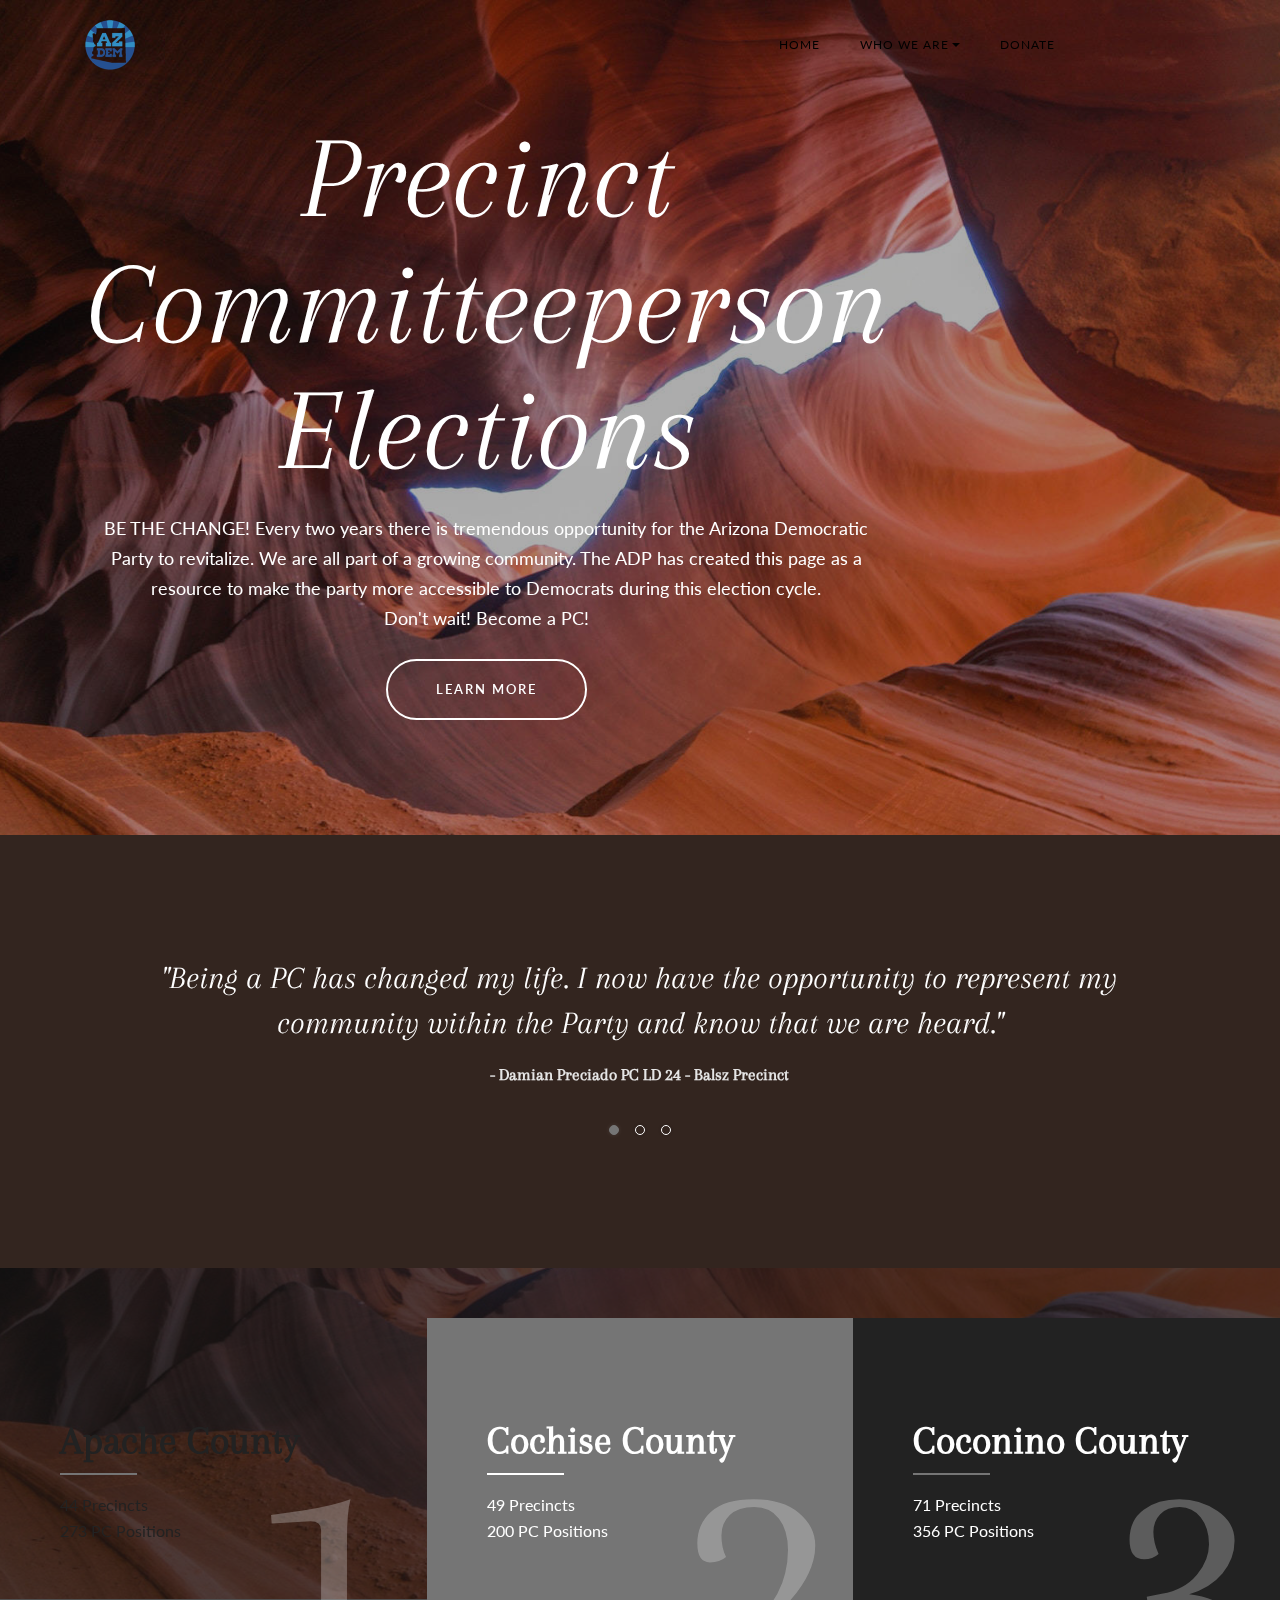
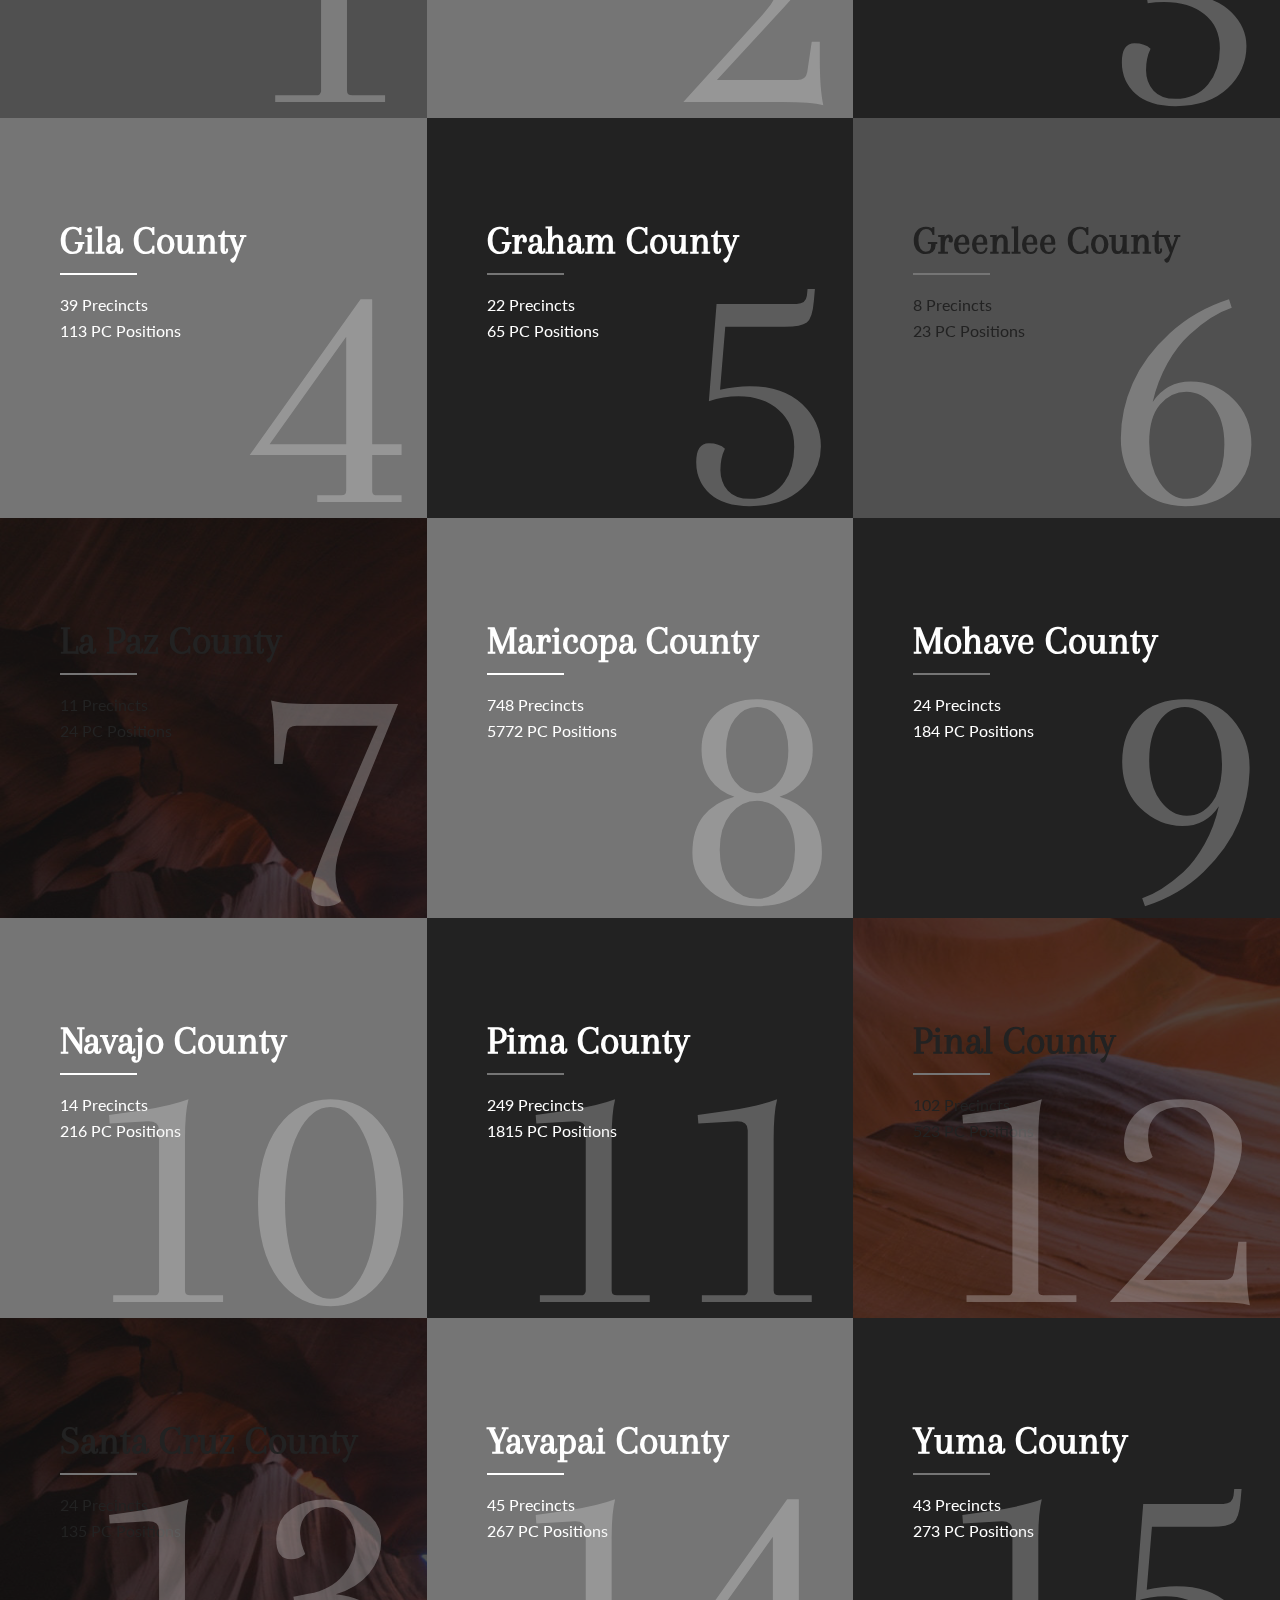
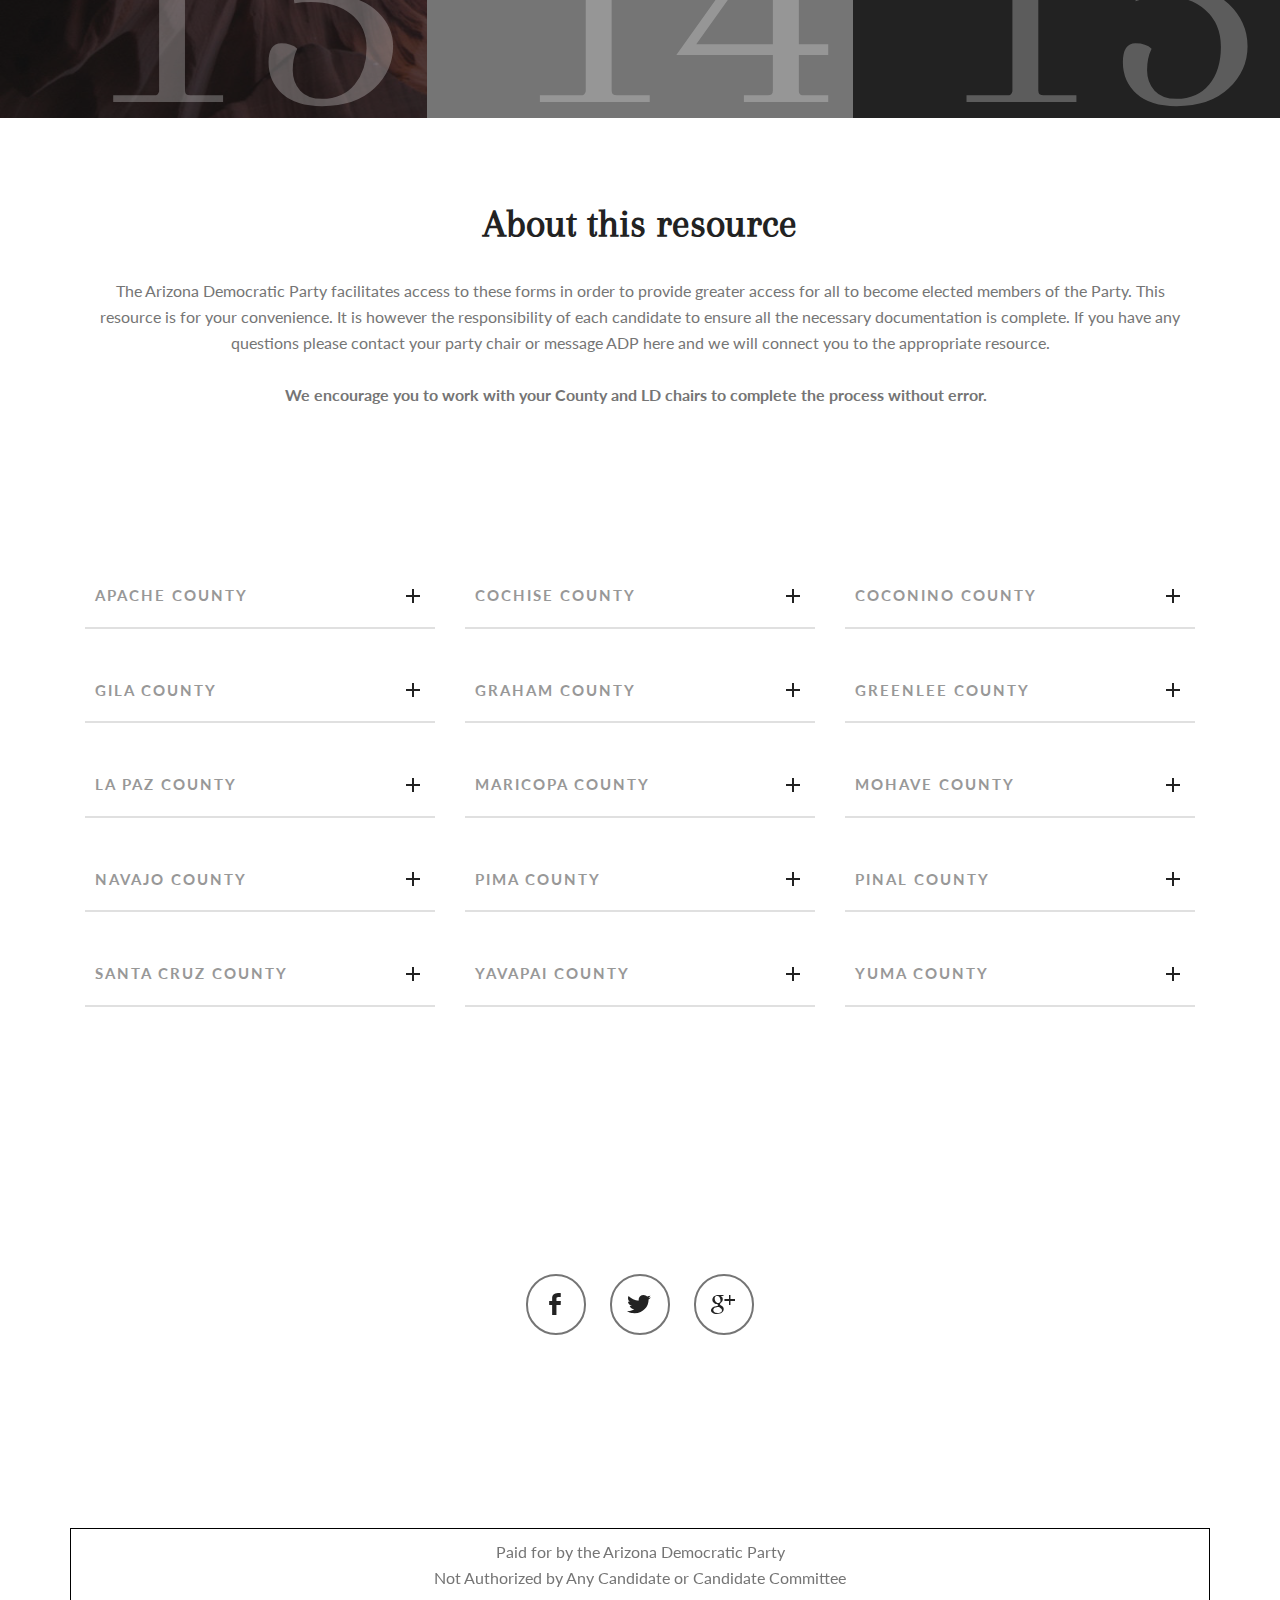
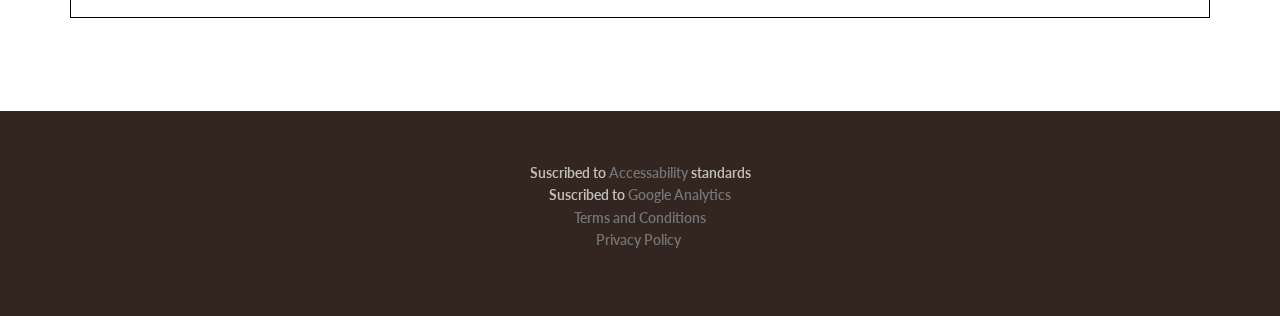
<file: index.html>
<!DOCTYPE html>
<html >
<head>
  <!-- Site made with Mobirise Website Builder v4.6.7, https://mobirise.com -->
  <meta charset="UTF-8">
  <meta http-equiv="X-UA-Compatible" content="IE=edge">
  <meta name="generator" content="Mobirise v4.6.7, mobirise.com">
  <meta name="viewport" content="width=device-width, initial-scale=1, minimum-scale=1">
  <link rel="shortcut icon" href="assets/images/adpcircle-2-100x100.png" type="image/x-icon">
  <meta name="description" content="">
  <title>Home</title>
  <link rel="stylesheet" href="assets/et-line-font-plugin/style.css">
  <link rel="stylesheet" href="assets/tether/tether.min.css">
  <link rel="stylesheet" href="assets/bootstrap/css/bootstrap.min.css">
  <link rel="stylesheet" href="assets/soundcloud-plugin/style.css">
  <link rel="stylesheet" href="assets/socicon/css/socicon.min.css">
  <link rel="stylesheet" href="assets/dropdown/css/style.css">
  <link rel="stylesheet" href="assets/theme/css/style.css">
  <link rel="stylesheet" href="assets/mobirise-slider/style.css">
  <link rel="stylesheet" href="assets/mobirise/css/mbr-additional.css" type="text/css">
  
  
  
</head>
<body>
  <section class="menu1" id="menu1-k" data-rv-view="25">

    <nav class="navbar navbar-dropdown navbar-fixed-top">
        <div class="container container-wide">

            <div class="mbr-table">
                <div class="mbr-table-cell logo">

                    <div class="navbar-brand">
                        <a href="index.html" class="navbar-logo"><img src="assets/images/adpcircle-2-100x100.png" alt="Mobirise"></a>
                        
                    </div>

                </div>
                <div class="mbr-table-cell">

                    <ul class="nav-dropdown collapse pull-xs-right nav navbar-nav nav-list" id="exCollapsingNavbar"><li class="nav-item"><a class="nav-link link" href="index.html">Home</a></li><li class="nav-item dropdown open"><a class="nav-link link dropdown-toggle" href="https://mobirise.com/" data-toggle="dropdown-submenu" aria-expanded="true">Who we Are</a><div class="dropdown-menu"><a class="dropdown-item" href="http://www.azdem.org/adopted-resolutions-platform" target="_blank">Our Platform</a><a class="dropdown-item" href="http://www.azdem.org/sites/azdems/files/ADP_Bylaws%20Amended%20May%2020%202017.pdf" target="_blank">ADP Bylaws</a><a class="dropdown-item" href="index.html#text1-m">Precinct Committee</a><a class="dropdown-item" href="page4.html">Contact Us</a></div></li><li class="nav-item"><a class="nav-link link" href="https://secure.actblue.com/contribute/page/adpwebsite" aria-expanded="false" target="_blank">Donate</a></li><li class="nav-item"><a class="nav-link link" href="https://mobirise.com/"></a></li><li class="nav-item"><a class="nav-link link" href="https://mobirise.com/"></a></li><li class="nav-item"><a class="nav-link link" href="https://mobirise.com/"></a></li></ul>

                    <button class="navbar-toggler pull-xs-right" type="button" data-toggle="collapse" data-target="#exCollapsingNavbar">
                        <em></em>
                    </button>

                </div>
            </div>

        </div>
    </nav>

</section>

<div id="header3-p" custom-code="true" data-rv-view="0" class="mbr-after-navbar"><section class="mbr-section--bg-adapted mbr-section--relative header header3 mbr-parallax-background mbr-after-navbar" data-rv-view="75" style="background-image: url(assets/images/mbr-1620x1080.jpg);">
        <div class="mbr-overlay" style="opacity: 0.35; background-color: rgb(21, 21, 21);"></div>
    <div id="contact-info" style="padding-top: 100px; padding-bottom: 100px;">
        <div class="container">
            <div class="row">
                 
                

                

                <div class="col-lg-6 col-md-12 col-sm-12 col-xs-12 mbr-table-cell-lg">
                    
                    <div class="row clear-md">
                        
                      <div class="col-xs-12">
                         <div class="c-info">
                            <h1 class="styled mbr-editable-content"><span style="font-weight: normal;"><em>Precinct Committeeperson
</em></span><div><span style="font-weight: normal;"><em>Elections</em></span></div></h1>
                            <p class="mbr-section-subtitle mbr-editable-content">BE THE CHANGE!  Every two years there is tremendous opportunity for the Arizona Democratic Party to revitalize. We are all part of a growing community. The ADP has created this page as a resource to make the party more accessible to Democrats during this election cycle. 
<br>Don't wait! Become a PC!<br></p>

                            <div><a href="index.html#text1-m" class="btn btn-primary mbr-editable-button" role="button">learn more</a> </div>
                         </div> 
                      </div>

                    </div>
                </div>


                <div class="col-lg-6 col-md-12 col-sm-12 col-xs-12 mbr-table-cell-lg image-size" style="width: 50%;">
                      <figure class="mbr-figure mbr-figure--adapted mbr-figure--caption-inside-bottom mbr-figure--full-width"><iframe class="mbr-embedded-video" src="https://www.youtube.com/embed/Z8oJV_mBY9g?rel=0&amp;amp;showinfo=0&amp;autoplay=0&amp;loop=0" width="1280" height="720" frameborder="0" allowfullscreen=""></iframe></figure>
                </div>

            </div>
        </div>
    </div>
</section></div>

<section class="mbr-slider mbr-section mbr-section__container carousel slide testimonials mbr-section-nopadding" data-ride="carousel" data-keyboard="false" data-wrap="true" data-interval="4000" id="testimonials2-j" data-rv-view="1" style="background-color: rgb(51, 37, 31);">
         
    <div class=" container boxed-slider" style="padding-top: 120px; padding-bottom: 120px;">
        <div>
            <div>
                <ol class="carousel-indicators">
                    <li data-app-prevent-settings="" data-target="#testimonials2-j" data-slide-to="0" class="active"></li><li data-app-prevent-settings="" data-target="#testimonials2-j" class="" data-slide-to="1"></li><li data-app-prevent-settings="" data-target="#testimonials2-j" data-slide-to="2"></li>
                </ol>
                <div class="carousel-inner" role="listbox">
                    <div class="mbr-section mbr-section-hero carousel-item dark center active" data-bg-video-slide="false">
                        <div class="mbr-table-cell">
                            
                            <div class="container-slide">
                                <div class="row">
                                    <div class="col-md-offset-1 col-md-10 col-xs-12 page_head">
                                        <blockquote>
                                            <p>"Being a PC has changed my life.  I now have the opportunity to represent my community within the Party and know that we are heard."</p>
                                        </blockquote>
                                        <h5 class="author">&nbsp;- Damian Preciado PC LD 24 - Balsz Precinct&nbsp;</h5>
                                    </div>
                                </div>
                            </div>
                        </div>
                    </div><div class="mbr-section mbr-section-hero carousel-item dark center" data-bg-video-slide="false">
                        <div class="mbr-table-cell">
                            
                            <div class="container-slide">
                                <div class="row">
                                    <div class="col-md-offset-1 col-md-10 col-xs-12 page_head">
                                        <blockquote>
                                            <p>"Es un gran honor ser parte del cambio positivo en Arizona.<br>It is a great honor to be part of the positive change in Arizona."<br></p>
                                        </blockquote>
                                        <h5 class="author">Sandra Ortega - PC LD 24</h5>
                                    </div>
                                </div>
                            </div>
                        </div>
                    </div><div class="mbr-section mbr-section-hero carousel-item dark center" data-bg-video-slide="false">
                        <div class="mbr-table-cell">
                            
                            <div class="container-slide">
                                <div class="row">
                                    <div class="col-md-offset-1 col-md-10 col-xs-12 page_head">
                                        <blockquote>
                                            <p>Representing our precincts is at the heart of Democracy. &nbsp;I am grateful for the opportunity and look forward to strenghting our party.</p>
                                        </blockquote>
                                        <h5 class="author">Lisa Schoop - PC LD 24</h5>
                                    </div>
                                </div>
                            </div>
                        </div>
                    </div>
                </div>

                <figure class="swiper-arrow-left swiper-arrow type-1" role="button" data-slide="prev" href="#testimonials2-j">
                    <img alt="">
                    <div class="mbr-slider-slide"></div>
                </figure>

                 <figure class="swiper-arrow-right swiper-arrow type-1" role="button" data-slide="next" href="#testimonials2-j">
                    <img alt="">
                    <div class="mbr-slider-slide"></div>
                </figure>

            </div>
        </div>
    </div>
</section>

<section class="mbr-section--bg-adapted mbr-section--relative mbr-section mbr-section--no-padding content6 mbr-parallax-background" id="content6-0" data-rv-view="14" style="background-image: url(assets/images/mbr-1620x1080.jpg); padding-top: 50px; padding-bottom: 0px;">
        <div class="mbr-overlay" style="opacity: 0.75; background-color: rgb(21, 21, 21);"></div>
        <div class="container-fluid">
            <div class="row">
         
                        <div class="mbr-cards-col col-lg-4 col-xs-12 bgw" style="display: block;">
                            <div class="page_head text-left title-block">
                                
                                <h1 class="styled">Apache County</h1>
                                <div class="separator"></div>
                                <p>44 Precincts 
<br>273 PC Positions<br><br><br></p>
                                <span class="block-number">1</span>
                            </div>
                        </div>

                        <div class="mbr-cards-col col-lg-4 col-xs-12 bgc" style="display: block;">
                            <div class="page_head text-left title-block">
                                
                                <h1 class="styled">Cochise County</h1>
                                <div class="separator"></div>
                                <p>49 Precincts 
<br>200 PC Positions<br><br></p>
                                <span class="block-number">2</span>
                            </div>
                        </div>

                        <div class="mbr-cards-col col-lg-4 col-xs-12 bgb" style="display: block;">
                            <div class="page_head text-left title-block">
                                
                                <h1 class="styled">Coconino County</h1>
                                <div class="separator"></div>
                                <p>71 Precincts 
<br>356 PC Positions
<br><br></p>
                                <span class="block-number">3</span>
                            </div>
                        </div>
            

                        <div class="mbr-cards-col col-lg-4 col-xs-12 bgc" style="display: block;">
                            <div class="page_head text-left title-block">
                                
                                <h1 class="styled">Gila County</h1>
                                <div class="separator"></div>
                                <p>39 Precincts 
<br>113 PC Positions 
<br><br></p>
                                <span class="block-number">4</span>
                            </div>
                        </div>

                        <div class="mbr-cards-col col-lg-4 col-xs-12 bgb" style="display: block;">
                            <div class="page_head text-left title-block">
                                
                                <h1 class="styled">Graham County</h1>
                                <div class="separator"></div>
                                <p>22 Precincts 
<br>65 PC Positions <br><br></p>
                                <span class="block-number">5</span>
                            </div>
                        </div>

                        <div class="mbr-cards-col col-lg-4 col-xs-12 bgw" style="display: block;">
                            <div class="page_head text-left title-block">
                                
                                <h1 class="styled">Greenlee County</h1>
                                <div class="separator"></div>
                                <p>8 Precincts 
<br>23 PC Positions 
<br><br></p>
                                <span class="block-number">6</span>
                            </div>
                        </div>
            </div>
        </div>
</section>

<div id="content6-1" custom-code="true" data-rv-view="17"><section class="mbr-section--bg-adapted mbr-section--relative mbr-section mbr-section--no-padding content6" data-rv-view="19" style="background-image: url(assets/images/mbr-1620x1080.jpg); padding-top: 0px; padding-bottom: 0px;">
        <div class="mbr-overlay" style="opacity: 0.75; background-color: rgb(21, 21, 21);"></div>
        <div class="container-fluid">
            <div class="row">
         
                        <div class="mbr-cards-col col-lg-4 col-xs-12 bgw" style="display: block;">
                            <div class="page_head text-left title-block">
                                
                                <h1 class="styled mbr-editable-content">La Paz County</h1>
                                <div class="separator"></div>
                                <p class="mbr-editable-content">11 Precincts 
<br>24 PC Positions 
<br><br></p>
                                <span class="block-number">7</span>
                            </div>
                        </div>

                        <div class="mbr-cards-col col-lg-4 col-xs-12 bgc" style="display: block;">
                            <div class="page_head text-left title-block">
                                
                                <h1 class="styled mbr-editable-content">Maricopa County</h1>
                                <div class="separator"></div>
                                <p class="mbr-editable-content">748 Precincts 
<br>5772 PC Positions 
<br><br></p>
                                <span class="block-number">8</span>
                            </div>
                        </div>

                        <div class="mbr-cards-col col-lg-4 col-xs-12 bgb" style="display: block;">
                            <div class="page_head text-left title-block">
                                
                                <h1 class="styled mbr-editable-content">Mohave County</h1>
                                <div class="separator"></div>
                                <p class="mbr-editable-content">24 Precincts 
<br>184 PC Positions 
<br><br></p>
                                <span class="block-number">9</span>
                            </div>
                        </div>
            

                        <div class="mbr-cards-col col-lg-4 col-xs-12 bgc" style="display: block;">
                            <div class="page_head text-left title-block">
                                
                                <h1 class="styled mbr-editable-content">Navajo County</h1>
                                <div class="separator"></div>
                                <p class="mbr-editable-content">14 Precincts 
<br>216 PC Positions 
<br><br></p>
                                <span class="block-number">10</span>
                            </div>
                        </div>

                        <div class="mbr-cards-col col-lg-4 col-xs-12 bgb" style="display: block;">
                            <div class="page_head text-left title-block">
                                
                                <h1 class="styled mbr-editable-content">Pima County</h1>
                                <div class="separator"></div>
                                <p class="mbr-editable-content">249 Precincts 
<br>1815 PC Positions 
<br><br></p>
                                <span class="block-number">11</span>
                            </div>
                        </div>

                        <div class="mbr-cards-col col-lg-4 col-xs-12 bgw" style="display: block;">
                            <div class="page_head text-left title-block">
                                
                                <h1 class="styled mbr-editable-content">Pinal County</h1>
                                <div class="separator"></div>
                                <p class="mbr-editable-content">102 Precincts 
<br>523 PC Positions 
<br><br></p>
                                <span class="block-number">12</span>
                            </div>
                        </div>
            </div>
        </div>
</section></div>

<div id="content6-2" custom-code="true" data-rv-view="18"><section class="mbr-section--bg-adapted mbr-section--relative mbr-section mbr-section--no-padding content6" data-rv-view="22" style="background-image: url(assets/images/mbr-1620x1080.jpg); padding-top: 0px; padding-bottom: 0px;">
        <div class="mbr-overlay" style="opacity: 0.75; background-color: rgb(21, 21, 21);"></div>
        <div class="container-fluid">
            <div class="row">
         
                        <div class="mbr-cards-col col-lg-4 col-xs-12 bgw 3" style="display: block;">
                            <div class="page_head text-left title-block">
                                
                                <h1 class="styled mbr-editable-content">Santa Cruz County</h1>
                                <div class="separator"></div>
                                <p class="mbr-editable-content">24 Precincts 
<br>135 PC Positions 
<br><br></p>
                                <span class="block-number">13</span>
                            </div>
                        </div>

                        <div class="mbr-cards-col col-lg-4 col-xs-12 bgc 3" style="display: block;">
                            <div class="page_head text-left title-block">
                                
                                <h1 class="styled mbr-editable-content">Yavapai County</h1>
                                <div class="separator"></div>
                                <p class="mbr-editable-content">45 Precincts 
<br>267 PC Positions 
<br><br></p>
                                <span class="block-number">14</span>
                            </div>
                        </div>

                        <div class="mbr-cards-col col-lg-4 col-xs-12 bgb 3" style="display: block;">
                            <div class="page_head text-left title-block">
                                
                                <h1 class="styled mbr-editable-content">Yuma County</h1>
                                <div class="separator"></div>
                                <p class="mbr-editable-content">43 Precincts 
<br>273 PC Positions 
<br><br></p>
                                <span class="block-number">15</span>
                            </div>
                        </div>
            

                        <div class="mbr-cards-col col-lg-4 col-xs-12 bgc 3" style="display: none;">
                            <div class="page_head text-left title-block">
                                
                                <h1 class="styled mbr-editable-content">Get project result</h1>
                                <div class="separator"></div>
                                <p class="mbr-editable-content">Lorem ipsum dolor sit amet, consectetur adipisicing elit. Nisi nemo aliquid laboriosam vero neque rerum sequi aut maiores voluptatem numquam.</p>
                                <span class="block-number">4</span>
                            </div>
                        </div>

                        <div class="mbr-cards-col col-lg-4 col-xs-12 bgb 3" style="display: none;">
                            <div class="page_head text-left title-block">
                                
                                <h1 class="styled mbr-editable-content">Get project result</h1>
                                <div class="separator"></div>
                                <p class="mbr-editable-content">Lorem ipsum dolor sit amet, consectetur adipisicing elit. Ipsam repellendus culpa consequatur expedita iusto delectus accusamus unde aliquam quis perspiciatis.</p>
                                <span class="block-number">5</span>
                            </div>
                        </div>

                        <div class="mbr-cards-col col-lg-4 col-xs-12 bgw 3" style="display: none;">
                            <div class="page_head text-left title-block">
                                
                                <h1 class="styled mbr-editable-content">Get project result</h1>
                                <div class="separator"></div>
                                <p class="mbr-editable-content">Lorem ipsum dolor sit amet, consectetur adipisicing elit. Dolor ipsam dolores, illo quo corporis perferendis autem, rerum sunt ad quis? </p>
                                <span class="block-number">6</span>
                            </div>
                        </div>
            </div>
        </div>
</section></div>

<section class="mbr-section--bg-adapted mbr-section--relative" id="text1-m" data-rv-view="19" style="background-color: rgb(255, 255, 255);">
    <div class="intro page_head text-center" style="padding-top: 80px; padding-bottom: 40px;">
        
        <div class="container">
        <div class="container">
            <div class="row">
                <div class="col-md-12">
                    <h3 class="styled">About this resource</h3>
                    <div class="separator transparent"></div>
                    <p>The Arizona Democratic Party facilitates access to these forms in order to provide greater access for all to become elected members of the Party.  This resource is for your convenience.  It is however the responsibility of each candidate to ensure all the necessary documentation is complete.  If you have any questions please contact your party chair or message ADP&nbsp;<a href="page4.html">here</a>&nbsp;and we will connect you to the appropriate resource.<br>
<br><strong>We encourage you to work with your County and LD chairs to complete the process without error. &nbsp;</strong><br></p>
                </div>
            </div>
        </div>
    </div>
</div></section>

<section class="mbr-section--bg-adapted mbr-section--relative mbr-section" id="accordion3-7" data-rv-view="22" style="background-color: rgb(255, 255, 255); padding-top: 100px; padding-bottom: 50px;">
        
        <div class="content-wide vertical">
        <div class="container-wide container">
            <div class="row">
                 
                                      
                        <div class="mbr-cards-col col-xs-12 col-lg-4" style="display: block;">
                            
                            <div id="accordionLeft" class="panel-group" role="tablist">

                                <div class="panel panel-default" style="display: block;">
                                    <div class="panel-heading" role="tab">
                                        <h4 class="panel-title mbr-section-subtitle"><a data-toggle="collapse" data-parent="#accordionLeft" href="#collapseOne" aria-expanded="true" aria-controls="collapseOne">Apache county<span></span></a></h4>
                                    </div>
                                    <div class="panel-collapse" role="tabpanel">
                                        <div class="panel-body">Dem County Specific Letter for PCs<br><br>
<div>
</div><div><div><a href="assets/files/apachePCNomination-Paper-Declaration-of-Qualification.pdf" target="_blank">Nomination Paper Declaration of Qualification&nbsp;(notary </a><strong><a href="assets/files/apachePCNomination-Paper-Declaration-of-Qualification.pdf" target="_blank">NOT </a></strong><a href="assets/files/apachePCNomination-Paper-Declaration-of-Qualification.pdf" target="_blank">required)</a></div><div><br></div><div><span style="background-color: inherit;"><a href="assets/files/apache1candidate_petition_partisan_10-26-2015.pdf" target="_blank">Partisan Nomination Petition (English)&nbsp;</a></span><br></div><div><br></div><div><a href="assets/files/apachespanCandidate-Petition-Partisan_10-26-2015-Spanish.pdf" target="_blank">Partisan Nomination Petition (Spanish)
</a></div><div><br></div><div><a href="assets/files/Printing4.pdf" target="_blank">Nomination Petition Printing G</a>uidelines</div><div><br></div><div><a href="assets/files/WEBSITE . Apache County Democrat PC Roster 2018.pdf" target="_blank">Available PC Positions Per Precinct&nbsp;</a></div><div><a href="assets/files/WEBSITE . Apache County Democrat PC Roster 2018.pdf" target="_blank"><br></a></div><div><span style="background-color: inherit;"><a href="assets/files/WEBSITE . Apache County Democrat PC Roster 2018.pdf" target="_blank">Official Signature Requirements&nbsp;</a></span><span style="background-color: inherit;"><a href="assets/files/WEBSITE . Apache County Democrat PC Roster 2018.pdf" target="_blank">(max 10 signatures, must be registered Democrats in your precinct)</a></span></div><div><br></div><div><a href="page4.html">Still need help? Click here!</a></div><br><div><br></div></div></div>
                                    </div>
                                </div>

                                <div class="panel panel-default" style="display: block;">
                                    <div class="panel-heading" role="tab">
                                        <h4 class="panel-title mbr-section-subtitle"><a data-toggle="collapse" data-parent="#accordionLeft" href="#collapseTwo" aria-expanded="false" aria-controls="collapseTwo">Gila County<span></span></a></h4>
                                    </div>
                                    <div class="panel-collapse" role="tabpanel">
                                        <div class="panel-body"><p>Dem County Specific Letter for PCs
</p><p>
<a href="assets/files/Gila PC Nomination Paper '18.pdf" target="_blank">Nomination Paper Declaration of Qualification</a><span style="background-color: inherit;"><a href="assets/files/Gila PC Nomination Paper '18.pdf" target="_blank">&nbsp;(notary </a></span><strong><a href="assets/files/Gila PC Nomination Paper '18.pdf" target="_blank">NOT </a></strong><span style="background-color: inherit;"><a href="assets/files/Gila PC Nomination Paper '18.pdf" target="_blank">required)</a></span></p><p><a href="assets/files/Gila Nom Pet - Partisan Candidate.pdf" target="_blank">Partisan Nomination Petition (English)
</a></p><p><a href="assets/files/coconinospanCandidate-Petition-Partisan_10-26-2015-Spanish - Copy.pdf" target="_blank">Partisan Nomination Petition (Spanish)
</a></p><p><span style="background-color: inherit;"><a href="assets/files/Printing Guidelines PC elections.pdf" target="_blank">Nomination Petition Printing Guidelines
</a></span></p><p><span style="background-color: inherit;">Signature Requirements (max 10 signatures, must be registered Democrats in your precinct)</span><br></p><p><a href="https://goo.gl/forms/qvOvtEQdr53YJ3ay2" target="_blank">Request Your Precinct Information
</a></p><p><span style="background-color: inherit;"><a href="page4.html">Still need help? Click here!</a></span><br></p></div>
                                    </div>
                                </div>

                                <div class="panel panel-default" style="display: block;">
                                    <div class="panel-heading" role="tab">
                                        <h4 class="panel-title mbr-section-subtitle"><a data-toggle="collapse" data-parent="#accordionLeft" href="#collapseThree" aria-expanded="false" aria-controls="collapseThree">La Paz County<span></span></a></h4>
                                    </div>
                                    <div class="panel-collapse" role="tabpanel">
                                        <div class="panel-body"><p>Please reach out for assistance in becoming a La Paz County Democratic PC.<a href="page4.html">&nbsp;<br><br>Click here!</a><br></p></div>
                                    </div>
                                </div>

                                <div class="panel panel-default" style="display: block;">
                                    <div class="panel-heading" role="tab">
                                        <h4 class="panel-title mbr-section-subtitle"><a data-toggle="collapse" data-parent="#accordionLeft" href="#collapseFour" aria-expanded="false" aria-controls="collapseFour">Navajo County<span></span></a></h4>
                                    </div>
                                    <div class="panel-collapse" role="tabpanel">
                                        <div class="panel-body"><p>Dem County Specific Letter for PCs
</p><p>
<a href="assets/files/NavajoNomination Paper Statewide Partisan2017fillable.pdf" target="_blank">Nomination Paper Declaration of Qualification</a><span style="background-color: inherit;"><a href="assets/files/NavajoNomination Paper Statewide Partisan2017fillable.pdf" target="_blank">&nbsp;(notary </a></span><strong><a href="assets/files/NavajoNomination Paper Statewide Partisan2017fillable.pdf" target="_blank">NOT</a></strong><span style="background-color: inherit;"><a href="assets/files/NavajoNomination Paper Statewide Partisan2017fillable.pdf" target="_blank"> required)</a></span></p><p><a href="assets/files/Navajocandidate_petition_partisan_web.pdf" target="_blank">Partisan Nomination Petition (English)
</a></p><p><a href="assets/files/navspanCandidatePetitionPartisan_10-26-2015 (Spanishweb).pdf" target="_blank">Partisan Nomination Petition (Spanish)
</a></p><p><span style="background-color: inherit;"><a href="assets/files/NavajoPetition_Printing_Instructions.pdf" target="_blank">Nomination Petition Printing Guidelines</a></span></p><p><span style="background-color: inherit;"><a href="assets/files/Navajo PCs per Precinct.pdf" target="_blank">Available PC Positions Per Precinct 
</a></span></p>Official Signature Requirements (max 10 signatures, must be registered Democrats in your precinct)<br><p><span style="background-color: inherit;"><a href="assets/files/NavajoPetition_Printing_Instructions.pdf" target="_blank">
</a></span></p><p><span style="background-color: inherit;"><a href="page4.html">Still need help? Click here!</a></span><br></p><br><p><span style="background-color: inherit;"><br></span></p></div>
                                    </div>
                                </div>

                                <div class="panel panel-default" style="display: block;">
                                    <div class="panel-heading" role="tab">
                                        <h4 class="panel-title mbr-section-subtitle"><a data-toggle="collapse" data-parent="#accordionLeft" href="#collapseFive" aria-expanded="false" aria-controls="collapseFive">Santa Cruz county<span></span></a></h4>
                                    </div>
                                    <div class="panel-collapse" role="tabpanel">
                                        <div class="panel-body"><p>Please reach out for assistance in becoming a Santa Cruz County Democratic PC. 
</p><p>
</p><p><a href="page4.html">Click here!</a></p></div>
                                    </div>
                                </div>

                                <div class="panel panel-default" style="display: none">
                                    <div class="panel-heading" role="tab">
                                        <h4 class="panel-title mbr-section-subtitle"><a data-toggle="collapse" data-parent="#accordionLeft" href="#collapseSix" aria-expanded="false" aria-controls="collapseSix">Collapsible Group Item #6<span></span></a></h4>
                                    </div>
                                    <div class="panel-collapse" role="tabpanel">
                                        <div class="panel-body"><p>Lorem ipsum dolor sit amet, consec tetur adipiscing and brane in bibendum</p></div>
                                    </div>
                                </div>

                            </div>

                        </div>

                        <div class="mbr-cards-col col-xs-12 col-lg-4" style="display: block;">
                            
                            <div id="accordionCenter" class="panel-group" role="tablist">

                                <div class="panel panel-default" style="display: block;">
                                    <div class="panel-heading" role="tab">
                                        <h4 class="panel-title mbr-section-subtitle"><a data-toggle="collapse" data-parent="#accordionCenter" href="#collapseOne" aria-expanded="true" aria-controls="collapseOne">Cochise County<span></span></a></h4>
                                    </div>
                                    <div class="panel-collapse" role="tabpanel">
                                        <div class="panel-body"><p><a href="assets/files/PCPamphlet2018.pdf" target="_blank">Cochise&nbsp;County Elections Letter for PCs
</a></p><p><a href="assets/files/cochisenominationPCNomination3Part.pdf" target="_blank">Nomination Paper&nbsp;(<strong>REQUIRES&nbsp;</strong>notary)</a></p><p><a href="assets/files/cochiseCandidate_petition_partisan_English.pdf" target="_blank">Partisan Nomination Petition (English)
</a></p><p><a href="assets/files/CandidatePetitionPartisanSpanish.pdf" target="_blank">Partisan Nomination Petition (Spanish)
</a></p><p><a href="assets/files/NominatingPetitionInstructions.pdf" target="_blank">Nomination Petition Printing Guidelines</a></p><p><a href="assets/files/CochisePCSignatureRequirements2018.pdf" target="_blank">Available PC Positions Per Precinct</a></p><p><span style="background-color: inherit;"><a href="assets/files/CochisePCSignatureRequirements2018.pdf" target="_blank">Official Signature Requirements&nbsp;(max 10 signatures, must be registered Democrats in your precinct)</a></span></p><p><span style="background-color: inherit;"><a href="https://goo.gl/forms/qvOvtEQdr53YJ3ay2" target="_blank">Request Your Precinct Information</a></span></p><p><span style="background-color: inherit;"><a href="https://goo.gl/forms/PBH6yPkiGFel79km2" target="_blank">Request Notary for Nomination Papers</a></span></p><p><span style="background-color: inherit;"><a href="page4.html">Still need help? Click here!</a></span></p><p><br></p></div>
                                    </div>
                                </div>

                                <div class="panel panel-default" style="display: block;">
                                    <div class="panel-heading" role="tab">
                                        <h4 class="panel-title mbr-section-subtitle"><a data-toggle="collapse" data-parent="#accordionCenter" href="#collapseTwo" aria-expanded="false" aria-controls="collapseTwo">Graham County<span></span></a></h4>
                                    </div>
                                    <div class="panel-collapse" role="tabpanel">
                                        <div class="panel-body"><p><a href="assets/files/graham pc intro.pdf" target="_blank">Graham&nbsp;County Elections Dept&nbsp;Letter for PCs</a></p><p><a href="assets/files/graham dec of qualification.pdf" target="_blank">Nomination Paper Declaration of Qualification&nbsp;(notary </a><strong><a href="assets/files/graham dec of qualification.pdf" target="_blank">NOT </a></strong><a href="assets/files/graham dec of qualification.pdf" target="_blank">required)</a></p><p><a href="assets/files/grahamcandidate_petition_partisan_10-26-2015 - Copy.pdf" target="_blank">Partisan Nomination Petition (English)
</a></p><p><a href="assets/files/CandidatePetitionPartisanSpanish.pdf" target="_blank">Partisan Nomination Petition (Spanish)
</a></p><p><span style="background-color: inherit;"><a href="assets/files/Printing Guidelines PC elections.pdf" target="_blank">Nomination Petition Printing Guidelines
</a></span></p><p><span style="background-color: inherit;"><a href="assets/files/rotated_rotated doc.pdf" target="_blank">Available PC Positions Per Precinct&nbsp;</a></span></p><p><span style="background-color: inherit;"><a href="assets/files/rotated_rotated doc.pdf" target="_blank">Official Signature Requirements&nbsp;(max 10 signatures, must be registered Democrats in your precinct)</a></span><br></p><p><span style="background-color: inherit;"><a href="https://goo.gl/forms/qvOvtEQdr53YJ3ay2" target="_blank">Request Your Precinct Information
</a></span></p><p><span style="background-color: inherit;"><a href="page4.html">Still need help? Click here!</a></span><br></p><p><br></p></div>
                                    </div>
                                </div>

                                <div class="panel panel-default" style="display: block;">
                                    <div class="panel-heading" role="tab">
                                        <h4 class="panel-title mbr-section-subtitle"><a data-toggle="collapse" data-parent="#accordionCenter" href="#collapseThree" aria-expanded="false" aria-controls="collapseThree">Maricopa County<span></span></a></h4>
                                    </div>
                                    <div class="panel-collapse" role="tabpanel">
                                        <div class="panel-body"><p>Dem County Specific Letter for PCs
</p><p>
<a href="assets/files/MC2018 PC Nomination Paper FILLABLE.pdf" target="_blank">Nomination Paper Declaration of Qualification</a><span style="background-color: inherit;"><a href="assets/files/MC2018 PC Nomination Paper FILLABLE.pdf" target="_blank">&nbsp;(notary </a></span><strong><a href="assets/files/MC2018 PC Nomination Paper FILLABLE.pdf" target="_blank">NOT </a></strong><span style="background-color: inherit;"><a href="assets/files/MC2018 PC Nomination Paper FILLABLE.pdf" target="_blank">required)</a></span></p><p><a href="assets/files/MARICOPA REFORMATTED candidate_petition_partisan_10-26-2015 FILLABLE.PDF" target="_blank">Partisan Nomination Petition (English)
</a></p><p><a href="assets/files/MSpanPartisan%20Candidate%20Form%20Spanish(1).pdf" target="_blank">Partisan Nomination Petition (Spanish)
</a></p><p><span style="background-color: inherit;"><a href="assets/files/Printing Guidelines PC elections.pdf" target="_blank">Nomination Petition Printing Guidelines</a></span></p><a href="assets/files/MCDEM PC BY PRECINCT.pdf" target="_blank">Available PC Positions Per Precinct&nbsp;
</a><div><p><span style="background-color: inherit;"><a href="assets/files/MCDEM PC BY PRECINCT.pdf" target="_blank">
</a></span></p><p><span style="background-color: inherit;"><a href="assets/files/MCDEM PC BY PRECINCT.pdf" target="_blank">Official Signature Requirements&nbsp;(max 10 signatures, must be registered Democrats in your precinct)</a></span><br></p><p><a href="https://recorder.maricopa.gov/reviewer/default.htm?DistrictType=G&DistrictCode=22" target="_blank">Request Your Precinct Information
</a></p><p><span style="background-color: inherit;"><a href="page4.html">Still need help? Click here!</a></span><br></p></div></div>
                                    </div>
                                </div>

                                <div class="panel panel-default" style="display: block;">
                                    <div class="panel-heading" role="tab">
                                        <h4 class="panel-title mbr-section-subtitle"><a data-toggle="collapse" data-parent="#accordionCenter" href="#collapseFour" aria-expanded="false" aria-controls="collapseFour">Pima County<span></span></a></h4>
                                    </div>
                                    <div class="panel-collapse" role="tabpanel">
                                        <div class="panel-body"><p>Dem County Specific Letter for PCs
</p><p>
<a href="assets/files/PIMA nomination paper.pdf" target="_blank">Nomination Paper Declaration of Qualification</a><span style="background-color: inherit;"><a href="assets/files/PIMA nomination paper.pdf" target="_blank">&nbsp;(</a></span><strong><a href="assets/files/PIMA nomination paper.pdf" target="_blank">REQUIRES </a></strong><span style="background-color: inherit;"><a href="assets/files/PIMA nomination paper.pdf" target="_blank">notary)</a></span></p><p><a href="assets/files/PIMAPetition_Partisan_102615.pdf" target="_blank">Partisan Nomination Petition (English)
</a></p><p><a href="assets/files/PimaspanCandidate-Petition-Partisan_10-26-2015-Spanish - Copy.pdf" target="_blank">Partisan Nomination Petition (Spanish)
</a></p><p><a href="assets/files/Printing Guidelines PC elections.pdf" target="_blank">Nomination Petition Printing Guidelines
</a></p><p><a href="assets/files/Pima Combined Signature Req.pdf" target="_blank">Available PC Positions Per Precinct</a></p><p><span style="background-color: inherit;"><a href="assets/files/Pima Combined Signature Req.pdf" target="_blank">Official Signature Requirements (max 10 signatures, must be registered Democrats in your precinct)</a></span><br></p><p><a href="http://web1.pima.gov/Elections/polling-locator/" target="_blank">Request Your Precinct Information
</a></p><p>
<span style="background-color: inherit;"><a href="https://goo.gl/forms/PBH6yPkiGFel79km2" target="_blank">Request Notary for Nomination Papers&nbsp;</a></span><span style="background-color: inherit;"></span></p><p><a href="page4.html">Still need help? Click here!</a></p></div>
                                    </div>
                                </div>

                                <div class="panel panel-default" style="display: block;">
                                    <div class="panel-heading" role="tab">
                                        <h4 class="panel-title mbr-section-subtitle"><a data-toggle="collapse" data-parent="#accordionCenter" href="#collapseFive" aria-expanded="false" aria-controls="collapseFive">yavapai county<span></span></a></h4>
                                    </div>
                                    <div class="panel-collapse" role="tabpanel">
                                        <div class="panel-body"><p><a href="assets/files/01 - PC Candidate Packet Letter.pdf" target="_blank">Yavapai&nbsp;County Letter for PCs
</a></p><p><a href="assets/files/03 - Nomination Paper - Partisan.pdf" target="_blank">Nomination Paper Declaration of Qualification&nbsp;(notary </a><strong><a href="assets/files/03 - Nomination Paper - Partisan.pdf" target="_blank">NOT </a></strong><a href="assets/files/03 - Nomination Paper - Partisan.pdf" target="_blank">required)</a></p><p><a href="assets/files/04 - Nomination Petition - Partisan.pdf" target="_blank">Partisan Nomination Petition (English)
</a></p><p><a href="assets/files/05 - Nomination Petition - Partisan - SPANISH.pdf" target="_blank">Partisan Nomination Petition (Spanish)
</a></p><p><a href="assets/files/Printing Guidelines PC elections.pdf" target="_blank">Nomination Petition Printing Guidelines
</a></p><p><a href="assets/files/02 - PC Signature Reqmts 2018.pdf" target="_blank">Available PC Positions Per Precinct</a></p><p><span style="background-color: inherit;"><a href="assets/files/02 - PC Signature Reqmts 2018.pdf" target="_blank">Official Signature Requirements (max 10 signatures, must be registered Democrats in your precinct)</a></span></p><p><span style="background-color: inherit;"><a href="page4.html">Still need help? Click here!</a></span></p><p><br></p><p><br></p></div>
                                    </div>
                                </div>

                                <div class="panel panel-default" style="display: none">
                                    <div class="panel-heading" role="tab">
                                        <h4 class="panel-title mbr-section-subtitle"><a data-toggle="collapse" data-parent="#accordionCenter" href="#collapseSix" aria-expanded="false" aria-controls="collapseSix">Collapsible Group Item #6<span></span></a></h4>
                                    </div>
                                    <div class="panel-collapse" role="tabpanel">
                                        <div class="panel-body"><p>Lorem ipsum dolor sit amet, consec tetur adipiscing and brane in bibendum</p></div>
                                    </div>
                                </div>

                            </div>

                        </div>

                        <div class="mbr-cards-col col-xs-12 col-lg-4" style="display: block;">
                            
                            <div id="accordionRight" class="panel-group" role="tablist">

                                <div class="panel panel-default" style="display: block;">
                                    <div class="panel-heading" role="tab">
                                        <h4 class="panel-title mbr-section-subtitle"><a data-toggle="collapse" data-parent="#accordionLeft" href="#collapseOne" aria-expanded="true" aria-controls="collapseOne">coconino county<span></span></a></h4>
                                    </div>
                                    <div class="panel-collapse" role="tabpanel">
                                        <div class="panel-body"><p>Dem County Specific Letter for PCs
</p><p>
<a href="assets/files/coconinoPC_Nomination_Paper.pdf" target="_blank">Nomination Paper Declaration of Qualification</a><span style="background-color: inherit;">&nbsp;(notary </span><strong>NOT </strong><span style="background-color: inherit;">required)</span></p><p><a href="assets/files/coconino%20Number%20of%20PCs%202018%20Final.pdf"></a></p><p><a href="assets/files/coconino12017%201213%20BOLD%20-%20Partisan%20Candidate%20Petition_201801091743203206.pdf" target="_blank">Partisan Nomination Petition (English)</a><br></p><p><a href="assets/files/coconinospanCandidate-Petition-Partisan_10-26-2015-Spanish - Copy.pdf" target="_blank">Partisan Nomination Petition (Spanish)
</a></p><p><a href="assets/files/Printing Guidelines PC elections.pdf" target="_blank">Nomination Petition Printing Guidelines</a></p><p><span style="background-color: inherit;"><a href="assets/files/coconino Number of PCs 2018 Final.pdf" target="_blank">Available PC Positions Per Precinct</a></span><br></p><p><a href="assets/files/coconinoSignature Requirements PCs 2018 Final_201803231543418230.pdf" target="_blank">Official Signature Requirements&nbsp;(max 10 signatures, must be registered Democrats in your precinct)</a></p><p><a href="https://goo.gl/forms/qvOvtEQdr53YJ3ay2" target="_blank">Request Your Precinct Information
</a></p><p><span style="background-color: inherit;"><a href="page4.html">Still need help? Click here!</a></span><br></p></div>
                                    </div>
                                </div>

                                <div class="panel panel-default" style="display: block;">
                                    <div class="panel-heading" role="tab">
                                        <h4 class="panel-title mbr-section-subtitle"><a data-toggle="collapse" data-parent="#accordionLeft" href="#collapseTwo" aria-expanded="false" aria-controls="collapseTwo">Greenlee County<span></span></a></h4>
                                    </div>
                                    <div class="panel-collapse" role="tabpanel">
                                        <div class="panel-body"><p><a href="page4.html"><br></a></p>Please reach out for assistance in becoming a Greenlee County Democratic PC.&nbsp;<br><br>
<div>
</div><div><p><a href="page4.html">&nbsp;Click here!</a><br></p></div></div>
                                    </div>
                                </div>

                                <div class="panel panel-default" style="display: block;">
                                    <div class="panel-heading" role="tab">
                                        <h4 class="panel-title mbr-section-subtitle"><a data-toggle="collapse" data-parent="#accordionLeft" href="#collapseThree" aria-expanded="false" aria-controls="collapseThree">Mohave County<span></span></a></h4>
                                    </div>
                                    <div class="panel-collapse" role="tabpanel">
                                        <div class="panel-body"><p>Dem County Specific Letter for PCs
</p><p>
<a href="assets/files/MohavePartisanNominationPaper.pdf" target="_blank">Nomination Paper Declaration of Qualification</a><span style="background-color: inherit;"><a href="assets/files/MohavePartisanNominationPaper.pdf" target="_blank">&nbsp;(notary </a></span><strong><a href="assets/files/MohavePartisanNominationPaper.pdf" target="_blank">NOT </a></strong><span style="background-color: inherit;"><a href="assets/files/MohavePartisanNominationPaper.pdf" target="_blank">required)</a></span></p><p><a href="assets/files/mPartisan Candidate Form(1).pdf" target="_blank">Partisan Nomination Petition (English)
</a></p><p><a href="assets/files/MSpanPartisan Candidate Form Spanish(1).pdf" target="_blank">Partisan Nomination Petition (Spanish)
</a></p><p><span style="background-color: inherit;"><a href="assets/files/Printing Guidelines PC elections.pdf" target="_blank">Nomination Petition Printing Guidelines</a></span></p><a href="assets/files/Mohave PCs per Precinct.pdf" target="_blank">Available PC Positions Per Precinct&nbsp;</a><br><p><span style="background-color: inherit;"><a href="assets/files/Mohave PCs per Precinct.pdf" target="_blank">
</a></span></p><p><span style="background-color: inherit;">Official Signature Requirements (max 10 signatures, must be registered Democrats in your precinct)</span><br></p><p><a href="https://goo.gl/forms/qvOvtEQdr53YJ3ay2" target="_blank">Request Your Precinct Information
</a></p><p><span style="background-color: inherit;"><a href="page4.html">Still need help? Click here!</a></span><br></p></div>
                                    </div>
                                </div>

                                <div class="panel panel-default" style="display: block;">
                                    <div class="panel-heading" role="tab">
                                        <h4 class="panel-title mbr-section-subtitle"><a data-toggle="collapse" data-parent="#accordionLeft" href="#collapseFour" aria-expanded="false" aria-controls="collapseFour">Pinal County<span></span></a></h4>
                                    </div>
                                    <div class="panel-collapse" role="tabpanel">
                                        <div class="panel-body"><p>Dem County Specific Letter for PCs
</p><p>
<a href="assets/files/Pinal County Partisan Nomination Paper 2016 fillable.pdf" target="_blank">Nomination Paper Declaration of Qualification</a><span style="background-color: inherit;"><a href="assets/files/Pinal County Partisan Nomination Paper 2016 fillable.pdf" target="_blank">&nbsp;(</a></span><strong><a href="assets/files/Pinal County Partisan Nomination Paper 2016 fillable.pdf" target="_blank">REQUIRES </a></strong><span style="background-color: inherit;"><a href="assets/files/Pinal County Partisan Nomination Paper 2016 fillable.pdf" target="_blank">notary)</a></span></p><p><a href="assets/files/PInalPetition Partisan Reformatted 2016 Fillable.pdf" target="_blank">Partisan Nomination Petition (English)
</a></p><p><a href="assets/files/pinalspanCandidate-Petition-Partisan_10-26-2015-Spanish - Copy.pdf" target="_blank">Partisan Nomination Petition (Spanish)
</a></p><p><span style="background-color: inherit;"><a href="assets/files/Printing Guidelines PC elections.pdf" target="_blank">Nomination Petition Printing Guidelines
</a></span></p><p><span style="background-color: inherit;"><a href="assets/files/Pinal Democrats PC Signature Requirements.pdf" target="_blank">Available PC Positions Per Precinct&nbsp;</a></span></p><p><span style="background-color: inherit;"><a href="assets/files/Pinal Democrats PC Signature Requirements.pdf" target="_blank">Official Signature Requirements (max 10 signatures, must be registered Democrats in your precinct)</a></span><br></p><p><span style="background-color: inherit;"><a href="https://goo.gl/forms/qvOvtEQdr53YJ3ay2" target="_blank">Request Your Precinct Information
</a></span></p><p><span style="background-color: inherit;">
</span><span style="background-color: inherit;"><a href="https://goo.gl/forms/PBH6yPkiGFel79km2" target="_blank">Request Notary for Nomination Papers&nbsp;</a></span><span style="background-color: inherit;"></span></p><p><span style="background-color: inherit;"><a href="page4.html">Still need help? Click here!</a><br></span><br></p></div>
                                    </div>
                                </div>

                                <div class="panel panel-default" style="display: block;">
                                    <div class="panel-heading" role="tab">
                                        <h4 class="panel-title mbr-section-subtitle"><a data-toggle="collapse" data-parent="#accordionLeft" href="#collapseFive" aria-expanded="false" aria-controls="collapseFive">Yuma County<span></span></a></h4>
                                    </div>
                                    <div class="panel-collapse" role="tabpanel">
                                        <div class="panel-body"><a href="assets/files/YumaPCElection%20Handbook.pdf" target="_blank">Yuma Elections Dept PC Handbook</a><a href="assets/files/yumaPCCANDIDATELETTER.pdf" target="_blank"><br></a><br><a href="assets/files/yumaPCCANDIDATELETTER.pdf" target="_blank">Yuma&nbsp;County Letter for PCs</a><br><br>
<div><a href="assets/files/yumaNOMINATIONPAPER.pdf" target="_blank">Nomination Paper Declaration of Qualification</a>&nbsp;</div><div>(<strong>REQUIRES </strong>notary)</div><div><br></div><div><a href="assets/files/Yuma PC Petition - English.pdf" target="_blank">Partisan Nomination Petition (English)
</a></div><div><br></div><div><a href="assets/files/yumaspanNOMINATIONPAPER.pdf" target="_blank">Partisan Nomination Petition (Spanish)
</a></div><div><br></div><div><a href="assets/files/Printing Guidelines PC elections.pdf" target="_blank">Nomination Petition Printing Guidelines
</a></div><div><br></div><a href="assets/files/yumaPCSignatureReqmts (1).pdf" target="_blank">Available PC Positions Per Precinct&nbsp;
</a><div><a href="assets/files/yumaPCSignatureReqmts (1).pdf" target="_blank"><br></a></div><div><a href="assets/files/yumaPCSignatureReqmts (1).pdf" target="_blank">Official Signature Requirements (max 10 signatures, must be registered Democrats in your precinct)</a><br><div><br></div><div><a href="https://goo.gl/forms/qvOvtEQdr53YJ3ay2" target="_blank">Request Your Precinct Information</a></div></div><br><div><span style="background-color: inherit;"><a href="https://goo.gl/forms/PBH6yPkiGFel79km2" target="_blank">Request Notary for Nomination Papers&nbsp;</a></span></div><div><a href="https://goo.gl/forms/PBH6yPkiGFel79km2" target="_blank">
</a></div><div><br></div><div><a href="page4.html">Still need help? Click here!</a></div></div>
                                    </div>
                                </div>

                                <div class="panel panel-default" style="display: none">
                                    <div class="panel-heading" role="tab">
                                        <h4 class="panel-title mbr-section-subtitle"><a data-toggle="collapse" data-parent="#accordionLeft" href="#collapseSix" aria-expanded="false" aria-controls="collapseSix">Collapsible Group Item #6<span></span></a></h4>
                                    </div>
                                    <div class="panel-collapse" role="tabpanel">
                                        <div class="panel-body"><p>Lorem ipsum dolor sit amet, consec tetur adipiscing and brane in bibendum</p></div>
                                    </div>
                                </div>
                                
                            </div>

                        </div>

            </div>
        </div>
    </div>
</section>

<div id="custom-html-u" custom-code="true" data-rv-view="27"><!-- Type valid HTML here -->
</div>

<section class="mbr-section mbr-section-md-padding mbr-parallax-background" id="social1-w" data-rv-view="28" style="background-image: url(assets/images/mbr-1620x1080.jpg); padding-top: 90px; padding-bottom: 90px;">
    
    <div class="container">
        <div class="row">
            <div class="col-md-8 col-md-offset-2 text-xs-center">
                <h3 class="mbr-section-title display-2 styled"><span>Share this page!</span></h3>
                <div>

                  <div class="mbr-social-likes" data-counters="false">
                    <span class="btn btn-social facebook" title="Share link on Facebook">
                        <i class="socicon socicon-facebook"></i>
                    </span>
                    <span class="btn btn-social twitter" title="Share link on Twitter">
                        <i class="socicon socicon-twitter"></i>
                    </span>
                    <span class="btn btn-social plusone" title="Share link on Google+">
                        <i class="socicon socicon-google"></i>
                    </span>
                    
                    
                  </div>

                </div>
            </div>
        </div>
    </div>
</section>

<div id="custom-html-v" custom-code="true" data-rv-view="30"><section class="mbr-section" data-rv-view="41">
   <div class="mbr-section__container container mbr-section__container--isolated">
             
           <div class="clearbox"><p>Paid for by the Arizona Democratic Party <br>
               Not Authorized by Any Candidate or Candidate Committee</p></div>   
   </div>
</section></div>

<section class="mbr-section--bg-adapted mbr-section--relative mbr-section mbr-section--no-padding" id="footer2-10" data-rv-view="31" style="background-color: rgb(51, 37, 31);">
        
        <footer class="footer">
        <div class="content-wide">
        <div class="container-wide container">
            <div class="row">
        
                <div class="copyright nopadding">
                    <span>Suscribed to <a href="page2.html">Accessability </a>standards<br>Suscribed to&nbsp;<a href="https://www.google.com/analytics/analytics/#?modal_active=none" target="_blank">Google Analytics</a><br><a href="page3.html">Terms and Conditions</a><br><a href="page1.html">Privacy Policy</a>&nbsp;<br></span>
                </div>
            </div>

        </div>
    </div>
    </footer>
</section>


  <script src="assets/web/assets/jquery/jquery.min.js"></script>
  <script src="assets/tether/tether.min.js"></script>
  <script src="assets/bootstrap/js/bootstrap.min.js"></script>
  <script src="assets/smooth-scroll/SmoothScroll.js"></script>
  <script src="assets/jarallax/jarallax.js"></script>
  <script src="assets/bootstrap-carousel-swipe/bootstrap-carousel-swipe.js"></script>
  <script src="assets/dropdown/js/script.min.js"></script>
  <script src="assets/social-likes/social-likes.js"></script>
  <script src="assets/theme/js/script.js"></script>
  <script src="assets/accordionFix/jquery.accordionFix.js"></script>
  <script src="assets/SliderPaginator/script.js"></script>
  
  
</body>
</html>
</file>
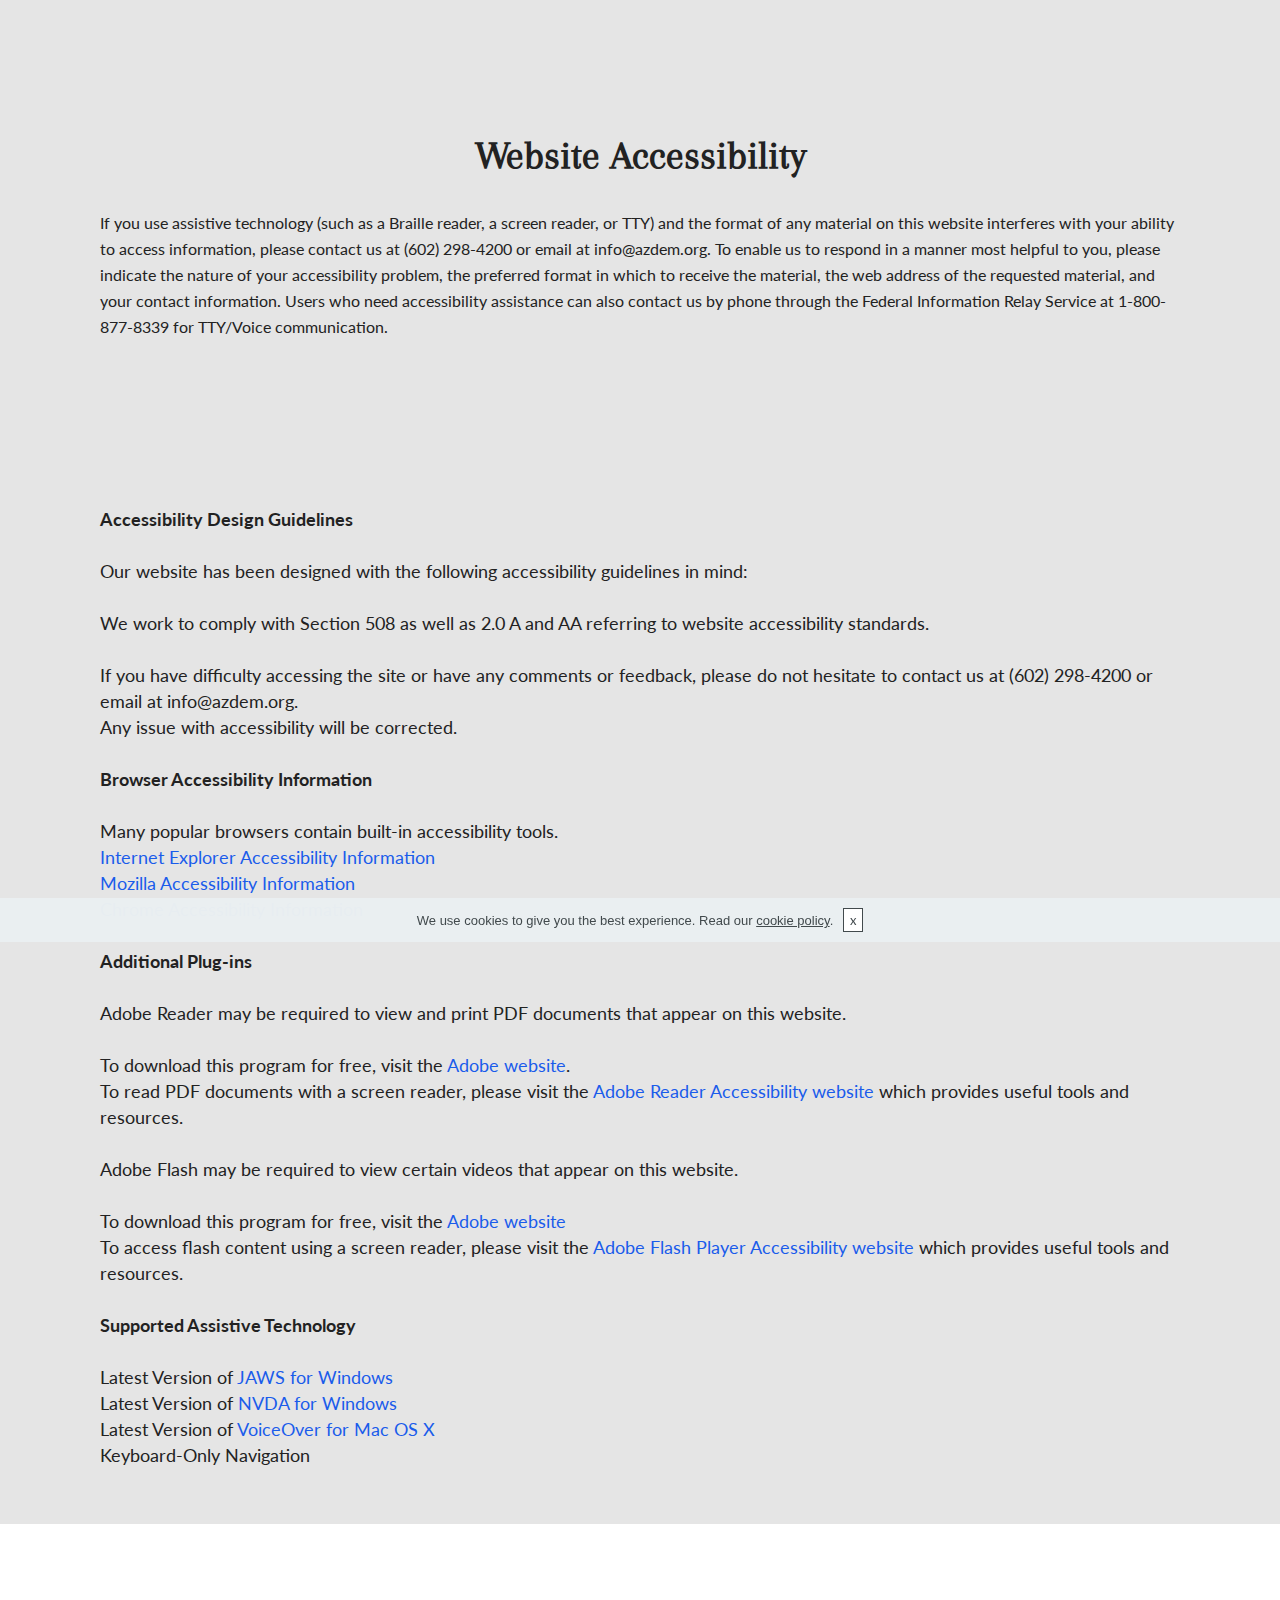
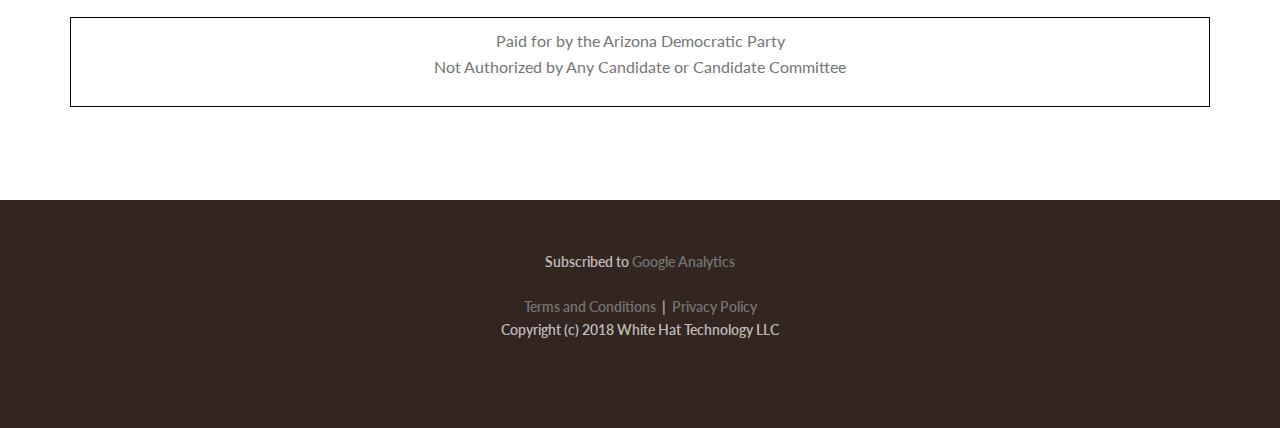
<file: Accessibility.html>
<!DOCTYPE html>
<html lang="en">
<head>
  
  <meta charset="UTF-8">
  <meta http-equiv="X-UA-Compatible" content="IE=edge">
  
  <meta name="viewport" content="width=device-width, initial-scale=1, minimum-scale=1">
  <link rel="shortcut icon" href="assets/images/az-dems-logo-main-logo-3-171x128.png" type="image/x-icon">
  <meta name="description" content="">
  
  <title>accessibility</title>
  <link rel="stylesheet" href="assets/et-line-font-plugin/style.css">
  <link rel="stylesheet" href="assets/tether/tether.min.css">
  <link rel="stylesheet" href="assets/bootstrap/css/bootstrap.min.css">
  <link rel="stylesheet" href="assets/socicon/css/socicon.min.css">
  <link rel="stylesheet" href="assets/theme/css/style.css">
  <link rel="stylesheet" href="assets/formoid/recaptcha.css">
  <link rel="stylesheet" href="assets/mobirise/css/mbr-additional.css" type="text/css">
  
  
  

</head>
<body>
  <section class="mbr-section--bg-adapted mbr-section--relative" id="text1-19" data-rv-view="101" style="background-color: rgb(229, 229, 229);">
    <div class="intro page_head text-center" style="padding-top: 80px; padding-bottom: 40px;">
        
        <div class="container">
        <div class="container">
            <div class="row">
                <div class="col-md-12">
                    <h3 class="styled"><br>Website Accessibility</h3>
                    <div class="separator transparent"></div>
                    <p>If you use assistive technology (such as a Braille reader, a screen reader, or TTY) and the format of any material on this website interferes with your ability to access information, please contact us at (602) 298-4200 or email at info@azdem.org. To enable us to respond in a manner most helpful to you, please indicate the nature of your accessibility problem, the preferred format in which to receive the material, the web address of the requested material, and your contact information. Users who need accessibility assistance can also contact us by phone through the Federal Information Relay Service at 1-800-877-8339 for TTY/Voice communication.</p>
                </div>
            </div>
        </div>
    </div>
</div></section>

<section class="mbr-section--bg-adapted mbr-section--relative" id="text1-1a" data-rv-view="104" style="background-color: rgb(229, 229, 229);">
    <div class="intro page_head text-center" style="padding-top: 80px; padding-bottom: 40px;">
        
        <div class="container">
        <div class="container">
            <div class="row">
                <div class="col-md-12">
                    <h3 class="styled"></h3>
                    <div class="separator transparent"></div>
                    <p><strong>Accessibility Design Guidelines
<br></strong>
<br>Our website has been designed with the following accessibility guidelines in mind:
<br>
<br>We work to comply with Section 508 as well as 2.0 A and AA referring to website accessibility standards.
<br>
<br>If you have difficulty accessing the site or have any comments or feedback, please do not hesitate to contact us at (602) 298-4200 or email at info@azdem.org. <br>Any issue with accessibility will be corrected.
<br>
<br><strong>Browser Accessibility Information
<br></strong>
<br>Many popular browsers contain built-in accessibility tools.
<br><a href="https://www.microsoft.com/en-us/accessibility" target="_blank" class="text-info">Internet Explorer Accessibility Information 
</a><br><a href="https://developer.mozilla.org/en-US/docs/Web/Accessibility" target="_blank" class="text-info">Mozilla Accessibility Information 
</a><br><a href="https://www.google.com/accessibility/products-features.html" target="_blank" class="text-info">Chrome Accessibility Information 
</a><br>
<br><strong>Additional Plug-ins
</strong><strong><br></strong><br>Adobe Reader may be required to view and print PDF documents that appear on this website.
<br>
<br>To download this program for free, visit the <a href="https://acrobat.adobe.com/us/en/acrobat/pdf-reader.html" target="_blank" class="text-info">Adobe website</a>.
<br>To read PDF documents with a screen reader, please visit the <a href="https://www.adobe.com/accessibility/products/reader.html" target="_blank" class="text-info">Adobe Reader Accessibility website</a> which provides useful tools and resources.
<br>
<br>Adobe Flash may be required to view certain videos that appear on this website.
<br>
<br>To download this program for free, visit the <a href="https://helpx.adobe.com/flash-player/kb/flash-player-issues-windows-10-edge.html" target="_blank" class="text-info">Adobe website </a>
<br>To access flash content using a screen reader, please visit the <a href="https://www.adobe.com/accessibility/products/flashplayer.html" target="_blank" class="text-info">Adobe Flash Player Accessibility website</a> which provides useful tools and resources.
<br>
<br><strong>Supported Assistive Technology
<br></strong>
<br>Latest Version of <a href="http://www.freedomscientific.com/Products/Blindness/JAWS" target="_blank" class="text-info">JAWS for Windows
</a><br>Latest Version of <a href="https://www.nvaccess.org/" target="_blank" class="text-info">NVDA for Windows</a>
<br>Latest Version of <a href="https://www.apple.com/accessibility/mac/vision/" target="_blank" class="text-info">VoiceOver for Mac OS X</a>
<br>Keyboard-Only Navigation</p>
                </div>
            </div>
        </div>
    </div>
</div></section>

<div id="custom-html-1m"><section class="mbr-section" data-rv-view="41">
   <div class="mbr-section__container container mbr-section__container--isolated">
             
           <div class="clearbox"><p>Paid for by the Arizona Democratic Party <br>
               Not Authorized by Any Candidate or Candidate Committee</p></div>   
   </div>
</section></div>

<section class="mbr-section--bg-adapted mbr-section--relative mbr-section mbr-section--no-padding" id="footer2-18" data-rv-view="99" style="background-color: rgb(51, 37, 31);">
        
        <footer class="footer">
        <div class="content-wide">
        <div class="container-wide container">
            <div class="row">
        
                <div class="copyright nopadding">
                    <span>Subscribed to <a href="https://www.google.com/analytics/analytics/#?modal_active=none" target="_blank">Google Analytics</a><br><br><a href="TermsandConditions.html">Terms and Conditions</a>&nbsp; | &nbsp;<a href="PrivacyPolicy.html">Privacy Policy</a><br>Copyright (c) 2018 White Hat Technology LLC<a href="page1.html"><br></a>&nbsp;<br></span>
                </div>
            </div>

        </div>
    </div>
    </footer>
</section>


  <script src="assets/web/assets/jquery/jquery.min.js"></script>
  <script src="assets/tether/tether.min.js"></script>
  <script src="assets/bootstrap/js/bootstrap.min.js"></script>
  <script src="assets/smooth-scroll/SmoothScroll.js"></script>
  <script src="assets/cookies-alert-plugin/cookies-alert-core.js"></script>
  <script src="assets/cookies-alert-plugin/cookies-alert-script.js"></script>
  <script src="assets/theme/js/script.js"></script>
  <script src="assets/formoid/formoid.min.js"></script>
  
  
<input name="cookieData" type="hidden" data-cookie-colortext="#424a4d" data-cookie-colorbg="rgba(234, 239, 241, 0.99)" data-cookie-colorbutton="#ffffff" data-cookie-colorlink="#424a4d" data-cookie-underlinelink="true" data-cookie-text="We use cookies to give you the best experience. Read our <a href='privacy.html'>cookie policy</a>.">
  
</body>
</html>
</file>
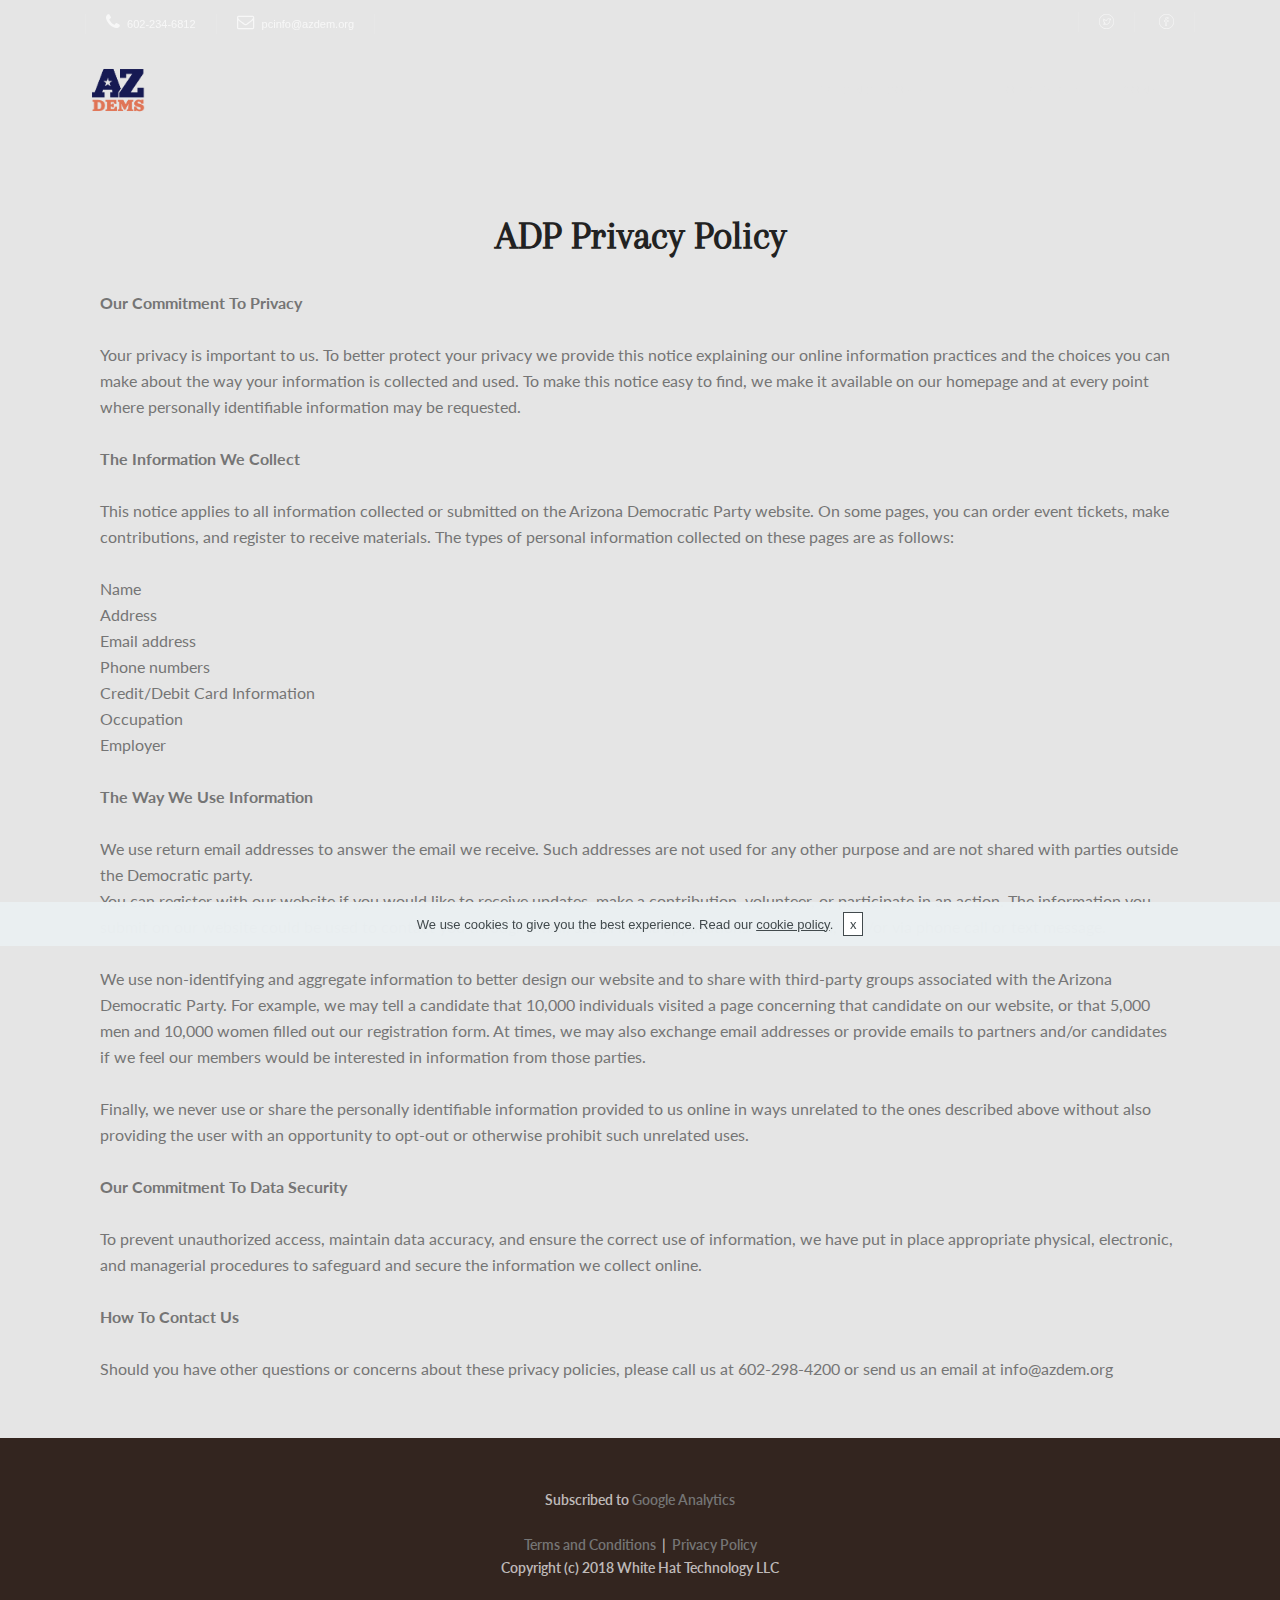
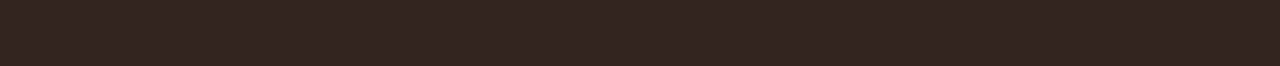
<file: ADPPrivacyPolicy.html>
<!DOCTYPE html>
<html lang="en">
<head>
  
  <meta charset="UTF-8">
  <meta http-equiv="X-UA-Compatible" content="IE=edge">
  
  <meta name="viewport" content="width=device-width, initial-scale=1, minimum-scale=1">
  <link rel="shortcut icon" href="assets/images/az-dems-logo-main-logo-3-171x128.png" type="image/x-icon">
  <meta name="description" content="">
  
  <title>ADP Privacy Policy</title>
  <link rel="stylesheet" href="assets/et-line-font-plugin/style.css">
  <link rel="stylesheet" href="assets/font-awesome/css/font-awesome.css">
  <link rel="stylesheet" href="assets/tether/tether.min.css">
  <link rel="stylesheet" href="assets/bootstrap/css/bootstrap.min.css">
  <link rel="stylesheet" href="assets/socicon/css/socicon.min.css">
  <link rel="stylesheet" href="assets/dropdown/css/style.css">
  <link rel="stylesheet" href="assets/theme/css/style.css">
  <link rel="stylesheet" href="assets/formoid/recaptcha.css">
  <link rel="stylesheet" href="assets/mobirise/css/mbr-additional.css" type="text/css">
  
  
  

</head>
<body>
  <section class="menu2" id="menu2-2m" data-rv-view="137">

    <nav class="navbar navbar-dropdown transparent navbar-fixed-top bg-color">
        

            <div class="mbr-table mbr-table_top">
            <div class="container container-wide container-table">
                <div class="mbr-table-cell">

                    <div class="top-menu-link"><a href="tel:602-234-6812" class=""><span class="fa fa-phone mbr-iconfont mbr-iconfont-btn"></span>602-234-6812</a><a href="mailto:pcinfo@azdem.org" class=""><span class="fa fa-envelope-o mbr-iconfont mbr-iconfont-btn"></span>pcinfo@azdem.org</a></div>

                </div>
                <div class="mbr-table-cell">

                    <div class="top-menu-folow pull-xs-right"><a title="Twitter" target="_blank" href="https://twitter.com/azdemparty?ref_src=twsrc%5Egoogle%7Ctwcamp%5Eserp%7Ctwgr%5Eauthor" class=""><i class="icon-twitter"></i></a> <a title="Facebook" target="_blank" href="https://www.facebook.com/AZDemParty/" class=""><i class="icon-facebook"></i></a>   </div>

                </div>
            </div>
            </div>

            <div class="mbr-table mbr-table_bottom">
            <div class="container container-wide container-table">
                <div class="mbr-table-cell logo">

                    <div class="navbar-brand">
                        <a href="home.html" class="navbar-logo"><img src="assets/images/az-dems-logo-main-logo-3-171x128.png" alt=""></a>
                        
                    </div>

                </div>
                <div class="mbr-table-cell">

                    <ul class="nav-dropdown collapse pull-xs-right nav navbar-nav nav-list" id="exCollapsingNavbar"><li class="nav-item"><a class="nav-link link" href="#"></a></li><li class="nav-item"><a class="nav-link link" href="#"></a></li><li class="nav-item"><a class="nav-link link" href="#"></a></li><li class="nav-item"><a class="nav-link link" href="home.html#text1-m">Precinct committee</a></li><li class="nav-item"><a class="nav-link link" href="https://www.azdem.org/our-party/" target="_blank">Our PARTY</a></li><li class="nav-item"><a class="nav-link link" href="https://secure.actblue.com/donate/activate-membership?refcode=web_home&recurring=1" target="_blank">Donate</a></li></ul>

                    <button class="navbar-toggler pull-xs-right" type="button" data-toggle="collapse" data-target="#exCollapsingNavbar">
                        <em></em>
                    </button>

                </div>
            </div>
            </div>

        
    </nav>

</section>

<section class="mbr-section--bg-adapted mbr-section--relative mbr-after-navbar" id="text1-2o" data-rv-view="141" style="background-color: rgb(229, 229, 229);">
    <div class="intro page_head text-center" style="padding-top: 160px; padding-bottom: 40px;">
        
        <div class="container">
        <div class="container">
            <div class="row">
                <div class="col-md-12">
                    <h3 class="styled"><br>ADP Privacy Policy</h3>
                    <div class="separator transparent"></div>
                    <p><strong>Our Commitment To Privacy 
<br></strong>
<br>Your privacy is important to us. To better protect your privacy we provide this notice explaining our online information practices and the choices you can make about the way your information is collected and used. To make this notice easy to find, we make it available on our homepage and at every point where personally identifiable information may be requested. 
<br>
<br><strong>The Information We Collect 
<br></strong>
<br>This notice applies to all information collected or submitted on the Arizona Democratic Party website. On some pages, you can order event tickets, make contributions, and register to receive materials. The types of personal information collected on these pages are as follows: 
<br>
<br>Name 
<br>Address 
<br>Email address 
<br>Phone numbers 
<br>Credit/Debit Card Information 
<br>Occupation 
<br>Employer 
<br>
<br><strong>The Way We Use Information 
<br></strong>
<br>We use return email addresses to answer the email we receive. Such addresses are not used for any other purpose and are not shared with parties outside the Democratic party. 
<br>You can register with our website if you would like to receive updates, make a contribution, volunteer, or participate in an action. The information you submit on our website could be used to contact you through email, social media applications, postal mail, and/or via phone call or text message. 
<br>
<br>We use non-identifying and aggregate information to better design our website and to share with third-party groups associated with the Arizona Democratic Party. For example, we may tell a candidate that 10,000 individuals visited a page concerning that candidate on our website, or that 5,000 men and 10,000 women filled out our registration form. At times, we may also exchange email addresses or provide emails to partners and/or candidates if we feel our members would be interested in information from those parties. 
<br>
<br>Finally, we never use or share the personally identifiable information provided to us online in ways unrelated to the ones described above without also providing the user with an opportunity to opt-out or otherwise prohibit such unrelated uses. 
<br>
<br><strong>Our Commitment To Data Security 
<br></strong>
<br>To prevent unauthorized access, maintain data accuracy, and ensure the correct use of information, we have put in place appropriate physical, electronic, and managerial procedures to safeguard and secure the information we collect online. 
<br>
<br><strong>How To Contact Us 
<br></strong>
<br>Should you have other questions or concerns about these privacy policies, please call us at 602-298-4200 or send us an email at info@azdem.org</p>
                </div>
            </div>
        </div>
    </div>
</div></section>

<section class="mbr-section--bg-adapted mbr-section--relative mbr-section mbr-section--no-padding" id="footer2-2n" data-rv-view="139" style="background-color: rgb(51, 37, 31);">
        
        <footer class="footer">
        <div class="content-wide">
        <div class="container-wide container">
            <div class="row">
        
                <div class="copyright nopadding">
                    <span>Subscribed to <a href="https://www.google.com/analytics/analytics/#?modal_active=none" target="_blank">Google Analytics</a><br><br><a href="TermsandConditions.html">Terms and Conditions</a>&nbsp; | &nbsp;<a href="PrivacyPolicy.html">Privacy Policy</a><br>Copyright (c) 2018 White Hat Technology LLC<a href="page1.html"><br></a>&nbsp;<br></span>
                </div>
            </div>

        </div>
    </div>
    </footer>
</section>


  <script src="assets/web/assets/jquery/jquery.min.js"></script>
  <script src="assets/tether/tether.min.js"></script>
  <script src="assets/bootstrap/js/bootstrap.min.js"></script>
  <script src="assets/smooth-scroll/SmoothScroll.js"></script>
  <script src="assets/cookies-alert-plugin/cookies-alert-core.js"></script>
  <script src="assets/cookies-alert-plugin/cookies-alert-script.js"></script>
  <script src="assets/dropdown/js/script.min.js"></script>
  <script src="assets/theme/js/script.js"></script>
  <script src="assets/formoid/formoid.min.js"></script>
  
  
<input name="cookieData" type="hidden" data-cookie-colortext="#424a4d" data-cookie-colorbg="rgba(234, 239, 241, 0.99)" data-cookie-colorbutton="#ffffff" data-cookie-colorlink="#424a4d" data-cookie-underlinelink="true" data-cookie-text="We use cookies to give you the best experience. Read our <a href='privacy.html'>cookie policy</a>.">
  
</body>
</html>
</file>
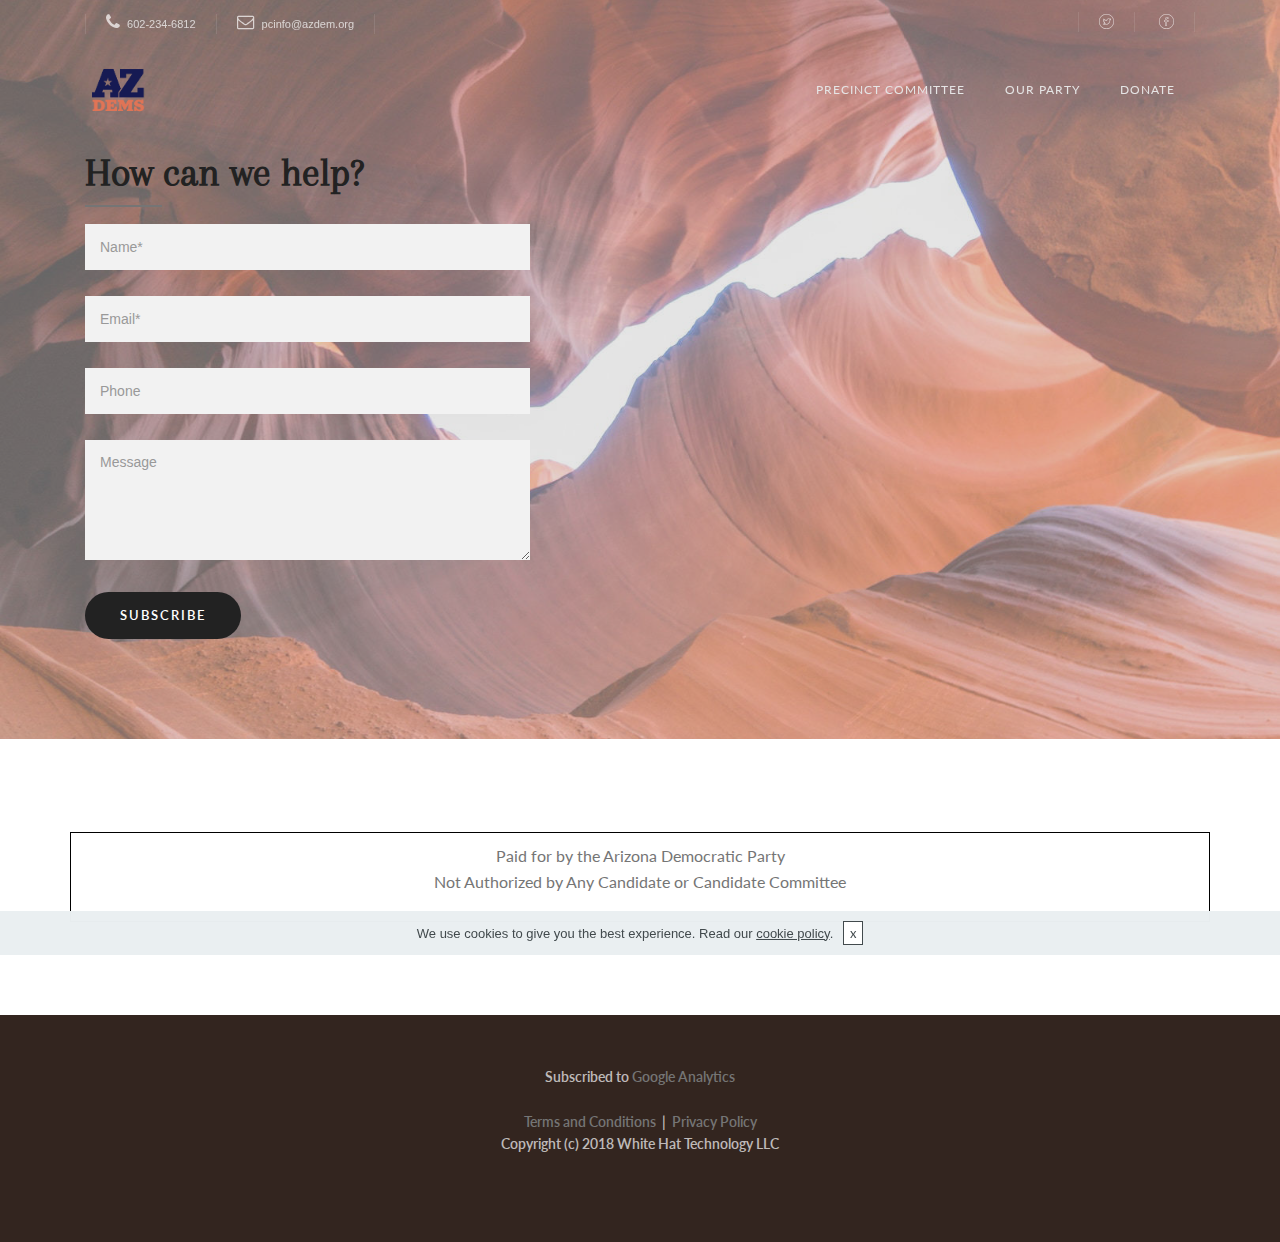
<file: Contact Us.html>
<!DOCTYPE html>
<html lang="en">
<head>
  
  <meta charset="UTF-8">
  <meta http-equiv="X-UA-Compatible" content="IE=edge">
  
  <meta name="viewport" content="width=device-width, initial-scale=1, minimum-scale=1">
  <link rel="shortcut icon" href="assets/images/az-dems-logo-main-logo-3-171x128.png" type="image/x-icon">
  <meta name="description" content="">
  
  <title>Contact Us</title>
  <link rel="stylesheet" href="assets/et-line-font-plugin/style.css">
  <link rel="stylesheet" href="assets/font-awesome/css/font-awesome.css">
  <link rel="stylesheet" href="assets/tether/tether.min.css">
  <link rel="stylesheet" href="assets/bootstrap/css/bootstrap.min.css">
  <link rel="stylesheet" href="assets/socicon/css/socicon.min.css">
  <link rel="stylesheet" href="assets/dropdown/css/style.css">
  <link rel="stylesheet" href="assets/theme/css/style.css">
  <link rel="stylesheet" href="assets/formoid/recaptcha.css">
  <link rel="stylesheet" href="assets/mobirise/css/mbr-additional.css" type="text/css">
  
  
  

</head>
<body>
  <section class="menu2" id="menu2-29" data-rv-view="114">

    <nav class="navbar navbar-dropdown transparent navbar-fixed-top bg-color">
        

            <div class="mbr-table mbr-table_top">
            <div class="container container-wide container-table">
                <div class="mbr-table-cell">

                    <div class="top-menu-link"><a href="tel:602-234-6812" class=""><span class="fa fa-phone mbr-iconfont mbr-iconfont-btn"></span>602-234-6812</a><a href="mailto:pcinfo@azdem.org" class=""><span class="fa fa-envelope-o mbr-iconfont mbr-iconfont-btn"></span>pcinfo@azdem.org</a></div>

                </div>
                <div class="mbr-table-cell">

                    <div class="top-menu-folow pull-xs-right"><a title="Twitter" target="_blank" href="https://twitter.com/azdemparty?ref_src=twsrc%5Egoogle%7Ctwcamp%5Eserp%7Ctwgr%5Eauthor" class=""><i class="icon-twitter"></i></a> <a title="Facebook" target="_blank" href="https://www.facebook.com/AZDemParty/" class=""><i class="icon-facebook"></i></a>   </div>

                </div>
            </div>
            </div>

            <div class="mbr-table mbr-table_bottom">
            <div class="container container-wide container-table">
                <div class="mbr-table-cell logo">

                    <div class="navbar-brand">
                        <a href="home.html" class="navbar-logo"><img src="assets/images/az-dems-logo-main-logo-3-171x128.png" alt=""></a>
                        
                    </div>

                </div>
                <div class="mbr-table-cell">

                    <ul class="nav-dropdown collapse pull-xs-right nav navbar-nav nav-list" id="exCollapsingNavbar"><li class="nav-item"><a class="nav-link link" href="#"></a></li><li class="nav-item"><a class="nav-link link" href="#"></a></li><li class="nav-item"><a class="nav-link link" href="#"></a></li><li class="nav-item"><a class="nav-link link" href="home.html#text1-m">Precinct committee</a></li><li class="nav-item"><a class="nav-link link" href="https://www.azdem.org/our-party/" target="_blank">Our PARTY</a></li><li class="nav-item"><a class="nav-link link" href="https://secure.actblue.com/donate/activate-membership?refcode=web_home&recurring=1" target="_blank">Donate</a></li></ul>

                    <button class="navbar-toggler pull-xs-right" type="button" data-toggle="collapse" data-target="#exCollapsingNavbar">
                        <em></em>
                    </button>

                </div>
            </div>
            </div>

        
    </nav>

</section>

<section class="mbr-section mbr-section--bg-adapted mbr-section--relative subscribe subscribe2 mbr-after-navbar" id="subscribe2-2b" data-rv-view="116" style="background-image: url(assets/images/mbr-1620x1080.jpg);">
        <div class="mbr-overlay" style="opacity: 0.5; background-color: rgb(204, 204, 204);"></div>
    <div id="contact-info" style="padding-top: 150px; padding-bottom: 100px;">
        <div class="container">
            <div class="row">
                 
                <div class="col-lg-5 col-md-12 col-sm-12 col-xs-12">
                   <div class="page_head text-left title-block">
                      <h1 class="styled">How can we help?</h1>
                      <div class="separator"></div>
                      

                      <div data-form-type="formoid">
                          <div data-form-alert="true">
                              <div hidden="" data-form-alert-success="true">Thanks for filling out form. We will reach out to you shortly!</div>
                          </div>

                          <form action="https://mobirise.com/" method="post" data-form-title="How can we help?">

                              <input type="hidden" value="QkbYtbEMcT/oJJQSJOcuig+sAX3SmnT6onw7gqhr2X7ewsbgfjB9XEnfkj1e4KneTM+XzTkREwcaXKWZgzhxD1ylZwICpS3f5CzrVDtUzy5tKMqSriteel5LY3v3D2IR.hSsVgdIJVl4mJlmGeei8LJaapL43sV0SxaOMM2VQ0PTWChDnXG/W2YIkzoxZm3eP5rqUn3ztYhknHhAi5sCBQCf+eLpjiTNbqf+BsX/QLhK1dbNrnlUXICTi3jGuy0+9" data-form-email="true">

                              <div class="form-group">
                                  <label class="form-control-label">Name*</label>
                                  <input type="text" class="form-control input-sm input-inverse" name="name" required="" data-form-field="Name" placeholder="Name*">
                              </div>

                              <div class="form-group">
                                  <label class="form-control-label">Email*</label>
                                  <input type="email" class="form-control input-sm input-inverse" name="email" required="" data-form-field="Email" placeholder="Email*">
                              </div>

                              <div class="form-group">
                                  <label class="form-control-label">Phone</label>
                                  <input type="tel" class="form-control input-sm input-inverse" name="phone" data-form-field="Phone" placeholder="Phone">
                              </div>

                              <div class="form-group">
                                  <label class="form-control-label">Message</label>
                                  <textarea class="form-control input-sm input-inverse" name="message" data-form-field="Message" rows="3" placeholder="Message"></textarea>
                              </div>

                              <div class="buttons-wrap"><button href="#" class="btn btn-black" type="submit" role="button">Subscribe</button></div>

                          </form>

                      </div>

                    </div>
                </div>

            </div>
        </div>
    </div>
</section>

<div id="custom-html-2d"><section class="mbr-section" data-rv-view="41">
   <div class="mbr-section__container container mbr-section__container--isolated">
             
           <div class="clearbox"><p>Paid for by the Arizona Democratic Party <br>
               Not Authorized by Any Candidate or Candidate Committee</p></div>   
   </div>
</section></div>

<section class="mbr-section--bg-adapted mbr-section--relative mbr-section mbr-section--no-padding" id="footer2-2a" data-rv-view="127" style="background-color: rgb(51, 37, 31);">
        
        <footer class="footer">
        <div class="content-wide">
        <div class="container-wide container">
            <div class="row">
        
                <div class="copyright nopadding">
                    <span>Subscribed to <a href="https://www.google.com/analytics/analytics/#?modal_active=none" target="_blank">Google Analytics</a><br><br><a href="TermsandConditions.html">Terms and Conditions</a>&nbsp; | &nbsp;<a href="PrivacyPolicy.html">Privacy Policy</a><br>Copyright (c) 2018 White Hat Technology LLC<a href="page1.html"><br></a>&nbsp;<br></span>
                </div>
            </div>

        </div>
    </div>
    </footer>
</section>


  <script src="assets/web/assets/jquery/jquery.min.js"></script>
  <script src="assets/tether/tether.min.js"></script>
  <script src="assets/bootstrap/js/bootstrap.min.js"></script>
  <script src="assets/smooth-scroll/SmoothScroll.js"></script>
  <script src="assets/cookies-alert-plugin/cookies-alert-core.js"></script>
  <script src="assets/cookies-alert-plugin/cookies-alert-script.js"></script>
  <script src="assets/dropdown/js/script.min.js"></script>
  <script src="assets/theme/js/script.js"></script>
  <script src="assets/formoid/formoid.min.js"></script>
  
  
<input name="cookieData" type="hidden" data-cookie-colortext="#424a4d" data-cookie-colorbg="rgba(234, 239, 241, 0.99)" data-cookie-colorbutton="#ffffff" data-cookie-colorlink="#424a4d" data-cookie-underlinelink="true" data-cookie-text="We use cookies to give you the best experience. Read our <a href='privacy.html'>cookie policy</a>.">
  
</body>
</html>
</file>
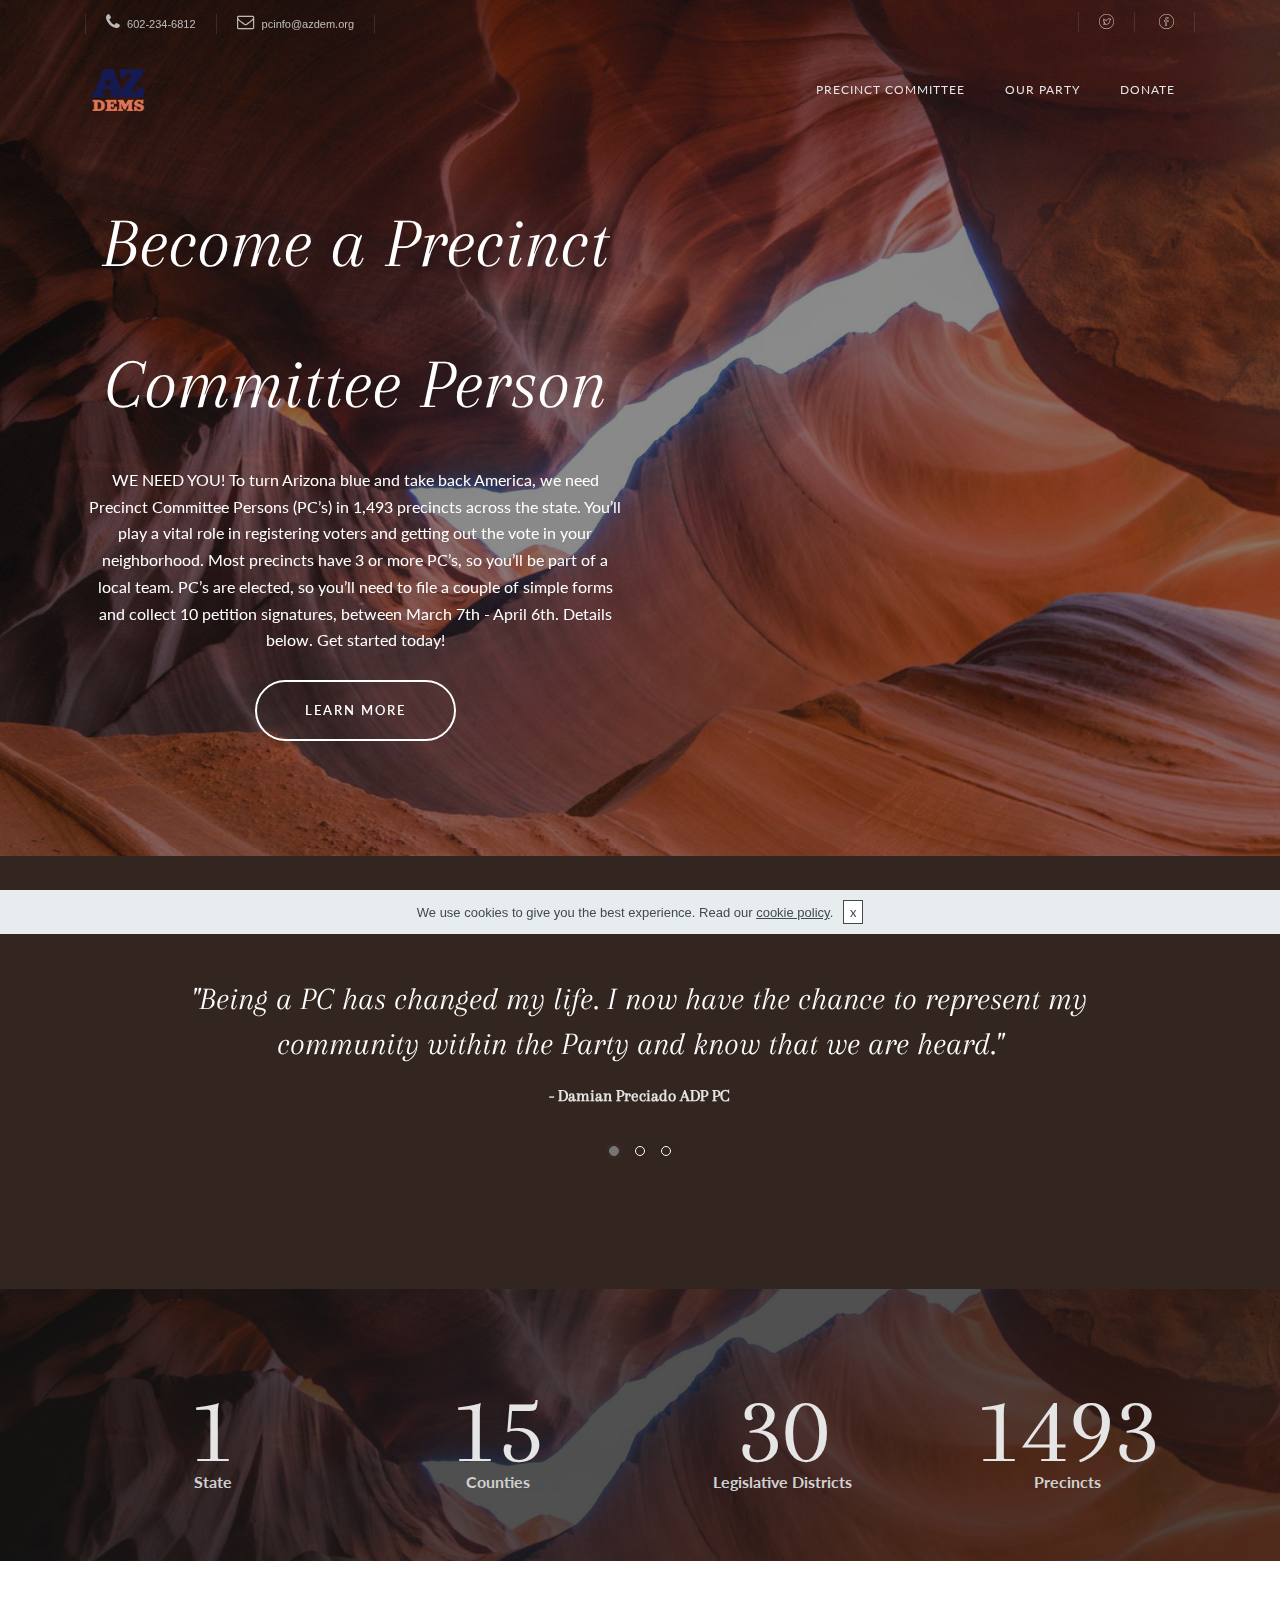
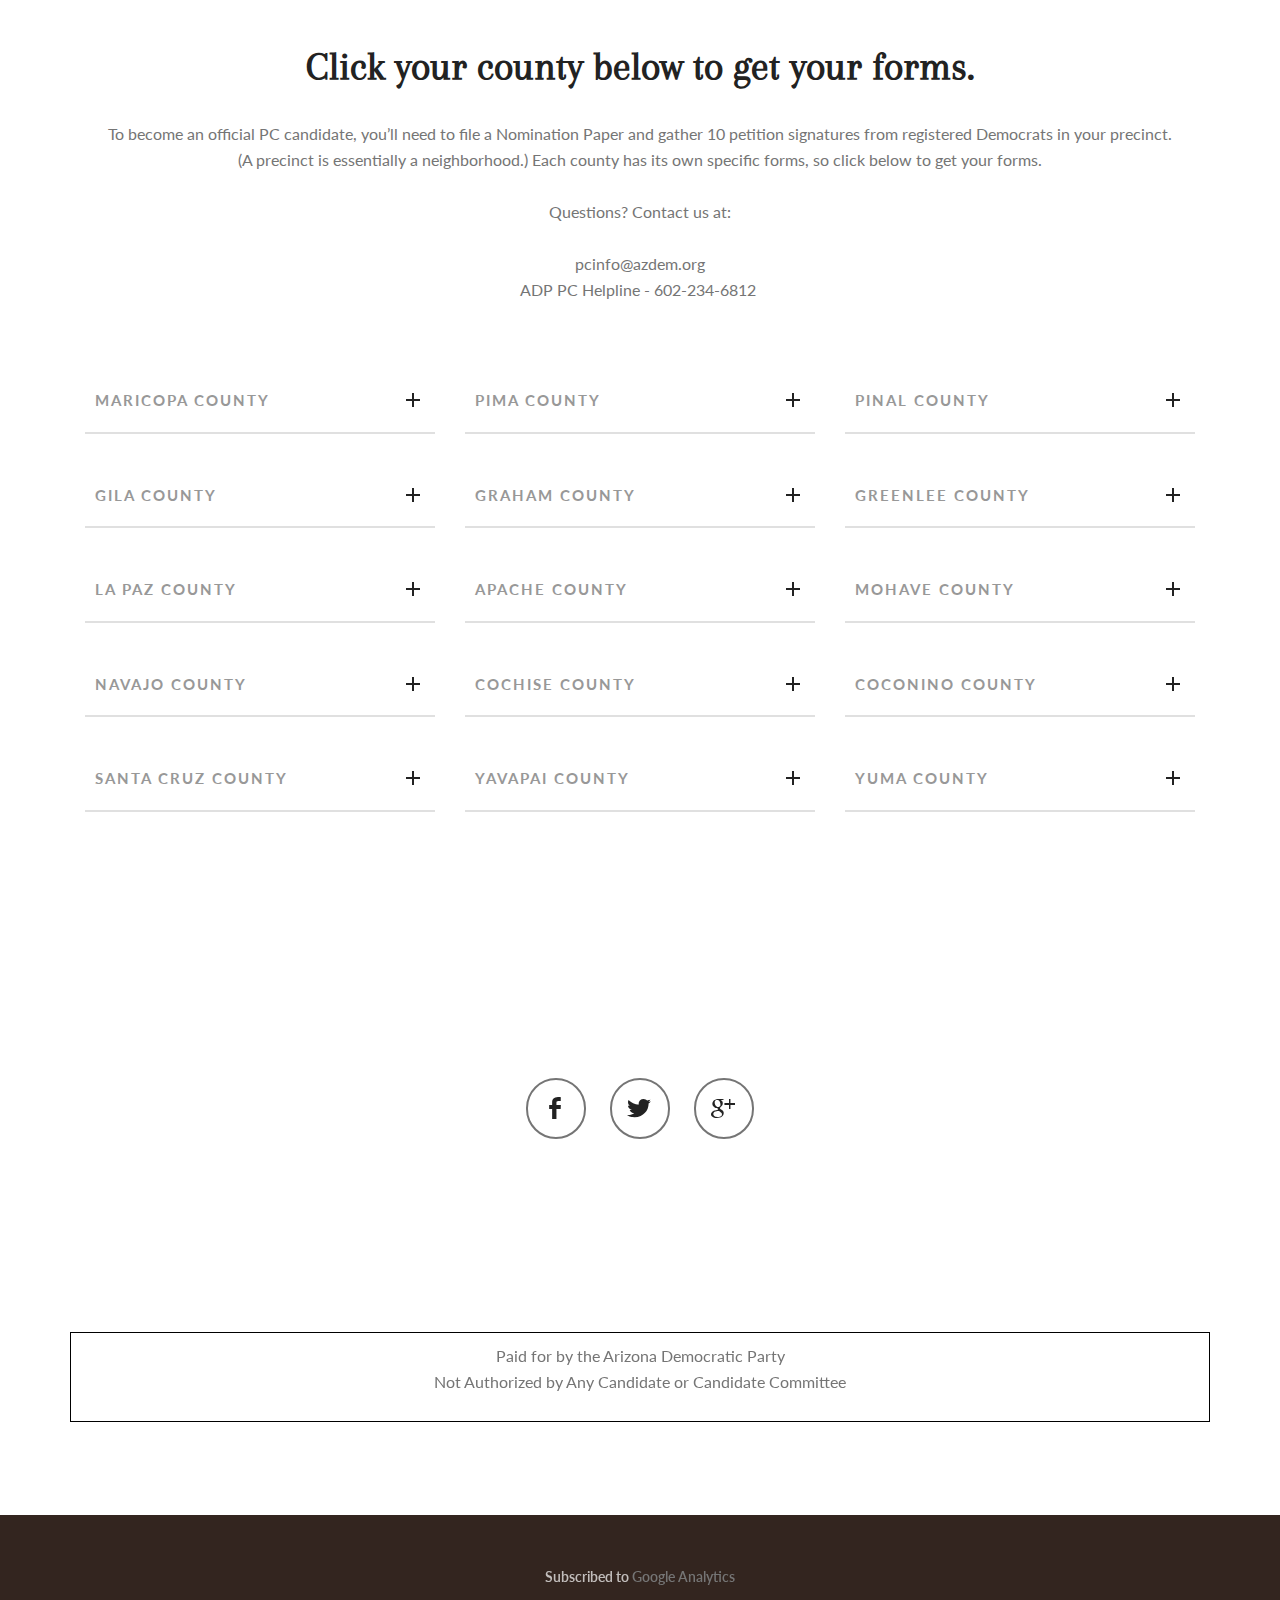
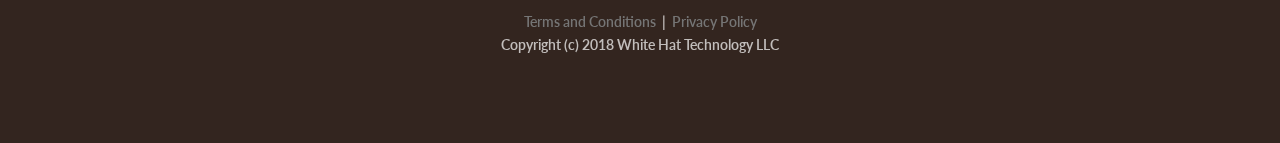
<file: home.html>
<!DOCTYPE html>
<html lang="en">
<head>
  
  <meta charset="UTF-8">
  <meta http-equiv="X-UA-Compatible" content="IE=edge">
  
  <meta name="viewport" content="width=device-width, initial-scale=1, minimum-scale=1">
  <link rel="shortcut icon" href="assets/images/az-dems-logo-main-logo-3-171x128.png" type="image/x-icon">
  <meta name="description" content="">
  
  <title>Home</title>
  <link rel="stylesheet" href="assets/font-awesome/css/font-awesome.css">
  <link rel="stylesheet" href="assets/et-line-font-plugin/style.css">
  <link rel="stylesheet" href="assets/tether/tether.min.css">
  <link rel="stylesheet" href="assets/bootstrap/css/bootstrap.min.css">
  <link rel="stylesheet" href="assets/socicon/css/socicon.min.css">
  <link rel="stylesheet" href="assets/dropdown/css/style.css">
  <link rel="stylesheet" href="assets/theme/css/style.css">
  <link rel="stylesheet" href="assets/mobirise-slider/style.css">
  <link rel="stylesheet" href="assets/formoid/recaptcha.css">
  <link rel="stylesheet" href="assets/mobirise/css/mbr-additional.css" type="text/css">
  
  
  

</head>
<body>
  <section class="menu2" id="menu2-25" data-rv-view="66">

    <nav class="navbar navbar-dropdown transparent navbar-fixed-top bg-color">
        

            <div class="mbr-table mbr-table_top">
            <div class="container container-wide container-table">
                <div class="mbr-table-cell">

                    <div class="top-menu-link"><a href="tel:602-234-6812" class=""><span class="fa fa-phone mbr-iconfont mbr-iconfont-btn"></span>602-234-6812</a><a href="mailto:pcinfo@azdem.org" class=""><span class="fa fa-envelope-o mbr-iconfont mbr-iconfont-btn"></span>pcinfo@azdem.org</a></div>

                </div>
                <div class="mbr-table-cell">

                    <div class="top-menu-folow pull-xs-right"><a title="Twitter" target="_blank" href="https://twitter.com/azdemparty?ref_src=twsrc%5Egoogle%7Ctwcamp%5Eserp%7Ctwgr%5Eauthor" class=""><i class="icon-twitter"></i></a> <a title="Facebook" target="_blank" href="https://www.facebook.com/AZDemParty/" class=""><i class="icon-facebook"></i></a>   </div>

                </div>
            </div>
            </div>

            <div class="mbr-table mbr-table_bottom">
            <div class="container container-wide container-table">
                <div class="mbr-table-cell logo">

                    <div class="navbar-brand">
                        <a href="home.html" class="navbar-logo"><img src="assets/images/az-dems-logo-main-logo-3-171x128.png" alt=""></a>
                        
                    </div>

                </div>
                <div class="mbr-table-cell">

                    <ul class="nav-dropdown collapse pull-xs-right nav navbar-nav nav-list" id="exCollapsingNavbar"><li class="nav-item"><a class="nav-link link" href="#"></a></li><li class="nav-item"><a class="nav-link link" href="#"></a></li><li class="nav-item"><a class="nav-link link" href="#"></a></li><li class="nav-item"><a class="nav-link link" href="home.html#text1-m">Precinct committee</a></li><li class="nav-item"><a class="nav-link link" href="https://www.azdem.org/our-party/" target="_blank">Our PARTY</a></li><li class="nav-item"><a class="nav-link link" href="https://secure.actblue.com/donate/activate-membership?refcode=web_home&recurring=1" target="_blank">Donate</a></li></ul>

                    <button class="navbar-toggler pull-xs-right" type="button" data-toggle="collapse" data-target="#exCollapsingNavbar">
                        <em></em>
                    </button>

                </div>
            </div>
            </div>

        
    </nav>

</section>

<section class="mbr-section--bg-adapted mbr-section--relative header header3 mbr-parallax-background mbr-after-navbar" id="header3-1q" data-rv-view="68" style="background-image: url(assets/images/mbr-1620x1080.jpg);">
        <div class="mbr-overlay" style="opacity: 0.5; background-color: rgb(21, 21, 21);"></div>
    <div id="contact-info" style="padding-top: 150px; padding-bottom: 100px;">
        <div class="container">
            <div class="row">
                 
                

                

                <div class="col-lg-6 col-md-12 col-sm-12 col-xs-12 mbr-table-cell-lg">
                    
                    <div class="row clear-md">
                        
                      <div class="col-xs-12">
                         <div class="c-info">
                            <h1 class="styled"><span style="font-weight: normal;"><em>Become a Precinct<br>Committee Person</em></span></h1>
                            <p class="mbr-section-subtitle">WE NEED YOU!  To turn Arizona blue and take back America, we need Precinct Committee Persons (PC’s) in 1,493 precincts across the state.  You’ll play a vital role in registering voters and getting out the vote in your neighborhood.  Most precincts have 3 or more PC’s, so you’ll be part of a local team.  PC’s are elected, so you’ll need to file a couple of simple forms and collect 10 petition signatures, between March 7th - April 6th.  Details below.  Get started today!</p>

                            <div><a href="home.html#text1-m" class="btn btn-primary" role="button">learn more</a></div>
                         </div> 
                      </div>

                    </div>
                </div>


                <div class="col-lg-6 col-md-12 col-sm-12 col-xs-12 mbr-table-cell-lg image-size" style="width: 50%;">
                      <figure class="mbr-figure mbr-figure--adapted mbr-figure--caption-inside-bottom mbr-figure--full-width"><iframe class="mbr-embedded-video" src="https://www.youtube.com/embed/3jp_OSZNTRU?rel=0&amp;amp;showinfo=0&amp;autoplay=0&amp;loop=0" width="1280" height="720" frameborder="0" allowfullscreen=""></iframe></figure>
                </div>

            </div>
        </div>
    </div>
</section>

<section class="mbr-slider mbr-section mbr-section__container carousel slide testimonials mbr-section-nopadding" data-ride="carousel" data-keyboard="false" data-wrap="true" data-interval="4000" id="testimonials2-j" data-rv-view="71" style="background-color: rgb(51, 37, 31);">
         
    <div class=" container boxed-slider" style="padding-top: 120px; padding-bottom: 120px;">
        <div>
            <div>
                <ol class="carousel-indicators">
                    <li data-app-prevent-settings="" data-target="#testimonials2-j" class="active" data-slide-to="0"></li><li data-app-prevent-settings="" data-target="#testimonials2-j" data-slide-to="1"></li><li data-app-prevent-settings="" data-target="#testimonials2-j" data-slide-to="2"></li>
                </ol>
                <div class="carousel-inner" role="listbox">
                    <div class="mbr-section mbr-section-hero carousel-item dark center active" data-bg-video-slide="false">
                        <div class="mbr-table-cell">
                            
                            <div class="container-slide">
                                <div class="row">
                                    <div class="col-md-offset-1 col-md-10 col-xs-12 page_head">
                                        <blockquote>
                                            <p>"Being a PC has changed my life.  I now have the chance to represent my community within the Party and know that we are heard."</p>
                                        </blockquote>
                                        <h5 class="author">&nbsp;- Damian Preciado ADP PC&nbsp;</h5>
                                    </div>
                                </div>
                            </div>
                        </div>
                    </div><div class="mbr-section mbr-section-hero carousel-item dark center" data-bg-video-slide="false">
                        <div class="mbr-table-cell">
                            
                            <div class="container-slide">
                                <div class="row">
                                    <div class="col-md-offset-1 col-md-10 col-xs-12 page_head">
                                        <blockquote>
                                            <p>"Es un gran honor ser parte del cambio positivo en Arizona.<br>It is a great honor to be part of the positive change in Arizona."<br></p>
                                        </blockquote>
                                        <h5 class="author">Sandra Ortega ADP PC</h5>
                                    </div>
                                </div>
                            </div>
                        </div>
                    </div><div class="mbr-section mbr-section-hero carousel-item dark center" data-bg-video-slide="false">
                        <div class="mbr-table-cell">
                            
                            <div class="container-slide">
                                <div class="row">
                                    <div class="col-md-offset-1 col-md-10 col-xs-12 page_head">
                                        <blockquote>
                                            <p>Representing our precincts is at the heart of Democracy.  I am grateful for the opportunity and look forward to strengthening our party.</p>
                                        </blockquote>
                                        <h5 class="author">Lisa Schoop ADP PC</h5>
                                    </div>
                                </div>
                            </div>
                        </div>
                    </div>
                </div>

                <figure class="swiper-arrow-left swiper-arrow type-1" role="button" data-slide="prev" href="#testimonials2-j">
                    <img alt="">
                    <div class="mbr-slider-slide"></div>
                </figure>

                 <figure class="swiper-arrow-right swiper-arrow type-1" role="button" data-slide="next" href="#testimonials2-j">
                    <img alt="">
                    <div class="mbr-slider-slide"></div>
                </figure>

            </div>
        </div>
    </div>
</section>

<section class="mbr-section--bg-adapted mbr-section--relative" id="counters1-1j" data-rv-view="84" style="background-image: url(assets/images/mbr-1620x1080.jpg);">
  <div class="mbr-overlay" style="opacity: 0.75; background-color: rgb(21, 21, 21);"></div>
  <div id="contact-info" style="padding-top: 100px; padding-bottom: 50px;">
    <div class="container">
      <div class="row">

        <div class="mbr-cards-col col-lg-3 col-sm-6 col-xs-12">
          <div class="timer count">1</div>
          <p>State</p>
        </div>

        <div class="mbr-cards-col col-lg-3 col-sm-6 col-xs-12">
          <div class="timer count">15</div>
          <p>Counties</p>
        </div>

        <div class="mbr-cards-col col-lg-3 col-sm-6 col-xs-12">
          <div class="timer count">30</div>
          <p>Legislative Districts</p>
        </div>

        <div class="mbr-cards-col col-lg-3 col-sm-6 col-xs-12">
          <div class="timer count">1493</div>
          <p>Precincts</p>
        </div>

      </div>
    </div>
  </div>
</section>

<section class="mbr-section--bg-adapted mbr-section--relative" id="text1-m" data-rv-view="87" style="background-color: rgb(255, 255, 255);">
    <div class="intro page_head text-center" style="padding-top: 80px; padding-bottom: 0px;">
        
        <div class="container">
        <div class="container">
            <div class="row">
                <div class="col-md-12">
                    <h3 class="styled">Click your county below to get your forms.
</h3>
                    <div class="separator transparent"></div>
                    <p>To become an official PC candidate, you’ll need to file a Nomination Paper and gather 10 petition signatures from registered Democrats in your precinct. (A precinct is essentially a neighborhood.)  Each county has its own specific forms, so click below to get your forms. 
<br>
<br>Questions?  Contact us at: 
<br>
<br>pcinfo@azdem.org
<br>ADP PC Helpline - 602-234-6812&nbsp;<br></p>
                </div>
            </div>
        </div>
    </div>
</div></section>

<section class="mbr-section--bg-adapted mbr-section--relative mbr-section" id="accordion3-7" data-rv-view="90" style="background-color: rgb(255, 255, 255); padding-top: 50px; padding-bottom: 50px;">
        
        <div class="content-wide vertical">
        <div class="container-wide container">
            <div class="row">
                 
                                      
                        <div class="mbr-cards-col col-xs-12 col-lg-4" style="display: block;">
                            
                            <div id="accordionLeft" class="panel-group" role="tablist">

                                <div class="panel panel-default" style="display: block;">
                                    <div class="panel-heading" role="tab">
                                        <h4 class="panel-title mbr-section-subtitle"><a data-toggle="collapse" data-parent="#accordionLeft" href="#collapseOne" aria-expanded="true" aria-controls="collapseOne">MARICOPA COUNTY<br><span></span></a></h4>
                                    </div>
                                    <div class="panel-collapse" role="tabpanel">
                                        <div class="panel-body"><div><div><a href="https://recorder.maricopa.gov/pdf/23452.pdf" target="_blank">Nomination Paper Declaration of Qualification<br><br>Nomination Paper Declaration of Qualification&nbsp;
</a>(Spanish)<a href="https://recorder.maricopa.gov/pdf/23452.pdf" target="_blank">&nbsp;</a></div><div><br></div></div><div><div>
</div></div><div>
</div><div><a href="https://recorder.maricopa.gov/pdf/23453.pdf" target="_blank">Partisan Nomination Petition (English)</a></div><br><div>
</div><div>
</div><div>Partisan Nomination Petition (Spanish)</div><br><div>
</div><div>
</div><div><a href="assets/files/Printing Guidelines PC elections.pdf" target="_blank">Nomination Petition Printing Guidelines</a></div><br><div>
</div><div>
</div><div>Find Your Precinct</div><div><br></div><div>
</div><div>
</div><div>Where to file your Papers:</div><div>
</div><div>111 S 3rd Ave
</div><div>Phoenix, AZ 85003</div><div>602-372-2262</div><div>M-F 8am-5pm
</div><div><br></div></div>
                                    </div>
                                </div>

                                <div class="panel panel-default" style="display: block;">
                                    <div class="panel-heading" role="tab">
                                        <h4 class="panel-title mbr-section-subtitle"><a data-toggle="collapse" data-parent="#accordionLeft" href="#collapseTwo" aria-expanded="false" aria-controls="collapseTwo">Gila County<span></span></a></h4>
                                    </div>
                                    <div class="panel-collapse" role="tabpanel">
                                        <div class="panel-body"><p><a href="https://www.gilacountyaz.gov/government/elections/docs/2019%200806%20Nomination%20Paper%20Partisan.pdf" target="_blank">Nomination Paper Declaration of Qualification</a><span style="background-color: inherit;"><a href="assets/files/Gila PC Nomination Paper '18.pdf" target="_blank"></a><a href="https://www.gilacountyaz.gov/government/elections/docs/2019%200806%20Nomination%20Paper%20Partisan.pdf" target="_blank">&nbsp;</a><br></span><br>Nomination Paper Declaration of Qualification  (Spanish)&nbsp;
</p><p><a href="assets/files/Gila Nom Pet - Partisan Candidate.pdf" target="_blank">Partisan Nomination Petition (English)</a><span style="background-color: inherit;"><br></span></p><p><a href="https://www.co.apache.az.us/wp-content/uploads/2015/11/Candidate-Petition-Partisan_10-26-2015-Spanish.pdf" target="_blank">Partisan Nomination Petition (Spanish)
</a></p><p><span style="background-color: inherit;"><a href="assets/files/Printing Guidelines PC elections.pdf" target="_blank">Nomination Petition Printing Guidelines
</a></span></p><p><a href="https://docs.google.com/forms/d/e/1FAIpQLSfqfuDtnYusGTfntXwSdBB_KLdH2hhAWv2qB7zZRODRw4EgQw/viewform" target="_blank">Request Your Precinct Information</a></p><p>Where to file your Papers:<br><span style="background-color: inherit;">5515 S Apache Ave #900&nbsp;<br></span><span style="background-color: inherit;">Globe, AZ 85501<br></span><span style="background-color: inherit;">928-402-8709<br></span><span style="background-color: inherit;">M-F 8am-5pm</span></p><p><a href="https://goo.gl/forms/qvOvtEQdr53YJ3ay2" target="_blank"><br></a><br></p><p><br></p></div>
                                    </div>
                                </div>

                                <div class="panel panel-default" style="display: block;">
                                    <div class="panel-heading" role="tab">
                                        <h4 class="panel-title mbr-section-subtitle"><a data-toggle="collapse" data-parent="#accordionLeft" href="#collapseThree" aria-expanded="false" aria-controls="collapseThree">La Paz County<span></span></a></h4>
                                    </div>
                                    <div class="panel-collapse" role="tabpanel">
                                        <div class="panel-body"><p><a href="http://www.co.la-paz.az.us/DocumentCenter/View/3135/Nomination-Paper-Declaration-of-Qualification-PDF" target="_blank">Nomination Paper Declaration of Qualification&nbsp;</a><br><br>Nomination Paper Declaration of Qualification<br>(Spanish)&nbsp;
</p><p><a href="https://recorder.maricopa.gov/pdf/23453.pdf" target="_blank">Partisan Nomination Petition (English)</a><br></p><p><span style="background-color: inherit;"></span></p><p><a href="https://www.co.apache.az.us/wp-content/uploads/2015/11/Candidate-Petition-Partisan_10-26-2015-Spanish.pdf" target="_blank">Partisan Nomination Petition (Spanish)
</a><span style="background-color: inherit;"></span></p><p><a href="assets/files/Printing Guidelines PC elections.pdf" target="_blank">Nomination Petition Printing Guidelines</a><br><br><a href="https://docs.google.com/forms/d/e/1FAIpQLSfqfuDtnYusGTfntXwSdBB_KLdH2hhAWv2qB7zZRODRw4EgQw/viewform" target="_blank">Request Your Precinct Information
</a></p><p>Where to file your Papers:<br><span style="background-color: inherit;">1108 Joshua Ave<br></span><span style="background-color: inherit;">Parker, AZ 85344<br></span><span style="background-color: inherit;">928-669-6149&nbsp;<br></span><span style="background-color: inherit;">M-Th 7am-6pm</span></p></div>
                                    </div>
                                </div>

                                <div class="panel panel-default" style="display: block;">
                                    <div class="panel-heading" role="tab">
                                        <h4 class="panel-title mbr-section-subtitle"><a data-toggle="collapse" data-parent="#accordionLeft" href="#collapseFour" aria-expanded="false" aria-controls="collapseFour">Navajo County<span></span></a></h4>
                                    </div>
                                    <div class="panel-collapse" role="tabpanel">
                                        <div class="panel-body"><p><a href="assets/files/NavajoNomination Paper Statewide Partisan2017fillable.pdf" target="_blank">Nomination Paper Declaration of Qualification</a><span style="background-color: inherit;"><a href="assets/files/NavajoNomination Paper Statewide Partisan2017fillable.pdf" target="_blank">&nbsp;</a><br></span><br>Nomination Paper Declaration of Qualification  (Spanish)&nbsp;
</p><p><a href="assets/files/Navajocandidate_petition_partisan_web.pdf" target="_blank">Partisan Nomination Petition (English)</a><span style="background-color: inherit;"><a href="assets/files/NavajoNomination Paper Statewide Partisan2017fillable.pdf" target="_blank"><br></a></span></p><p><a href="assets/files/navspanCandidatePetitionPartisan_10-26-2015 (Spanishweb).pdf" target="_blank">Partisan Nomination Petition (Spanish)
</a></p><p><span style="background-color: inherit;"><a href="assets/files/Printing Guidelines PC elections.pdf" target="_blank">Nomination Petition Printing Guidelines</a></span></p><p><a href="https://docs.google.com/forms/d/e/1FAIpQLSfqfuDtnYusGTfntXwSdBB_KLdH2hhAWv2qB7zZRODRw4EgQw/viewform" target="_blank">Request Your Precinct Information
</a></p><p>Where to file your Papers:<br><span style="background-color: inherit;">100 E Code Talkers Dr&nbsp;<br></span><span style="background-color: inherit;">Holbrook, AZ 86025&nbsp;<br></span><span style="background-color: inherit;">800-668-3867<br></span><span style="background-color: inherit;">M-F 8am-5pm</span></p></div>
                                    </div>
                                </div>

                                <div class="panel panel-default" style="display: block;">
                                    <div class="panel-heading" role="tab">
                                        <h4 class="panel-title mbr-section-subtitle"><a data-toggle="collapse" data-parent="#accordionLeft" href="#collapseFive" aria-expanded="false" aria-controls="collapseFive">Santa Cruz county<span></span></a></h4>
                                    </div>
                                    <div class="panel-collapse" role="tabpanel">
                                        <div class="panel-body"><p>Nomination Paper Declaration of Qualification&nbsp;<br><span style="background-color: inherit;"><br>Nomination Paper Declaration of Qualification  (Spanish)&nbsp;
</span></p><p><span style="background-color: inherit;">Partisan Nomination Petition (English)</span><br></p><p><span style="background-color: inherit;"></span></p><p>Partisan Nomination Petition (Spanish)
<span style="background-color: inherit;"></span></p><p><a href="assets/files/Printing Guidelines PC elections.pdf" target="_blank">Nomination Petition Printing Guidelines</a></p><p><a href="assets/files/Printing Guidelines PC elections.pdf" target="_blank">
</a></p><p>Request Your Precinct Information
</p><p>Where to file your Papers:<br><span style="background-color: inherit;">2150 N Congress Dr #119&nbsp;<br></span><span style="background-color: inherit;">Nogales, AZ 85621&nbsp;<br></span><span style="background-color: inherit;">520-375-7808<br></span><span style="background-color: inherit;">M-F 8am-5pm</span></p><p><br></p></div>
                                    </div>
                                </div>

                                <div class="panel panel-default" style="display: none">
                                    <div class="panel-heading" role="tab">
                                        <h4 class="panel-title mbr-section-subtitle"><a data-toggle="collapse" data-parent="#accordionLeft" href="#collapseSix" aria-expanded="false" aria-controls="collapseSix">APACHE COUNTY<br><span></span></a></h4>
                                    </div>
                                    <div class="panel-collapse" role="tabpanel">
                                        <div class="panel-body"><p>
</p><div><span style="background-color: inherit;">Nomination Paper Declaration of Qualification <br>(notary <strong>NOT </strong>required)&nbsp;</span></div><div><br></div><div>
</div><div>Partisan Nomination Petition (English)</div><br><div> 
</div><div>
</div><div>Partisan Nomination Petition (Spanish)</div><br><div>
</div><div>
</div><div>Nomination Petition Printing Guidelines</div><div><br></div>Request Your Precinct Information
<div>
</div><div><br><div>
</div><div>
</div><div><br></div><div>
</div><div><br></div></div></div>
                                    </div>
                                </div>

                            </div>

                        </div>

                        <div class="mbr-cards-col col-xs-12 col-lg-4" style="display: block;">
                            
                            <div id="accordionCenter" class="panel-group" role="tablist">

                                <div class="panel panel-default" style="display: block;">
                                    <div class="panel-heading" role="tab">
                                        <h4 class="panel-title mbr-section-subtitle"><a data-toggle="collapse" data-parent="#accordionCenter" href="#collapseOne" aria-expanded="true" aria-controls="collapseOne">PIMA COUNTY<br><span></span></a></h4>
                                    </div>
                                    <div class="panel-collapse" role="tabpanel">
                                        <div class="panel-body"><p><a href="https://webcms.pima.gov/UserFiles/Servers/Server_6/File/Government/elections/Candidates%20and%20PACs/Partisan%20Nomination%20Paper%20Declaration%20of%20Qualification%20%208-06-19.pdf" target="_blank">Nomination Paper Declaration of Qualification&nbsp;</a><br><br>Nomination Paper Declaration of Qualification (Spanish)&nbsp;
</p><p><a href="https://webcms.pima.gov/UserFiles/Servers/Server_6/File/Government/elections/Candidates%20and%20PACs/Partisan%20Nomination%20Petition%207-31-19.pdf" target="_blank">Partisan Nomination Petition (English)</a><br></p><p><a href="https://webcms.pima.gov/UserFiles/Servers/Server_6/File/Government/elections/Candidates%20and%20PACs/Partisan%20Nomination%20Petition%207-31-19.pdf" target="_blank">
</a></p><p>Partisan Nomination Petition (Spanish)
</p><p>
</p><p><a href="assets/files/Printing Guidelines PC elections.pdf" target="_blank">Nomination Petition Printing Guidelines
</a></p><p><a href="assets/files/Printing Guidelines PC elections.pdf" target="_blank">
</a></p><p><a href="https://docs.google.com/forms/d/e/1FAIpQLSfqfuDtnYusGTfntXwSdBB_KLdH2hhAWv2qB7zZRODRw4EgQw/viewform" target="_blank">Request Your Precinct Information</a></p><p>Where to file your Papers:<br><span style="background-color: inherit;">6550 S Country Club Rd&nbsp;<br></span><span style="background-color: inherit;">Tucson, AZ 85756&nbsp;<br></span><span style="background-color: inherit;">520-724-6830&nbsp;<br></span><span style="background-color: inherit;">M-F 8am-5pm</span></p></div>
                                    </div>
                                </div>

                                <div class="panel panel-default" style="display: block;">
                                    <div class="panel-heading" role="tab">
                                        <h4 class="panel-title mbr-section-subtitle"><a data-toggle="collapse" data-parent="#accordionCenter" href="#collapseTwo" aria-expanded="false" aria-controls="collapseTwo">Graham County<span></span></a></h4>
                                    </div>
                                    <div class="panel-collapse" role="tabpanel">
                                        <div class="panel-body"><p><a href="https://www.graham.az.gov/DocumentCenter/View/3429/2019-Nomination-Paper-PDF" target="_blank">Nomination Paper Declaration of Qualification&nbsp;</a></p><p>Nomination Paper Declaration of Qualification  (Spanish)&nbsp;
</p><p><a href="https://recorder.maricopa.gov/pdf/23453.pdf" target="_blank">Partisan Nomination Petition (English)</a><br></p><p><a href="https://www.co.apache.az.us/wp-content/uploads/2015/11/Candidate-Petition-Partisan_10-26-2015-Spanish.pdf" target="_blank">Partisan Nomination Petition (Spanish)
</a></p><p><span style="background-color: inherit;"><a href="assets/files/Printing Guidelines PC elections.pdf" target="_blank">Nomination Petition Printing Guidelines
</a></span></p><p><a href="https://docs.google.com/forms/d/e/1FAIpQLSfqfuDtnYusGTfntXwSdBB_KLdH2hhAWv2qB7zZRODRw4EgQw/viewform" target="_blank">Request Your Precinct Information</a></p><p>Where to file your Papers:<br><span style="background-color: inherit;">921 Thatcher Blvd&nbsp;<br></span><span style="background-color: inherit;">Safford, AZ 85546&nbsp;<br></span><span style="background-color: inherit;">928-792-5037<br></span><span style="background-color: inherit;">M-Th 7am-6pm</span></p><p><a href="https://goo.gl/forms/qvOvtEQdr53YJ3ay2" target="_blank"><br></a><br></p><p><br></p></div>
                                    </div>
                                </div>

                                <div class="panel panel-default" style="display: block;">
                                    <div class="panel-heading" role="tab">
                                        <h4 class="panel-title mbr-section-subtitle"><a data-toggle="collapse" data-parent="#accordionCenter" href="#collapseThree" aria-expanded="false" aria-controls="collapseThree">APACHE COUNTY<br><span></span></a></h4>
                                    </div>
                                    <div class="panel-collapse" role="tabpanel">
                                        <div class="panel-body"><p><a href="https://www.co.apache.az.us/wp-content/uploads/2019/08/2019-0806-Nomination-Paper-Partisan.pdf" target="_blank">Nomination Paper Declaration of Qualification</a><span style="background-color: inherit;"><a href="assets/files/MC2018 PC Nomination Paper FILLABLE.pdf" target="_blank"></a><a href="https://www.co.apache.az.us/wp-content/uploads/2019/08/2019-0806-Nomination-Paper-Partisan.pdf" target="_blank">&nbsp;</a><br></span><br>Nomination Paper Declaration of Qualification  (Spanish)&nbsp;
</p><p><a href="https://www.co.apache.az.us/wp-content/uploads/2019/08/20190815-SP-Partisan-Nom-Paper.pdf">Declaration of Qualification (Spanish)</a><span style="background-color: inherit;"><br></span></p><p><a href="https://recorder.maricopa.gov/pdf/23453.pdf" target="_blank">Partisan Nomination Petition (English)
</a></p><p><a href="https://www.co.apache.az.us/wp-content/uploads/2015/11/Candidate-Petition-Partisan_10-26-2015-Spanish.pdf" target="_blank">Partisan Nomination Petition (Spanish)
</a></p><p><span style="background-color: inherit;"><a href="assets/files/Printing Guidelines PC elections.pdf" target="_blank">Nomination Petition Printing Guidelines</a></span></p><div><p><a href="https://docs.google.com/forms/d/e/1FAIpQLSfqfuDtnYusGTfntXwSdBB_KLdH2hhAWv2qB7zZRODRw4EgQw/viewform" target="_blank">Request Your Precinct Information</a></p></div><div><p>Where to file your Papers:<br><span style="background-color: inherit;">75 W Cleveland&nbsp;<br></span><span style="background-color: inherit;">St Johns, AZ 85936&nbsp;<br></span><span style="background-color: inherit;">928-337-7537<br></span><span style="background-color: inherit;">M-Th 8am-4pm</span></p></div></div>
                                    </div>
                                </div>

                                <div class="panel panel-default" style="display: block;">
                                    <div class="panel-heading" role="tab">
                                        <h4 class="panel-title mbr-section-subtitle"><a data-toggle="collapse" data-parent="#accordionCenter" href="#collapseFour" aria-expanded="false" aria-controls="collapseFour">COCHISE COUNTY<br><span></span></a></h4>
                                    </div>
                                    <div class="panel-collapse" role="tabpanel">
                                        <div class="panel-body"><p><a href="https://www.cochise.az.gov/sites/default/files/elections/PartisanNominationPaper.pdf" target="_blank">Nomination Paper Declaration of Qualification</a><span style="background-color: inherit;"><a href="assets/files/PIMA nomination paper.pdf" target="_blank"></a><a href="https://www.cochise.az.gov/sites/default/files/elections/PartisanNominationPaper.pdf" target="_blank">&nbsp;</a><br></span><br>Nomination Paper Declaration of Qualification  (Spanish)&nbsp;
</p><p><a href="assets/files/PIMAPetition_Partisan_102615.pdf" target="_blank">Partisan Nomination Petition (English)</a><span style="background-color: inherit;"><br></span></p><p><a href="assets/files/PimaspanCandidate-Petition-Partisan_10-26-2015-Spanish - Copy.pdf" target="_blank">Partisan Nomination Petition (Spanish)
</a></p><p><a href="assets/files/Printing Guidelines PC elections.pdf" target="_blank">Nomination Petition Printing Guidelines
</a></p><p><a href="https://docs.google.com/forms/d/e/1FAIpQLSfqfuDtnYusGTfntXwSdBB_KLdH2hhAWv2qB7zZRODRw4EgQw/viewform" target="_blank">Request Your Precinct Information</a><br></p><p>Where to file your Papers:<br><span style="background-color: inherit;">1415 Melody Ln, Bldg E&nbsp;<br></span><span style="background-color: inherit;">Bisbee, AZ 85603&nbsp;<br></span><span style="background-color: inherit;">520-432-8970&nbsp;<br></span><span style="background-color: inherit;">M-F 8am-12pm &amp; 1pm-5pm</span></p></div>
                                    </div>
                                </div>

                                <div class="panel panel-default" style="display: block;">
                                    <div class="panel-heading" role="tab">
                                        <h4 class="panel-title mbr-section-subtitle"><a data-toggle="collapse" data-parent="#accordionCenter" href="#collapseFive" aria-expanded="false" aria-controls="collapseFive">yavapai county<span></span></a></h4>
                                    </div>
                                    <div class="panel-collapse" role="tabpanel">
                                        <div class="panel-body"><p><a href="assets/files/03 - Nomination Paper - Partisan.pdf" target="_blank"></a><a href="https://drive.google.com/file/d/1HONBjnqOq6NcdLvc-AhqN6OuvpbAl7KQ/view" target="_blank">Nomination Paper Declaration of Qualification&nbsp;</a><br><br>Nomination Paper Declaration of Qualification  (Spanish)&nbsp;
</p><p><a href="assets/files/04 - Nomination Petition - Partisan.pdf" target="_blank">Partisan Nomination Petition (English)</a><br></p><p><a href="https://www.co.apache.az.us/wp-content/uploads/2015/11/Candidate-Petition-Partisan_10-26-2015-Spanish.pdf" target="_blank">Partisan Nomination Petition (Spanish)
</a></p><p><a href="assets/files/Printing Guidelines PC elections.pdf" target="_blank">Nomination Petition Printing Guidelines
</a></p><p><a href="https://docs.google.com/forms/d/e/1FAIpQLSfqfuDtnYusGTfntXwSdBB_KLdH2hhAWv2qB7zZRODRw4EgQw/viewform" target="_blank">Request Your Precinct Information</a></p>Where to file your Papers:<br><div>1015 Fair St, Rm 228
</div><div>Prescott, AZ 86305
</div><div><span style="background-color: inherit;">928-771-3250</span><br></div><div><span style="background-color: inherit;">M-F 8am-5pm</span><br></div><div><br></div></div>
                                    </div>
                                </div>

                                <div class="panel panel-default" style="display: none">
                                    <div class="panel-heading" role="tab">
                                        <h4 class="panel-title mbr-section-subtitle"><a data-toggle="collapse" data-parent="#accordionCenter" href="#collapseSix" aria-expanded="false" aria-controls="collapseSix">COCHISE COUNTY<br><span></span></a></h4>
                                    </div>
                                    <div class="panel-collapse" role="tabpanel">
                                        <div class="panel-body"><p><span style="background-color: inherit;">Nomination Paper (<strong>REQUIRES </strong>notary)</span><br></p><p>
</p><p>Partisan Nomination Petition (English)
</p><p>
</p><p>Partisan Nomination Petition (Spanish)
</p><p>
</p><p>Nomination Petition Printing Guidelines</p><p>
</p><p>Request Your Precinct Information
</p><p>
</p><p><br></p><p>
</p><p><br></p></div>
                                    </div>
                                </div>

                            </div>

                        </div>

                        <div class="mbr-cards-col col-xs-12 col-lg-4" style="display: block;">
                            
                            <div id="accordionRight" class="panel-group" role="tablist">

                                <div class="panel panel-default" style="display: block;">
                                    <div class="panel-heading" role="tab">
                                        <h4 class="panel-title mbr-section-subtitle"><a data-toggle="collapse" data-parent="#accordionLeft" href="#collapseOne" aria-expanded="true" aria-controls="collapseOne">PINAL COUNTY<br><span></span></a></h4>
                                    </div>
                                    <div class="panel-collapse" role="tabpanel">
                                        <div class="panel-body"><p><a href="https://www.pinalcountyaz.gov/elections/Documents/Nomination%20Paper%20-%20Partisan.pdf" target="_blank">Nomination Paper Declaration of Qualification&nbsp;</a><br><br>Nomination Paper Declaration of Qualification  (Spanish)&nbsp;
</p><p><a href="https://www.pinalcountyaz.gov/elections/Documents/Nomination%20Petition%20-%20Partisan.pdf" target="_blank">Partisan Nomination Petition (English)</a><br></p><p><span style="background-color: inherit;"></span></p><p>Partisan Nomination Petition (Spanish)
<span style="background-color: inherit;"></span></p><p><a href="assets/files/Printing Guidelines PC elections.pdf" target="_blank">Nomination Petition Printing Guidelines
</a><span style="background-color: inherit;"></span></p><p><a href="https://docs.google.com/forms/d/e/1FAIpQLSfqfuDtnYusGTfntXwSdBB_KLdH2hhAWv2qB7zZRODRw4EgQw/viewform" target="_blank">Request Your Precinct Information</a></p>Where to file your Papers:<br><span style="background-color: inherit;"></span><div>188 S Main St
</div><div>Coolidge, AZ 85128</div><div>520-866-3555</div><div>
</div><div>M-F 8am-5pm
</div><div><br></div></div>
                                    </div>
                                </div>

                                <div class="panel panel-default" style="display: block;">
                                    <div class="panel-heading" role="tab">
                                        <h4 class="panel-title mbr-section-subtitle"><a data-toggle="collapse" data-parent="#accordionLeft" href="#collapseTwo" aria-expanded="false" aria-controls="collapseTwo">Greenlee County<span></span></a></h4>
                                    </div>
                                    <div class="panel-collapse" role="tabpanel">
                                        <div class="panel-body"><p><span style="background-color: inherit; font-size: 15px;">Nomination Paper Declaration of Qualification &nbsp;</span></p><p><span style="background-color: inherit; font-size: 15px;">Nomination Paper Declaration of Qualification  (Spanish) &nbsp;</span><span style="background-color: inherit; font-size: 15px;"><br></span></p><p><span style="background-color: inherit; font-size: 15px;">Partisan Nomination Petition (English)</span></p><div>
</div><div>
</div><div>Partisan Nomination Petition (Spanish)</div><br><div>
</div><div>
</div><div><a href="assets/files/Printing Guidelines PC elections.pdf" target="_blank">Nomination Petition Printing Guidelines</a><br><br>
<div>
</div><div><p><a href="https://docs.google.com/forms/d/e/1FAIpQLSfqfuDtnYusGTfntXwSdBB_KLdH2hhAWv2qB7zZRODRw4EgQw/viewform">Request Your Precinct Information</a><br><span style="background-color: inherit; font-size: 15px;">Where to file your Papers:<br></span><span style="background-color: inherit; font-size: 15px;">253 5th St&nbsp;<br></span><span style="background-color: inherit; font-size: 15px;">Clifton, AZ 85533&nbsp;<br></span><span style="background-color: inherit; font-size: 15px;">928-865-2072<br></span><span style="background-color: inherit; font-size: 15px;">M-F 8am-5pm</span></p></div><div><br></div></div></div>
                                    </div>
                                </div>

                                <div class="panel panel-default" style="display: block;">
                                    <div class="panel-heading" role="tab">
                                        <h4 class="panel-title mbr-section-subtitle"><a data-toggle="collapse" data-parent="#accordionLeft" href="#collapseThree" aria-expanded="false" aria-controls="collapseThree">Mohave County<span></span></a></h4>
                                    </div>
                                    <div class="panel-collapse" role="tabpanel">
                                        <div class="panel-body"><p><a href="https://resources.mohavecounty.us/file/Elections/Candidate%20Packets%20info/2019%200806%20Nomination%20Paper%20Partisan.pdf" target="_blank">Nomination Paper Declaration of Qualification</a><span style="background-color: inherit;"><a href="assets/files/MohavePartisanNominationPaper.pdf" target="_blank"></a><a href="https://resources.mohavecounty.us/file/Elections/Candidate%20Packets%20info/2019%200806%20Nomination%20Paper%20Partisan.pdf" target="_blank">&nbsp;</a><br></span><br>Nomination Paper Declaration of Qualification  (Spanish)&nbsp;
</p><p><a href="assets/files/mPartisan Candidate Form(1).pdf" target="_blank">Partisan Nomination Petition (English)</a><span style="background-color: inherit;"><br></span></p><p><a href="https://www.co.apache.az.us/wp-content/uploads/2015/11/Candidate-Petition-Partisan_10-26-2015-Spanish.pdf" target="_blank">Partisan Nomination Petition (Spanish)
</a></p><p><span style="background-color: inherit;"><a href="assets/files/Printing Guidelines PC elections.pdf" target="_blank">Nomination Petition Printing Guidelines</a></span></p><p><a href="https://docs.google.com/forms/d/e/1FAIpQLSfqfuDtnYusGTfntXwSdBB_KLdH2hhAWv2qB7zZRODRw4EgQw/viewform" target="_blank">Request Your Precinct Information</a></p><p>Where to file your Papers:<br><span style="background-color: inherit;">700 W Beale St<br></span><span style="background-color: inherit;">Kingman, AZ 86401<br></span><span style="background-color: inherit;">928-753-0733&nbsp;<br></span><span style="background-color: inherit;">|M-F 8am-5pm</span></p></div>
                                    </div>
                                </div>

                                <div class="panel panel-default" style="display: block;">
                                    <div class="panel-heading" role="tab">
                                        <h4 class="panel-title mbr-section-subtitle"><a data-toggle="collapse" data-parent="#accordionLeft" href="#collapseFour" aria-expanded="false" aria-controls="collapseFour">COCONINO COUNTY<br><span></span></a></h4>
                                    </div>
                                    <div class="panel-collapse" role="tabpanel">
                                        <div class="panel-body"><p><a href="https://drive.google.com/file/d/1yC9lt4CIcv65axxDPwJBW7YcZkN0_LjR/view" target="_blank">Nomination Paper Declaration of Qualification</a><span style="background-color: inherit;"><a href="assets/files/Pinal%20Nomination%20Paper%20-%20Partisan.pdf" target="_blank"></a><a href="https://drive.google.com/file/d/1yC9lt4CIcv65axxDPwJBW7YcZkN0_LjR/view" target="_blank">&nbsp;</a><br></span><br>Nomination Paper Declaration of Qualification  (Spanish)&nbsp;
</p><p><a href="assets/files/PInalPetition Partisan Reformatted 2016 Fillable.pdf" target="_blank">Partisan Nomination Petition (English)</a><span style="background-color: inherit;"><br></span></p><p><a href="https://www.co.apache.az.us/wp-content/uploads/2015/11/Candidate-Petition-Partisan_10-26-2015-Spanish.pdf" target="_blank">Partisan Nomination Petition (Spanish)
</a></p><p><span style="background-color: inherit;"><a href="assets/files/Printing Guidelines PC elections.pdf" target="_blank">Nomination Petition Printing Guidelines
</a></span></p><p><a href="https://docs.google.com/forms/d/e/1FAIpQLSfqfuDtnYusGTfntXwSdBB_KLdH2hhAWv2qB7zZRODRw4EgQw/viewform" target="_blank">Request Your Precinct Information
</a></p><p>Where to file your Papers:<br><span style="background-color: inherit;">110 E Cherry Ave&nbsp;<br></span><span style="background-color: inherit;">Flagstaff, AZ 86001&nbsp;<br></span><span style="background-color: inherit;">928-679-7860&nbsp;<br></span><span style="background-color: inherit;">M-F 8am-5pm</span></p></div>
                                    </div>
                                </div>

                                <div class="panel panel-default" style="display: block;">
                                    <div class="panel-heading" role="tab">
                                        <h4 class="panel-title mbr-section-subtitle"><a data-toggle="collapse" data-parent="#accordionLeft" href="#collapseFive" aria-expanded="false" aria-controls="collapseFive">Yuma County<span></span></a></h4>
                                    </div>
                                    <div class="panel-collapse" role="tabpanel">
                                        <div class="panel-body"><div><a href="https://www.yumacountyaz.gov/home/showdocument?id=40898" target="_blank">Nomination Paper Declaration of Qualification&nbsp;</a></div><div><br>Nomination Paper Declaration of Qualification  (Spanish) 
</div><div><br></div><div><a href="https://recorder.maricopa.gov/pdf/23453.pdf" target="_blank">Partisan Nomination Petition (English)
</a></div><div><br></div><div><a href="https://www.co.apache.az.us/wp-content/uploads/2015/11/Candidate-Petition-Partisan_10-26-2015-Spanish.pdf" target="_blank">Partisan Nomination Petition (Spanish)</a></div><div><a href="assets/files/yumaspanNOMINATIONPAPER.pdf" target="_blank"><br></a></div><div><a href="assets/files/Printing Guidelines PC elections.pdf" target="_blank">Nomination Petition Printing Guidelines
</a></div><div><br></div><div><div><a href="https://goo.gl/forms/qvOvtEQdr53YJ3ay2" target="_blank">Request Your Precinct Information</a></div></div><br><div><div><a href="https://goo.gl/forms/qvOvtEQdr53YJ3ay2" target="_blank">Where to file your Papers:
</a></div></div><div>
</div><div><span style="background-color: inherit;">197 S Main St</span><br><span style="background-color: inherit;"></span></div><div>Yuma, AZ 85364
</div><div><span style="background-color: inherit;">928-373-1014</span><br></div><div>M-F 8am-5pm
</div><div><br><div><br></div></div></div>
                                    </div>
                                </div>

                                <div class="panel panel-default" style="display: none">
                                    <div class="panel-heading" role="tab">
                                        <h4 class="panel-title mbr-section-subtitle"><a data-toggle="collapse" data-parent="#accordionLeft" href="#collapseSix" aria-expanded="false" aria-controls="collapseSix">COCONINO COUNTY<br><span></span></a></h4>
                                    </div>
                                    <div class="panel-collapse" role="tabpanel">
                                        <div class="panel-body"><p>Nomination Paper Declaration of Qualification <br>(notary <strong>NOT </strong>required)
</p><p>
</p><p>
</p><p>Partisan Nomination Petition (English)
</p><p>
</p><p>Partisan Nomination Petition (Spanish)
</p><p>
</p><p>Nomination Petition Printing Guidelines
</p><p>
</p><p><span style="background-color: inherit;">Request Your Precinct Information</span><br></p><p>
</p><p><br></p></div>
                                    </div>
                                </div>
                                
                            </div>

                        </div>

            </div>
        </div>
    </div>
</section>

<div id="custom-html-u"><!-- Type valid HTML here -->
</div>

<section class="mbr-section mbr-section-md-padding mbr-parallax-background" id="social1-w" data-rv-view="94" style="background-image: url(assets/images/mbr-1620x1080.jpg); padding-top: 90px; padding-bottom: 90px;">
    
    <div class="container">
        <div class="row">
            <div class="col-md-8 col-md-offset-2 text-xs-center">
                <h3 class="mbr-section-title display-2 styled"><span>Share this page!</span></h3>
                <div>

                  <div class="mbr-social-likes" data-counters="false">
                    <span class="btn btn-social facebook" title="Share link on Facebook">
                        <i class="socicon socicon-facebook"></i>
                    </span>
                    <span class="btn btn-social twitter" title="Share link on Twitter">
                        <i class="socicon socicon-twitter"></i>
                    </span>
                    <span class="btn btn-social plusone" title="Share link on Google+">
                        <i class="socicon socicon-google"></i>
                    </span>
                    
                    
                  </div>

                </div>
            </div>
        </div>
    </div>
</section>

<div id="custom-html-v"><section class="mbr-section" data-rv-view="41">
   <div class="mbr-section__container container mbr-section__container--isolated">
             
           <div class="clearbox"><p>Paid for by the Arizona Democratic Party <br>
               Not Authorized by Any Candidate or Candidate Committee</p></div>   
   </div>
</section></div>

<section class="mbr-section--bg-adapted mbr-section--relative mbr-section mbr-section--no-padding" id="footer2-10" data-rv-view="97" style="background-color: rgb(51, 37, 31);">
        
        <footer class="footer">
        <div class="content-wide">
        <div class="container-wide container">
            <div class="row">
        
                <div class="copyright nopadding">
                    <span>Subscribed to <a href="https://www.google.com/analytics/analytics/#?modal_active=none" target="_blank">Google Analytics</a><br><br><a href="TermsandConditions.html">Terms and Conditions</a>&nbsp; | &nbsp;<a href="PrivacyPolicy.html">Privacy Policy</a><br>Copyright (c) 2018 White Hat Technology LLC<a href="page1.html"><br></a>&nbsp;<br></span>
                </div>
            </div>

        </div>
    </div>
    </footer>
</section>


  <script src="assets/web/assets/jquery/jquery.min.js"></script>
  <script src="assets/tether/tether.min.js"></script>
  <script src="assets/bootstrap/js/bootstrap.min.js"></script>
  <script src="assets/jarallax/jarallax.js"></script>
  <script src="assets/cookies-alert-plugin/cookies-alert-core.js"></script>
  <script src="assets/cookies-alert-plugin/cookies-alert-script.js"></script>
  <script src="assets/dropdown/js/script.min.js"></script>
  <script src="assets/smooth-scroll/SmoothScroll.js"></script>
  <script src="assets/social-likes/social-likes.js"></script>
  <script src="assets/bootstrap-carousel-swipe/bootstrap-carousel-swipe.js"></script>
  <script src="assets/theme/js/script.js"></script>
  <script src="assets/accordionFix/jquery.accordionFix.js"></script>
  <script src="assets/SliderPaginator/script.js"></script>
  <script src="assets/formoid/formoid.min.js"></script>
  
  
<input name="cookieData" type="hidden" data-cookie-colortext="#424a4d" data-cookie-colorbg="rgba(234, 239, 241, 0.99)" data-cookie-colorbutton="#ffffff" data-cookie-colorlink="#424a4d" data-cookie-underlinelink="true" data-cookie-text="We use cookies to give you the best experience. Read our <a href='privacy.html'>cookie policy</a>.">
  
</body>
</html>
</file>
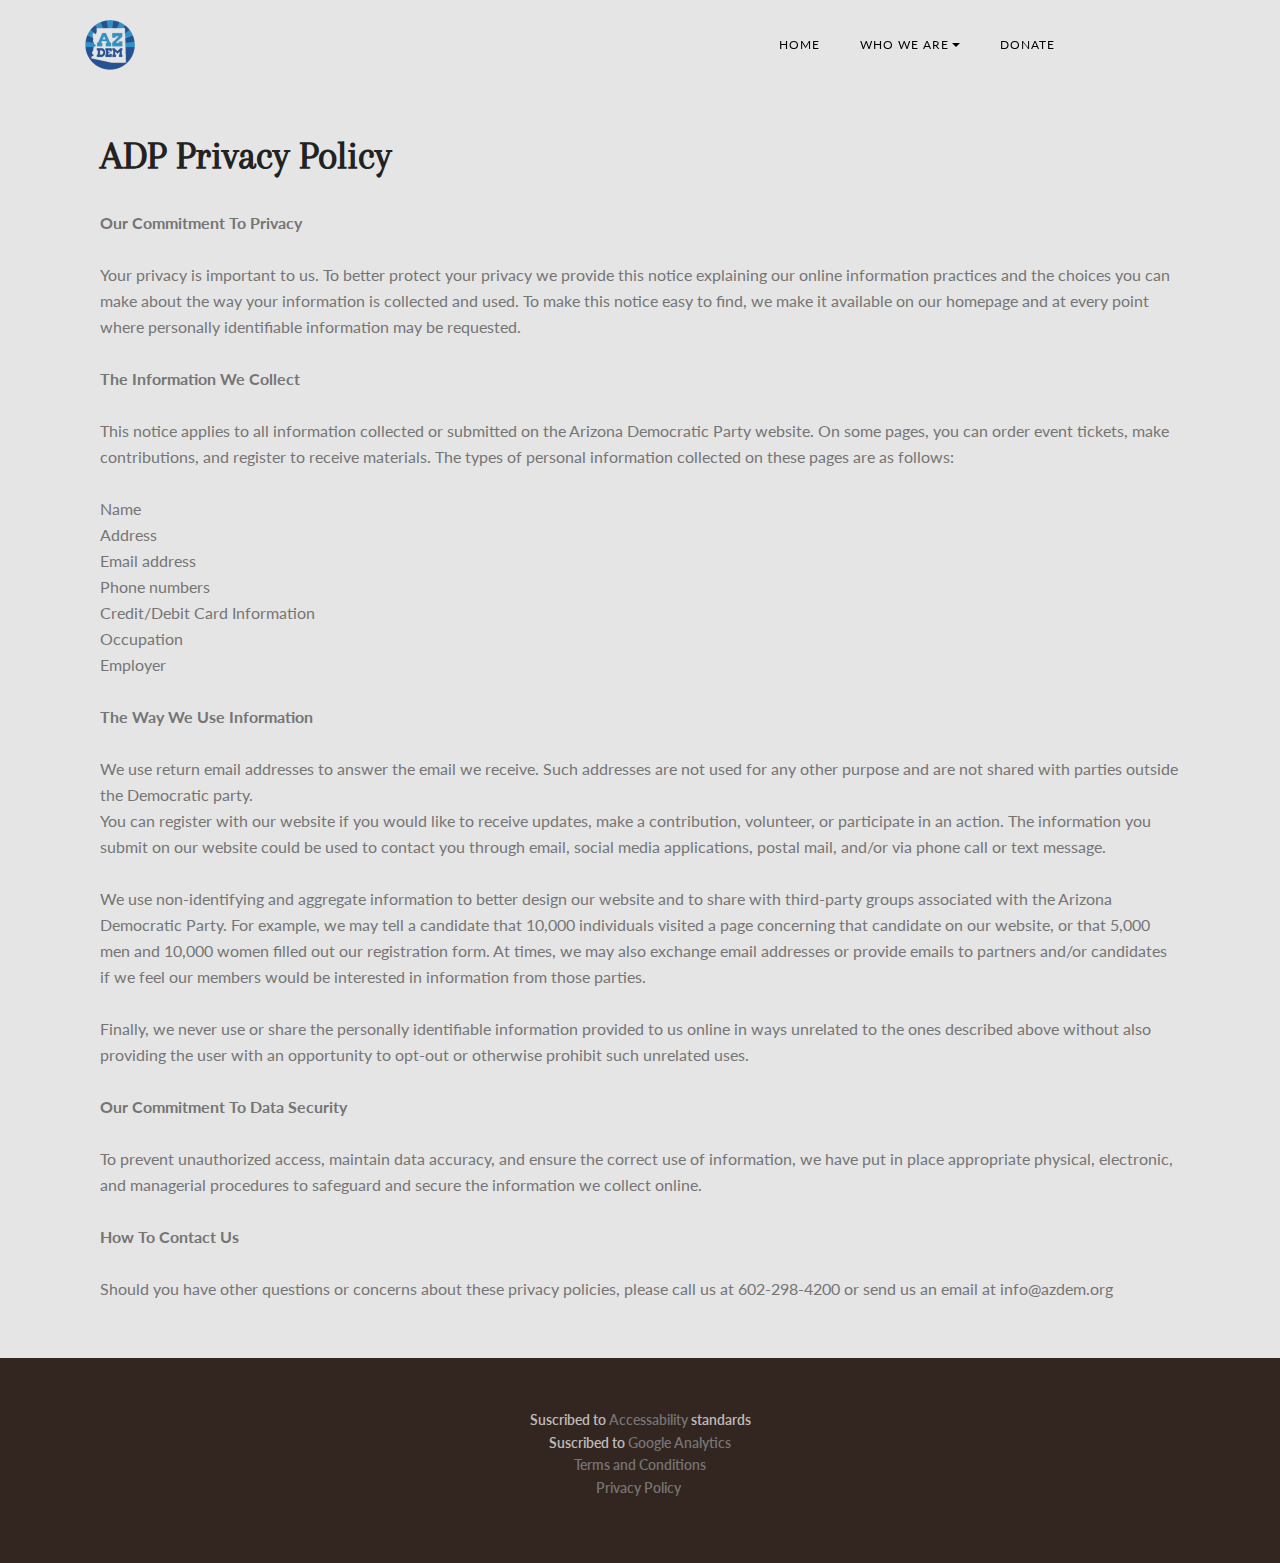
<file: page1.html>
<!DOCTYPE html>
<html >
<head>
  <!-- Site made with Mobirise Website Builder v4.6.7, https://mobirise.com -->
  <meta charset="UTF-8">
  <meta http-equiv="X-UA-Compatible" content="IE=edge">
  <meta name="generator" content="Mobirise v4.6.7, mobirise.com">
  <meta name="viewport" content="width=device-width, initial-scale=1, minimum-scale=1">
  <link rel="shortcut icon" href="assets/images/adpcircle-2-100x100.png" type="image/x-icon">
  <meta name="description" content="">
  <title>ADP Privacy Policy</title>
  <link rel="stylesheet" href="assets/et-line-font-plugin/style.css">
  <link rel="stylesheet" href="assets/tether/tether.min.css">
  <link rel="stylesheet" href="assets/bootstrap/css/bootstrap.min.css">
  <link rel="stylesheet" href="assets/soundcloud-plugin/style.css">
  <link rel="stylesheet" href="assets/socicon/css/socicon.min.css">
  <link rel="stylesheet" href="assets/dropdown/css/style.css">
  <link rel="stylesheet" href="assets/theme/css/style.css">
  <link rel="stylesheet" href="assets/mobirise/css/mbr-additional.css" type="text/css">
  
  
  
</head>
<body>
  <section class="menu1" id="menu1-14" data-rv-view="39">

    <nav class="navbar navbar-dropdown navbar-fixed-top">
        <div class="container container-wide">

            <div class="mbr-table">
                <div class="mbr-table-cell logo">

                    <div class="navbar-brand">
                        <a href="index.html" class="navbar-logo"><img src="assets/images/adpcircle-2-100x100.png" alt="Mobirise"></a>
                        
                    </div>

                </div>
                <div class="mbr-table-cell">

                    <ul class="nav-dropdown collapse pull-xs-right nav navbar-nav nav-list" id="exCollapsingNavbar"><li class="nav-item"><a class="nav-link link" href="index.html">Home</a></li><li class="nav-item dropdown open"><a class="nav-link link dropdown-toggle" href="https://mobirise.com/" data-toggle="dropdown-submenu" aria-expanded="true">Who we Are</a><div class="dropdown-menu"><a class="dropdown-item" href="http://www.azdem.org/adopted-resolutions-platform" target="_blank">Our Platform</a><a class="dropdown-item" href="http://www.azdem.org/sites/azdems/files/ADP_Bylaws%20Amended%20May%2020%202017.pdf" target="_blank">ADP Bylaws</a><a class="dropdown-item" href="index.html#text1-m">Precinct Committee</a><a class="dropdown-item" href="page4.html">Contact Us</a></div></li><li class="nav-item"><a class="nav-link link" href="https://secure.actblue.com/contribute/page/adpwebsite" aria-expanded="false" target="_blank">Donate</a></li><li class="nav-item"><a class="nav-link link" href="https://mobirise.com/"></a></li><li class="nav-item"><a class="nav-link link" href="https://mobirise.com/"></a></li><li class="nav-item"><a class="nav-link link" href="https://mobirise.com/"></a></li></ul>

                    <button class="navbar-toggler pull-xs-right" type="button" data-toggle="collapse" data-target="#exCollapsingNavbar">
                        <em></em>
                    </button>

                </div>
            </div>

        </div>
    </nav>

</section>

<section class="mbr-section--bg-adapted mbr-section--relative mbr-after-navbar" id="text1-16" data-rv-view="43" style="background-color: rgb(229, 229, 229);">
    <div class="intro page_head text-center" style="padding-top: 80px; padding-bottom: 40px;">
        
        <div class="container">
        <div class="container">
            <div class="row">
                <div class="col-md-12">
                    <h3 class="styled"><br>ADP Privacy Policy</h3>
                    <div class="separator transparent"></div>
                    <p><strong>Our Commitment To Privacy 
<br></strong>
<br>Your privacy is important to us. To better protect your privacy we provide this notice explaining our online information practices and the choices you can make about the way your information is collected and used. To make this notice easy to find, we make it available on our homepage and at every point where personally identifiable information may be requested. 
<br>
<br><strong>The Information We Collect 
<br></strong>
<br>This notice applies to all information collected or submitted on the Arizona Democratic Party website. On some pages, you can order event tickets, make contributions, and register to receive materials. The types of personal information collected on these pages are as follows: 
<br>
<br>Name 
<br>Address 
<br>Email address 
<br>Phone numbers 
<br>Credit/Debit Card Information 
<br>Occupation 
<br>Employer 
<br>
<br><strong>The Way We Use Information 
<br></strong>
<br>We use return email addresses to answer the email we receive. Such addresses are not used for any other purpose and are not shared with parties outside the Democratic party. 
<br>You can register with our website if you would like to receive updates, make a contribution, volunteer, or participate in an action. The information you submit on our website could be used to contact you through email, social media applications, postal mail, and/or via phone call or text message. 
<br>
<br>We use non-identifying and aggregate information to better design our website and to share with third-party groups associated with the Arizona Democratic Party. For example, we may tell a candidate that 10,000 individuals visited a page concerning that candidate on our website, or that 5,000 men and 10,000 women filled out our registration form. At times, we may also exchange email addresses or provide emails to partners and/or candidates if we feel our members would be interested in information from those parties. 
<br>
<br>Finally, we never use or share the personally identifiable information provided to us online in ways unrelated to the ones described above without also providing the user with an opportunity to opt-out or otherwise prohibit such unrelated uses. 
<br>
<br><strong>Our Commitment To Data Security 
<br></strong>
<br>To prevent unauthorized access, maintain data accuracy, and ensure the correct use of information, we have put in place appropriate physical, electronic, and managerial procedures to safeguard and secure the information we collect online. 
<br>
<br><strong>How To Contact Us 
<br></strong>
<br>Should you have other questions or concerns about these privacy policies, please call us at 602-298-4200 or send us an email at info@azdem.org</p>
                </div>
            </div>
        </div>
    </div>
</div></section>

<section class="mbr-section--bg-adapted mbr-section--relative mbr-section mbr-section--no-padding" id="footer2-15" data-rv-view="41" style="background-color: rgb(51, 37, 31);">
        
        <footer class="footer">
        <div class="content-wide">
        <div class="container-wide container">
            <div class="row">
        
                <div class="copyright nopadding">
                    <span>Suscribed to <a href="page2.html">Accessability </a>standards<br>Suscribed to&nbsp;<a href="https://www.google.com/analytics/analytics/#?modal_active=none" target="_blank">Google Analytics</a><br><a href="page3.html">Terms and Conditions</a><br><a href="page1.html">Privacy Policy</a>&nbsp;<br></span>
                </div>
            </div>

        </div>
    </div>
    </footer>
</section>


  <script src="assets/web/assets/jquery/jquery.min.js"></script>
  <script src="assets/tether/tether.min.js"></script>
  <script src="assets/bootstrap/js/bootstrap.min.js"></script>
  <script src="assets/smooth-scroll/SmoothScroll.js"></script>
  <script src="assets/dropdown/js/script.min.js"></script>
  <script src="assets/theme/js/script.js"></script>
  
  
</body>
</html>
</file>
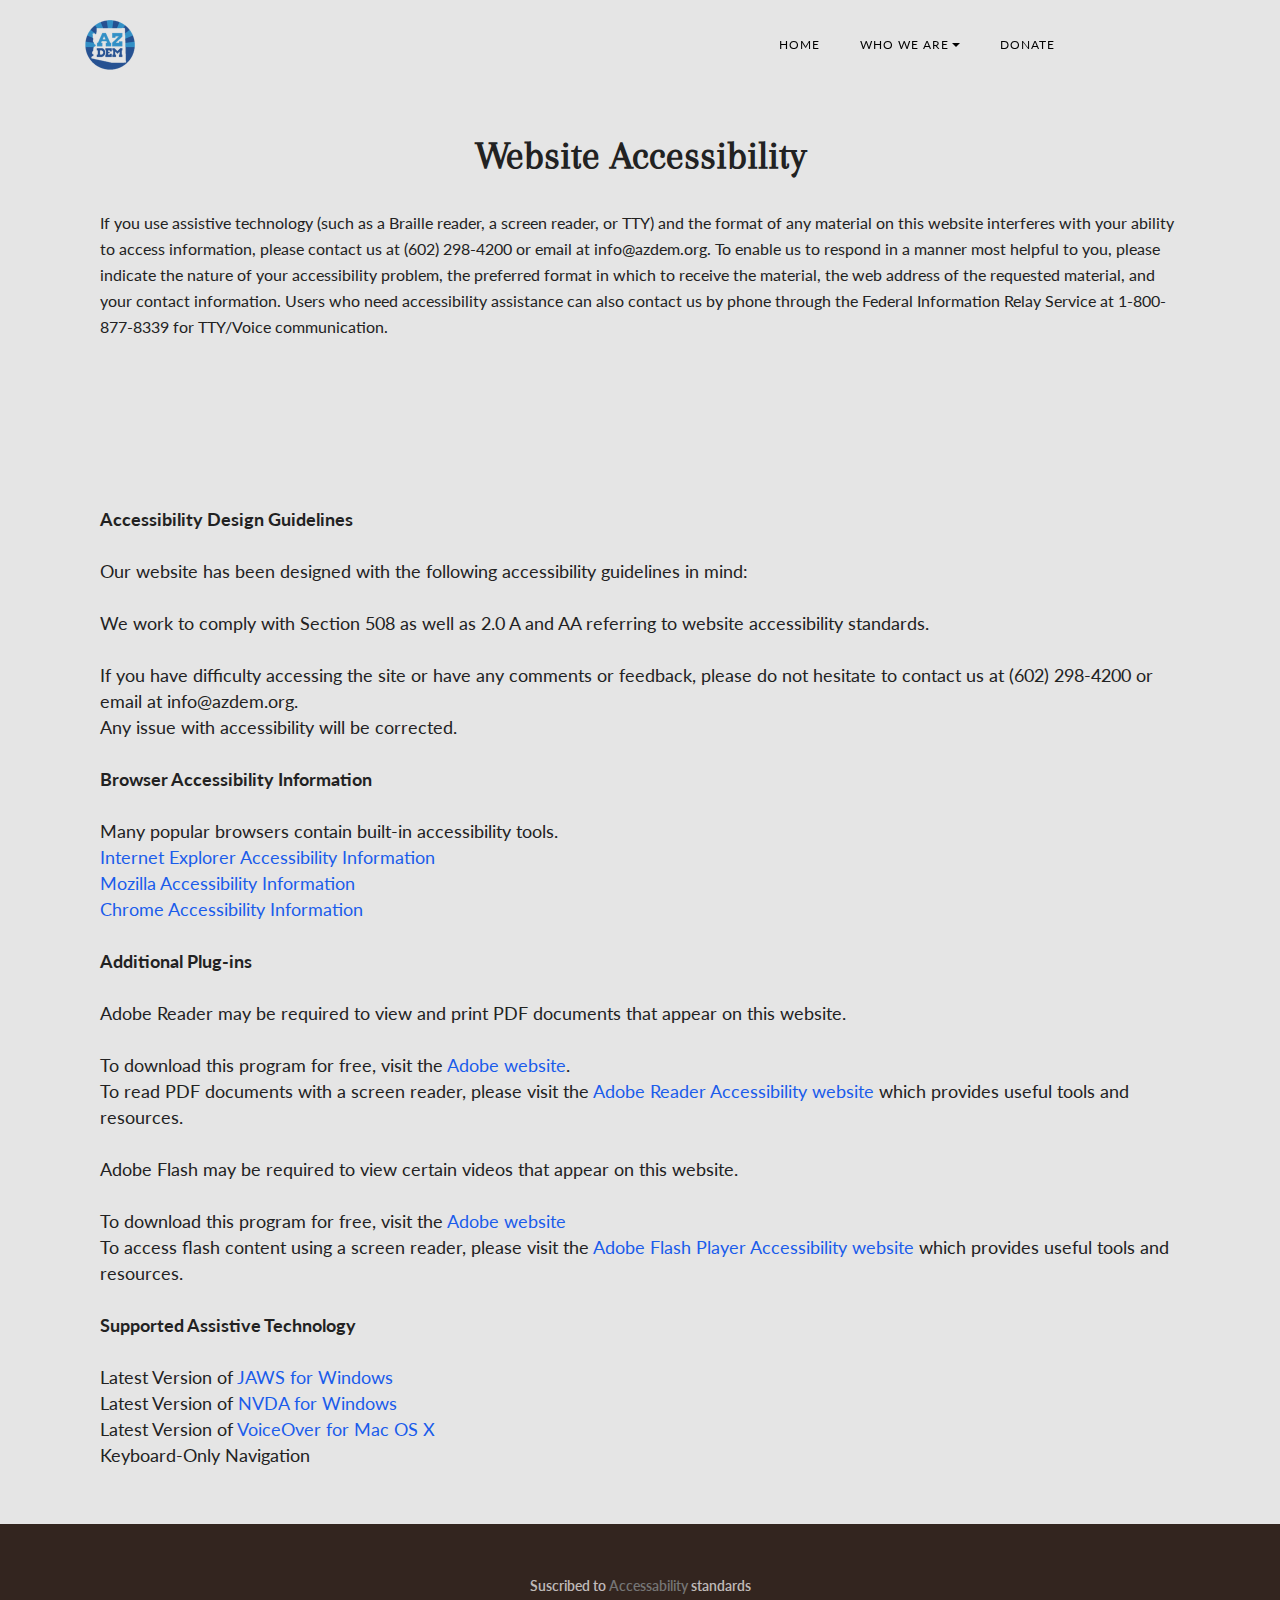
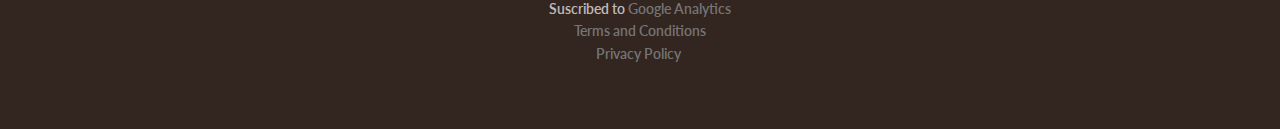
<file: page2.html>
<!DOCTYPE html>
<html >
<head>
  <!-- Site made with Mobirise Website Builder v4.6.7, https://mobirise.com -->
  <meta charset="UTF-8">
  <meta http-equiv="X-UA-Compatible" content="IE=edge">
  <meta name="generator" content="Mobirise v4.6.7, mobirise.com">
  <meta name="viewport" content="width=device-width, initial-scale=1, minimum-scale=1">
  <link rel="shortcut icon" href="assets/images/adpcircle-2-100x100.png" type="image/x-icon">
  <meta name="description" content="">
  <title>accessibility</title>
  <link rel="stylesheet" href="assets/et-line-font-plugin/style.css">
  <link rel="stylesheet" href="assets/tether/tether.min.css">
  <link rel="stylesheet" href="assets/bootstrap/css/bootstrap.min.css">
  <link rel="stylesheet" href="assets/soundcloud-plugin/style.css">
  <link rel="stylesheet" href="assets/socicon/css/socicon.min.css">
  <link rel="stylesheet" href="assets/dropdown/css/style.css">
  <link rel="stylesheet" href="assets/theme/css/style.css">
  <link rel="stylesheet" href="assets/mobirise/css/mbr-additional.css" type="text/css">
  
  
  
</head>
<body>
  <section class="menu1" id="menu1-17" data-rv-view="46">

    <nav class="navbar navbar-dropdown navbar-fixed-top">
        <div class="container container-wide">

            <div class="mbr-table">
                <div class="mbr-table-cell logo">

                    <div class="navbar-brand">
                        <a href="index.html" class="navbar-logo"><img src="assets/images/adpcircle-2-100x100.png" alt="Mobirise"></a>
                        
                    </div>

                </div>
                <div class="mbr-table-cell">

                    <ul class="nav-dropdown collapse pull-xs-right nav navbar-nav nav-list" id="exCollapsingNavbar"><li class="nav-item"><a class="nav-link link" href="index.html">Home</a></li><li class="nav-item dropdown open"><a class="nav-link link dropdown-toggle" href="https://mobirise.com/" data-toggle="dropdown-submenu" aria-expanded="true">Who we Are</a><div class="dropdown-menu"><a class="dropdown-item" href="http://www.azdem.org/adopted-resolutions-platform" target="_blank">Our Platform</a><a class="dropdown-item" href="http://www.azdem.org/sites/azdems/files/ADP_Bylaws%20Amended%20May%2020%202017.pdf" target="_blank">ADP Bylaws</a><a class="dropdown-item" href="index.html#text1-m">Precinct Committee</a><a class="dropdown-item" href="page4.html">Contact Us</a></div></li><li class="nav-item"><a class="nav-link link" href="https://secure.actblue.com/contribute/page/adpwebsite" aria-expanded="false" target="_blank">Donate</a></li><li class="nav-item"><a class="nav-link link" href="https://mobirise.com/"></a></li><li class="nav-item"><a class="nav-link link" href="https://mobirise.com/"></a></li><li class="nav-item"><a class="nav-link link" href="https://mobirise.com/"></a></li></ul>

                    <button class="navbar-toggler pull-xs-right" type="button" data-toggle="collapse" data-target="#exCollapsingNavbar">
                        <em></em>
                    </button>

                </div>
            </div>

        </div>
    </nav>

</section>

<section class="mbr-section--bg-adapted mbr-section--relative mbr-after-navbar" id="text1-19" data-rv-view="50" style="background-color: rgb(229, 229, 229);">
    <div class="intro page_head text-center" style="padding-top: 80px; padding-bottom: 40px;">
        
        <div class="container">
        <div class="container">
            <div class="row">
                <div class="col-md-12">
                    <h3 class="styled"><br>Website Accessibility</h3>
                    <div class="separator transparent"></div>
                    <p>If you use assistive technology (such as a Braille reader, a screen reader, or TTY) and the format of any material on this website interferes with your ability to access information, please contact us at (602) 298-4200 or email at info@azdem.org. To enable us to respond in a manner most helpful to you, please indicate the nature of your accessibility problem, the preferred format in which to receive the material, the web address of the requested material, and your contact information. Users who need accessibility assistance can also contact us by phone through the Federal Information Relay Service at 1-800-877-8339 for TTY/Voice communication.</p>
                </div>
            </div>
        </div>
    </div>
</div></section>

<section class="mbr-section--bg-adapted mbr-section--relative" id="text1-1a" data-rv-view="53" style="background-color: rgb(229, 229, 229);">
    <div class="intro page_head text-center" style="padding-top: 80px; padding-bottom: 40px;">
        
        <div class="container">
        <div class="container">
            <div class="row">
                <div class="col-md-12">
                    <h3 class="styled"></h3>
                    <div class="separator transparent"></div>
                    <p><strong>Accessibility Design Guidelines
<br></strong>
<br>Our website has been designed with the following accessibility guidelines in mind:
<br>
<br>We work to comply with Section 508 as well as 2.0 A and AA referring to website accessibility standards.
<br>
<br>If you have difficulty accessing the site or have any comments or feedback, please do not hesitate to contact us at (602) 298-4200 or email at info@azdem.org. <br>Any issue with accessibility will be corrected.
<br>
<br><strong>Browser Accessibility Information
<br></strong>
<br>Many popular browsers contain built-in accessibility tools.
<br><a href="https://www.microsoft.com/en-us/accessibility" target="_blank" class="text-info">Internet Explorer Accessibility Information 
</a><br><a href="https://developer.mozilla.org/en-US/docs/Web/Accessibility" target="_blank" class="text-info">Mozilla Accessibility Information 
</a><br><a href="https://www.google.com/accessibility/products-features.html" target="_blank" class="text-info">Chrome Accessibility Information 
</a><br>
<br><strong>Additional Plug-ins
</strong><strong><br></strong><br>Adobe Reader may be required to view and print PDF documents that appear on this website.
<br>
<br>To download this program for free, visit the <a href="https://acrobat.adobe.com/us/en/acrobat/pdf-reader.html" target="_blank" class="text-info">Adobe website</a>.
<br>To read PDF documents with a screen reader, please visit the <a href="https://www.adobe.com/accessibility/products/reader.html" target="_blank" class="text-info">Adobe Reader Accessibility website</a> which provides useful tools and resources.
<br>
<br>Adobe Flash may be required to view certain videos that appear on this website.
<br>
<br>To download this program for free, visit the <a href="https://helpx.adobe.com/flash-player/kb/flash-player-issues-windows-10-edge.html" target="_blank" class="text-info">Adobe website </a>
<br>To access flash content using a screen reader, please visit the <a href="https://www.adobe.com/accessibility/products/flashplayer.html" target="_blank" class="text-info">Adobe Flash Player Accessibility website</a> which provides useful tools and resources.
<br>
<br><strong>Supported Assistive Technology
<br></strong>
<br>Latest Version of <a href="http://www.freedomscientific.com/Products/Blindness/JAWS" target="_blank" class="text-info">JAWS for Windows
</a><br>Latest Version of <a href="https://www.nvaccess.org/" target="_blank" class="text-info">NVDA for Windows</a>
<br>Latest Version of <a href="https://www.apple.com/accessibility/mac/vision/" target="_blank" class="text-info">VoiceOver for Mac OS X</a>
<br>Keyboard-Only Navigation</p>
                </div>
            </div>
        </div>
    </div>
</div></section>

<section class="mbr-section--bg-adapted mbr-section--relative mbr-section mbr-section--no-padding" id="footer2-18" data-rv-view="48" style="background-color: rgb(51, 37, 31);">
        
        <footer class="footer">
        <div class="content-wide">
        <div class="container-wide container">
            <div class="row">
        
                <div class="copyright nopadding">
                    <span>Suscribed to <a href="page2.html">Accessability </a>standards<br>Suscribed to&nbsp;<a href="https://www.google.com/analytics/analytics/#?modal_active=none" target="_blank">Google Analytics</a><br><a href="page3.html">Terms and Conditions</a><br><a href="page1.html">Privacy Policy</a>&nbsp;<br></span>
                </div>
            </div>

        </div>
    </div>
    </footer>
</section>


  <script src="assets/web/assets/jquery/jquery.min.js"></script>
  <script src="assets/tether/tether.min.js"></script>
  <script src="assets/bootstrap/js/bootstrap.min.js"></script>
  <script src="assets/smooth-scroll/SmoothScroll.js"></script>
  <script src="assets/dropdown/js/script.min.js"></script>
  <script src="assets/theme/js/script.js"></script>
  
  
</body>
</html>
</file>
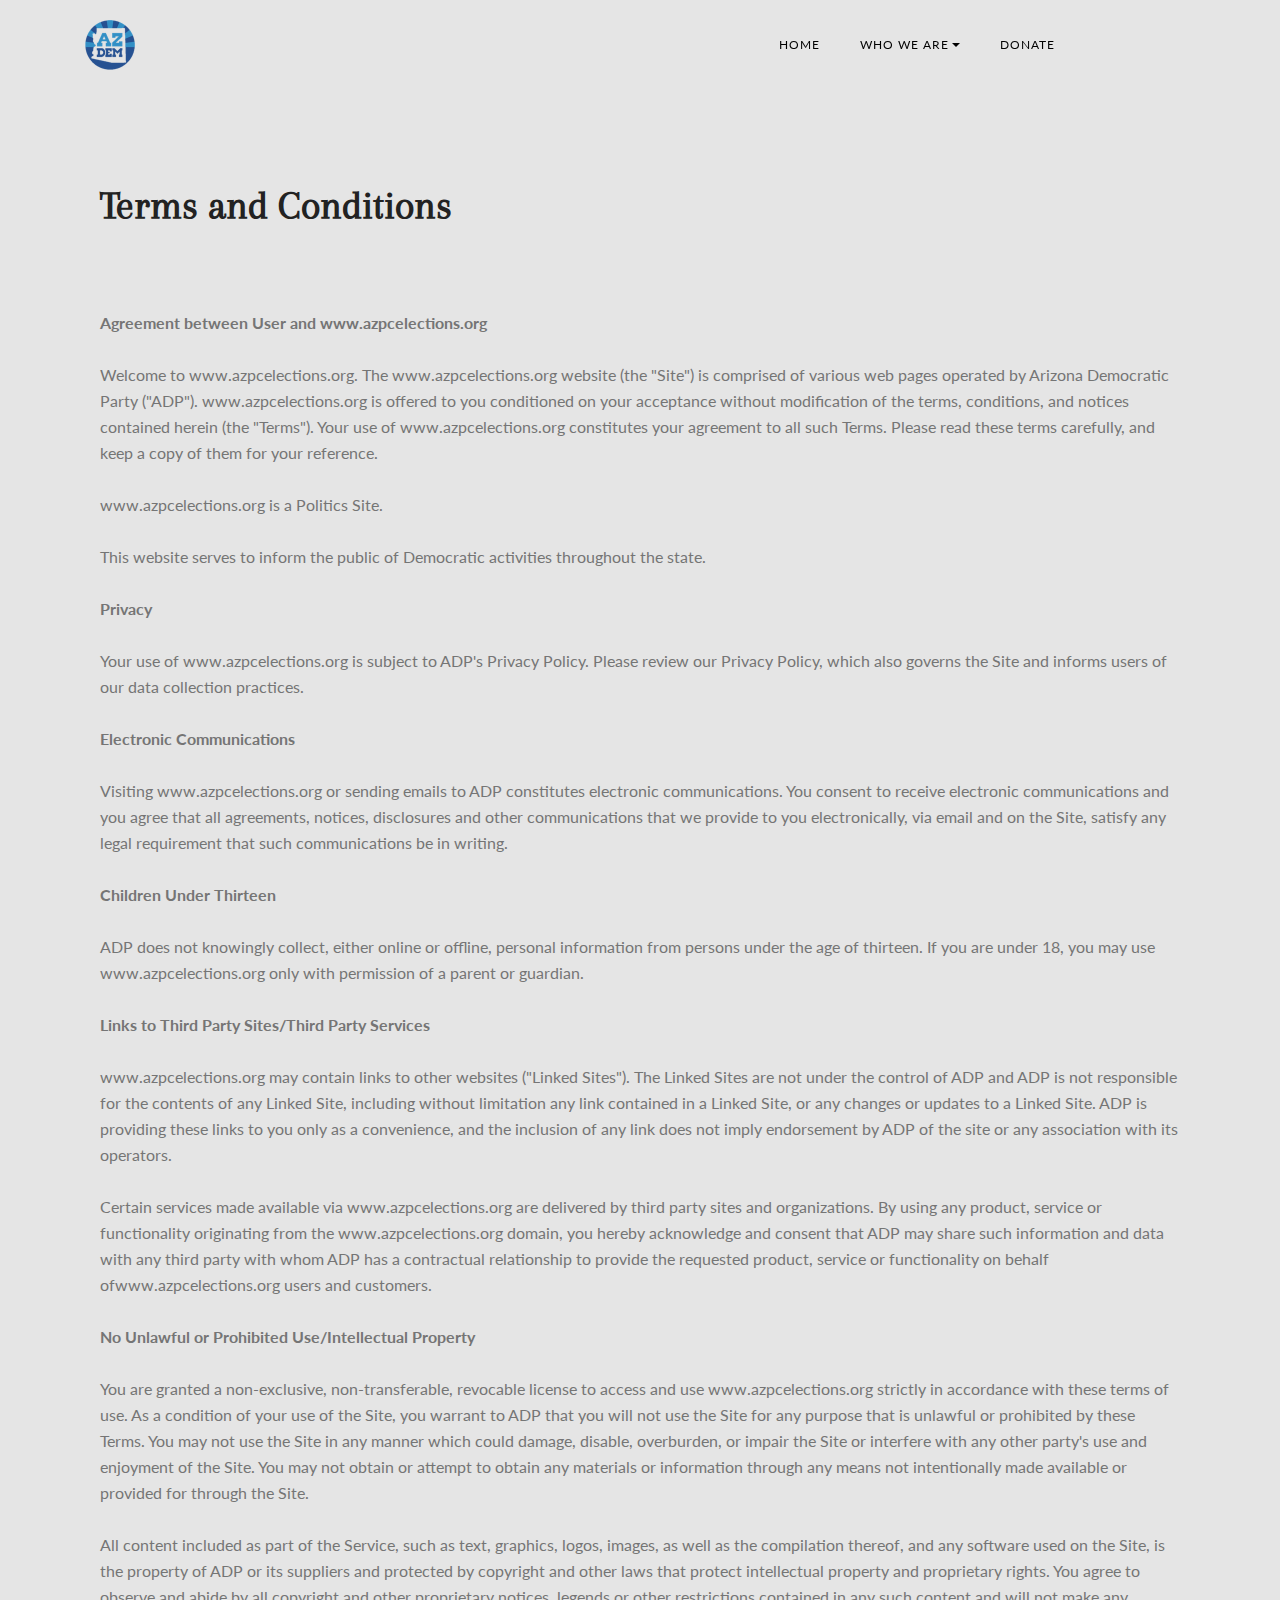
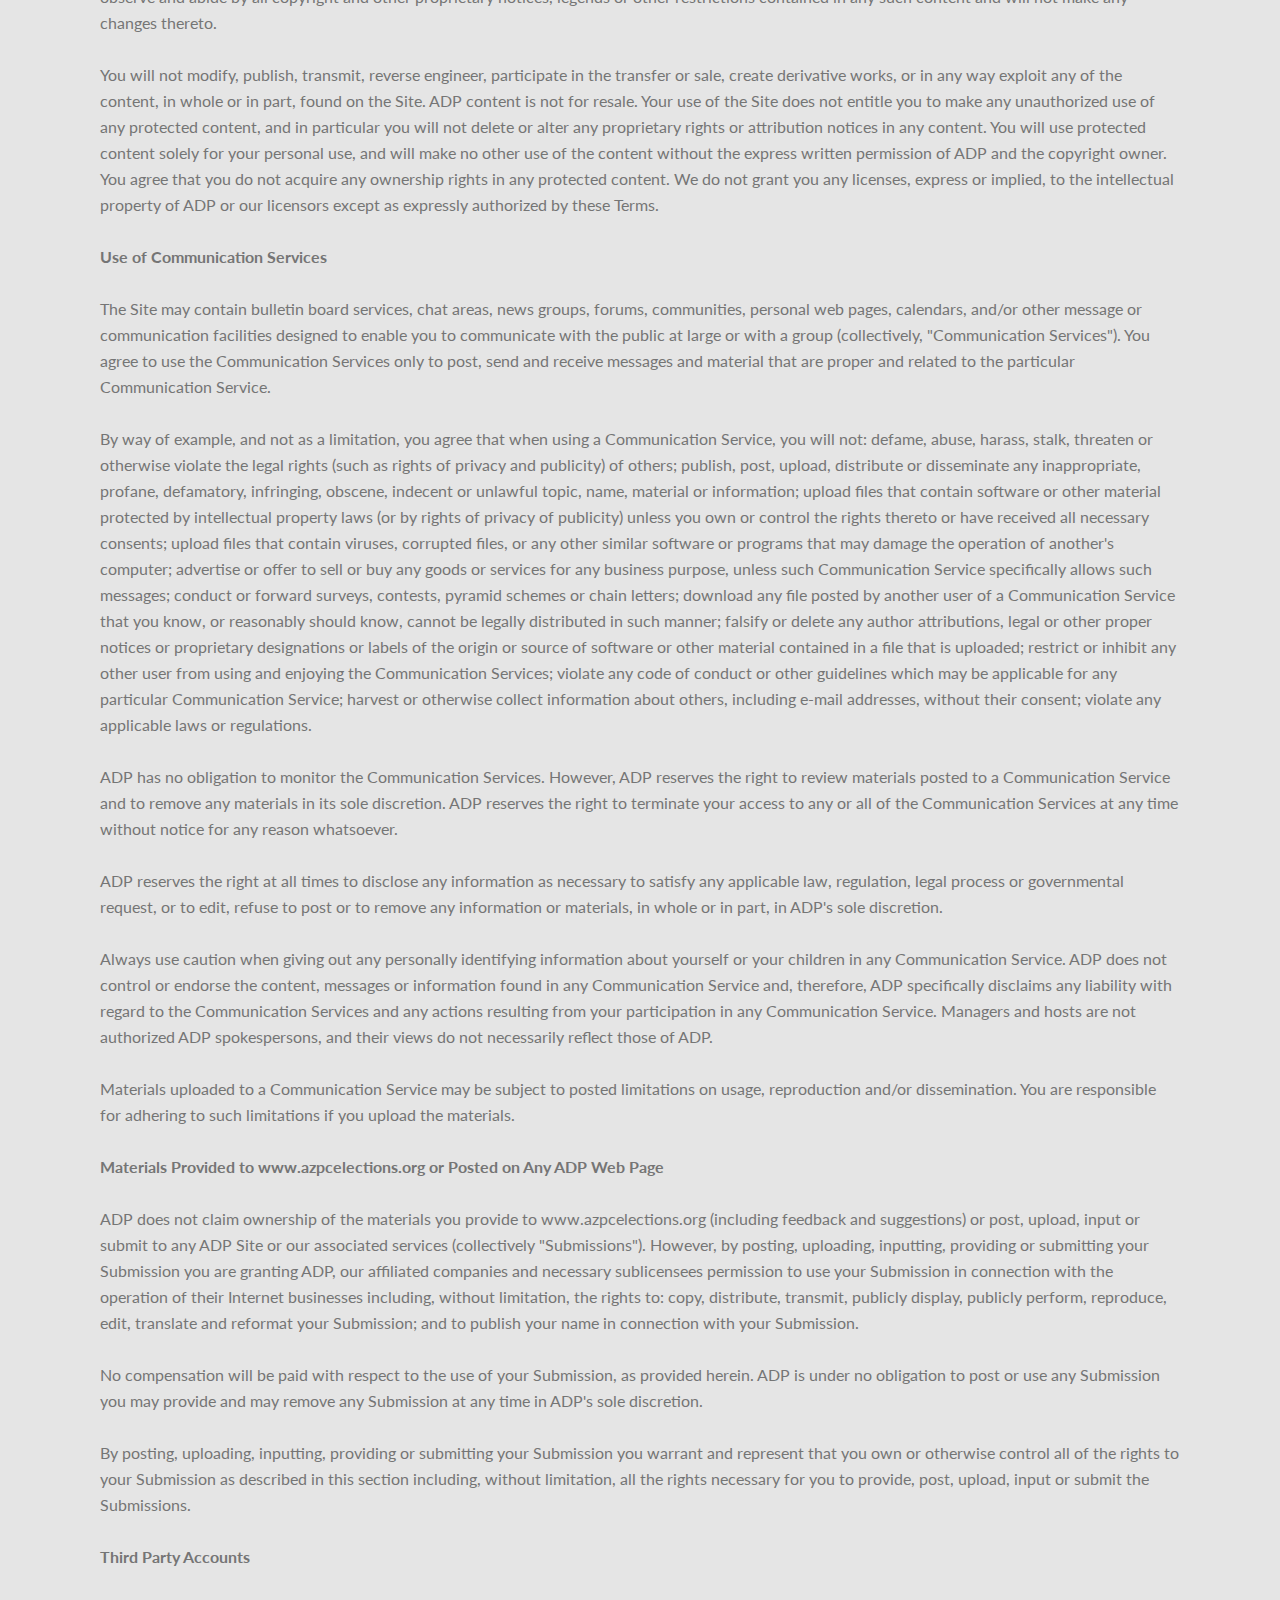
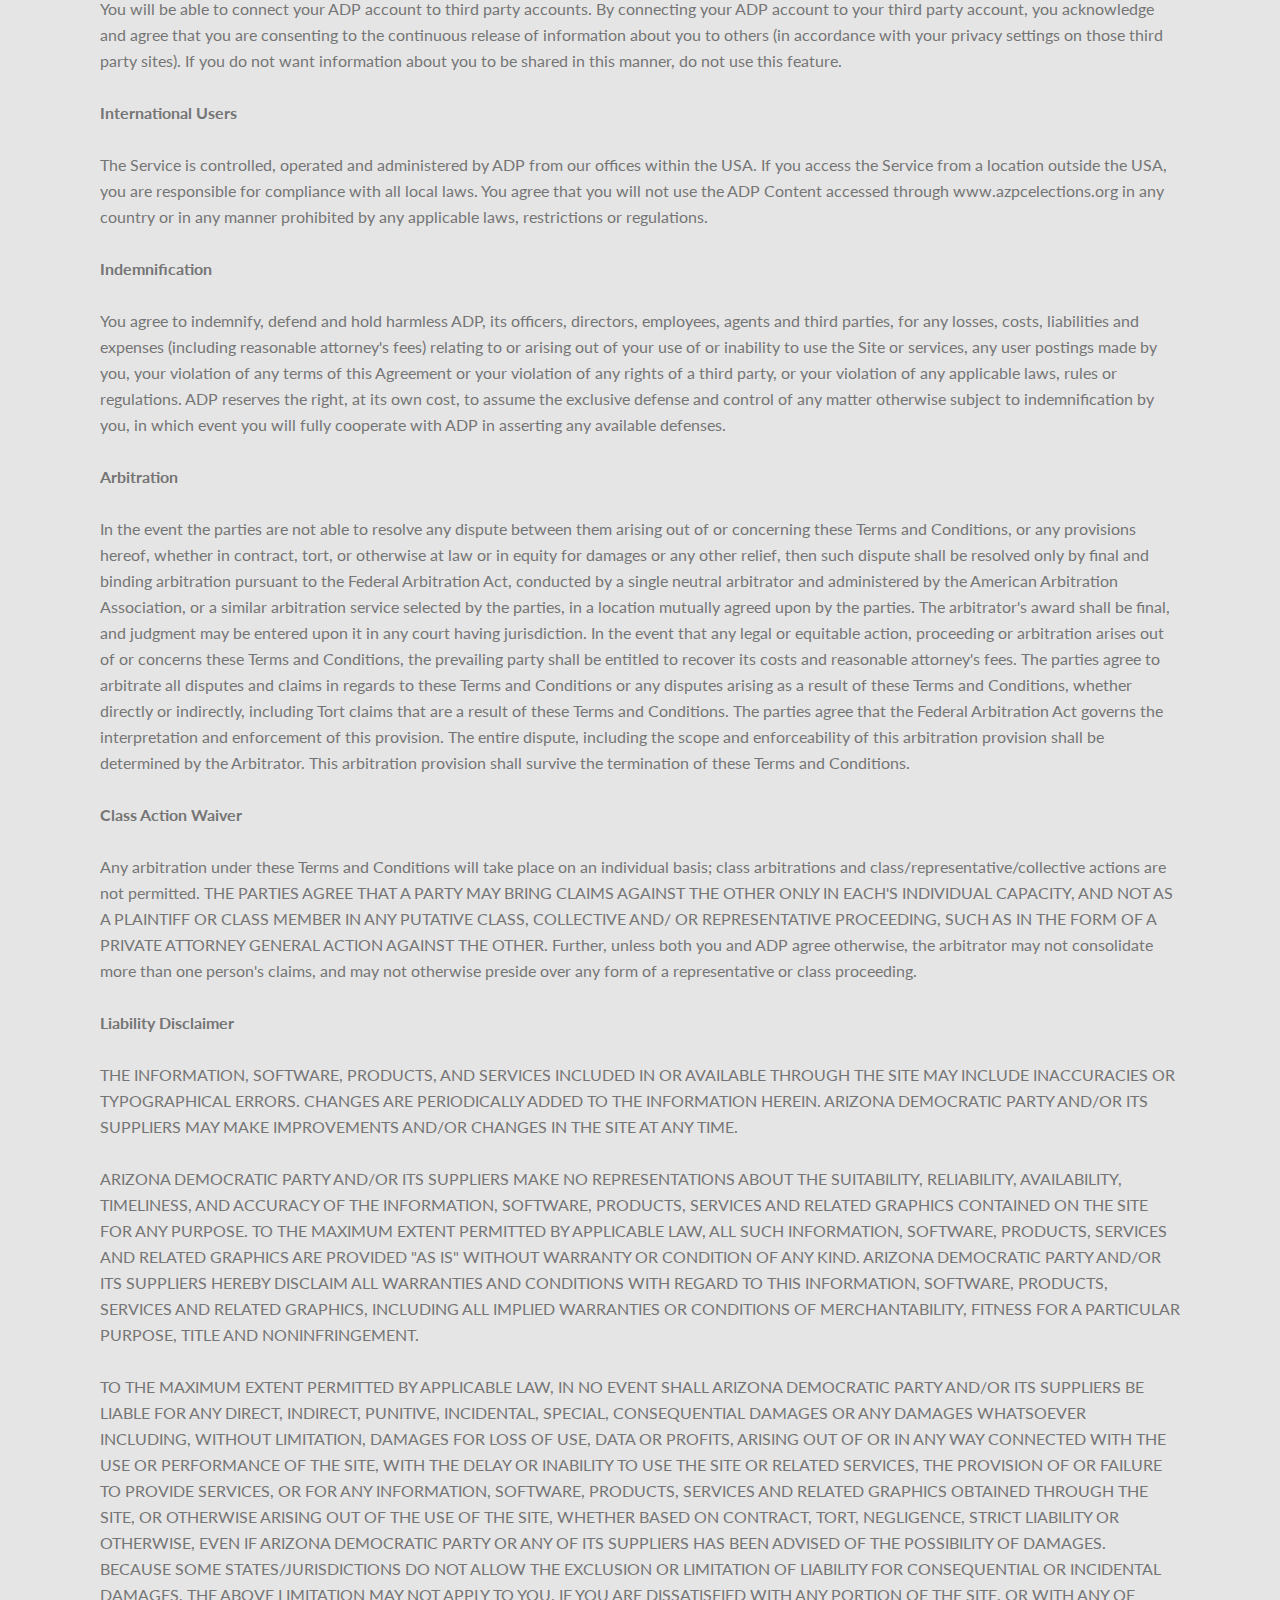
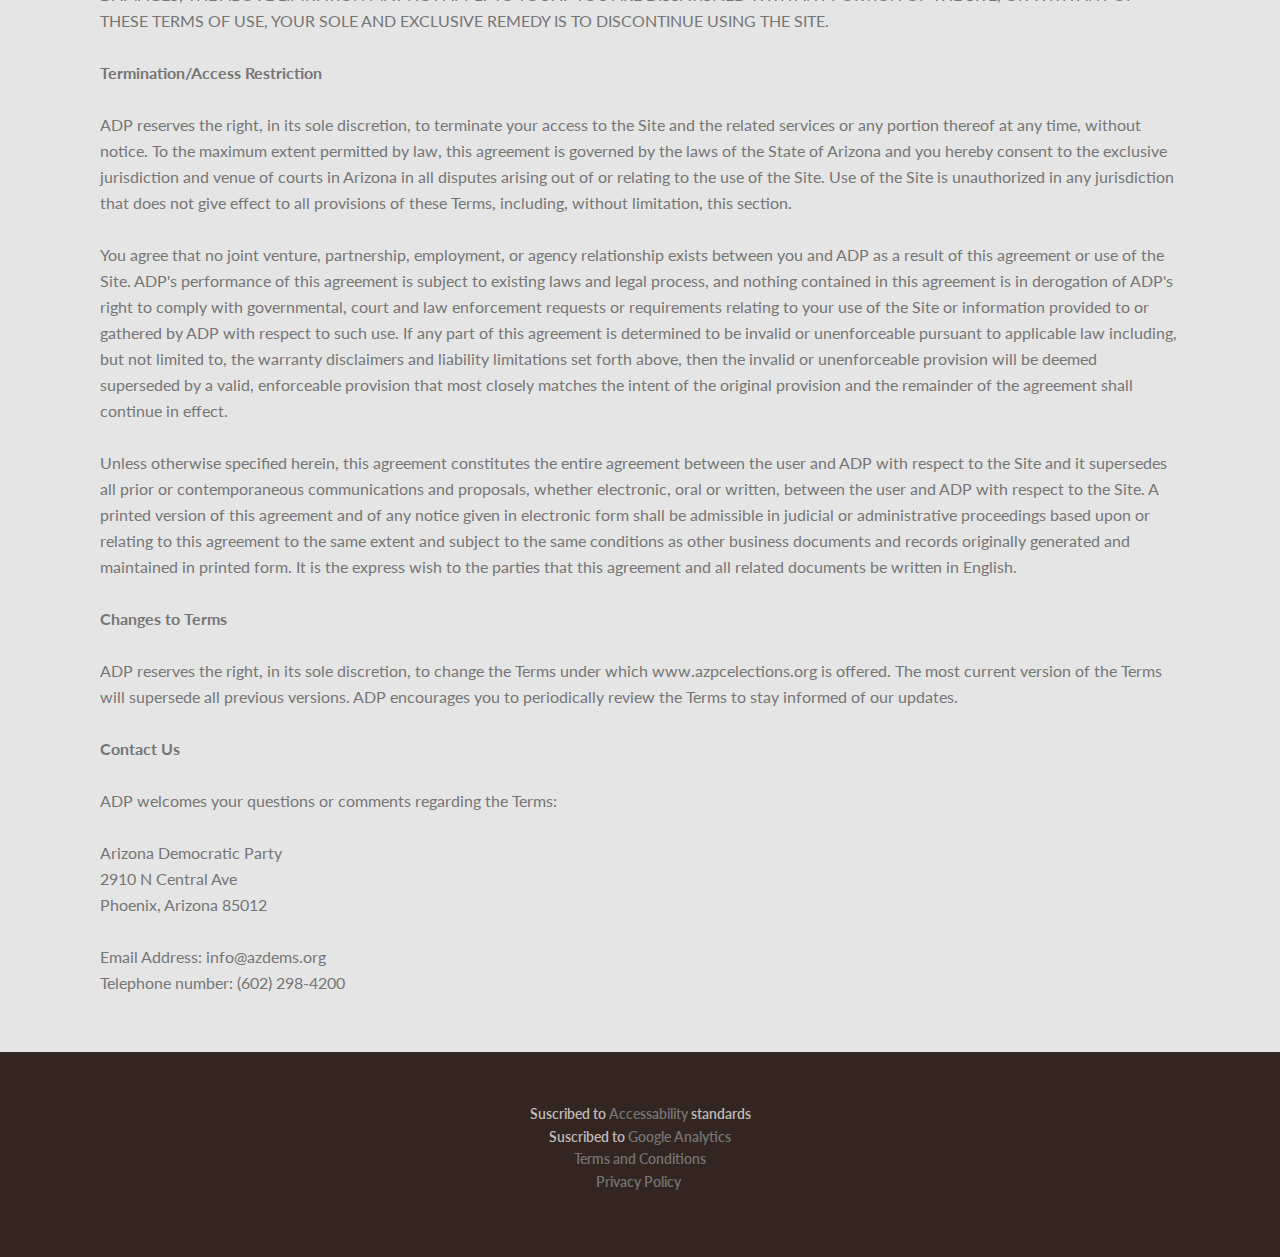
<file: page3.html>
<!DOCTYPE html>
<html >
<head>
  <!-- Site made with Mobirise Website Builder v4.6.7, https://mobirise.com -->
  <meta charset="UTF-8">
  <meta http-equiv="X-UA-Compatible" content="IE=edge">
  <meta name="generator" content="Mobirise v4.6.7, mobirise.com">
  <meta name="viewport" content="width=device-width, initial-scale=1, minimum-scale=1">
  <link rel="shortcut icon" href="assets/images/adpcircle-2-100x100.png" type="image/x-icon">
  <meta name="description" content="">
  <title>Terms and Conditions</title>
  <link rel="stylesheet" href="assets/et-line-font-plugin/style.css">
  <link rel="stylesheet" href="assets/tether/tether.min.css">
  <link rel="stylesheet" href="assets/bootstrap/css/bootstrap.min.css">
  <link rel="stylesheet" href="assets/soundcloud-plugin/style.css">
  <link rel="stylesheet" href="assets/socicon/css/socicon.min.css">
  <link rel="stylesheet" href="assets/dropdown/css/style.css">
  <link rel="stylesheet" href="assets/theme/css/style.css">
  <link rel="stylesheet" href="assets/mobirise/css/mbr-additional.css" type="text/css">
  
  
  
</head>
<body>
  <section class="menu1" id="menu1-1b" data-rv-view="56">

    <nav class="navbar navbar-dropdown navbar-fixed-top">
        <div class="container container-wide">

            <div class="mbr-table">
                <div class="mbr-table-cell logo">

                    <div class="navbar-brand">
                        <a href="index.html" class="navbar-logo"><img src="assets/images/adpcircle-2-100x100.png" alt="Mobirise"></a>
                        
                    </div>

                </div>
                <div class="mbr-table-cell">

                    <ul class="nav-dropdown collapse pull-xs-right nav navbar-nav nav-list" id="exCollapsingNavbar"><li class="nav-item"><a class="nav-link link" href="index.html">Home</a></li><li class="nav-item dropdown open"><a class="nav-link link dropdown-toggle" href="https://mobirise.com/" data-toggle="dropdown-submenu" aria-expanded="true">Who we Are</a><div class="dropdown-menu"><a class="dropdown-item" href="http://www.azdem.org/adopted-resolutions-platform" target="_blank">Our Platform</a><a class="dropdown-item" href="http://www.azdem.org/sites/azdems/files/ADP_Bylaws%20Amended%20May%2020%202017.pdf" target="_blank">ADP Bylaws</a><a class="dropdown-item" href="index.html#text1-m">Precinct Committee</a><a class="dropdown-item" href="page4.html">Contact Us</a></div></li><li class="nav-item"><a class="nav-link link" href="https://secure.actblue.com/contribute/page/adpwebsite" aria-expanded="false" target="_blank">Donate</a></li><li class="nav-item"><a class="nav-link link" href="https://mobirise.com/"></a></li><li class="nav-item"><a class="nav-link link" href="https://mobirise.com/"></a></li><li class="nav-item"><a class="nav-link link" href="https://mobirise.com/"></a></li></ul>

                    <button class="navbar-toggler pull-xs-right" type="button" data-toggle="collapse" data-target="#exCollapsingNavbar">
                        <em></em>
                    </button>

                </div>
            </div>

        </div>
    </nav>

</section>

<section class="mbr-section--bg-adapted mbr-section--relative mbr-after-navbar" id="text1-1d" data-rv-view="60" style="background-color: rgb(229, 229, 229);">
    <div class="intro page_head text-center" style="padding-top: 80px; padding-bottom: 40px;">
        
        <div class="container">
        <div class="container">
            <div class="row">
                <div class="col-md-12">
                    <h3 class="styled"><br><br>Terms and Conditions<br><br></h3>
                    <div class="separator transparent"></div>
                    <p><strong>Agreement between User and www.azpcelections.org 
<br></strong>
<br>Welcome to www.azpcelections.org. The www.azpcelections.org website (the "Site") is comprised of various web pages operated by Arizona Democratic Party ("ADP"). www.azpcelections.org is offered to you conditioned on your acceptance without modification of the terms, conditions, and notices contained herein (the "Terms"). Your use of www.azpcelections.org constitutes your agreement to all such Terms. Please read these terms carefully, and keep a copy of them for your reference. 
<br>
<br>www.azpcelections.org is a Politics Site. 
<br>
<br>This website serves to inform the public of Democratic activities throughout the state. 
<br>
<br><strong>Privacy 
</strong><br>
<br>Your use of www.azpcelections.org is subject to ADP's Privacy Policy. Please review our Privacy Policy, which also governs the Site and informs users of our data collection practices. 
<br>
<br><strong>Electronic Communications 
<br></strong>
<br>Visiting www.azpcelections.org or sending emails to ADP constitutes electronic communications. You consent to receive electronic communications and you agree that all agreements, notices, disclosures and other communications that we provide to you electronically, via email and on the Site, satisfy any legal requirement that such communications be in writing. 
<br>
<br><strong>Children Under Thirteen 
<br></strong>
<br>ADP does not knowingly collect, either online or offline, personal information from persons under the age of thirteen. If you are under 18, you may use www.azpcelections.org only with permission of a parent or guardian. 
<br>
<br><strong>Links to Third Party Sites/Third Party Services 
<br></strong>
<br>www.azpcelections.org may contain links to other websites ("Linked Sites"). The Linked Sites are not under the control of ADP and ADP is not responsible for the contents of any Linked Site, including without limitation any link contained in a Linked Site, or any changes or updates to a Linked Site. ADP is providing these links to you only as a convenience, and the inclusion of any link does not imply endorsement by ADP of the site or any association with its operators. 
<br>
<br>Certain services made available via www.azpcelections.org are delivered by third party sites and organizations. By using any product, service or functionality originating from the www.azpcelections.org domain, you hereby acknowledge and consent that ADP may share such information and data with any third party with whom ADP has a contractual relationship to provide the requested product, service or functionality on behalf ofwww.azpcelections.org users and customers. 
<br>
<br><strong>No Unlawful or Prohibited Use/Intellectual Property 
<br></strong>
<br>You are granted a non-exclusive, non-transferable, revocable license to access and use www.azpcelections.org strictly in accordance with these terms of use. As a condition of your use of the Site, you warrant to ADP that you will not use the Site for any purpose that is unlawful or prohibited by these Terms. You may not use the Site in any manner which could damage, disable, overburden, or impair the Site or interfere with any other party's use and enjoyment of the Site. You may not obtain or attempt to obtain any materials or information through any means not intentionally made available or provided for through the Site. 
<br>
<br>All content included as part of the Service, such as text, graphics, logos, images, as well as the compilation thereof, and any software used on the Site, is the property of ADP or its suppliers and protected by copyright and other laws that protect intellectual property and proprietary rights. You agree to observe and abide by all copyright and other proprietary notices, legends or other restrictions contained in any such content and will not make any changes thereto. 
<br>
<br>You will not modify, publish, transmit, reverse engineer, participate in the transfer or sale, create derivative works, or in any way exploit any of the content, in whole or in part, found on the Site. ADP content is not for resale. Your use of the Site does not entitle you to make any unauthorized use of any protected content, and in particular you will not delete or alter any proprietary rights or attribution notices in any content. You will use protected content solely for your personal use, and will make no other use of the content without the express written permission of ADP and the copyright owner. You agree that you do not acquire any ownership rights in any protected content. We do not grant you any licenses, express or implied, to the intellectual property of ADP or our licensors except as expressly authorized by these Terms. 
<br>
<br><strong>Use of Communication Services 
<br></strong>
<br>The Site may contain bulletin board services, chat areas, news groups, forums, communities, personal web pages, calendars, and/or other message or communication facilities designed to enable you to communicate with the public at large or with a group (collectively, "Communication Services"). You agree to use the Communication Services only to post, send and receive messages and material that are proper and related to the particular Communication Service. 
<br>
<br>By way of example, and not as a limitation, you agree that when using a Communication Service, you will not: defame, abuse, harass, stalk, threaten or otherwise violate the legal rights (such as rights of privacy and publicity) of others; publish, post, upload, distribute or disseminate any inappropriate, profane, defamatory, infringing, obscene, indecent or unlawful topic, name, material or information; upload files that contain software or other material protected by intellectual property laws (or by rights of privacy of publicity) unless you own or control the rights thereto or have received all necessary consents; upload files that contain viruses, corrupted files, or any other similar software or programs that may damage the operation of another's computer; advertise or offer to sell or buy any goods or services for any business purpose, unless such Communication Service specifically allows such messages; conduct or forward surveys, contests, pyramid schemes or chain letters; download any file posted by another user of a Communication Service that you know, or reasonably should know, cannot be legally distributed in such manner; falsify or delete any author attributions, legal or other proper notices or proprietary designations or labels of the origin or source of software or other material contained in a file that is uploaded; restrict or inhibit any other user from using and enjoying the Communication Services; violate any code of conduct or other guidelines which may be applicable for any particular Communication Service; harvest or otherwise collect information about others, including e-mail addresses, without their consent; violate any applicable laws or regulations. 
<br>
<br>ADP has no obligation to monitor the Communication Services. However, ADP reserves the right to review materials posted to a Communication Service and to remove any materials in its sole discretion. ADP reserves the right to terminate your access to any or all of the Communication Services at any time without notice for any reason whatsoever. 
<br>
<br>ADP reserves the right at all times to disclose any information as necessary to satisfy any applicable law, regulation, legal process or governmental request, or to edit, refuse to post or to remove any information or materials, in whole or in part, in ADP's sole discretion. 
<br>
<br>Always use caution when giving out any personally identifying information about yourself or your children in any Communication Service. ADP does not control or endorse the content, messages or information found in any Communication Service and, therefore, ADP specifically disclaims any liability with regard to the Communication Services and any actions resulting from your participation in any Communication Service. Managers and hosts are not authorized ADP spokespersons, and their views do not necessarily reflect those of ADP. 
<br>
<br>Materials uploaded to a Communication Service may be subject to posted limitations on usage, reproduction and/or dissemination. You are responsible for adhering to such limitations if you upload the materials. 
<br>
<br><strong>Materials Provided to www.azpcelections.org or Posted on Any ADP Web Page 
<br></strong>
<br>ADP does not claim ownership of the materials you provide to www.azpcelections.org (including feedback and suggestions) or post, upload, input or submit to any ADP Site or our associated services (collectively "Submissions"). However, by posting, uploading, inputting, providing or submitting your Submission you are granting ADP, our affiliated companies and necessary sublicensees permission to use your Submission in connection with the operation of their Internet businesses including, without limitation, the rights to: copy, distribute, transmit, publicly display, publicly perform, reproduce, edit, translate and reformat your Submission; and to publish your name in connection with your Submission. 
<br>
<br>No compensation will be paid with respect to the use of your Submission, as provided herein. ADP is under no obligation to post or use any Submission you may provide and may remove any Submission at any time in ADP's sole discretion. 
<br>
<br>By posting, uploading, inputting, providing or submitting your Submission you warrant and represent that you own or otherwise control all of the rights to your Submission as described in this section including, without limitation, all the rights necessary for you to provide, post, upload, input or submit the Submissions. 
<br>
<br><strong>Third Party Accounts 
<br></strong>
<br>You will be able to connect your ADP account to third party accounts. By connecting your ADP account to your third party account, you acknowledge and agree that you are consenting to the continuous release of information about you to others (in accordance with your privacy settings on those third party sites). If you do not want information about you to be shared in this manner, do not use this feature. 
<br>
<br><strong>International Users 
<br></strong>
<br>The Service is controlled, operated and administered by ADP from our offices within the USA. If you access the Service from a location outside the USA, you are responsible for compliance with all local laws. You agree that you will not use the ADP Content accessed through www.azpcelections.org in any country or in any manner prohibited by any applicable laws, restrictions or regulations. 
<br>
<br><strong>Indemnification 
<br></strong>
<br>You agree to indemnify, defend and hold harmless ADP, its officers, directors, employees, agents and third parties, for any losses, costs, liabilities and expenses (including reasonable attorney's fees) relating to or arising out of your use of or inability to use the Site or services, any user postings made by you, your violation of any terms of this Agreement or your violation of any rights of a third party, or your violation of any applicable laws, rules or regulations. ADP reserves the right, at its own cost, to assume the exclusive defense and control of any matter otherwise subject to indemnification by you, in which event you will fully cooperate with ADP in asserting any available defenses. 
<br>
<br><strong>Arbitration 
</strong><br>
<br>In the event the parties are not able to resolve any dispute between them arising out of or concerning these Terms and Conditions, or any provisions hereof, whether in contract, tort, or otherwise at law or in equity for damages or any other relief, then such dispute shall be resolved only by final and binding arbitration pursuant to the Federal Arbitration Act, conducted by a single neutral arbitrator and administered by the American Arbitration Association, or a similar arbitration service selected by the parties, in a location mutually agreed upon by the parties. The arbitrator's award shall be final, and judgment may be entered upon it in any court having jurisdiction. In the event that any legal or equitable action, proceeding or arbitration arises out of or concerns these Terms and Conditions, the prevailing party shall be entitled to recover its costs and reasonable attorney's fees. The parties agree to arbitrate all disputes and claims in regards to these Terms and Conditions or any disputes arising as a result of these Terms and Conditions, whether directly or indirectly, including Tort claims that are a result of these Terms and Conditions. The parties agree that the Federal Arbitration Act governs the interpretation and enforcement of this provision. The entire dispute, including the scope and enforceability of this arbitration provision shall be determined by the Arbitrator. This arbitration provision shall survive the termination of these Terms and Conditions. 
<br>
<br><strong>Class Action Waiver 
<br></strong>
<br>Any arbitration under these Terms and Conditions will take place on an individual basis; class arbitrations and class/representative/collective actions are not permitted. THE PARTIES AGREE THAT A PARTY MAY BRING CLAIMS AGAINST THE OTHER ONLY IN EACH'S INDIVIDUAL CAPACITY, AND NOT AS A PLAINTIFF OR CLASS MEMBER IN ANY PUTATIVE CLASS, COLLECTIVE AND/ OR REPRESENTATIVE PROCEEDING, SUCH AS IN THE FORM OF A PRIVATE ATTORNEY GENERAL ACTION AGAINST THE OTHER. Further, unless both you and ADP agree otherwise, the arbitrator may not consolidate more than one person's claims, and may not otherwise preside over any form of a representative or class proceeding. 
<br>
<br><strong>Liability Disclaimer 
<br></strong>
<br>THE INFORMATION, SOFTWARE, PRODUCTS, AND SERVICES INCLUDED IN OR AVAILABLE THROUGH THE SITE MAY INCLUDE INACCURACIES OR 
<br>TYPOGRAPHICAL ERRORS. CHANGES ARE PERIODICALLY ADDED TO THE INFORMATION HEREIN. ARIZONA DEMOCRATIC PARTY AND/OR ITS SUPPLIERS MAY MAKE IMPROVEMENTS AND/OR CHANGES IN THE SITE AT ANY TIME. 
<br>
<br>ARIZONA DEMOCRATIC PARTY AND/OR ITS SUPPLIERS MAKE NO REPRESENTATIONS ABOUT THE SUITABILITY, RELIABILITY, AVAILABILITY, 
<br>TIMELINESS, AND ACCURACY OF THE INFORMATION, SOFTWARE, PRODUCTS, SERVICES AND RELATED GRAPHICS CONTAINED ON THE SITE FOR ANY PURPOSE. TO THE MAXIMUM EXTENT PERMITTED BY APPLICABLE LAW, ALL SUCH INFORMATION, SOFTWARE, PRODUCTS, SERVICES AND RELATED GRAPHICS ARE PROVIDED "AS IS" WITHOUT WARRANTY OR CONDITION OF ANY KIND. ARIZONA DEMOCRATIC PARTY AND/OR ITS SUPPLIERS HEREBY DISCLAIM ALL WARRANTIES AND CONDITIONS WITH REGARD TO THIS INFORMATION, SOFTWARE, PRODUCTS, SERVICES AND RELATED GRAPHICS, INCLUDING ALL IMPLIED WARRANTIES OR CONDITIONS OF MERCHANTABILITY, FITNESS FOR A PARTICULAR PURPOSE, TITLE AND NONINFRINGEMENT. 
<br>
<br>TO THE MAXIMUM EXTENT PERMITTED BY APPLICABLE LAW, IN NO EVENT SHALL ARIZONA DEMOCRATIC PARTY AND/OR ITS SUPPLIERS BE LIABLE FOR ANY DIRECT, INDIRECT, PUNITIVE, INCIDENTAL, SPECIAL, CONSEQUENTIAL DAMAGES OR ANY DAMAGES WHATSOEVER INCLUDING, WITHOUT LIMITATION, DAMAGES FOR LOSS OF USE, DATA OR PROFITS, ARISING OUT OF OR IN ANY WAY CONNECTED WITH THE USE OR PERFORMANCE OF THE SITE, WITH THE DELAY OR INABILITY TO USE THE SITE OR RELATED SERVICES, THE PROVISION OF OR FAILURE TO PROVIDE SERVICES, OR FOR ANY INFORMATION, SOFTWARE, PRODUCTS, SERVICES AND RELATED GRAPHICS OBTAINED THROUGH THE SITE, OR OTHERWISE ARISING OUT OF THE USE OF THE SITE, WHETHER BASED ON CONTRACT, TORT, NEGLIGENCE, STRICT LIABILITY OR OTHERWISE, EVEN IF ARIZONA DEMOCRATIC PARTY OR ANY OF ITS SUPPLIERS HAS BEEN ADVISED OF THE POSSIBILITY OF DAMAGES. BECAUSE SOME STATES/JURISDICTIONS DO NOT ALLOW THE EXCLUSION OR LIMITATION OF LIABILITY FOR CONSEQUENTIAL OR INCIDENTAL DAMAGES, THE ABOVE LIMITATION MAY NOT APPLY TO YOU. IF YOU ARE DISSATISFIED WITH ANY PORTION OF THE SITE, OR WITH ANY OF THESE TERMS OF USE, YOUR SOLE AND EXCLUSIVE REMEDY IS TO DISCONTINUE USING THE SITE. 
<br>
<br><strong>Termination/Access Restriction 
<br></strong>
<br>ADP reserves the right, in its sole discretion, to terminate your access to the Site and the related services or any portion thereof at any time, without notice. To the maximum extent permitted by law, this agreement is governed by the laws of the State of Arizona and you hereby consent to the exclusive jurisdiction and venue of courts in Arizona in all disputes arising out of or relating to the use of the Site. Use of the Site is unauthorized in any jurisdiction that does not give effect to all provisions of these Terms, including, without limitation, this section. 
<br>
<br>You agree that no joint venture, partnership, employment, or agency relationship exists between you and ADP as a result of this agreement or use of the Site. ADP's performance of this agreement is subject to existing laws and legal process, and nothing contained in this agreement is in derogation of ADP's right to comply with governmental, court and law enforcement requests or requirements relating to your use of the Site or information provided to or gathered by ADP with respect to such use. If any part of this agreement is determined to be invalid or unenforceable pursuant to applicable law including, but not limited to, the warranty disclaimers and liability limitations set forth above, then the invalid or unenforceable provision will be deemed superseded by a valid, enforceable provision that most closely matches the intent of the original provision and the remainder of the agreement shall continue in effect. 
<br>
<br>Unless otherwise specified herein, this agreement constitutes the entire agreement between the user and ADP with respect to the Site and it supersedes all prior or contemporaneous communications and proposals, whether electronic, oral or written, between the user and ADP with respect to the Site. A printed version of this agreement and of any notice given in electronic form shall be admissible in judicial or administrative proceedings based upon or relating to this agreement to the same extent and subject to the same conditions as other business documents and records originally generated and maintained in printed form. It is the express wish to the parties that this agreement and all related documents be written in English. 
<br>
<br><strong>Changes to Terms 
<br></strong>
<br>ADP reserves the right, in its sole discretion, to change the Terms under which www.azpcelections.org is offered. The most current version of the Terms will supersede all previous versions. ADP encourages you to periodically review the Terms to stay informed of our updates. 
<br>
<br><strong>Contact Us 
<br></strong>
<br>ADP welcomes your questions or comments regarding the Terms: 
<br><br>Arizona Democratic Party 
<br>2910 N Central Ave 
<br>Phoenix, Arizona 85012
<br>
<br>Email Address: info@azdems.org
<br>Telephone number: (602) 298-4200</p>
                </div>
            </div>
        </div>
    </div>
</div></section>

<section class="mbr-section--bg-adapted mbr-section--relative mbr-section mbr-section--no-padding" id="footer2-1c" data-rv-view="58" style="background-color: rgb(51, 37, 31);">
        
        <footer class="footer">
        <div class="content-wide">
        <div class="container-wide container">
            <div class="row">
        
                <div class="copyright nopadding">
                    <span>Suscribed to <a href="page2.html">Accessability </a>standards<br>Suscribed to&nbsp;<a href="https://www.google.com/analytics/analytics/#?modal_active=none" target="_blank">Google Analytics</a><br><a href="page3.html">Terms and Conditions</a><br><a href="page1.html">Privacy Policy</a>&nbsp;<br></span>
                </div>
            </div>

        </div>
    </div>
    </footer>
</section>


  <script src="assets/web/assets/jquery/jquery.min.js"></script>
  <script src="assets/tether/tether.min.js"></script>
  <script src="assets/bootstrap/js/bootstrap.min.js"></script>
  <script src="assets/smooth-scroll/SmoothScroll.js"></script>
  <script src="assets/dropdown/js/script.min.js"></script>
  <script src="assets/theme/js/script.js"></script>
  
  
</body>
</html>
</file>
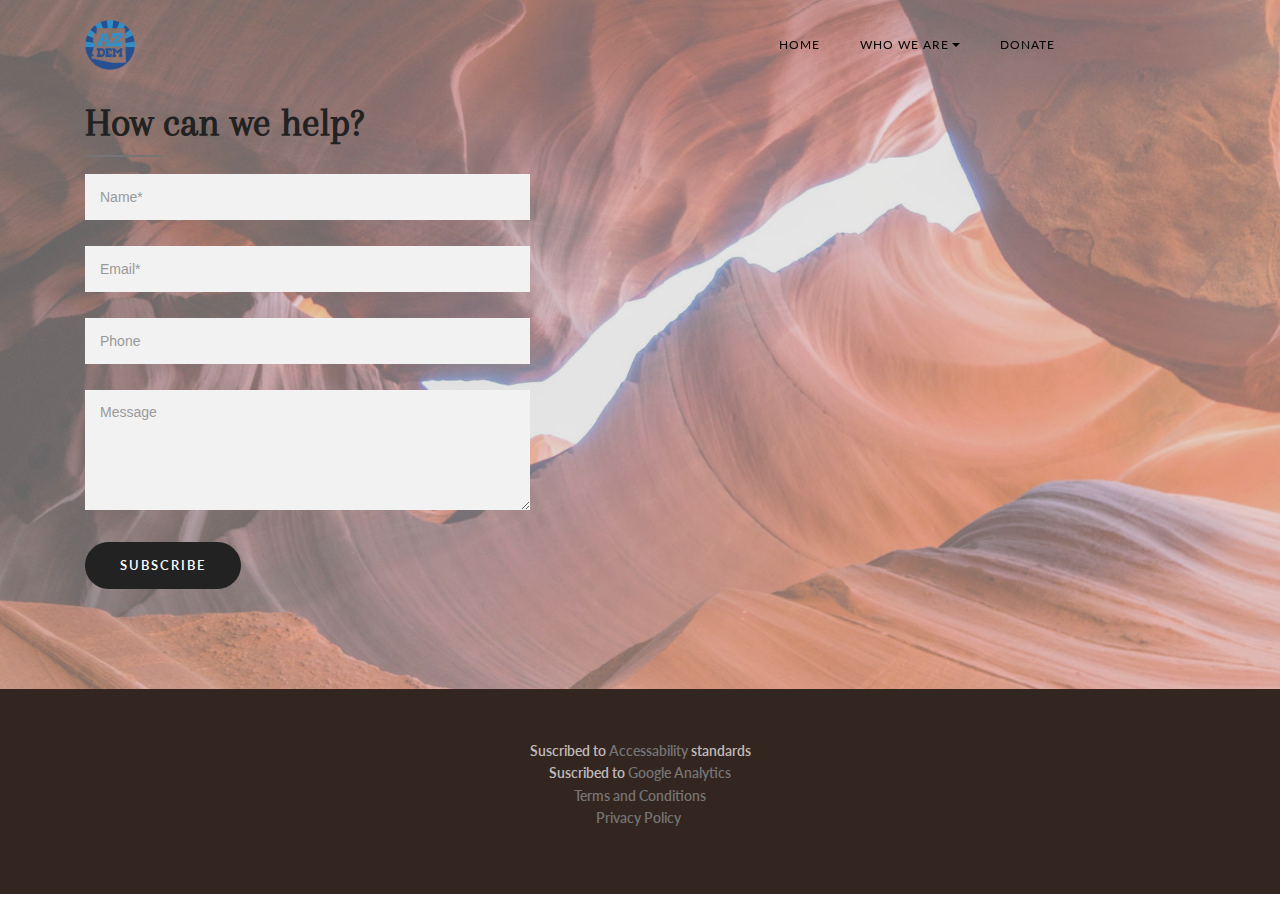
<file: page4.html>
<!DOCTYPE html>
<html >
<head>
  <!-- Site made with Mobirise Website Builder v4.6.7, https://mobirise.com -->
  <meta charset="UTF-8">
  <meta http-equiv="X-UA-Compatible" content="IE=edge">
  <meta name="generator" content="Mobirise v4.6.7, mobirise.com">
  <meta name="viewport" content="width=device-width, initial-scale=1, minimum-scale=1">
  <link rel="shortcut icon" href="assets/images/adpcircle-2-100x100.png" type="image/x-icon">
  <meta name="description" content="">
  <title>Contact ADP PC Elections</title>
  <link rel="stylesheet" href="assets/et-line-font-plugin/style.css">
  <link rel="stylesheet" href="assets/tether/tether.min.css">
  <link rel="stylesheet" href="assets/bootstrap/css/bootstrap.min.css">
  <link rel="stylesheet" href="assets/soundcloud-plugin/style.css">
  <link rel="stylesheet" href="assets/socicon/css/socicon.min.css">
  <link rel="stylesheet" href="assets/dropdown/css/style.css">
  <link rel="stylesheet" href="assets/theme/css/style.css">
  <link rel="stylesheet" href="assets/mobirise/css/mbr-additional.css" type="text/css">
  
  
  
</head>
<body>
  <section class="menu1" id="menu1-1g" data-rv-view="63">

    <nav class="navbar navbar-dropdown navbar-fixed-top">
        <div class="container container-wide">

            <div class="mbr-table">
                <div class="mbr-table-cell logo">

                    <div class="navbar-brand">
                        <a href="index.html" class="navbar-logo"><img src="assets/images/adpcircle-2-100x100.png" alt="Mobirise"></a>
                        
                    </div>

                </div>
                <div class="mbr-table-cell">

                    <ul class="nav-dropdown collapse pull-xs-right nav navbar-nav nav-list" id="exCollapsingNavbar"><li class="nav-item"><a class="nav-link link" href="index.html">Home</a></li><li class="nav-item dropdown open"><a class="nav-link link dropdown-toggle" href="https://mobirise.com/" data-toggle="dropdown-submenu" aria-expanded="true">Who we Are</a><div class="dropdown-menu"><a class="dropdown-item" href="http://www.azdem.org/adopted-resolutions-platform" target="_blank">Our Platform</a><a class="dropdown-item" href="http://www.azdem.org/sites/azdems/files/ADP_Bylaws%20Amended%20May%2020%202017.pdf" target="_blank">ADP Bylaws</a><a class="dropdown-item" href="index.html#text1-m">Precinct Committee</a><a class="dropdown-item" href="page4.html">Contact Us</a></div></li><li class="nav-item"><a class="nav-link link" href="https://secure.actblue.com/contribute/page/adpwebsite" aria-expanded="false" target="_blank">Donate</a></li><li class="nav-item"><a class="nav-link link" href="https://mobirise.com/"></a></li><li class="nav-item"><a class="nav-link link" href="https://mobirise.com/"></a></li><li class="nav-item"><a class="nav-link link" href="https://mobirise.com/"></a></li></ul>

                    <button class="navbar-toggler pull-xs-right" type="button" data-toggle="collapse" data-target="#exCollapsingNavbar">
                        <em></em>
                    </button>

                </div>
            </div>

        </div>
    </nav>

</section>

<section class="mbr-section mbr-section--bg-adapted mbr-section--relative subscribe subscribe2 mbr-after-navbar" id="subscribe2-1i" data-rv-view="67" style="background-image: url(assets/images/mbr-1620x1080.jpg);">
        <div class="mbr-overlay" style="opacity: 0.5; background-color: rgb(204, 204, 204);"></div>
    <div id="contact-info" style="padding-top: 100px; padding-bottom: 100px;">
        <div class="container">
            <div class="row">
                 
                <div class="col-lg-5 col-md-12 col-sm-12 col-xs-12">
                   <div class="page_head text-left title-block">
                      <h1 class="styled">How can we help?</h1>
                      <div class="separator"></div>
                      

                      <div data-form-type="formoid">
                          <div data-form-alert="true">
                              <div hidden="" data-form-alert-success="true">Thanks for filling out form. We will reach out to you shortly!</div>
                          </div>

                          <form action="https://mobirise.com/" method="post" data-form-title="How can we help?">

                              <input type="hidden" value="MO95BgZ+/xwD/LL00YeNkagKRlNInRB3IptOUqTPR0e5ZaHmn3cG8GjyQHCFW+7+ol25OsaRGfzIC6FOSxAihFBFxB69a1RKVgHmvxzua+trHxNA1KB6yQW3oAd2BdSC" data-form-email="true">

                              <div class="form-group">
                                  <label class="form-control-label">Name*</label>
                                  <input type="text" class="form-control input-sm input-inverse" name="name" required="" data-form-field="Name" placeholder="Name*">
                              </div>

                              <div class="form-group">
                                  <label class="form-control-label">Email*</label>
                                  <input type="email" class="form-control input-sm input-inverse" name="email" required="" data-form-field="Email" placeholder="Email*">
                              </div>

                              <div class="form-group">
                                  <label class="form-control-label">Phone</label>
                                  <input type="tel" class="form-control input-sm input-inverse" name="phone" data-form-field="Phone" placeholder="Phone">
                              </div>

                              <div class="form-group">
                                  <label class="form-control-label">Message</label>
                                  <textarea class="form-control input-sm input-inverse" name="message" data-form-field="Message" rows="3" placeholder="Message"></textarea>
                              </div>

                              <div class="buttons-wrap"><button href="http://mobirise.com" class="btn btn-black" type="submit" role="button">Subscribe</button></div>

                          </form>

                      </div>

                    </div>
                </div>

            </div>
        </div>
    </div>
</section>

<section class="mbr-section--bg-adapted mbr-section--relative mbr-section mbr-section--no-padding" id="footer2-1h" data-rv-view="65" style="background-color: rgb(51, 37, 31);">
        
        <footer class="footer">
        <div class="content-wide">
        <div class="container-wide container">
            <div class="row">
        
                <div class="copyright nopadding">
                    <span>Suscribed to <a href="page2.html">Accessability </a>standards<br>Suscribed to&nbsp;<a href="https://www.google.com/analytics/analytics/#?modal_active=none" target="_blank">Google Analytics</a><br><a href="page3.html">Terms and Conditions</a><br><a href="page1.html">Privacy Policy</a>&nbsp;<br></span>
                </div>
            </div>

        </div>
    </div>
    </footer>
</section>


  <script src="assets/web/assets/jquery/jquery.min.js"></script>
  <script src="assets/tether/tether.min.js"></script>
  <script src="assets/bootstrap/js/bootstrap.min.js"></script>
  <script src="assets/smooth-scroll/SmoothScroll.js"></script>
  <script src="assets/dropdown/js/script.min.js"></script>
  <script src="assets/theme/js/script.js"></script>
  <script src="assets/formoid/formoid.min.js"></script>
  
  
</body>
</html>
</file>
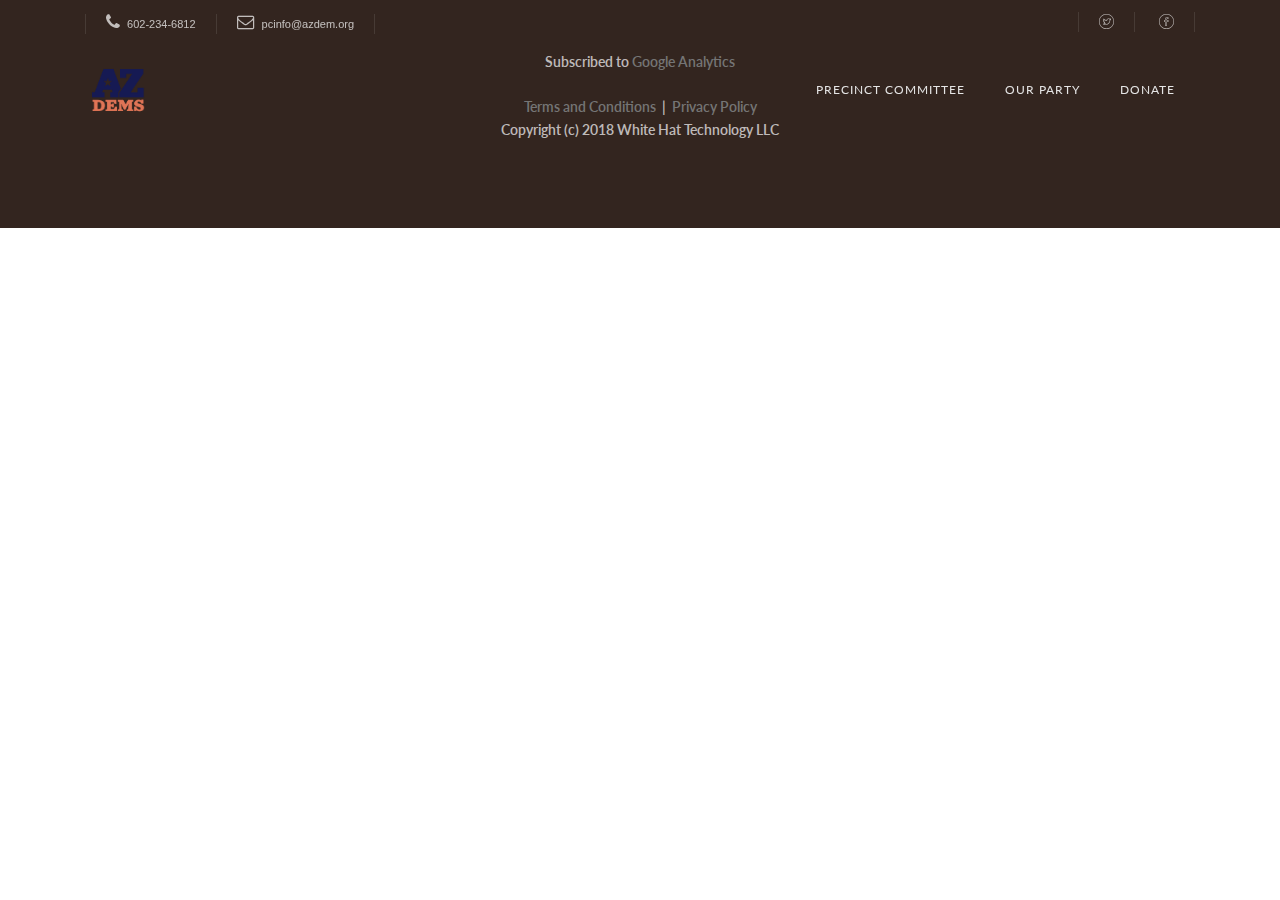
<file: page5.html>
<!DOCTYPE html>
<html lang="en">
<head>
  
  <meta charset="UTF-8">
  <meta http-equiv="X-UA-Compatible" content="IE=edge">
  
  <meta name="viewport" content="width=device-width, initial-scale=1, minimum-scale=1">
  <link rel="shortcut icon" href="assets/images/az-dems-logo-main-logo-3-171x128.png" type="image/x-icon">
  <meta name="description" content="">
  
  <title>Page 5</title>
  <link rel="stylesheet" href="assets/et-line-font-plugin/style.css">
  <link rel="stylesheet" href="assets/font-awesome/css/font-awesome.css">
  <link rel="stylesheet" href="assets/tether/tether.min.css">
  <link rel="stylesheet" href="assets/bootstrap/css/bootstrap.min.css">
  <link rel="stylesheet" href="assets/socicon/css/socicon.min.css">
  <link rel="stylesheet" href="assets/dropdown/css/style.css">
  <link rel="stylesheet" href="assets/theme/css/style.css">
  <link rel="stylesheet" href="assets/formoid/recaptcha.css">
  <link rel="stylesheet" href="assets/mobirise/css/mbr-additional.css" type="text/css">
  
  
  

</head>
<body>
  <section class="menu2" id="menu2-2p" data-rv-view="144">

    <nav class="navbar navbar-dropdown transparent navbar-fixed-top bg-color">
        

            <div class="mbr-table mbr-table_top">
            <div class="container container-wide container-table">
                <div class="mbr-table-cell">

                    <div class="top-menu-link"><a href="tel:602-234-6812" class=""><span class="fa fa-phone mbr-iconfont mbr-iconfont-btn"></span>602-234-6812</a><a href="mailto:pcinfo@azdem.org" class=""><span class="fa fa-envelope-o mbr-iconfont mbr-iconfont-btn"></span>pcinfo@azdem.org</a></div>

                </div>
                <div class="mbr-table-cell">

                    <div class="top-menu-folow pull-xs-right"><a title="Twitter" target="_blank" href="https://twitter.com/azdemparty?ref_src=twsrc%5Egoogle%7Ctwcamp%5Eserp%7Ctwgr%5Eauthor" class=""><i class="icon-twitter"></i></a> <a title="Facebook" target="_blank" href="https://www.facebook.com/AZDemParty/" class=""><i class="icon-facebook"></i></a>   </div>

                </div>
            </div>
            </div>

            <div class="mbr-table mbr-table_bottom">
            <div class="container container-wide container-table">
                <div class="mbr-table-cell logo">

                    <div class="navbar-brand">
                        <a href="home.html" class="navbar-logo"><img src="assets/images/az-dems-logo-main-logo-3-171x128.png" alt=""></a>
                        
                    </div>

                </div>
                <div class="mbr-table-cell">

                    <ul class="nav-dropdown collapse pull-xs-right nav navbar-nav nav-list" id="exCollapsingNavbar"><li class="nav-item"><a class="nav-link link" href="#"></a></li><li class="nav-item"><a class="nav-link link" href="#"></a></li><li class="nav-item"><a class="nav-link link" href="#"></a></li><li class="nav-item"><a class="nav-link link" href="home.html#text1-m">Precinct committee</a></li><li class="nav-item"><a class="nav-link link" href="https://www.azdem.org/our-party/" target="_blank">Our PARTY</a></li><li class="nav-item"><a class="nav-link link" href="https://secure.actblue.com/donate/activate-membership?refcode=web_home&recurring=1" target="_blank">Donate</a></li></ul>

                    <button class="navbar-toggler pull-xs-right" type="button" data-toggle="collapse" data-target="#exCollapsingNavbar">
                        <em></em>
                    </button>

                </div>
            </div>
            </div>

        
    </nav>

</section>

<section class="mbr-section--bg-adapted mbr-section--relative mbr-section mbr-section--no-padding mbr-after-navbar" id="footer2-2q" data-rv-view="146" style="background-color: rgb(51, 37, 31);">
        
        <footer class="footer">
        <div class="content-wide">
        <div class="container-wide container">
            <div class="row">
        
                <div class="copyright nopadding">
                    <span>Subscribed to <a href="https://www.google.com/analytics/analytics/#?modal_active=none" target="_blank">Google Analytics</a><br><br><a href="TermsandConditions.html">Terms and Conditions</a>&nbsp; | &nbsp;<a href="PrivacyPolicy.html">Privacy Policy</a><br>Copyright (c) 2018 White Hat Technology LLC<a href="page1.html"><br></a>&nbsp;<br></span>
                </div>
            </div>

        </div>
    </div>
    </footer>
</section>


  <script src="assets/web/assets/jquery/jquery.min.js"></script>
  <script src="assets/tether/tether.min.js"></script>
  <script src="assets/bootstrap/js/bootstrap.min.js"></script>
  <script src="assets/smooth-scroll/SmoothScroll.js"></script>
  <script src="assets/cookies-alert-plugin/cookies-alert-core.js"></script>
  <script src="assets/cookies-alert-plugin/cookies-alert-script.js"></script>
  <script src="assets/dropdown/js/script.min.js"></script>
  <script src="assets/theme/js/script.js"></script>
  <script src="assets/formoid/formoid.min.js"></script>
  
  
<input name="cookieData" type="hidden" data-cookie-colortext="#424a4d" data-cookie-colorbg="rgba(234, 239, 241, 0.99)" data-cookie-colorbutton="#ffffff" data-cookie-colorlink="#424a4d" data-cookie-underlinelink="true" data-cookie-text="We use cookies to give you the best experience. Read our <a href='privacy.html'>cookie policy</a>.">
  
</body>
</html>
</file>
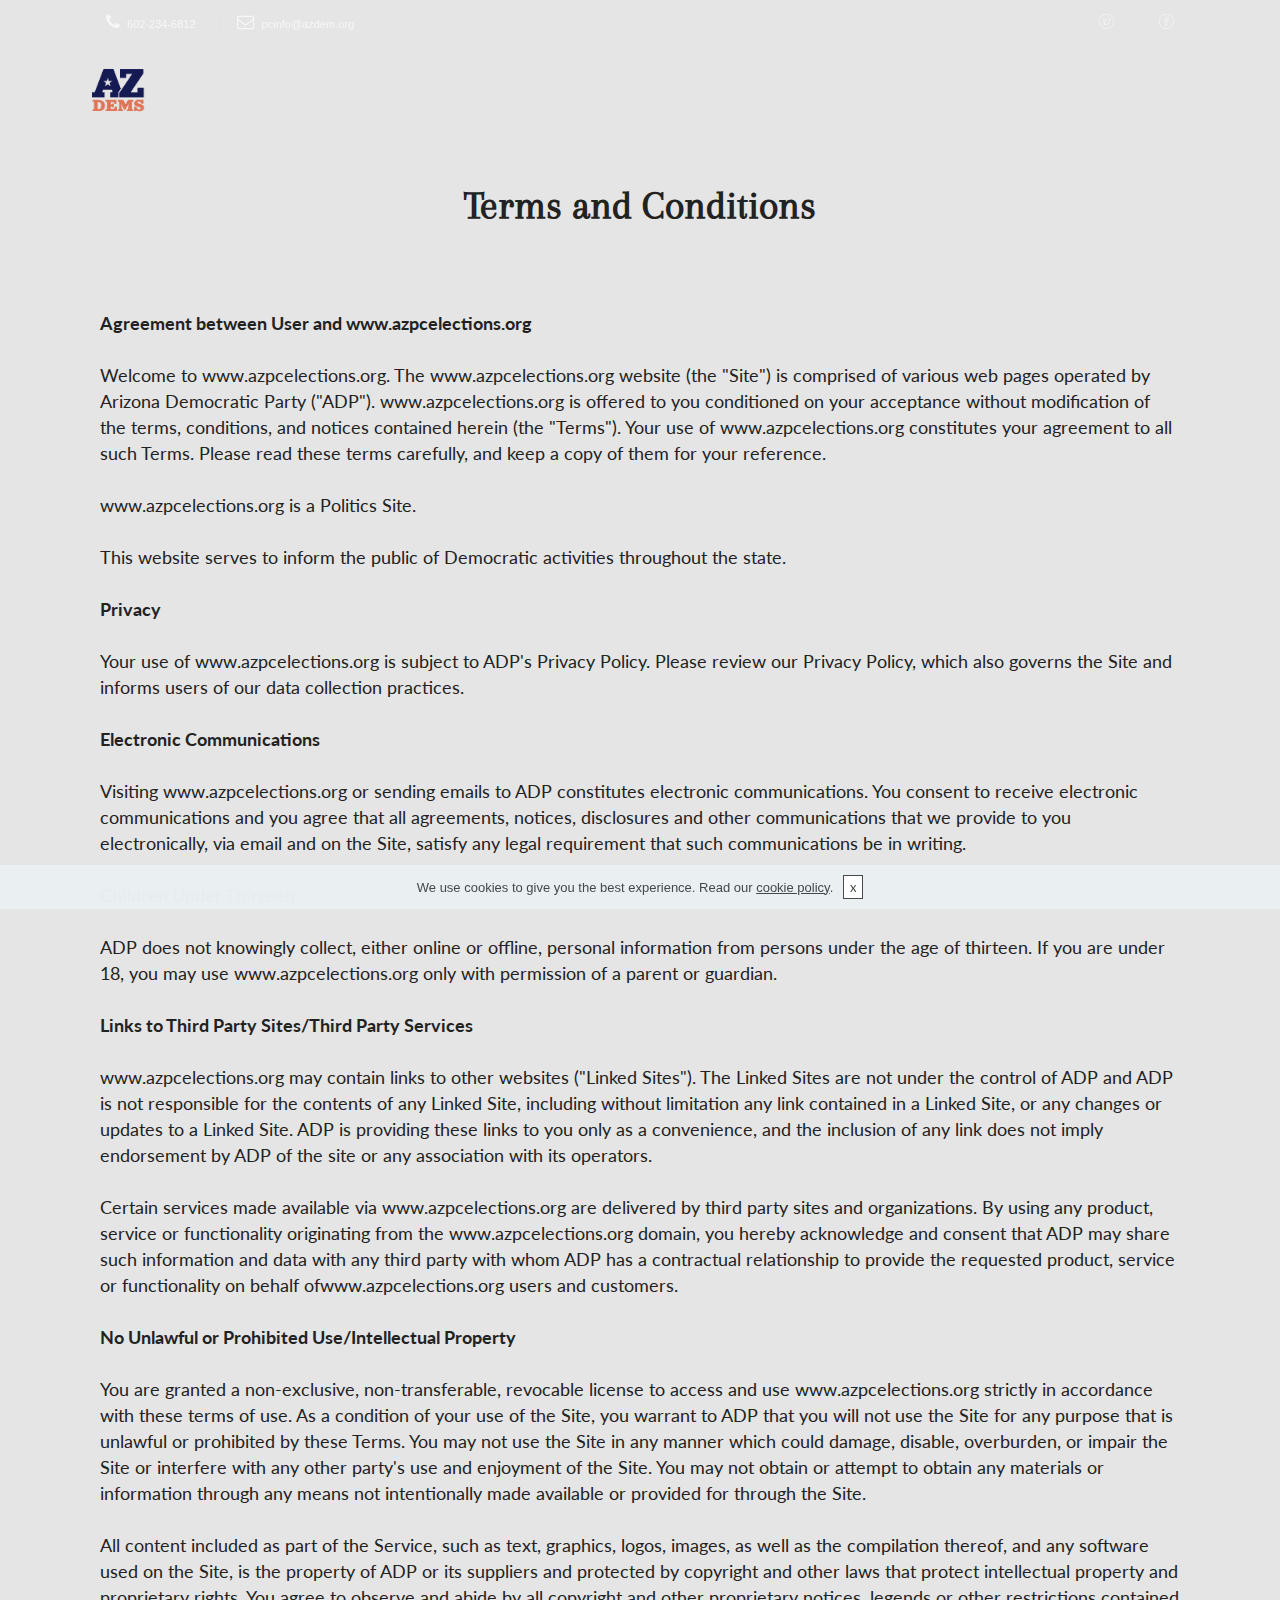
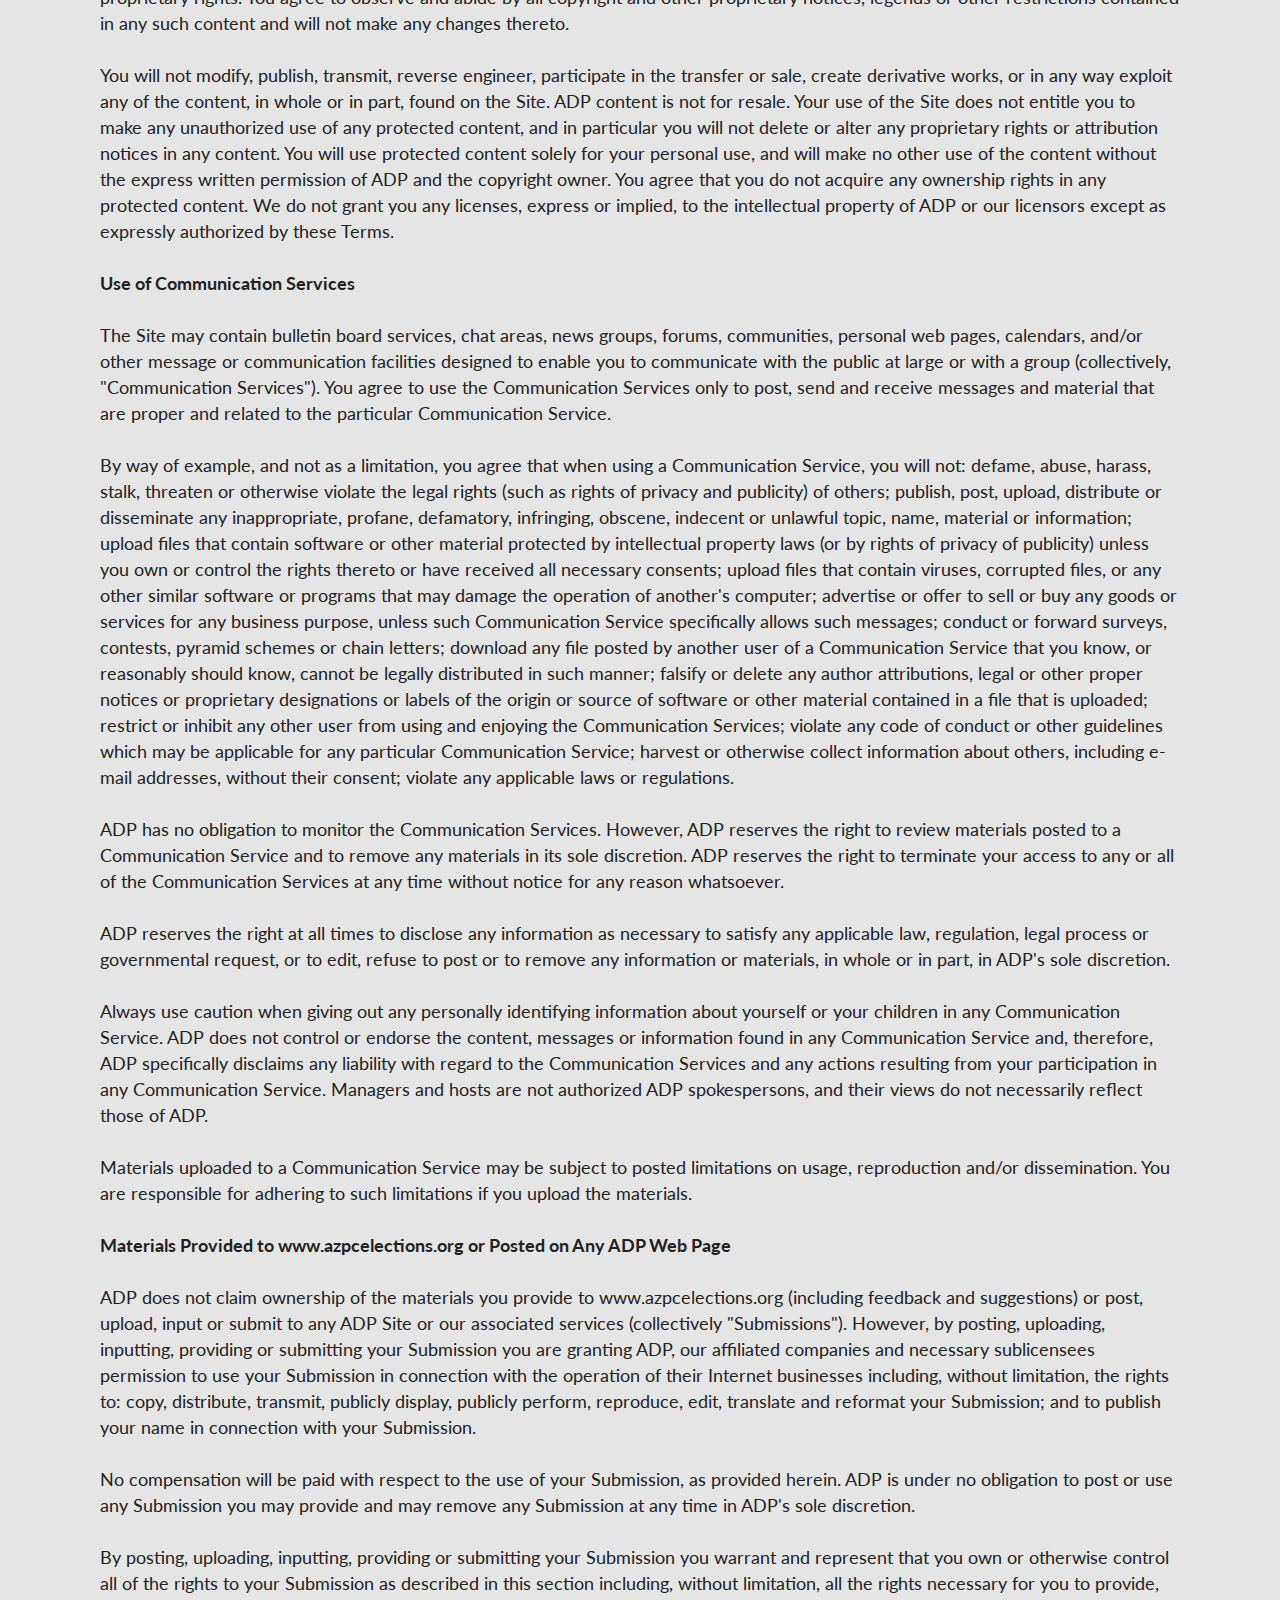
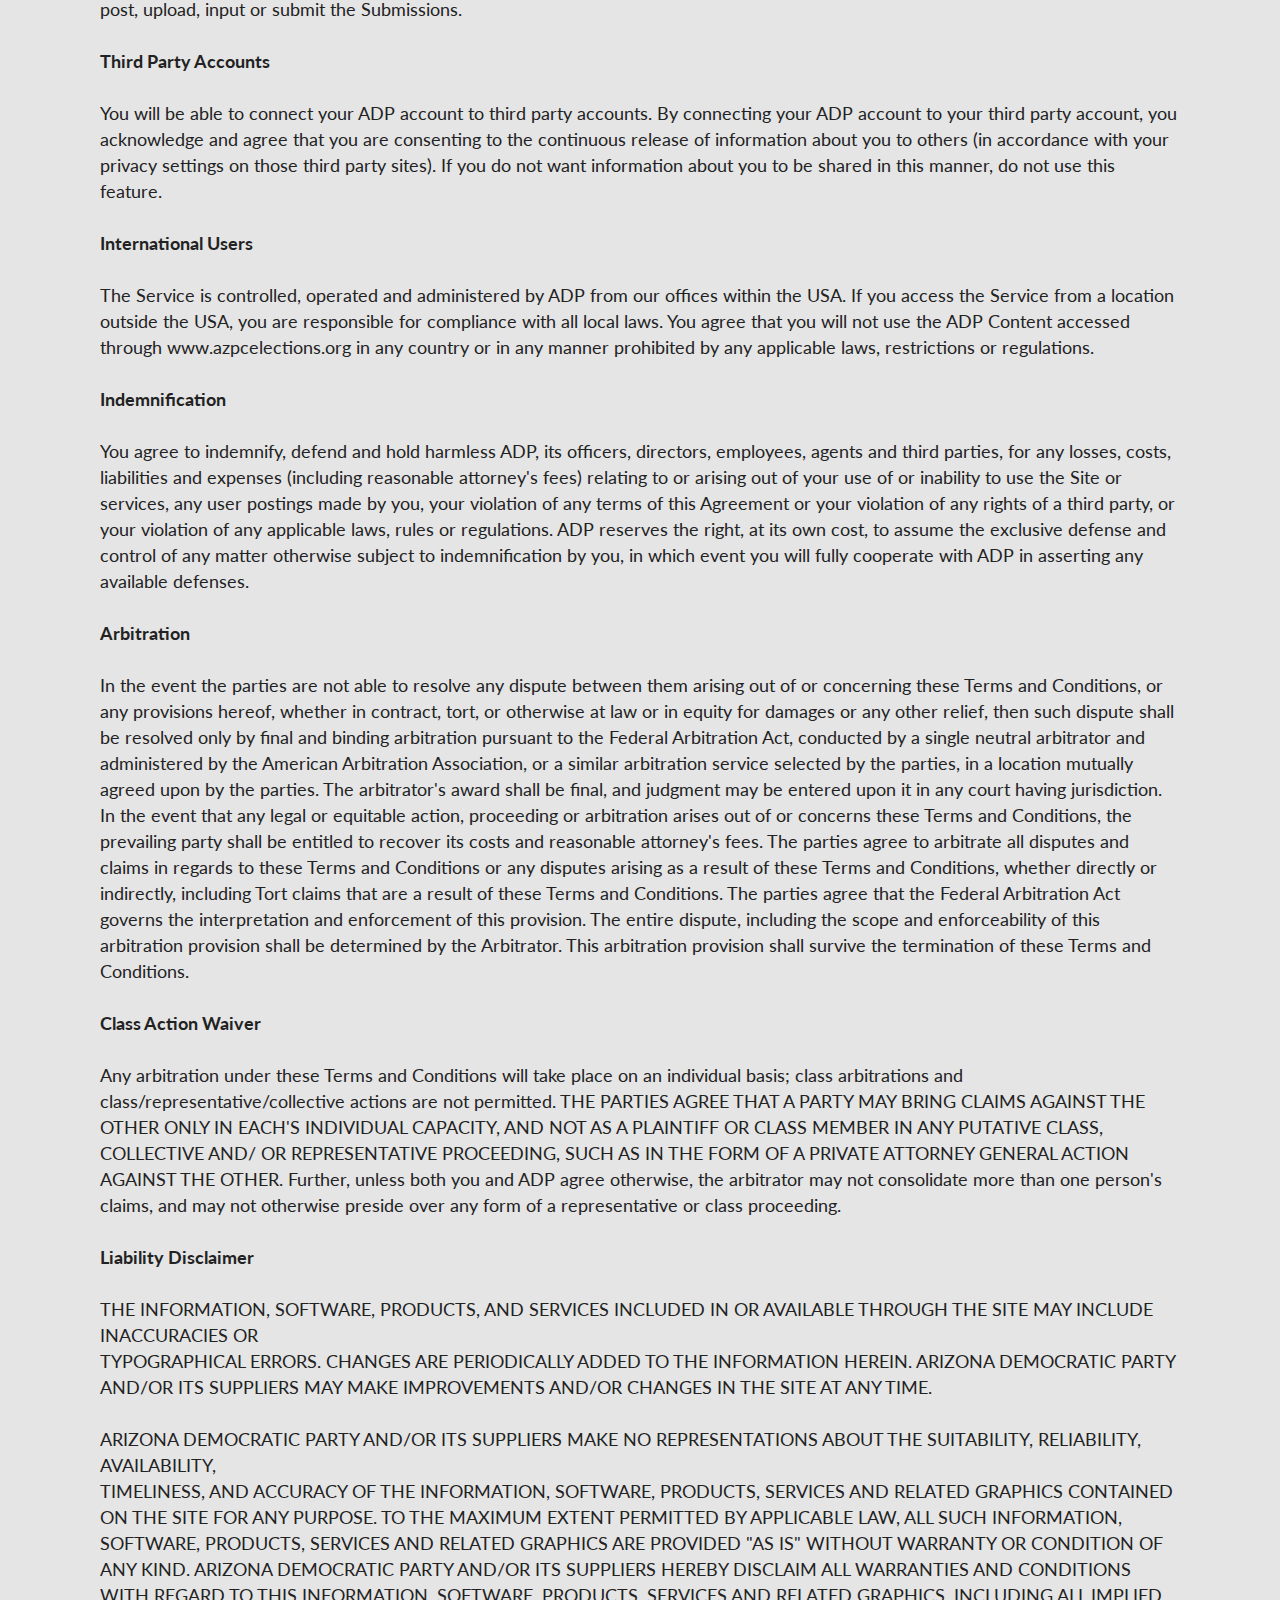
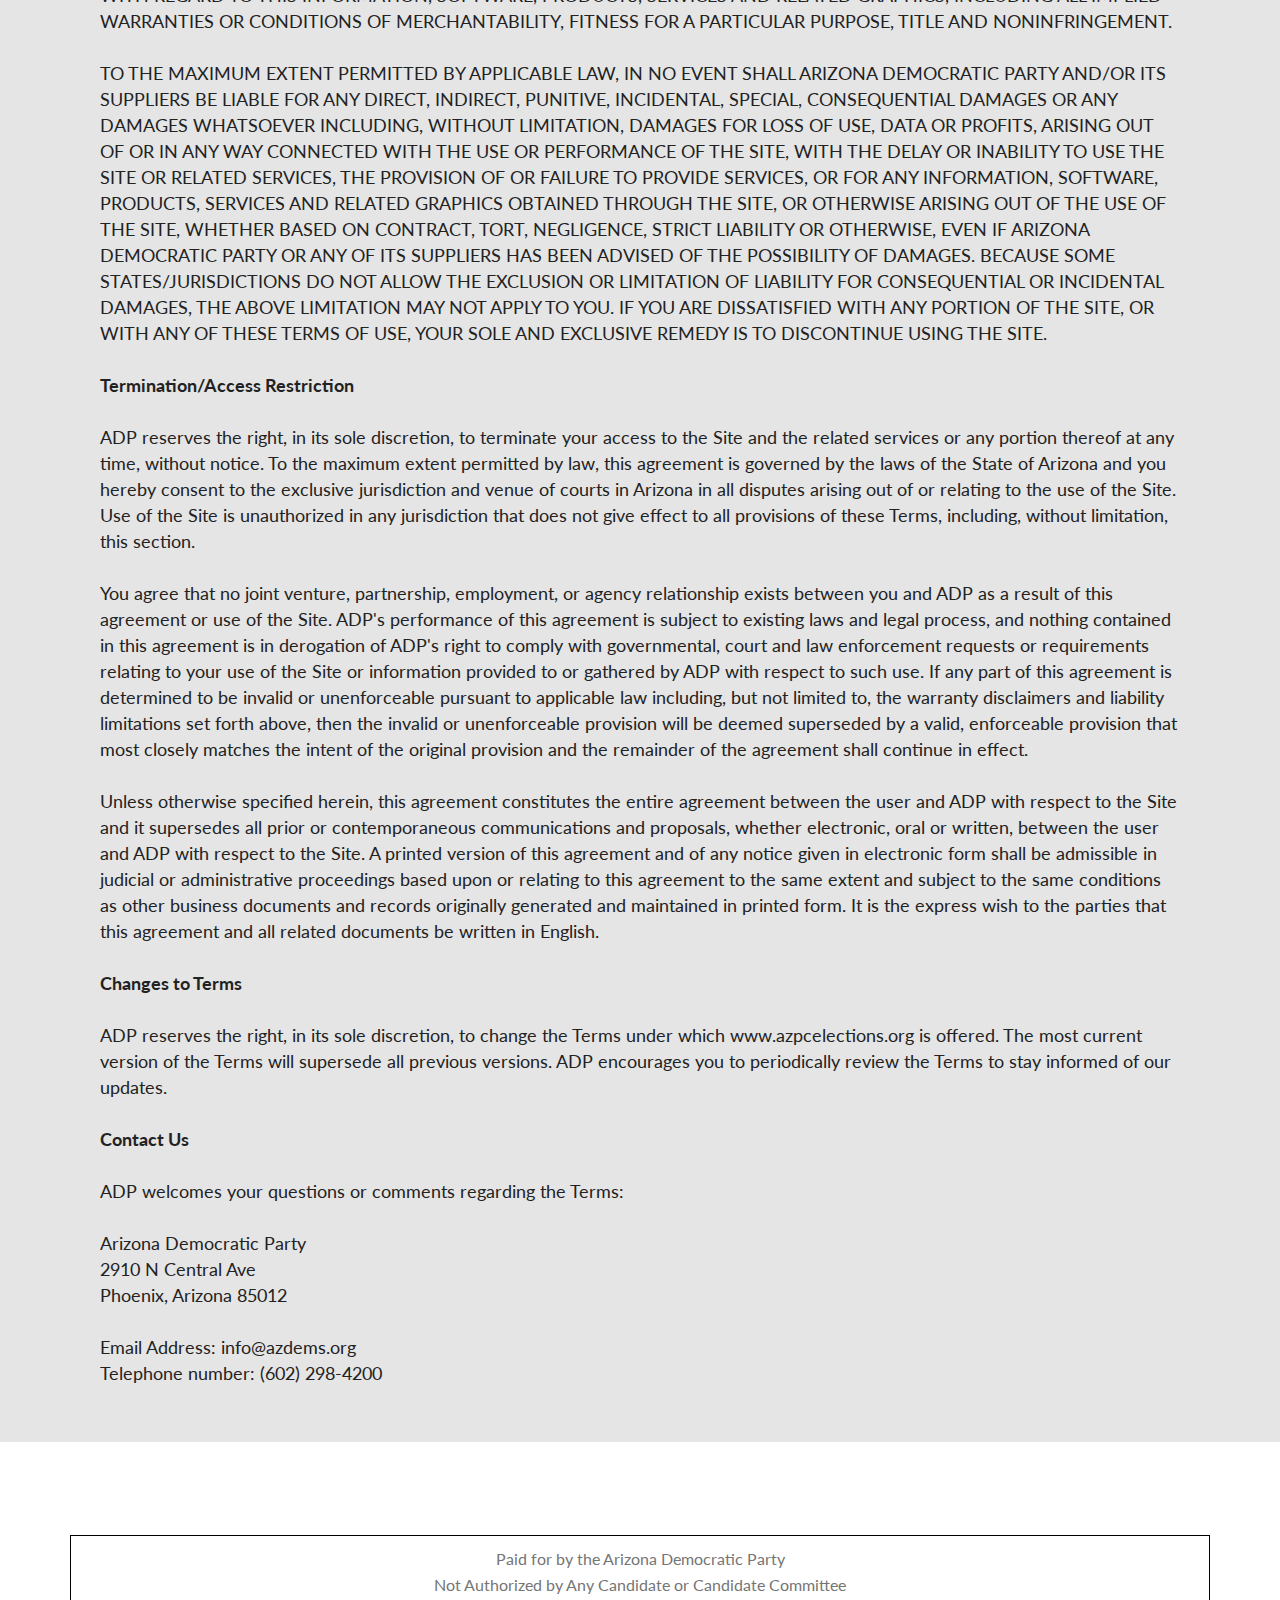
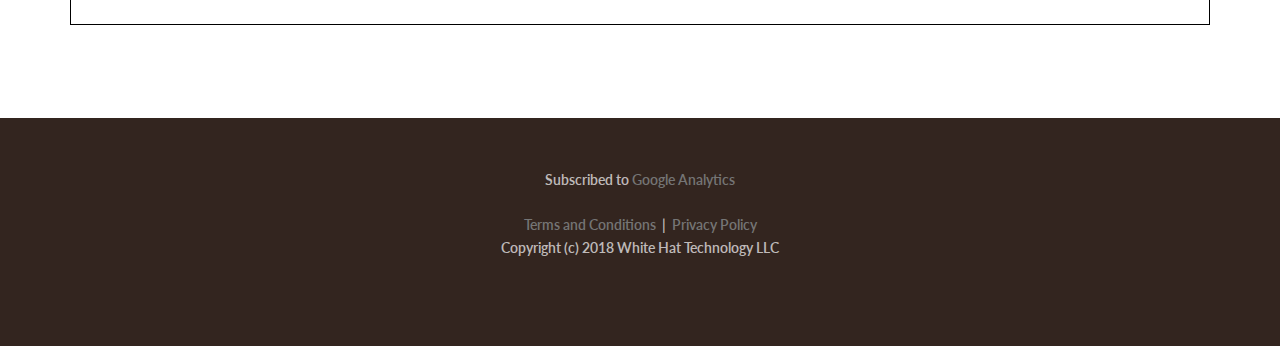
<file: TermsaConditions.html>
<!DOCTYPE html>
<html lang="en">
<head>
  
  <meta charset="UTF-8">
  <meta http-equiv="X-UA-Compatible" content="IE=edge">
  
  <meta name="viewport" content="width=device-width, initial-scale=1, minimum-scale=1">
  <link rel="shortcut icon" href="assets/images/az-dems-logo-main-logo-3-171x128.png" type="image/x-icon">
  <meta name="description" content="">
  
  <title>Terms and Conditions</title>
  <link rel="stylesheet" href="assets/et-line-font-plugin/style.css">
  <link rel="stylesheet" href="assets/font-awesome/css/font-awesome.css">
  <link rel="stylesheet" href="assets/tether/tether.min.css">
  <link rel="stylesheet" href="assets/bootstrap/css/bootstrap.min.css">
  <link rel="stylesheet" href="assets/socicon/css/socicon.min.css">
  <link rel="stylesheet" href="assets/dropdown/css/style.css">
  <link rel="stylesheet" href="assets/theme/css/style.css">
  <link rel="stylesheet" href="assets/formoid/recaptcha.css">
  <link rel="stylesheet" href="assets/mobirise/css/mbr-additional.css" type="text/css">
  
  
  

</head>
<body>
  <section class="menu2" id="menu2-2f" data-rv-view="129">

    <nav class="navbar navbar-dropdown transparent navbar-fixed-top bg-color">
        

            <div class="mbr-table mbr-table_top">
            <div class="container container-wide container-table">
                <div class="mbr-table-cell">

                    <div class="top-menu-link"><a href="tel:602-234-6812" class=""><span class="fa fa-phone mbr-iconfont mbr-iconfont-btn"></span>602-234-6812</a><a href="mailto:pcinfo@azdem.org" class=""><span class="fa fa-envelope-o mbr-iconfont mbr-iconfont-btn"></span>pcinfo@azdem.org</a></div>

                </div>
                <div class="mbr-table-cell">

                    <div class="top-menu-folow pull-xs-right"><a title="Twitter" target="_blank" href="https://twitter.com/azdemparty?ref_src=twsrc%5Egoogle%7Ctwcamp%5Eserp%7Ctwgr%5Eauthor" class=""><i class="icon-twitter"></i></a> <a title="Facebook" target="_blank" href="https://www.facebook.com/AZDemParty/" class=""><i class="icon-facebook"></i></a>   </div>

                </div>
            </div>
            </div>

            <div class="mbr-table mbr-table_bottom">
            <div class="container container-wide container-table">
                <div class="mbr-table-cell logo">

                    <div class="navbar-brand">
                        <a href="home.html" class="navbar-logo"><img src="assets/images/az-dems-logo-main-logo-3-171x128.png" alt=""></a>
                        
                    </div>

                </div>
                <div class="mbr-table-cell">

                    <ul class="nav-dropdown collapse pull-xs-right nav navbar-nav nav-list" id="exCollapsingNavbar"><li class="nav-item"><a class="nav-link link" href="#"></a></li><li class="nav-item"><a class="nav-link link" href="#"></a></li><li class="nav-item"><a class="nav-link link" href="#"></a></li><li class="nav-item"><a class="nav-link link" href="home.html#text1-m">Precinct committee</a></li><li class="nav-item"><a class="nav-link link" href="https://www.azdem.org/our-party/" target="_blank">Our PARTY</a></li><li class="nav-item"><a class="nav-link link" href="https://secure.actblue.com/donate/activate-membership?refcode=web_home&recurring=1" target="_blank">Donate</a></li></ul>

                    <button class="navbar-toggler pull-xs-right" type="button" data-toggle="collapse" data-target="#exCollapsingNavbar">
                        <em></em>
                    </button>

                </div>
            </div>
            </div>

        
    </nav>

</section>

<section class="mbr-section--bg-adapted mbr-section--relative mbr-after-navbar" id="text1-2h" data-rv-view="133" style="background-color: rgb(229, 229, 229);">
    <div class="intro page_head text-center" style="padding-top: 80px; padding-bottom: 40px;">
        
        <div class="container">
        <div class="container">
            <div class="row">
                <div class="col-md-12">
                    <h3 class="styled"><br><br>Terms and Conditions<br><br></h3>
                    <div class="separator transparent"></div>
                    <p><strong>Agreement between User and www.azpcelections.org 
<br></strong>
<br>Welcome to www.azpcelections.org. The www.azpcelections.org website (the "Site") is comprised of various web pages operated by Arizona Democratic Party ("ADP"). www.azpcelections.org is offered to you conditioned on your acceptance without modification of the terms, conditions, and notices contained herein (the "Terms"). Your use of www.azpcelections.org constitutes your agreement to all such Terms. Please read these terms carefully, and keep a copy of them for your reference. 
<br>
<br>www.azpcelections.org is a Politics Site. 
<br>
<br>This website serves to inform the public of Democratic activities throughout the state. 
<br>
<br><strong>Privacy 
</strong><br>
<br>Your use of www.azpcelections.org is subject to ADP's Privacy Policy. Please review our Privacy Policy, which also governs the Site and informs users of our data collection practices. 
<br>
<br><strong>Electronic Communications 
<br></strong>
<br>Visiting www.azpcelections.org or sending emails to ADP constitutes electronic communications. You consent to receive electronic communications and you agree that all agreements, notices, disclosures and other communications that we provide to you electronically, via email and on the Site, satisfy any legal requirement that such communications be in writing. 
<br>
<br><strong>Children Under Thirteen 
<br></strong>
<br>ADP does not knowingly collect, either online or offline, personal information from persons under the age of thirteen. If you are under 18, you may use www.azpcelections.org only with permission of a parent or guardian. 
<br>
<br><strong>Links to Third Party Sites/Third Party Services 
<br></strong>
<br>www.azpcelections.org may contain links to other websites ("Linked Sites"). The Linked Sites are not under the control of ADP and ADP is not responsible for the contents of any Linked Site, including without limitation any link contained in a Linked Site, or any changes or updates to a Linked Site. ADP is providing these links to you only as a convenience, and the inclusion of any link does not imply endorsement by ADP of the site or any association with its operators. 
<br>
<br>Certain services made available via www.azpcelections.org are delivered by third party sites and organizations. By using any product, service or functionality originating from the www.azpcelections.org domain, you hereby acknowledge and consent that ADP may share such information and data with any third party with whom ADP has a contractual relationship to provide the requested product, service or functionality on behalf ofwww.azpcelections.org users and customers. 
<br>
<br><strong>No Unlawful or Prohibited Use/Intellectual Property 
<br></strong>
<br>You are granted a non-exclusive, non-transferable, revocable license to access and use www.azpcelections.org strictly in accordance with these terms of use. As a condition of your use of the Site, you warrant to ADP that you will not use the Site for any purpose that is unlawful or prohibited by these Terms. You may not use the Site in any manner which could damage, disable, overburden, or impair the Site or interfere with any other party's use and enjoyment of the Site. You may not obtain or attempt to obtain any materials or information through any means not intentionally made available or provided for through the Site. 
<br>
<br>All content included as part of the Service, such as text, graphics, logos, images, as well as the compilation thereof, and any software used on the Site, is the property of ADP or its suppliers and protected by copyright and other laws that protect intellectual property and proprietary rights. You agree to observe and abide by all copyright and other proprietary notices, legends or other restrictions contained in any such content and will not make any changes thereto. 
<br>
<br>You will not modify, publish, transmit, reverse engineer, participate in the transfer or sale, create derivative works, or in any way exploit any of the content, in whole or in part, found on the Site. ADP content is not for resale. Your use of the Site does not entitle you to make any unauthorized use of any protected content, and in particular you will not delete or alter any proprietary rights or attribution notices in any content. You will use protected content solely for your personal use, and will make no other use of the content without the express written permission of ADP and the copyright owner. You agree that you do not acquire any ownership rights in any protected content. We do not grant you any licenses, express or implied, to the intellectual property of ADP or our licensors except as expressly authorized by these Terms. 
<br>
<br><strong>Use of Communication Services 
<br></strong>
<br>The Site may contain bulletin board services, chat areas, news groups, forums, communities, personal web pages, calendars, and/or other message or communication facilities designed to enable you to communicate with the public at large or with a group (collectively, "Communication Services"). You agree to use the Communication Services only to post, send and receive messages and material that are proper and related to the particular Communication Service. 
<br>
<br>By way of example, and not as a limitation, you agree that when using a Communication Service, you will not: defame, abuse, harass, stalk, threaten or otherwise violate the legal rights (such as rights of privacy and publicity) of others; publish, post, upload, distribute or disseminate any inappropriate, profane, defamatory, infringing, obscene, indecent or unlawful topic, name, material or information; upload files that contain software or other material protected by intellectual property laws (or by rights of privacy of publicity) unless you own or control the rights thereto or have received all necessary consents; upload files that contain viruses, corrupted files, or any other similar software or programs that may damage the operation of another's computer; advertise or offer to sell or buy any goods or services for any business purpose, unless such Communication Service specifically allows such messages; conduct or forward surveys, contests, pyramid schemes or chain letters; download any file posted by another user of a Communication Service that you know, or reasonably should know, cannot be legally distributed in such manner; falsify or delete any author attributions, legal or other proper notices or proprietary designations or labels of the origin or source of software or other material contained in a file that is uploaded; restrict or inhibit any other user from using and enjoying the Communication Services; violate any code of conduct or other guidelines which may be applicable for any particular Communication Service; harvest or otherwise collect information about others, including e-mail addresses, without their consent; violate any applicable laws or regulations. 
<br>
<br>ADP has no obligation to monitor the Communication Services. However, ADP reserves the right to review materials posted to a Communication Service and to remove any materials in its sole discretion. ADP reserves the right to terminate your access to any or all of the Communication Services at any time without notice for any reason whatsoever. 
<br>
<br>ADP reserves the right at all times to disclose any information as necessary to satisfy any applicable law, regulation, legal process or governmental request, or to edit, refuse to post or to remove any information or materials, in whole or in part, in ADP's sole discretion. 
<br>
<br>Always use caution when giving out any personally identifying information about yourself or your children in any Communication Service. ADP does not control or endorse the content, messages or information found in any Communication Service and, therefore, ADP specifically disclaims any liability with regard to the Communication Services and any actions resulting from your participation in any Communication Service. Managers and hosts are not authorized ADP spokespersons, and their views do not necessarily reflect those of ADP. 
<br>
<br>Materials uploaded to a Communication Service may be subject to posted limitations on usage, reproduction and/or dissemination. You are responsible for adhering to such limitations if you upload the materials. 
<br>
<br><strong>Materials Provided to www.azpcelections.org or Posted on Any ADP Web Page 
<br></strong>
<br>ADP does not claim ownership of the materials you provide to www.azpcelections.org (including feedback and suggestions) or post, upload, input or submit to any ADP Site or our associated services (collectively "Submissions"). However, by posting, uploading, inputting, providing or submitting your Submission you are granting ADP, our affiliated companies and necessary sublicensees permission to use your Submission in connection with the operation of their Internet businesses including, without limitation, the rights to: copy, distribute, transmit, publicly display, publicly perform, reproduce, edit, translate and reformat your Submission; and to publish your name in connection with your Submission. 
<br>
<br>No compensation will be paid with respect to the use of your Submission, as provided herein. ADP is under no obligation to post or use any Submission you may provide and may remove any Submission at any time in ADP's sole discretion. 
<br>
<br>By posting, uploading, inputting, providing or submitting your Submission you warrant and represent that you own or otherwise control all of the rights to your Submission as described in this section including, without limitation, all the rights necessary for you to provide, post, upload, input or submit the Submissions. 
<br>
<br><strong>Third Party Accounts 
<br></strong>
<br>You will be able to connect your ADP account to third party accounts. By connecting your ADP account to your third party account, you acknowledge and agree that you are consenting to the continuous release of information about you to others (in accordance with your privacy settings on those third party sites). If you do not want information about you to be shared in this manner, do not use this feature. 
<br>
<br><strong>International Users 
<br></strong>
<br>The Service is controlled, operated and administered by ADP from our offices within the USA. If you access the Service from a location outside the USA, you are responsible for compliance with all local laws. You agree that you will not use the ADP Content accessed through www.azpcelections.org in any country or in any manner prohibited by any applicable laws, restrictions or regulations. 
<br>
<br><strong>Indemnification 
<br></strong>
<br>You agree to indemnify, defend and hold harmless ADP, its officers, directors, employees, agents and third parties, for any losses, costs, liabilities and expenses (including reasonable attorney's fees) relating to or arising out of your use of or inability to use the Site or services, any user postings made by you, your violation of any terms of this Agreement or your violation of any rights of a third party, or your violation of any applicable laws, rules or regulations. ADP reserves the right, at its own cost, to assume the exclusive defense and control of any matter otherwise subject to indemnification by you, in which event you will fully cooperate with ADP in asserting any available defenses. 
<br>
<br><strong>Arbitration 
</strong><br>
<br>In the event the parties are not able to resolve any dispute between them arising out of or concerning these Terms and Conditions, or any provisions hereof, whether in contract, tort, or otherwise at law or in equity for damages or any other relief, then such dispute shall be resolved only by final and binding arbitration pursuant to the Federal Arbitration Act, conducted by a single neutral arbitrator and administered by the American Arbitration Association, or a similar arbitration service selected by the parties, in a location mutually agreed upon by the parties. The arbitrator's award shall be final, and judgment may be entered upon it in any court having jurisdiction. In the event that any legal or equitable action, proceeding or arbitration arises out of or concerns these Terms and Conditions, the prevailing party shall be entitled to recover its costs and reasonable attorney's fees. The parties agree to arbitrate all disputes and claims in regards to these Terms and Conditions or any disputes arising as a result of these Terms and Conditions, whether directly or indirectly, including Tort claims that are a result of these Terms and Conditions. The parties agree that the Federal Arbitration Act governs the interpretation and enforcement of this provision. The entire dispute, including the scope and enforceability of this arbitration provision shall be determined by the Arbitrator. This arbitration provision shall survive the termination of these Terms and Conditions. 
<br>
<br><strong>Class Action Waiver 
<br></strong>
<br>Any arbitration under these Terms and Conditions will take place on an individual basis; class arbitrations and class/representative/collective actions are not permitted. THE PARTIES AGREE THAT A PARTY MAY BRING CLAIMS AGAINST THE OTHER ONLY IN EACH'S INDIVIDUAL CAPACITY, AND NOT AS A PLAINTIFF OR CLASS MEMBER IN ANY PUTATIVE CLASS, COLLECTIVE AND/ OR REPRESENTATIVE PROCEEDING, SUCH AS IN THE FORM OF A PRIVATE ATTORNEY GENERAL ACTION AGAINST THE OTHER. Further, unless both you and ADP agree otherwise, the arbitrator may not consolidate more than one person's claims, and may not otherwise preside over any form of a representative or class proceeding. 
<br>
<br><strong>Liability Disclaimer 
<br></strong>
<br>THE INFORMATION, SOFTWARE, PRODUCTS, AND SERVICES INCLUDED IN OR AVAILABLE THROUGH THE SITE MAY INCLUDE INACCURACIES OR 
<br>TYPOGRAPHICAL ERRORS. CHANGES ARE PERIODICALLY ADDED TO THE INFORMATION HEREIN. ARIZONA DEMOCRATIC PARTY AND/OR ITS SUPPLIERS MAY MAKE IMPROVEMENTS AND/OR CHANGES IN THE SITE AT ANY TIME. 
<br>
<br>ARIZONA DEMOCRATIC PARTY AND/OR ITS SUPPLIERS MAKE NO REPRESENTATIONS ABOUT THE SUITABILITY, RELIABILITY, AVAILABILITY, 
<br>TIMELINESS, AND ACCURACY OF THE INFORMATION, SOFTWARE, PRODUCTS, SERVICES AND RELATED GRAPHICS CONTAINED ON THE SITE FOR ANY PURPOSE. TO THE MAXIMUM EXTENT PERMITTED BY APPLICABLE LAW, ALL SUCH INFORMATION, SOFTWARE, PRODUCTS, SERVICES AND RELATED GRAPHICS ARE PROVIDED "AS IS" WITHOUT WARRANTY OR CONDITION OF ANY KIND. ARIZONA DEMOCRATIC PARTY AND/OR ITS SUPPLIERS HEREBY DISCLAIM ALL WARRANTIES AND CONDITIONS WITH REGARD TO THIS INFORMATION, SOFTWARE, PRODUCTS, SERVICES AND RELATED GRAPHICS, INCLUDING ALL IMPLIED WARRANTIES OR CONDITIONS OF MERCHANTABILITY, FITNESS FOR A PARTICULAR PURPOSE, TITLE AND NONINFRINGEMENT. 
<br>
<br>TO THE MAXIMUM EXTENT PERMITTED BY APPLICABLE LAW, IN NO EVENT SHALL ARIZONA DEMOCRATIC PARTY AND/OR ITS SUPPLIERS BE LIABLE FOR ANY DIRECT, INDIRECT, PUNITIVE, INCIDENTAL, SPECIAL, CONSEQUENTIAL DAMAGES OR ANY DAMAGES WHATSOEVER INCLUDING, WITHOUT LIMITATION, DAMAGES FOR LOSS OF USE, DATA OR PROFITS, ARISING OUT OF OR IN ANY WAY CONNECTED WITH THE USE OR PERFORMANCE OF THE SITE, WITH THE DELAY OR INABILITY TO USE THE SITE OR RELATED SERVICES, THE PROVISION OF OR FAILURE TO PROVIDE SERVICES, OR FOR ANY INFORMATION, SOFTWARE, PRODUCTS, SERVICES AND RELATED GRAPHICS OBTAINED THROUGH THE SITE, OR OTHERWISE ARISING OUT OF THE USE OF THE SITE, WHETHER BASED ON CONTRACT, TORT, NEGLIGENCE, STRICT LIABILITY OR OTHERWISE, EVEN IF ARIZONA DEMOCRATIC PARTY OR ANY OF ITS SUPPLIERS HAS BEEN ADVISED OF THE POSSIBILITY OF DAMAGES. BECAUSE SOME STATES/JURISDICTIONS DO NOT ALLOW THE EXCLUSION OR LIMITATION OF LIABILITY FOR CONSEQUENTIAL OR INCIDENTAL DAMAGES, THE ABOVE LIMITATION MAY NOT APPLY TO YOU. IF YOU ARE DISSATISFIED WITH ANY PORTION OF THE SITE, OR WITH ANY OF THESE TERMS OF USE, YOUR SOLE AND EXCLUSIVE REMEDY IS TO DISCONTINUE USING THE SITE. 
<br>
<br><strong>Termination/Access Restriction 
<br></strong>
<br>ADP reserves the right, in its sole discretion, to terminate your access to the Site and the related services or any portion thereof at any time, without notice. To the maximum extent permitted by law, this agreement is governed by the laws of the State of Arizona and you hereby consent to the exclusive jurisdiction and venue of courts in Arizona in all disputes arising out of or relating to the use of the Site. Use of the Site is unauthorized in any jurisdiction that does not give effect to all provisions of these Terms, including, without limitation, this section. 
<br>
<br>You agree that no joint venture, partnership, employment, or agency relationship exists between you and ADP as a result of this agreement or use of the Site. ADP's performance of this agreement is subject to existing laws and legal process, and nothing contained in this agreement is in derogation of ADP's right to comply with governmental, court and law enforcement requests or requirements relating to your use of the Site or information provided to or gathered by ADP with respect to such use. If any part of this agreement is determined to be invalid or unenforceable pursuant to applicable law including, but not limited to, the warranty disclaimers and liability limitations set forth above, then the invalid or unenforceable provision will be deemed superseded by a valid, enforceable provision that most closely matches the intent of the original provision and the remainder of the agreement shall continue in effect. 
<br>
<br>Unless otherwise specified herein, this agreement constitutes the entire agreement between the user and ADP with respect to the Site and it supersedes all prior or contemporaneous communications and proposals, whether electronic, oral or written, between the user and ADP with respect to the Site. A printed version of this agreement and of any notice given in electronic form shall be admissible in judicial or administrative proceedings based upon or relating to this agreement to the same extent and subject to the same conditions as other business documents and records originally generated and maintained in printed form. It is the express wish to the parties that this agreement and all related documents be written in English. 
<br>
<br><strong>Changes to Terms 
<br></strong>
<br>ADP reserves the right, in its sole discretion, to change the Terms under which www.azpcelections.org is offered. The most current version of the Terms will supersede all previous versions. ADP encourages you to periodically review the Terms to stay informed of our updates. 
<br>
<br><strong>Contact Us 
<br></strong>
<br>ADP welcomes your questions or comments regarding the Terms: 
<br><br>Arizona Democratic Party 
<br>2910 N Central Ave 
<br>Phoenix, Arizona 85012
<br>
<br>Email Address: info@azdems.org
<br>Telephone number: (602) 298-4200</p>
                </div>
            </div>
        </div>
    </div>
</div></section>

<div id="custom-html-2i"><section class="mbr-section" data-rv-view="41">
   <div class="mbr-section__container container mbr-section__container--isolated">
             
           <div class="clearbox"><p>Paid for by the Arizona Democratic Party <br>
               Not Authorized by Any Candidate or Candidate Committee</p></div>   
   </div>
</section></div>

<section class="mbr-section--bg-adapted mbr-section--relative mbr-section mbr-section--no-padding" id="footer2-2g" data-rv-view="131" style="background-color: rgb(51, 37, 31);">
        
        <footer class="footer">
        <div class="content-wide">
        <div class="container-wide container">
            <div class="row">
        
                <div class="copyright nopadding">
                    <span>Subscribed to <a href="https://www.google.com/analytics/analytics/#?modal_active=none" target="_blank">Google Analytics</a><br><br><a href="TermsandConditions.html">Terms and Conditions</a>&nbsp; | &nbsp;<a href="PrivacyPolicy.html">Privacy Policy</a><br>Copyright (c) 2018 White Hat Technology LLC<a href="page1.html"><br></a>&nbsp;<br></span>
                </div>
            </div>

        </div>
    </div>
    </footer>
</section>


  <script src="assets/web/assets/jquery/jquery.min.js"></script>
  <script src="assets/tether/tether.min.js"></script>
  <script src="assets/bootstrap/js/bootstrap.min.js"></script>
  <script src="assets/smooth-scroll/SmoothScroll.js"></script>
  <script src="assets/cookies-alert-plugin/cookies-alert-core.js"></script>
  <script src="assets/cookies-alert-plugin/cookies-alert-script.js"></script>
  <script src="assets/dropdown/js/script.min.js"></script>
  <script src="assets/theme/js/script.js"></script>
  <script src="assets/formoid/formoid.min.js"></script>
  
  
<input name="cookieData" type="hidden" data-cookie-colortext="#424a4d" data-cookie-colorbg="rgba(234, 239, 241, 0.99)" data-cookie-colorbutton="#ffffff" data-cookie-colorlink="#424a4d" data-cookie-underlinelink="true" data-cookie-text="We use cookies to give you the best experience. Read our <a href='privacy.html'>cookie policy</a>.">
  
</body>
</html>
</file>
<file: assets/et-line-font-plugin/style.css>
@font-face {
	font-family: 'et-line';
	src:url('fonts/et-line.eot');
	src:url('fonts/et-line.eot?#iefix') format('embedded-opentype'),
		url('fonts/et-line.woff') format('woff'),
		url('fonts/et-line.ttf') format('truetype'),
		url('fonts/et-line.svg#et-line') format('svg');
	font-weight: normal;
	font-style: normal;
}

/* Use the following CSS code if you want to use data attributes for inserting your icons */
.etl-icon, [data-icon]:before {
	font-family: 'et-line';
	content: attr(data-icon);
	speak: none;
	font-weight: normal;
	font-variant: normal;
	text-transform: none;
	line-height: 1;
	-webkit-font-smoothing: antialiased;
	-moz-osx-font-smoothing: grayscale;
	display:inline-block;
}

/* Use the following CSS code if you want to have a class per icon */
/*
Instead of a list of all class selectors,
you can use the generic selector below, but it's slower:
[class*="icon-"] {
*/
.icon-mobile, .icon-laptop, .icon-desktop, .icon-tablet, .icon-phone, .icon-document, .icon-documents, .icon-search, .icon-clipboard, .icon-newspaper, .icon-notebook, .icon-book-open, .icon-browser, .icon-calendar, .icon-presentation, .icon-picture, .icon-pictures, .icon-video, .icon-camera, .icon-printer, .icon-toolbox, .icon-briefcase, .icon-wallet, .icon-gift, .icon-bargraph, .icon-grid, .icon-expand, .icon-focus, .icon-edit, .icon-adjustments, .icon-ribbon, .icon-hourglass, .icon-lock, .icon-megaphone, .icon-shield, .icon-trophy, .icon-flag, .icon-map, .icon-puzzle, .icon-basket, .icon-envelope, .icon-streetsign, .icon-telescope, .icon-gears, .icon-key, .icon-paperclip, .icon-attachment, .icon-pricetags, .icon-lightbulb, .icon-layers, .icon-pencil, .icon-tools, .icon-tools-2, .icon-scissors, .icon-paintbrush, .icon-magnifying-glass, .icon-circle-compass, .icon-linegraph, .icon-mic, .icon-strategy, .icon-beaker, .icon-caution, .icon-recycle, .icon-anchor, .icon-profile-male, .icon-profile-female, .icon-bike, .icon-wine, .icon-hotairballoon, .icon-globe, .icon-genius, .icon-map-pin, .icon-dial, .icon-chat, .icon-heart, .icon-cloud, .icon-upload, .icon-download, .icon-target, .icon-hazardous, .icon-piechart, .icon-speedometer, .icon-global, .icon-compass, .icon-lifesaver, .icon-clock, .icon-aperture, .icon-quote, .icon-scope, .icon-alarmclock, .icon-refresh, .icon-happy, .icon-sad, .icon-facebook, .icon-twitter, .icon-googleplus, .icon-rss, .icon-tumblr, .icon-linkedin, .icon-dribbble {
	font-family: 'et-line';
	speak: none;
	font-style: normal;
	font-weight: normal;
	font-variant: normal;
	text-transform: none;
	line-height: 1;
	-webkit-font-smoothing: antialiased;
	-moz-osx-font-smoothing: grayscale;
	display:inline-block;
}
.icon-mobile:before {
	content: "\e000";
}
.icon-laptop:before {
	content: "\e001";
}
.icon-desktop:before {
	content: "\e002";
}
.icon-tablet:before {
	content: "\e003";
}
.icon-phone:before {
	content: "\e004";
}
.icon-document:before {
	content: "\e005";
}
.icon-documents:before {
	content: "\e006";
}
.icon-search:before {
	content: "\e007";
}
.icon-clipboard:before {
	content: "\e008";
}
.icon-newspaper:before {
	content: "\e009";
}
.icon-notebook:before {
	content: "\e00a";
}
.icon-book-open:before {
	content: "\e00b";
}
.icon-browser:before {
	content: "\e00c";
}
.icon-calendar:before {
	content: "\e00d";
}
.icon-presentation:before {
	content: "\e00e";
}
.icon-picture:before {
	content: "\e00f";
}
.icon-pictures:before {
	content: "\e010";
}
.icon-video:before {
	content: "\e011";
}
.icon-camera:before {
	content: "\e012";
}
.icon-printer:before {
	content: "\e013";
}
.icon-toolbox:before {
	content: "\e014";
}
.icon-briefcase:before {
	content: "\e015";
}
.icon-wallet:before {
	content: "\e016";
}
.icon-gift:before {
	content: "\e017";
}
.icon-bargraph:before {
	content: "\e018";
}
.icon-grid:before {
	content: "\e019";
}
.icon-expand:before {
	content: "\e01a";
}
.icon-focus:before {
	content: "\e01b";
}
.icon-edit:before {
	content: "\e01c";
}
.icon-adjustments:before {
	content: "\e01d";
}
.icon-ribbon:before {
	content: "\e01e";
}
.icon-hourglass:before {
	content: "\e01f";
}
.icon-lock:before {
	content: "\e020";
}
.icon-megaphone:before {
	content: "\e021";
}
.icon-shield:before {
	content: "\e022";
}
.icon-trophy:before {
	content: "\e023";
}
.icon-flag:before {
	content: "\e024";
}
.icon-map:before {
	content: "\e025";
}
.icon-puzzle:before {
	content: "\e026";
}
.icon-basket:before {
	content: "\e027";
}
.icon-envelope:before {
	content: "\e028";
}
.icon-streetsign:before {
	content: "\e029";
}
.icon-telescope:before {
	content: "\e02a";
}
.icon-gears:before {
	content: "\e02b";
}
.icon-key:before {
	content: "\e02c";
}
.icon-paperclip:before {
	content: "\e02d";
}
.icon-attachment:before {
	content: "\e02e";
}
.icon-pricetags:before {
	content: "\e02f";
}
.icon-lightbulb:before {
	content: "\e030";
}
.icon-layers:before {
	content: "\e031";
}
.icon-pencil:before {
	content: "\e032";
}
.icon-tools:before {
	content: "\e033";
}
.icon-tools-2:before {
	content: "\e034";
}
.icon-scissors:before {
	content: "\e035";
}
.icon-paintbrush:before {
	content: "\e036";
}
.icon-magnifying-glass:before {
	content: "\e037";
}
.icon-circle-compass:before {
	content: "\e038";
}
.icon-linegraph:before {
	content: "\e039";
}
.icon-mic:before {
	content: "\e03a";
}
.icon-strategy:before {
	content: "\e03b";
}
.icon-beaker:before {
	content: "\e03c";
}
.icon-caution:before {
	content: "\e03d";
}
.icon-recycle:before {
	content: "\e03e";
}
.icon-anchor:before {
	content: "\e03f";
}
.icon-profile-male:before {
	content: "\e040";
}
.icon-profile-female:before {
	content: "\e041";
}
.icon-bike:before {
	content: "\e042";
}
.icon-wine:before {
	content: "\e043";
}
.icon-hotairballoon:before {
	content: "\e044";
}
.icon-globe:before {
	content: "\e045";
}
.icon-genius:before {
	content: "\e046";
}
.icon-map-pin:before {
	content: "\e047";
}
.icon-dial:before {
	content: "\e048";
}
.icon-chat:before {
	content: "\e049";
}
.icon-heart:before {
	content: "\e04a";
}
.icon-cloud:before {
	content: "\e04b";
}
.icon-upload:before {
	content: "\e04c";
}
.icon-download:before {
	content: "\e04d";
}
.icon-target:before {
	content: "\e04e";
}
.icon-hazardous:before {
	content: "\e04f";
}
.icon-piechart:before {
	content: "\e050";
}
.icon-speedometer:before {
	content: "\e051";
}
.icon-global:before {
	content: "\e052";
}
.icon-compass:before {
	content: "\e053";
}
.icon-lifesaver:before {
	content: "\e054";
}
.icon-clock:before {
	content: "\e055";
}
.icon-aperture:before {
	content: "\e056";
}
.icon-quote:before {
	content: "\e057";
}
.icon-scope:before {
	content: "\e058";
}
.icon-alarmclock:before {
	content: "\e059";
}
.icon-refresh:before {
	content: "\e05a";
}
.icon-happy:before {
	content: "\e05b";
}
.icon-sad:before {
	content: "\e05c";
}
.icon-facebook:before {
	content: "\e05d";
}
.icon-twitter:before {
	content: "\e05e";
}
.icon-googleplus:before {
	content: "\e05f";
}
.icon-rss:before {
	content: "\e060";
}
.icon-tumblr:before {
	content: "\e061";
}
.icon-linkedin:before {
	content: "\e062";
}
.icon-dribbble:before {
	content: "\e063";
}
</file>
<file: assets/soundcloud-plugin/style.css>
.addons-container {
  position: relative;
  margin-left: auto;
  margin-right: auto;
  padding-right: 15px;
  padding-left: 15px; }
  @media (min-width: 576px) {
    .addons-container {
      padding-right: 15px;
      padding-left: 15px; } }
  @media (min-width: 768px) {
    .addons-container {
      padding-right: 15px;
      padding-left: 15px; } }
  @media (min-width: 992px) {
    .addons-container {
      padding-right: 15px;
      padding-left: 15px; } }
  @media (min-width: 1200px) {
    .addons-container {
      padding-right: 15px;
      padding-left: 15px; } }
  @media (min-width: 576px) {
    .addons-container {
      width: 540px;
      max-width: 100%; } }
  @media (min-width: 768px) {
    .addons-container {
      width: 720px;
      max-width: 100%; } }
  @media (min-width: 992px) {
    .addons-container {
      width: 960px;
      max-width: 100%; } }
  @media (min-width: 1200px) {
    .addons-container {
      width: 1140px;
      max-width: 100%; } }

.addons-container-inner{
    position: relative;
    width: 100%;
    min-height: 1px;
    padding-right: 15px;
    padding-left: 15px;
}
@media (min-width: 567px) {
    .addons-container-inner{
        -ms-flex: 0 0 66.666667%;
        flex: 0 0 66.666667%;
        max-width: 66.666667%;
    }
}
.addons-row{
    display: flex;
    justify-content:center;
}
</file>
<file: assets/dropdown/css/style.css>
.navbar-dropdown {
  left: 0;
  padding: 0;
  position: absolute;
  right: 0;
  top: 0;
  transition: all 0.45s ease;
  z-index: 1030; }
  .navbar-dropdown .navbar-brand {
    float: none;
    font-size: 0;
    padding: 1.25rem 0;
    position: relative;
    transition: padding 0.25s ease;
    white-space: nowrap; }
    .navbar-dropdown .navbar-brand::before {
      content: "";
      display: inline-block;
      height: 100%;
      vertical-align: middle; }
  .navbar-dropdown .navbar-logo,
  .navbar-dropdown .navbar-caption {
    display: inline-block;
    vertical-align: middle; }
  .navbar-dropdown .navbar-logo {
    margin-right: 0.8rem;
    transition: margin 0.3s ease-in-out; }
    .navbar-dropdown .navbar-logo img {
      height: 3.125rem;
      transition: all 0.3s ease-in-out; }
  .navbar-dropdown .mbr-table-cell {
    height: 5.625rem; }
  .navbar-dropdown .navbar-caption {
    font-family: "Montserrat";
    font-size: 1rem;
    font-weight: 700;
    white-space: normal; }
    .navbar-dropdown .navbar-caption, .navbar-dropdown .navbar-caption:hover {
      color: inherit;
      text-decoration: none; }
  .navbar-dropdown.navbar-fixed-top {
    position: fixed; }
  .navbar-dropdown.bg-color.transparent {
    background: none !important; }
  .navbar-dropdown.navbar-short .navbar-brand {
    padding: 0.625rem 0; }
  .navbar-dropdown.navbar-short .navbar-logo {
    margin-right: 0.5rem; }
    .navbar-dropdown.navbar-short .navbar-logo img {
      height: 2.375rem; }
  .navbar-dropdown.navbar-short .mbr-table-cell {
    height: 3.625rem; }
  .navbar-dropdown .navbar-close {
    left: 0.6875rem;
    position: fixed;
    top: 0.75rem;
    z-index: 1000; }
  .navbar-dropdown.opened .navbar-brand,
  .navbar-dropdown.opened .navbar-toggler {
    display: none; }
  .navbar-dropdown .hamburger-icon {
    content: "";
    width: 16px;
    -webkit-box-shadow: 0 -6px 0 1px,0 0 0 1px,0 6px 0 1px;
    -moz-box-shadow: 0 -6px 0 1px,0 0 0 1px,0 6px 0 1px;
    box-shadow: 0 -6px 0 1px,0 0 0 1px,0 6px 0 1px; }
  .navbar-dropdown .close-icon {
    position: relative;
    width: 21px;
    height: 21px;
    overflow: hidden; }
    .navbar-dropdown .close-icon::before, .navbar-dropdown .close-icon::after {
      content: '';
      position: absolute;
      height: 2px;
      width: 100%;
      top: 50%;
      left: 0;
      margin-top: -1px; }
    .navbar-dropdown .close-icon::before {
      transform: rotate(45deg);
      -ms-transform: rotate(45deg);
      -webkit-transform: rotate(45deg); }
    .navbar-dropdown .close-icon::after {
      transform: rotate(-45deg);
      -ms-transform: rotate(-45deg);
      -webkit-transform: rotate(-45deg); }

.dropdown-menu .dropdown-toggle[data-toggle="dropdown-submenu"]::after {
  border-bottom: 0.35em solid transparent;
  border-left: 0.35em solid;
  border-right: 0;
  border-top: 0.35em solid transparent;
  margin-left: 0.3rem; }

.dropdown-menu .dropdown-item:focus {
  outline: 0; }

.nav-dropdown {
  display: table !important;
  font-family: "Montserrat";
  font-size: 0.75rem;
  font-weight: 700;
  height: auto !important; }
  .nav-dropdown .nav-item {
    display: table-cell;
    float: none;
    vertical-align: middle; }
  .nav-dropdown .nav-btn {
    padding-left: 1rem; }
  .nav-dropdown .link {
    margin: 1.667em;
    padding: 0;
    transition: color .2s ease-in-out; }
    .nav-dropdown .link.dropdown-toggle {
      margin-right: 2.583em; }
      .nav-dropdown .link.dropdown-toggle::after {
        margin-left: .25rem;
        border-top: 0.35em solid;
        border-right: 0.35em solid transparent;
        border-left: 0.35em solid transparent;
        border-bottom: 0; }
      .nav-dropdown .link.dropdown-toggle::after {
        display: block;
        margin-top: -0.1667em;
        position: absolute;
        right: 1.3333em;
        top: 50%; }
      .nav-dropdown .link.dropdown-toggle[aria-expanded="true"] {
        margin: 0;
        padding: 1.667em 2.583em 1.667em 1.667em; }
  .nav-dropdown .link::after,
  .nav-dropdown .dropdown-item::after {
    color: inherit; }
  .nav-dropdown .btn {
    font-size: 0.75rem;
    font-weight: 700;
    letter-spacing: 0;
    margin-bottom: 0;
    padding-left: 1.25rem;
    padding-right: 1.25rem; }
  .nav-dropdown .dropdown-menu {
    border-radius: 0;
    border: 0;
    left: 0;
    margin: 0;
    padding-bottom: 1.25rem;
    padding-top: 1.25rem; }
  .nav-dropdown .dropdown-submenu {
    left: 100%;
    margin-left: 0.125rem;
    margin-top: -1.25rem;
    top: 0; }
  .nav-dropdown .dropdown-item {
    font-size: 0.8125rem;
    font-weight: 500;
    line-height: 2;
    padding: 0.3846em 4.615em 0.3846em 1.5385em;
    position: relative;
    transition: color .2s ease-in-out, background-color .2s ease-in-out; }
    .nav-dropdown .dropdown-item::after {
      margin-top: -0.3077em;
      position: absolute;
      right: 1.1538em;
      top: 50%; }
    .nav-dropdown .dropdown-item:focus, .nav-dropdown .dropdown-item:hover {
      background: none; }

@media (max-width: 767px) {
  .nav-dropdown.navbar-toggleable-sm {
    bottom: 0;
    display: none;
    left: 0;
    overflow-x: hidden;
    position: fixed;
    top: 0;
    transform: translateX(-100%);
    -ms-transform: translateX(-100%);
    -webkit-transform: translateX(-100%);
    width: 18.75rem;
    z-index: 999; } }
.nav-dropdown.navbar-toggleable-xl {
  bottom: 0;
  display: none;
  left: 0;
  overflow-x: hidden;
  position: fixed;
  top: 0;
  transform: translateX(-100%);
  -ms-transform: translateX(-100%);
  -webkit-transform: translateX(-100%);
  width: 18.75rem;
  z-index: 999; }

.nav-dropdown-sm {
  display: block !important;
  overflow-x: hidden;
  overflow: auto;
  padding-top: 3.875rem; }
  .nav-dropdown-sm::after {
    content: "";
    display: block;
    height: 3rem;
    width: 100%; }
  .nav-dropdown-sm.collapse.in ~ .navbar-close {
    display: block !important; }
  .nav-dropdown-sm.collapsing, .nav-dropdown-sm.collapse.in {
    transform: translateX(0);
    -ms-transform: translateX(0);
    -webkit-transform: translateX(0);
    transition: all 0.25s ease-out;
    -webkit-transition: all 0.25s ease-out; }
  .nav-dropdown-sm.collapsing[aria-expanded="false"] {
    transform: translateX(-100%);
    -ms-transform: translateX(-100%);
    -webkit-transform: translateX(-100%); }
  .nav-dropdown-sm .nav-item {
    display: block;
    margin-left: 0 !important;
    padding-left: 0; }
  .nav-dropdown-sm .link,
  .nav-dropdown-sm .dropdown-item {
    border-top: 1px dotted rgba(255, 255, 255, 0.1);
    font-size: 0.8125rem;
    line-height: 1.6;
    margin: 0 !important;
    padding: 0.875rem 2.4rem 0.875rem 1.5625rem !important;
    position: relative;
    white-space: normal; }
    .nav-dropdown-sm .link:focus, .nav-dropdown-sm .link:hover,
    .nav-dropdown-sm .dropdown-item:focus,
    .nav-dropdown-sm .dropdown-item:hover {
      background: rgba(0, 0, 0, 0.2) !important; }
  .nav-dropdown-sm .nav-btn {
    position: relative;
    padding: 1.5625rem 1.5625rem 0 1.5625rem; }
    .nav-dropdown-sm .nav-btn::before {
      border-top: 1px dotted rgba(255, 255, 255, 0.1);
      content: "";
      left: 0;
      position: absolute;
      top: 0;
      width: 100%; }
    .nav-dropdown-sm .nav-btn + .nav-btn {
      padding-top: 0.625rem; }
      .nav-dropdown-sm .nav-btn + .nav-btn::before {
        display: none; }
  .nav-dropdown-sm .btn {
    padding: 0.625rem 0; }
  .nav-dropdown-sm .dropdown-toggle::after {
    position: absolute;
    right: 1.25rem;
    top: 50%;
    margin-top: -0.154em; }
  .nav-dropdown-sm .dropdown-toggle[data-toggle="dropdown-submenu"]::after {
    margin-left: .25rem;
    border-top: 0.35em solid;
    border-right: 0.35em solid transparent;
    border-left: 0.35em solid transparent;
    border-bottom: 0; }
  .nav-dropdown-sm .dropdown-toggle[data-toggle="dropdown-submenu"][aria-expanded="true"]::after {
    border-top: 0;
    border-right: 0.35em solid transparent;
    border-left: 0.35em solid transparent;
    border-bottom: 0.35em solid; }
  .nav-dropdown-sm .dropdown-menu {
    margin: 0;
    padding: 0;
    position: relative;
    top: 0;
    left: 0;
    width: 100%;
    border: 0;
    float: none;
    border-radius: 0;
    background: none; }

.is-builder .nav-dropdown.collapsing {
  transition: none !important; }

/*# sourceMappingURL=style.css.map */
</file>
<file: assets/theme/css/style.css>
.engine {
	position: absolute;
	text-indent: -2400px;
	text-align: center;
	padding: 0;
	top: 0;
	left: -2400px;
}@import url(https://fonts.googleapis.com/css?family=Arapey:400,400i);

.brandName {
  display: inline-block;
}


.mbr-brand--inline .mbr-brand__logo,
.mbr-brand--inline .mbr-brand__name {
  display: inline-block;
  vertical-align: middle;
}
.mbr-brand--inline .mbr-brand__logo {
  padding-right: 10px;
}
.mbr-brand--inline .mbr-brand__name {
  margin: 0;
  text-align: left;
}

.mbr-navbar:before,
.mbr-navbar__container {
  height: 98px;
}
.mbr-navbar--ss .mbr-navbar__brand-link:after,
.mbr-navbar--ss .mbr-navbar__brand-img {
  height: 74px;
}
.mbr-navbar--ss:before,
.mbr-navbar--ss .mbr-navbar__container {
  height: 98px;
}
.mbr-navbar--xs .mbr-navbar__brand-link:after,
.mbr-navbar--xs .mbr-navbar__brand-img {
  height: 32px;
}
.mbr-navbar--xs:before,
.mbr-navbar--xs .mbr-navbar__container {
  height: 56px;
}
.mbr-navbar--s .mbr-navbar__brand-link:after,
.mbr-navbar--s .mbr-navbar__brand-img {
  height: 48px;
}
.mbr-navbar--s:before,
.mbr-navbar--s .mbr-navbar__container {
  height: 72px;
}
.mbr-navbar--m .mbr-navbar__brand-link:after,
.mbr-navbar--m .mbr-navbar__brand-img {
  height: 64px;
}
.mbr-navbar--m:before,
.mbr-navbar--m .mbr-navbar__container {
  height: 88px;
}
.mbr-navbar--l .mbr-navbar__brand-link:after,
.mbr-navbar--l .mbr-navbar__brand-img {
  height: 96px;
}
.mbr-navbar--l:before,
.mbr-navbar--l .mbr-navbar__container {
  height: 120px;
}
.mbr-navbar--xl .mbr-navbar__brand-link:after,
.mbr-navbar--xl .mbr-navbar__brand-img {
  height: 128px;
}
.mbr-navbar--xl:before,
.mbr-navbar--xl .mbr-navbar__container {
  height: 152px;
}
.mbr-navbar--short .mbr-navbar__brand-link:after,
.mbr-navbar--short .mbr-navbar__brand-img {
  /*ksa-fix*/
  height: 55px;
}
.mbr-navbar--short:before,
.mbr-navbar--short .mbr-navbar__container {
  height: 64px;
}
.mbr-navbar--short .mbr-navbar__container {
  padding: 12px 0;
}
@media (max-width: 767px) {
  .mbr-navbar--short .mbr-navbar__brand-link:after,
  .mbr-navbar--short .mbr-navbar__brand-img {
    /*ksa-fix*/
    height: 50px; 
  }
  .mbr-navbar--short:before,
  .mbr-navbar--short .mbr-navbar__container {
    height: 45px;
  }
  .mbr-navbar--short .mbr-navbar__container {
    padding: 7px 0;
  }
}
.mbr-navbar__brand-img {
  position: relative;
}
.mbr-navbar__brand-img,
.mbr-navbar__container,
.mbr-navbar__section {
  -webkit-transition: all 300ms ease-in-out 0s;
  -o-transition: all 300ms ease-in-out 0s;
  transition: all 300ms ease-in-out 0s;
}

.mbr-navbar--collapsed.mbr-navbar--open .mbr-navbar__brand-img,
.mbr-navbar--collapsed.mbr-navbar--open .mbr-navbar__container {
  -webkit-transition: none;
  -o-transition: none;
  transition: none;
}

@media (max-width: 991px) {

  .mbr-navbar--auto-collapse.mbr-navbar--open .mbr-navbar__brand-img,
  .mbr-navbar--auto-collapse.mbr-navbar--open .mbr-navbar__container {
    -webkit-transition: none;
    -o-transition: none;
    transition: none;
  }
}

@media (max-width: 768px) {
  .mbr-navbar__brand-img {
    padding-left: 10px;
  }
}





.mbr-section {
  padding: 0 20px;
}
.mbr-section--no-padding {
  padding: 0;
}


.mbr-section__container {
  padding: 0;
  position: relative;
  z-index: 3;
}
.mbr-section__container--center {
  text-align: center;
}
.mbr-section__container--std-padding {
  padding: 93px 0;
}
.mbr-section__container--std-top-padding {
  padding-top: 93px;
}
.mbr-section__container--std-bot-padding {
  padding-bottom: 93px;
}
.mbr-section__container--sm-padding {
  padding: 41px 0;
}
.mbr-section__container--sm-top-padding {
  padding-top: 41px;
}
.mbr-section__container--sm-bot-padding {
  padding-bottom: 41px;
}
.mbr-section__container--isolated {
  padding-bottom: 93px;
  padding-top: 93px;
}
.mbr-section__container--first {
  padding-top: 93px;
  padding-bottom: 41px;
}
.mbr-section__container--middle {
  padding-bottom: 41px;
}
.mbr-section__container--last {
  padding-bottom: 93px;
}
.mbr-section__row {
  margin-left: -24px;
  margin-right: -24px;
}
.mbr-section__col {
  overflow: hidden;
  padding-left: 24px;
  padding-right: 24px;
}
.mbr-section__left {
  padding-right: 40px;
}
.mbr-section__right {
  padding-left: 15px;
}
.mbr-section__header {
  line-height: 1.5em;
  margin: -10px 0 0;
  text-align: center;
}
@media (min-width: 768px) {
  .mbr-section--short-paddings .mbr-section__container--std-padding {
    padding: 59px 0;
  }
  .mbr-section--short-paddings .mbr-section__container--std-top-padding {
    padding-top: 59px;
  }
  .mbr-section--short-paddings .mbr-section__container--std-bot-padding {
    padding-bottom: 59px;
  }
  .mbr-section--short-paddings .mbr-section__container--sm-padding {
    padding: 41px 0;
  }
  .mbr-section--short-paddings .mbr-section__container--sm-top-padding {
    padding-top: 41px;
  }
  .mbr-section--short-paddings .mbr-section__container--sm-bot-padding {
    padding-bottom: 41px;
  }
  .mbr-section--short-paddings .mbr-section__container--isolated {
    padding-bottom: 59px;
    padding-top: 59px;
  }
  .mbr-section--short-paddings .mbr-section__container--first {
    padding-top: 59px;
    padding-bottom: 41px;
  }
  .mbr-section--short-paddings .mbr-section__container--middle {
    padding-bottom: 41px;
  }
  .mbr-section--short-paddings .mbr-section__container--last {
    padding-bottom: 59px;
  }
}

.mbr-box {
  display: table;
  width: 100%;
}
.mbr-box--fixed {
  table-layout: fixed;
}
.mbr-box--stretched {
  height: 100%;
}
.mbr-box__magnet {
  display: table-cell;
  float: none;
  height: 100%;
  margin-bottom: 0;
  margin-top: 0;
  text-align: center;
  vertical-align: middle;
}
.mbr-box__magnet--sm-padding {
  padding: 41px 0;
}
.mbr-box__magnet--top-left,
.mbr-box__magnet--top-center,
.mbr-box__magnet--top-right {
  vertical-align: top;
}
.mbr-box__magnet--bottom-left,
.mbr-box__magnet--bottom-center,
.mbr-box__magnet--bottom-right {
  vertical-align: bottom;
}
.mbr-box__magnet--top-left,
.mbr-box__magnet--center-left,
.mbr-box__magnet--bottom-left {
  text-align: left;
}
.mbr-box__magnet--top-right,
.mbr-box__magnet--center-right,
.mbr-box__magnet--bottom-right {
  text-align: right;
}
.mbr-box__container {
  height: 50%;
}
@media (max-width: 767px) {
  .mbr-box__container {
    height: 100%;
  }
  .mbr-box--adapted {
    display: block;
  }
  .mbr-box--adapted > .mbr-box__magnet {
    display: block;
    height: auto;
  }
}

.mbr-section {
  padding: 0 20px;
}
.mbr-section--no-padding {
  padding: 0;
}
.mbr-section--relative {
  position: relative;
}
.mbr-section--fixed-size {
  overflow: hidden;
}
.mbr-section--full-height {
  height: 100vh;
}
.mbr-section--full-height.mbr-after-navbar:before {
  display: none;
}
.mbr-section--bg-adapted {
  background-attachment: scroll;
  background-position: center;
  background-repeat: no-repeat;
  background-size: cover;
}
.mbr-section--gray {
  background-color: #444444;
}
.mbr-section--light-gray {
  background-color: #f0f0f0;
}
.mbr-section--dark-gray {
  background-color: #3c3c3c;
}
.mbr-section__container {
  padding: 0;
  position: relative;
  z-index: 3;
}
.mbr-section__container--center {
  text-align: center;
}
.mbr-section__container--std-padding {
  padding: 93px 0;
}
.mbr-section__container--std-top-padding {
  padding-top: 93px;
}
.mbr-section__container--std-bot-padding {
  padding-bottom: 93px;
}
.mbr-section__container--sm-padding {
  padding: 41px 0;
}
.mbr-section__container--sm-top-padding {
  padding-top: 41px;
}
.mbr-section__container--sm-bot-padding {
  padding-bottom: 41px;
}
.mbr-section__container--isolated {
  padding-bottom: 93px;
  padding-top: 93px;
}
.mbr-section__container--first {
  padding-top: 93px;
  padding-bottom: 41px;
}
.mbr-section__container--middle {
  padding-bottom: 41px;
}
.mbr-section__container--last {
  padding-bottom: 93px;
}
.mbr-section__row {
  margin-left: -24px;
  margin-right: -24px;
}
.mbr-section__col {
  overflow: hidden;
  padding-left: 24px;
  padding-right: 24px;
}
.mbr-section__left {
  padding-right: 40px;
}
.mbr-section__right {
  padding-left: 15px;
}
.mbr-section__header {
  line-height: 1.5em;
  margin: -10px 0 0;
  text-align: center;
}
@media (min-width: 768px) {
  .mbr-section--short-paddings .mbr-section__container--std-padding {
    padding: 59px 0;
  }
  .mbr-section--short-paddings .mbr-section__container--std-top-padding {
    padding-top: 59px;
  }
  .mbr-section--short-paddings .mbr-section__container--std-bot-padding {
    padding-bottom: 59px;
  }
  .mbr-section--short-paddings .mbr-section__container--sm-padding {
    padding: 41px 0;
  }
  .mbr-section--short-paddings .mbr-section__container--sm-top-padding {
    padding-top: 41px;
  }
  .mbr-section--short-paddings .mbr-section__container--sm-bot-padding {
    padding-bottom: 41px;
  }
  .mbr-section--short-paddings .mbr-section__container--isolated {
    padding-bottom: 59px;
    padding-top: 59px;
  }
  .mbr-section--short-paddings .mbr-section__container--first {
    padding-top: 59px;
    padding-bottom: 41px;
  }
  .mbr-section--short-paddings .mbr-section__container--middle {
    padding-bottom: 41px;
  }
  .mbr-section--short-paddings .mbr-section__container--last {
    padding-bottom: 59px;
  }
}
@media (max-width: 767px) {
  .mbr-section__left {
    padding-right: 15px;
  }
  .mbr-section__right {
    padding-left: 15px;
    padding-top: 51px;
  }
}

.mbr-overlay {
  background: #222;
  bottom: 0;
  left: 0;
  position: absolute;
  right: 0;
  top: 0;
  z-index: 1;
}
.mbr-overlay ~ *{
  z-index: 2;
}

.mbr-hero {
  color: #fff;
  position: relative;
}
.mbr-hero__text {
  font-size: 46px;
  font-weight: bold;
  left: -2px;
  letter-spacing: 2px;
  line-height: 50px;
  margin: -18px 0 1px 0;
  padding-bottom: 41px;
  position: relative;
  top: 8px;
  color: #fff;
}
.mbr-hero__subtext {
  font-size: 21px;
  line-height: 29px;
  margin: -32px 0 3px 0;
  padding: 0 0 41px 0;
  position: relative;
  top: 6px;
  color: #fff;

}

.mbr-buttons {
  margin: -26px 0 13px 0;
  position: relative;
  text-align: left;
  top: 26px;
}
.mbr-buttons__btn,
.mbr-buttons__link {
  margin: 0 10px 13px 0;
}
.mbr-buttons__btn,
.mbr-buttons__link,
.mbr-buttons__btn:hover,
.mbr-buttons__link:hover {
  text-decoration: none;
}
.mbr-buttons--top {
  top: 44px;
  margin-top: -62px;
}
.mbr-buttons--no-offset {
  margin-top: 0;
  top: 0;
}
.mbr-buttons--only-links {
  left: -20px;
}
.mbr-buttons--center {
  left: 5px;
  text-align: center;
}
.mbr-buttons--center.mbr-buttons--only-links {
  left: 0;
}
.mbr-buttons--right {
  text-align: right;
}
.mbr-buttons--right .mbr-buttons__btn,
.mbr-buttons--right .mbr-buttons__link {
  margin: 0 0 13px 10px;
}
.mbr-buttons--right.mbr-buttons--only-links {
  left: 20px;
}
.mbr-buttons--activated {
  left: 5px;
  text-align: center;
}
.mbr-buttons--activated .mbr-buttons__btn,
.mbr-buttons--activated .mbr-buttons__link {
  margin-left: 0;
  margin-right: 0;
}
.mbr-buttons--activated .mbr-buttons__link {
  font-size: 25px;
  padding: 10px 30px 2px;
}
.mbr-buttons--activated .mbr-buttons__btn {
  font-size: 15px;
  margin-top: 9px;
  padding: 15px 30px;
}
.mbr-buttons--freeze.mbr-buttons--activated .mbr-buttons__link {
  font-size: 25px !important;
}
.mbr-buttons--freeze.mbr-buttons--activated .mbr-buttons__link,
.mbr-buttons--freeze.mbr-buttons--activated .mbr-buttons__link:hover {
  color: #fff !important;
}
.mbr-buttons--freeze.mbr-buttons--activated .mbr-buttons__btn {
  font-size: 15px !important;
}
@media (max-width: 991px) {
  .mbr-buttons {
    top: 0;
  }
  form:not(.mbr-form) .mbr-buttons {
    top: 26px;
  }
  .mbr-buttons:first-child {
    margin-top: 0;
  }
  .mbr-buttons--active {
    left: 5px;
    text-align: center;
  }
  .mbr-buttons--active .mbr-buttons__btn,
  .mbr-buttons--active .mbr-buttons__link {
    margin-left: 0;
    margin-right: 0;
  }
  .mbr-buttons--right.mbr-buttons--only-links {
    left: 0;
  }
  .mbr-buttons--active .mbr-buttons__link {
    font-size: 25px;
    padding: 10px 30px 2px;
  }
  .mbr-buttons--active .mbr-buttons__btn {
    font-size: 15px;
    margin-top: 9px;
    padding: 15px 30px;
  }
  .mbr-buttons--freeze.mbr-buttons--active .mbr-buttons__link {
    font-size: 25px !important;
  }
  .mbr-buttons--freeze.mbr-buttons--active .mbr-buttons__link,
  .mbr-buttons--freeze.mbr-buttons--active .mbr-buttons__link:hover {
    color: #fff !important;
  }
  .mbr-buttons--freeze.mbr-buttons--active .mbr-buttons__btn {
    font-size: 15px !important;
  }
}
@media (max-width: 767px) {
  .mbr-buttons--auto-align {
    left: 5px;
    margin-top: -26px;
    text-align: center;
    top: 26px;
  }
  .mbr-buttons--auto-align.mbr-buttons--only-links {
    left: 0;
  }
}
@media (max-width: 530px) {
  .mbr-buttons {
    left: 0;
  }
  .mbr-buttons__btn,
  .mbr-buttons__link,
  .mbr-buttons--right .mbr-buttons__btn,
  .mbr-buttons--right .mbr-buttons__link {
    display: inline-block;
    margin: 0 0 13px 0;
    text-align: center;
    width: 100%;
  }
  .mbr-buttons--activated .mbr-buttons__btn,
  .mbr-buttons--activated .mbr-buttons__link,
  .mbr-buttons--active .mbr-buttons__btn,
  .mbr-buttons--active .mbr-buttons__link {
    width: auto;
  }
  .mbr-buttons--activated .mbr-buttons__btn,
  .mbr-buttons--active .mbr-buttons__btn {
    margin-top: 9px;
  }
}


.mbr-plan {
  /*padding-bottom: 41px;*/
  /*padding-left: 1px;*/
  /*padding-right: 0;*/
  position: relative;
}
.mbr-plan--first,
.mbr-plan:first-child {
  padding-left: 0;
}
/*
.mbr-plan--last,
.mbr-plan:last-child {
  padding-bottom: 93px;
}*/

@media (max-width: 767px) {
  .mbr-plan,
  .mbr-plan--first,
  .mbr-plan:first-child {
    padding-left: 15px;
    padding-right: 15px;
  }
  .mbr-plan__number {
    font-size: 79px;
  }
  .mbr-plan__details {
    font-size: 17px;
  }
  .mbr-plan--favorite {
    margin: 0;
    top: 0;
  }
}

.container{
  position: relative;
  z-index: 77;
  background-color: inherit;
}

.container-fluid {
  position: relative;
  z-index: 77;
}

.testimonials4 .row {
  margin-right: 0;
}



.mbr-figure {
  display: inline-block;
  line-height: 1px;
  margin: 0;
  max-width: 100%;
  overflow: hidden;
  position: relative;
}
.quote3 .mbr-figure {
  overflow: visible;
}
.mbr-figure--no-bg {
  background: none;
}
.mbr-figure--full-width {
  display: block;
  width: 100%;
}
.mbr-figure.mbr-after-navbar:before {
  display: none;
}
.mbr-figure--full-width iframe,
.mbr-figure--full-width .mbr-figure__img,
.mbr-figure--full-width .mbr-figure__map {
  width: 100%;
}
.mbr-figure iframe,
.mbr-figure__img,
.mbr-figure__map {
  max-width: 100%;
}
.mbr-figure__map {
  height: 400px;
  line-height: 1.3em;
}
.mbr-figure__map--short {
  height: 278px;
}
.mbr-figure__map--big {
  height: 640px;
}
.mbr-figure__caption {
  background: rgba(0, 0, 0, 0.5);
  bottom: 0;
  color: #fff;
  display: block;
  font-size: 17px;
  left: 0;
  line-height: 1.3em;
  min-height: 53px;
  padding: 17px 20px;
  position: absolute;
  text-align: left;
  width: 100%;
}
.mbr-figure__caption--no-padding {
  padding: 17px 0;
}
.mbr-figure--wysiwyg .mbr-figure__caption a,
.mbr-figure--wysiwyg .mbr-figure__caption a:hover {
  color: inherit;
  text-decoration: underline;
}
.mbr-figure--caption-inside-top .mbr-figure__caption {
  bottom: auto;
  top: 0;
}
.mbr-figure--caption-outside-top .mbr-figure__caption,
.mbr-figure--caption-outside-bottom .mbr-figure__caption {
  background: none;
  position: relative;
}
.mbr-figure--no-bg.mbr-figure--caption-outside-top .mbr-figure__caption,
.mbr-figure--no-bg.mbr-figure--caption-outside-bottom .mbr-figure__caption {
  color: #252525;
}
.mbr-figure--no-bg.mbr-figure--caption-outside-top .mbr-figure__caption {
  margin-top: -3px;
  padding-top: 0;
}
.mbr-figure--no-bg.mbr-figure--caption-outside-bottom .mbr-figure__caption {
  margin-top: -2px;
  padding-bottom: 0;
  top: 2px;
}
.mbr-figure__caption--std-grid {
  background: none;
  z-index: 2;
}
.mbr-gallery .mbr-figure__caption--std-grid {
  overflow: hidden;
}
@media (min-width: 768px) {
  .mbr-figure__caption--std-grid {
    width: 715px;
    left: 50%;
    margin-left: -357.5px;
    padding: 17px 0;
  }
}
@media (min-width: 992px) {
  .mbr-figure__caption--std-grid {
    width: 935px;
    margin-left: -467.5px;
  }
}
@media (min-width: 1200px) {
  .mbr-figure__caption--std-grid {
    width: 1150px;
    margin-left: -575px;
  }
}
.mbr-figure__caption--std-grid:before {
  bottom: 0;
  content: "";
  position: absolute;
  top: 0;
  width: 200%;
  z-index: -1;
  margin-left: -50%;
}
.mbr-figure--caption-inside-top .mbr-figure__caption--std-grid:before,
.mbr-figure--caption-inside-bottom .mbr-figure__caption--std-grid:before {
  background: rgba(0, 0, 0, 0.6);
}
.mbr-figure__caption-small {
  color: #ccc;
  display: block;
  font-size: 14px;
  line-height: 1.3em;
}
.mbr-figure--no-bg.mbr-figure--caption-outside-top .mbr-figure__caption-small,
.mbr-figure--no-bg.mbr-figure--caption-outside-bottom .mbr-figure__caption-small {
  color: #777;
}
@media (max-width: 767px) {
  .mbr-figure--adapted {
    display: block;
    width: 100%;
  }
  .mbr-figure--adapted iframe,
  .mbr-figure--adapted .mbr-figure__img,
  .mbr-figure--adapted .mbr-figure__map {
    width: 100%;
  }
  .mbr-figure--caption-inside-top .mbr-figure__caption,
  .mbr-figure--caption-inside-bottom .mbr-figure__caption {
    background: none;
    position: relative;
  }
  .mbr-figure--caption-inside-top .mbr-figure__caption--std-grid:before,
  .mbr-figure--caption-inside-bottom .mbr-figure__caption--std-grid:before {
    display: none;
  }
}

.mbr-social-icons__icon {
  -webkit-transition: all 0.2s ease-in-out 0s;
  -o-transition: all 0.2s ease-in-out 0s;
  transition: all 0.2s ease-in-out 0s;
  color: #fff;
  cursor: pointer;
  display: inline-block;
  font-size: 29px;
  height: 56px;
  line-height: 61px;
  margin: 0 9px 13px 0;
  position: relative;
  text-align: center;
  width: 56px;
  border-radius: 50%;
}
.mbr-social-icons__icon:hover {
  color: #fff;
}
.mbr-social-icons--style-1 .mbr-social-icons__icon:hover {
  background: #252525 !important;
}

.social-likes__counter {
  -webkit-transition: all 0.2s ease-in-out 0s;
  -o-transition: all 0.2s ease-in-out 0s;
  transition: all 0.2s ease-in-out 0s;
  background: #3c3c3c;
  border-radius: 23px;
  font-size: 12px;
  height: 23px;
  line-height: 24px;
  min-width: 23px;
  padding: 0 5px;
  position: absolute;
  right: -7px;
  text-align: center;
  top: -7px;
}
.social-likes__counter_empty {
  display: none;
}
.social-likes_style-1 .social-likes__icon:hover {
  background: #252525 !important;
}
.social-likes_style-1 .social-likes__icon:hover .social-likes__counter {
  background: #f97352;
}
.social-likes_style-2 .social-likes__icon {
  background: #252525;
}
.social-likes_style-2 .social-likes__counter {
  background: #f97352;
}
.social-likes_style-2 .social-likes__icon:hover .social-likes__counter {
  background: #3c3c3c;
}

.mbr-background-video,
.mbr-background-video-preview {
  bottom: 0;
  left: 0;
  overflow: hidden;
  position: absolute;
  right: 0;
  top: 0;
}
.mbr-parallax-background,
.mbr-background {
  background-attachment: fixed !important;
  background-position: 50% 0;
  background-repeat: no-repeat;
  background-size: cover !important;
}
.mbr-hidden-scrollbar .mbr-parallax-background {
  background-size: auto 130%;
}
.mobile .mbr-parallax-background {
  background-attachment: scroll !important;
}
.mbr-background {
  background-attachment: scroll !important;
}


@media (max-width: 991px) {
  .mbr-header--reduce .mbr-header__text {
    padding-top: 1em;
    margin-top: -1em;
  }
}
.mbr-header {
  margin-top: -20px;
  padding: 0;
  position: relative;
  text-align: left;
  top: 10px;
}
.mbr-header--std-padding {
  padding-bottom: 41px;
}
.mbr-header--center {
  text-align: center;
}
.mbr-header__text {
  display: block;
  font-size: 25px;
  font-weight: bold;
  letter-spacing: 6px;
  line-height: 1.5em;
  margin: 0;
}
.mbr-header__subtext {
  color: #777;
  font-size: 14px;
  font-style: italic;
  letter-spacing: 1px;
  margin: 8px 0 7px 0;
}
.mbr-header--inline {
  margin-top: 0;
  padding: 41px 0 28px 0;
  top: 0;
}
.mbr-header--inline .mbr-header__text {
  letter-spacing: 4px;
  line-height: 1em;
  margin: 15px 0 0 0;
}
@media (max-width: 767px) {
  .mbr-header--inline {
    padding: 47px 0 38px 0;
  }
  .mbr-header--inline .mbr-header__text {
    display: block;
    margin: 0 0 38px 0;
  }
  .mbr-header--auto-align .mbr-header__text,
  .mbr-header--auto-align .mbr-header__subtext {
    left: 0;
    text-align: center !important;
  }
}
@media (min-width: 768px) {
  .mbr-header--reduce {
    margin-top: -5px;
    top: 2px;
  }
  .mbr-header--reduce .mbr-header__text {
    font-size: 16px;
    letter-spacing: 1px;
    line-height: 1.1em;
    padding-top: 0.4em;
    margin-top: -0.4em;
  }
}

/*------------------------------------------------------------------
Theme Name: UNICORE - Responsive Bootstrap Landing Page
Version: 2.0
Author:
-------------------------------------------------------------------*/

/*------------------------------------------------------------------
[TABLE OF CONTENTS]

  1. GLOBAL STYLES
  2. COMMON STYLES
  3. HEADER STYLES
  4. INTRO STYLES
    4.1. Intro / 1
    4.2. Intro / 2
    4.3. Intro / 3
    4.4. Intro / 4
    4.5. Intro / 5
    4.6. Intro / 6
    4.7. Intro / 7
    4.8. Intro / 8
    4.9. Intro / 9
    4.10. Intro / 10
    4.11. Intro / 11
    4.12. Intro / 12
    4.13. Intro / 13
    4.14. Intro / 14
    4.15. Intro / 15
    4.16. Intro / 16
    4.17. Intro / 17
    4.18. Intro / 18
    4.19. Intro / 19
    4.20. Intro / 20
  5. ICON BOX / SERVICES STYLES
  6. INFO STYLES
  7. TESTIMONIAL STYLES
  8. ABOUT
  9. VIDEO BOX
  10. FEATURES
  11. PRICING TABLE
  12. CLIENTS
  13. PAGE HEADER
  14. BLOG STYLES
  15. SIDEBAR
  15. PAGE HEADER
  16. PORTFOLIO
  17. TEAM
  18. 404 STYLES
  19. GOOGLE MAP
  20. CONTACT
  21. MAILCHIMP
  22. ELEMENTS
  23. COMMENTS
  24. FOOTER
  25. RESPONSIVE STYLES

-------------------------------------------------------------------*/

/* 1. GLOBAL STYLES */

body {
  background: #fff;
  color: #222;
  font-weight: 400;
  font-size: 15px;
  font-style: normal;
}

h1,h2,h3,h4,h5,h6 {
  margin: 0px; 
  font-weight: bold;
  text-align: center;
}
h1 em,
h2 em,
h3 em,
h4 em,
h5 em,
h6 em {
  font-weight: 400;
}

p {
  font-size: 16px;
  line-height: 26px;
  font-weight: 400;
  text-align: center;
  color: #757575;
}

b, strong {
  font-weight: 700;
}

a {
  color: #0dba26;
}

a:hover {
  color: #2a9487;
}

a, a:hover, a:focus, button, button:hover {
  outline: 0;
  text-decoration: none;
  transition: .4s;
}

ul, ol, li {
  margin: 0;
  padding: 0;
  list-style: none;
}

.article ul,
.article ul > li {
  list-style: disc outside none;
}

.article ol,
.article ol > li {
  list-style: decimal outside none;
}

.blog-content.element ul,
.blog-content.element ul > li {
  list-style: disc outside none;
}

.blog-content.element ol,
.blog-content.element ol > li {
  list-style: decimal outside none;
}

.space10 {
  margin-bottom: 10px;
}

.space20 {
  margin-bottom: 20px;
}

.space30 {
  margin-bottom: 30px;
}

.space40 {
  margin-bottom: 40px;
}

.space50 {
  margin-bottom: 50px;
}

.space60 {
  margin-bottom: 60px;
}

.space70 {
  margin-bottom: 70px;
}

.space80 {
  margin-bottom: 80px;
}

.space90 {
  margin-bottom: 90px;
}

.space100 {
  margin-bottom: 100px;
}

.body {
  position: relative;
  width: 100%;
  overflow: hidden;
}

.boxed {
  background:#111 url(../images/bg/pattern.png) repeat fixed;
}

.boxed .body {
  background:#fff;
  position: relative;
  width: 90%;
  margin: 0 auto;
  max-width: 1280px;
  overflow: hidden;
  box-shadow: 0 5px 25px rgba(0,0,0,0.2);
}

.boxed .navbar-fixed-top {
  width: 90%;
  margin: 0 auto;
  max-width: 1280px;
}

/* 2. COMMON STYLES */

.video {
  position: relative;
  padding-bottom: 56.25%;
  height: 0;
  overflow: hidden;
}

.video iframe,
.video object,
.video embed {
  position: absolute;
  top: 0;
  left: 0;
  width: 100%;
  height: 100%;
  border: none;
}

.no-padding {
  padding: 0px !important;
}

.no-padding-bottom {
  padding-bottom: 0px !important;
}

/* 3. HEADER STYLES */

/*mbr-navbar--short fix*/
.mbr-navbar--short .navbar {
  min-height: 70px;
}

.mbr-navbar--short .navbar-brand {
  min-height: 60px;
}

.mbr-navbar--short .navbar-logo2 img{
  height: 60px !important;
}
.mbr-navbar--short .brandName2{
  padding-top: 0;
  padding-bottom: 0;
  line-height: 60px;
}


.mbr-navbar--short .navbar-nav{
  line-height: 60px;
}

@media (max-width: 768px){
  .navbar-logo2 img{
    height: 60px !important;
  } 
}

.text-muted {
  color: #777777 !important;
}
// .text-primary {
//   color: #29d9c2 !important;
// }
// a.text-primary:hover,
// a.text-primary:focus {
//   color: #2a9487 !important;
// }
// .text-success {
//   color: #7ac673 !important;
// }
// a.text-success:hover,
// a.text-success:focus {
//   color: #58b74f !important;
// }
// .text-info {
//   color: #27aae0 !important;
// }
// a.text-info:hover,
// a.text-info:focus {
//   color: #1b8bb9 !important;
// }
// .text-warning {
//   color: #faaf40 !important;
// }
// a.text-warning:hover,
// a.text-warning:focus {
//   color: #f99a0e !important;
// }
// .text-danger {
//   color: #f97352 !important;
// }
// a.text-danger:hover,
// a.text-danger:focus {
//   color: #f74b21 !important;
// }
// .text-white {
//   color: #ffffff !important;
// }
// a.text-white:hover,
// a.text-white:focus {
//   color: #29d9c2 !important;
// }
// .text-gray {
//   color: #9c9c9c !important;
// }
// a.text-gray:hover,
// a.text-gray:focus {
//   color: #838383 !important;
// }
// .text-black {
//   color: #252525;
// }
// a.text-black:hover,
// a.text-black:focus {
//   color: #0c0c0c !important;
// }

 .navbar-nav a {
  letter-spacing: 1px;
}

.dropdown-toggle:after {
  content: '';
  display: inline-block;
  width: 0;
  height: 0;
  margin-right: .25rem;
  margin-left: .25rem;
  vertical-align: middle;
  border-top: .3em solid;
  border-right: .3em solid transparent;
  border-left: .3em solid transparent;
}


.navbar-nav .dropdown-menu a{
    padding: 10px 23px !important;
}  

.nav > li > a {
  display: inline-block;
}

.dropdown1-menu {
  position: absolute;
  z-index: 1000;
  float: left;
  min-width: 160px;
  font-size: 14px;
  text-align: left;
  list-style: none;
  box-shadow: 0 6px 12px rgba(0, 0, 0, .175);
  display: block !important;
  padding: 0;
  margin: 0;
  border-radius: 0px;
  background: #111;
  top: 65px;
  left: 0 !important;
  right: auto !important;
  opacity: 0;
  visibility: hidden;
  transition: .4s;
}

.dropdown1-menu li a:after {
  display: none;
}

 .navbar-nav > li:hover .dropdown1-menu {
  opacity: 1;
  visibility: visible;
  transition: .4s;
}

.dropdown1-menu > li > a {
  padding: 12px 20px;
  color: #fff;
  border-bottom: 1px solid #222;
  text-transform: none;
  font-size: 11px;
  font-weight: 400;
  letter-spacing: 1px;
  width: 100%;

  display: block;
  clear: both;
  line-height: 1.42857143;
  white-space: nowrap;
}

.navbar-nav > li > .dropdown1-menu {
  margin-top: 14px;
  margin-left: 13px;
  border: none;
}

.navbar-inverse.scrolled {
}

.dropdown1-menu > li > a:hover {
  color: #29d9c2;
  background: transparent;
}

.mega-menu {
  width: 100%;
  position: absolute;
  left: 15px !important;
  right: 0px !important;
  top: 79px;
  max-width: 1155px;
  margin: 0 auto !important;
  float: none;
  padding: 20px 0;
}

.mm-menu ,
.navbar-right {
  position: static !important;
}

.mm-menu .dropdown1-menu > li > a {
  border-bottom: none;
}

.dropdown1-menu > li > a {
  text-transform: uppercase;
}

.section-head {
  position: relative;
  z-index: 55;
}

.section-head h1 {
  font-weight: 700;
  margin: 0 0 15px;
  font-size: 34px;
  line-height: 44px;
}

.section-head-lite h1 {
  text-transform: uppercase;
  font-weight: 700;
  margin: 0 0 15px;
  font-size: 25px;
  letter-spacing: 3px;
  color: #fff;
}

.section-head-lite p {
  color: #fff;
  opacity: 0.7;
}

/* 4. INTRO STYLES */

/* 5. ICON BOX / SERVICES STYLES */

/* 6. INFO STYLES */

/* 7. TESTIMONIAL STYLES */

/* 8. ABOUT */

/* 9. VIDEO BOX */

/* 10. FEATURES */

/* 11. PRICING TABLE */

/* 12. CLIENTS */

/* 13. PAGE HEADER */

.page_head {background-size: cover; padding: 160px 0 80px;}
.page_head h1 {color: #222; margin: 0 0 10px; font-style: normal; text-align: left;}
.page_head h3 {color: #222; font-size: 40px; line-height: 50px; font-weight: 700; margin: 0 0 10px; font-style: normal; text-align: left;}
.page_head h5 {font-size: 17px; line-height: 27px; font-weight: 700; margin: 0 0 10px; font-style: normal; text-align: left;}
.page_head p { color: #757575; text-align: left;}
.page_head blockquote {display: block; text-align: center;}
.page_head blockquote p{display: inline-block; text-align: center; font-size: 32px; line-height: 45px; color: #222; font-style: italic;}
/* 14. BLOG STYLES */

/* 15. SIDEBAR */

/* 16. PORTFOLIO */

/* 17. TEAM */

/* 18. 404 STYLES */

.error-content {
  padding: 150px 0;
  border-bottom: 1px solid #eee;
}

.error-content h4 {
  color: #fff;
  font-size: 90px;
  font-weight: 700;
  letter-spacing: -7px;
  margin: 0 0 17px;
  text-shadow: 3px 4px 5px #aaa;
  text-shadow: 3px 4px 5px rgba(0,0,0,0.3);
}

.error-content p {
  font-size: 18px;
  margin: 0 0 40px;
}

/* 19. GOOGLE MAP */

#map {
  width: 100%;
  height: 500px;
}

/* 20. CONTACT */

#contact-info {
  padding: 100px 0;
}

.c-info {
  padding: 15px 0;
  text-align: center;
  border-radius: 5px;
}

/*.c-info i {
  color: #0dba26;
  font-size: 45px;
  margin: 0 0 15px;
}*/

.c-info h4 {
  text-transform: uppercase;
  font-size: 15px;
  letter-spacing: 2px;
}

.contact-form {
  /*background: #29d9c2;*/
  padding: 100px 0;
}

#contactForm input {
  height: 50px;
  padding: 0 20px;
  font-size: 16px;
  letter-spacing: 0;
  font-weight: 400;
  width: 100%;
  margin: 0 0 20px;
  background: #fff;
  border: none;
  border-radius: 5px;
  /*color: #fff;*/
}

#contactForm textarea {
  height: 100px;
  padding: 20px;
  font-size: 16px;
  letter-spacing: 0;
  font-weight: 400;
  width: 100%;
  margin: 0 0 20px;
  background: #fff;
  border: none;
  border-radius: 5px;
  /*color: #fff;*/
}

/*#contact-form button {
  display: table;
  margin: 0 auto;
}*/

.contact-form .submitBtn {
  text-align: center;
}

.error-info {
  padding: 180px 0;
}

.error-info h1 {
  font-size: 200px;
}

.error-info p {
  padding: 0px 25%;
}

.statusMessage, .successmessage, .errormessage {
  display: none;
  width: 100%;
  background: #fff;
  margin: 0px auto 15px;
  padding: 20px;
  border-radius: 0px;
}

.errormessage p, .statusMessage p, .successmessage p {
  margin: 0px !important;
  color: #000;
  font-size: 16px;
  letter-spacing: 0;
  margin: 0 !important;
}

.success-ico {
  background: url(../images/success.png);
  width: 25px;
  height: 25px;
  float: left;
  margin-right: 15px;
  position: relative;
  top: 0px;
  background-size: 25px;
}

.error-ico {
  background: url(../images/error.png);
  width: 25px;
  height: 25px;
  float: left;
  margin-right: 15px;
  position: relative;
  top: 0px;
  background-size: 25px;
}

#sendingMessage i {
  color: #00BCD4;
  font-size: 18px;
  margin-right: 10px;
}

#incompleteMessage i {
  color: yellow;
  font-size: 18px;
  margin-right: 10px;
}

/* 21. MAILCHIMP */

.ketchup-error {
  display: none !important;
}

#result {
  width: 100%;
  display: table;
  text-align: center;
  font-size: 12px;
  padding: 5px 15px;
  margin-top: 5px;
}

/* 22. ELEMENTS */

.elements-content {
  padding: 100px 0;
}

.border-top {
  border-top: 1px solid #eee;
}

.progress-bar-success {
  background-color: #29d9c2;
}

.progress {
  // margin-top: 40px;
  position: relative;
  overflow: visible;
}

.progress h5 {
  position: absolute;
  top: -22px;
  font-size: 14px;
  font-weight: 400;
  letter-spacing: 0px;
  color: #000;
}

.progress-bar {
  border-radius: 4px;
}

.progress-stack .progress-bar {
  border-radius: 0px;
}

.progress-stack .progress-bar:first-child {
  border-radius: 4px 0 0 4px;
}

.progress-stack .progress-bar:last-child {
  border-radius: 0 4px 4px 0;
}
.bg-primary {
  background: transparent;
}

.bg-dark {
  /*background: #222;*/
}

.testimonials4 .bg-dark {
  background: #222;
}

.nav-tabs {
  border-bottom: 2px solid #DDD;
}

.nav-tabs > li.active > a, .nav-tabs > li.active > a:focus, .nav-tabs > li.active > a:hover {
  border-width: 0;
}

.nav-tabs > li > a {
  border: none;
  color: #666;
  font-family: 'Montserrat', sans-serif;
  color: #000;
  text-transform: uppercase;
  font-size: 13px;
}

.nav-tabs > li.active > a, .nav-tabs > li > a:hover {
  border: none;
  color: #29d9c2 !important;
  background: transparent;
}

.nav-tabs > li > a::after {
  content: "";
  background: #29d9c2;
  height: 2px;
  position: absolute;
  width: 100%;
  left: 0px;
  bottom: -1px;
  transition: all 250ms ease 0s;
  transform: scale(0);
}

.nav-tabs > li.active > a::after, .nav-tabs > li:hover > a::after {
  transform: scale(1);
}

.content8 .tab-content {
  border-bottom: 1px solid #DDD;
  border-top: 1px solid #DDD;
}

.content8 .nav-tabs {
  //border-bottom: 2px solid #DDD;
  border-bottom: none;
  text-align: center;
  padding-bottom: 15px;
}

.content8 .nav-tabs > li {
  display: inline-block;
  float: none !important;
  margin: 0 !important;
}

.content8 .nav-tabs > li.active > a, .content8 .nav-tabs > li.active > a:focus, .content8 .nav-tabs > li.active > a:hover {
  border-width: 0;
}

.content8 .nav-tabs > li > a {
  border: none;
  color: #666;
  font-family: 'Montserrat', sans-serif;
  color: #000;
  text-transform: uppercase;
  font-size: 13px;
}

.content8 .nav-tabs > li.active > a, .content8 .nav-tabs > li > a:hover {
  border: none;
  color: #29d9c2 !important;
  background: transparent;
}

.content8 .nav-tabs > li > a::after {
  content: "";
  background: #29d9c2;
  height: 2px;
  position: absolute;
  width: 100%;
  left: 0px;
  bottom: -1px;
  transition: all 250ms ease 0s;
  transform: scale(0);
}

.content8 .nav-tabs > li.active > a::after, .content8 .nav-tabs > li:hover > a::after {
  transform: scale(1);
}

.tab-nav > li > a::after {
  background: #29d9c2;
  color: #fff;
}

.tab-pane {
  padding: 15px 0;
}

@media (max-width: 767px) {
  .tab-pane {
    text-align: center;
  }
}

.tab-content {
  padding: 25px 15px 0;
}

.lead a {
  color: #29d9c2;
}

.blog-excerpt p {
  font-size: 15px;
  letter-spacing: 0.3px;
  line-height: 25px;
  margin: 0 0 15px;
}
/*
blockquote {
  padding: 11px 20px;
  margin: 20px 3% 30px;
  border-left: 5px solid #29d9c2;
  line-height: 31px;
  font-style: italic;
  color: #333;
  font-size: 16px;
}

blockquote cite {
  display: block;
  font-style: normal;
  text-transform: uppercase;
  font-size: 12px;
  font-weight: bold;
  padding-top: 10px;
}

blockquote.inverse {
  border-left: none;
  border-right: 5px solid #29d9c2;
  text-align: right;
}

blockquote.pull-left {
  width: 35%;
  margin-right: 20px;
  margin-bottom: 10px;
  margin-left: 0px;
}

blockquote.pull-right {
  width: 35%;
  margin-right: 0px;
  margin-bottom: 10px;
  margin-left: 20px;
}
*/
.clients2 {
  list-style: none;
  overflow: hidden;
  display: block;
  width: 100%;
}

.clients2-li {
  width: 20%;
  float: left;
  position: relative;
  padding: 40px 30px;
}

.clients2-li:before {
  content: "";
  height: 100%;
  top: 0;
  left: -1px;
  position: absolute;
  border-left: 1px solid #e5e5e5;
}

.clients2-li:after {
  content: "";
  width: 100%;
  height: 0;
  top: auto;
  left: 0;
  bottom: -1px;
  position: absolute;
  border-bottom: 1px solid #e5e5e5;
}

.clients2 img {
  opacity: 0.3;
  transition: .4s;
  max-width: 140px;
  width: 100%;
}

.clients2 img:hover {
  opacity: 1;
  transition: .4s;
}

.process-step .btn:focus {
  outline: none;
}

.process {
  display: table;
  width: 100%;
  position: relative;
}

.process-row {
  display: table-row;
}

.process-step button[disabled] {
  opacity: 1 !important;
  filter: alpha(opacity=100) !important;
}

.process-row:before {
  top: 40px;
  bottom: 0;
  position: absolute;
  content: " ";
  width: 100%;
  height: 1px;
  background-color: #e5e5e5;
  z-order: 0;
}

.process-step {
  display: inline;
  text-align: center;
  position: relative;
  float: left;
  width: 20%;
}

.process-step p {
  margin-top: 4px;
}

.btn-circle {
  width: 80px;
  height: 80px;
  text-align: center;
  font-size: 12px;
  border-radius: 50%;
  padding: 0;
  line-height: 91px;
  font-style: normal;
  border: 1px solid #e5e5e5 !important;
}

.process-step .btn .fa {
  margin-left: 0;
  position: relative;
  top: 0px;
  font-size: 25px;
}

.process-step small {
  display: block;
  font-family: 'Montserrat', sans-serif;
  color: #000;
  text-transform: uppercase;
  padding-top: 18px;
}

.process-step2 .btn:focus {
  outline: none;
}

.process2 {
  display: table;
  width: 100%;
  position: relative;
}

.process-row2 {
  display: table-row;
}

.process-step2 button[disabled] {
  opacity: 1 !important;
  filter: alpha(opacity=100) !important;
}

.process-step2 {
  display: inline;
  text-align: center;
  position: relative;
  float: left;
  width: 25%;
}

.process-step2 p {
  margin-top: 4px;
}

.process-step2 .btn-circle {
  width: 80px;
  height: 80px;
  text-align: center;
  font-size: 12px;
  border-radius: 50%;
  padding: 0;
  line-height: 91px;
  font-style: normal;
  border: 1px solid #777 !important;
  background: #777;
  color: #fff;
}

.process-step2 .btn-circle:hover,
.process-step2 .btn-info {
  background: #29d9c2 !important;
  border-color: #29d9c2 !important;
}

.process-step2 .btn .fa {
  margin-left: 0;
  position: relative;
  top: 0px;
  font-size: 25px;
}

.process-step2 small {
  display: block;
  font-family: 'Montserrat', sans-serif;
  color: #999;
  text-transform: uppercase;
  padding-top: 18px;
}

.process-row2:before {
  top: 40px;
  bottom: 0;
  position: absolute;
  content: " ";
  width: 76%;
  height: 1px;
  border-bottom: 1px dashed #555;
  z-order: 0;
  margin: 0 auto;
  display: table;
  left: 0;
  right: 0;
}

.process2 + .tab-content h3 {
  color: #fff;
}

.process2 + .tab-content p {
  color: #fff;
  opacity: 0.4;
}

/* 23. COMMENTS */

.comments {}

.comments h2 {
  margin: 40px 0px 30px;
  letter-spacing: 4px;
  font-size: 21px;
  text-transform: uppercase;
  font-weight: 500;
}

.comments .media {
  margin: 0px 0px 20px;
  padding: 25px 0;
  border-bottom: 1px solid #e5e5e5;
}

.media-sub {
  width: 95%;
  margin-left: 5% !important;
}

.media-object {
  display: block;
  border-radius: 50%;
  max-width: 80px;
}

.media-heading {
  margin: 0px 0px 12px;
  font-size: 15px;
  letter-spacing: 0;
  text-transform: uppercase;
}

.media-heading small {
  letter-spacing: 0;
}

.media-body {
  font-size: 13px;
  line-height: 22px;
}

.blog-comment {}

.blog-comment h2 {
  margin: 70px 0px 30px;
  letter-spacing: 4px;
  font-size: 21px;
  text-transform: uppercase;
  font-weight: 500;
}

.comment-form input {
  border: 1px solid #e5e5e5;
  height: 50px;
  margin-bottom: 15px;
  padding: 0 25px;
  border-radius: 0;
  width: 100%;
}

.comment-form textarea {
  border: 1px solid #e5e5e5;
  height: 120px;
  margin-bottom: 15px;
  padding: 25px 25px;
  border-radius: 0;
  width: 100%;
}

/* 24. FOOTER */
/*extFooter1*/
.extFooter1 .mbr-figure {
  vertical-align: middle;
  display: inline-block;
}

.extFooter1 .mbr-figure span {
  font-size: 50px;
}

.extFooter1 img{
  max-width: 128px;
}

.extFooter1 .image_wrap {
  display: block;
  text-align: center;
  margin-bottom: 25px;
}

.extFooter1 h3 {
  padding-right: 10px;
  padding-left: 10px;
  display: inline-block;
  vertical-align: middle;
  color: #000;
  margin-bottom: 0;
}

.extFooter1 ul {
  list-style: none;
  text-align: center;
  padding-left: 0;
}

.extFooter1 ul li {
  display: inline-block;
  position: relative;
  padding-left: 14px;
  padding-right: 14px;
}

.extFooter1 ul li:before {
  content: '/';
  position: absolute;
  color: #29d9c2;
  left: -3px;
}

.extFooter1 ul li:first-child:before {
  display: none;
}

.extFooter1 ul li a {
  text-decoration: none;
  color: #000;
  transition: color 0.5s;
}

.extFooter1 ul li a:hover {
  color: #29d9c2;
  transition: color 0.5s;
}

@media (max-width: 767px) {
  .extFooter1 h3 {
    padding: 10px;
  }
  .extFooter1 ul li {
    display: block;
  }
  .extFooter1 ul li:before {
    display: none;
  }
}



/* Intro DEMO */

.intro-demo {
  background: #222 url(../images/bg/intro.jpg) no-repeat top center;
  background-size: cover;
  padding: 240px 0 100px;
}

.intro-demo .overlay {
  background:#fff;
  opacity:0;
}

.intro-demo h2 {
  color: #000;
  font-size: 40px;
  line-height: 55px;
  margin: 0px;
  font-weight: 600;
  text-transform: uppercase;
  letter-spacing: 15px;
}

.intro-demo p {
    color: #000;
    font-size: 24px;
    line-height: 40px;
    margin: 0 0 60px;
    font-weight: 300;
    font-family: 'Montserrat', sans-serif;
    letter-spacing: 1px;
}

.dual-btn a {
  margin: 0 10px;
}

#demo {
  background:#252525;
  padding: 60px 55px 0;
}

#demo h5 {
    color: #fff;
    text-transform: uppercase;
    margin: 0px 0px 65px;
    text-align: center;
    font-size: 18px;
    letter-spacing: 2px;
}

.demo-img {
  webkit-box-shadow: 0px 40px 80px -40px rgba(0,0,0,1) !important;
  -moz-box-shadow: 0px 40px 80px -40px rgba(0,0,0,1) !important;
  box-shadow: 0px 40px 80px -40px rgba(0,0,0,1) !important;
  margin: 0 0 50px;
  border-radius: 3px;
  overflow: hidden;
  max-height: 240px;
  transform: scale(1);
  transition: .4s;
}

.demo-img:hover {
  transform: scale(1.05);
  transition: .5s;
}

.demo-info h3 {
  color:#fff;
}

.demo-info h3 span {
    color: #e10052;
    font-size: 38px;
}

.demo-info p {
    color: #fff;
    opacity: 0.4;
    font-size: 20px;
    font-weight: 300;
    line-height: 27px;
}

.demo-info {
  background:#252525;
  padding:100px 0 140px !important;
}

.b-settings-panel {
  width: 200px;
  height: 50px;
  position: fixed;
  top: 50%;
  left: 30px;
  transform: translateY(-50%);
  z-index: 1000000;
  padding: 50px 0 0;
  background: #000;
  border-right: none;
  border-radius: 25px;
  box-shadow: 0 1px 15px rgba(0,0,0,0.8);
  color: #676767;
  -webkit-transition: .4s;
  -moz-transition: .4s;
  transition: .4s;
  overflow: hidden;
}

.b-settings-panel.active {
  padding: 80px 0 0;
  top:0;
  left:0;
  height: 100%;
  width: 300px;
  border-radius: 0px;
  transform: translateY(0%);
  -webkit-transition: .4s;
  -moz-transition: .4s;
  transition: .4s;
}

.btn-settings {
  width: 100%;
  height: 50px;
  position: absolute;
  top: 0px;
  left: 0;
  cursor: pointer;
  color: #fff;
  font-family: 'Montserrat', sans-serif;
  line-height: 50px;
  text-transform: uppercase;
  font-size: 10px;
  background: #111;
  letter-spacing: 2px;
  padding: 0 25px;
}

.simplebar {
  overflow: scroll;
  overflow-x:hidden;
  display: block;
  height: 100%;
  width: 317px;
}

.btn-settings i {
  float: right;
  font-size: 20px;
  position: relative;
  top: 16px;
  right: -5px;
}

.settings-section {
  padding: 0px;
  font-family: 'Montserrat', sans-serif;
  display: table;
  margin: 0 auto;
}

.b-settings-panel span {
  vertical-align: top;
  text-align: left;
  color: #fff;
  font-size: 10px;
  text-transform: uppercase;
  letter-spacing: 4px;
  line-height: 23px;
}

.b-switch {
  display: inline-block;
  width: 40px;
  height: 24px;
  position: relative;
  margin: 0 9px;
  padding: 1px;
  border-radius: 15px;
  background: #555;
}

.switch-handle {
  width: 24px;
  height: 24px;
  position: absolute;
  top: 0px;
  right: 24px;
  margin-right: -25px;
  border-radius: 50%;
  background: #29d9c2;
  cursor: pointer;
  -webkit-transition: right 0.2s ease-in-out;
  transition: right 0.2s ease-in-out;
}

.switch-handle:before {
  content: '';
  display: block;
  margin: 9px auto;
  width: 6px;
  height: 6px;
  border-radius: 50%;
  background: #fff;
}

.switch-handle.active {
  right: 100%;
}

.demos-list a {
  padding: 5px 10px;
   display: table;
}

.bg-list, .color-list {
  padding: 25px;
  font-size: 0;
  letter-spacing: -.31em;
  word-spacing: -.43em;
  border-top: 1px solid #222;
  margin-top: 22px;
}

.bg-list div, .color-list div {
  display: inline-block;
  width: 35px;
  height: 35px;
  margin: 4px 0px 4px 6px;
  padding: 0;
  border-radius: 50%;
  border: 0;
  background-clip: content-box;
  cursor: pointer;
  -webkit-transition: box-shadow 0.2s ease-in-out;
  transition: box-shadow 0.2s ease-in-out;
}

.bg-list div.active, .color-list div.active {
  opacity: 1;
  border: 1px solid #555;
}

.color-list div.active {
  box-shadow: inset 0 0 0 2px #000, inset 0 0 0 3px #000;
}

.b-settings-panel h5 {
  margin-left: 3px;
  margin-bottom: 13px;
  text-align: left;
  font-size: 13px;
  color: #777;
  display: none;
}

.gallery-item {
  overflow: hidden;
  position: relative;
}

.gallery-item i {
  position: absolute;
  top: 50%;
  left: 0;
  right: 0;
  height: 40px;
  line-height: 40px;
  margin: -20px auto 0;
  z-index: 55;
  font-size: 30px;
  transform: scale(0);
  color: #000;
  transition: .4s;
  text-align: center;
  width: 100%;
}

.gallery-item:hover i {
  transform: scale(1);
  color: #000;
  transition: .4s;
}

.gallery-item img {
  position: relative;
  opacity: 1;
  transition: .4s;
}

.gallery-item:hover img {
  position: relative;
  opacity: 0.3;
  transition: .4s;
}

.parallax-content {
  background: url(../images/parallax/1.jpg) no-repeat center fixed;
  background-size: cover;
  padding: 200px 0;
  position: relative;
}

.parallax-content .overlay {
  background: #000;
  opacity: 0.3;
}

.parallax-content .container {
  position: relative;
  z-index: 55;
}

.parallax2 {
  background: url(../images/parallax/2.jpg) no-repeat center fixed;
  background-size: cover;
}

.parallax3 {
  background: url(../images/parallax/3.jpg) no-repeat center fixed;
  background-size: cover;
}

.parallax4 {
  background: url(../images/parallax/4.jpg) no-repeat center fixed;
  background-size: cover;
}

.parallax5 {
  background: url(../images/bg/2.jpg) no-repeat center fixed;
  background-size: cover;
}

.parallax-content h4 {
  color: #fff;
  font-size: 40px;
  font-weight: 700;
  text-transform: uppercase;
  letter-spacing: -2px;
}

.parallax-content h5 {
  color: #fff;
  font-size: 19px;
  font-weight: 700;
  text-transform: uppercase;
  letter-spacing: 2px;
}

.parallax-content p {
  color: #fff;
  font-size: 16px;
  font-style: italic;
  padding: 10px 0 0;
  font-family: 'Raleway', sans-serif;
}

.testimonials-white {
  background-color: transparent;
  padding: 140px 0;
}

.testimonials-white p {
  font-size: 21px;
  line-height: 33px;
  font-weight: 300;
  color: #111;
  padding: 0 21% 20px;
  letter-spacing: 0;
  font-family: 'Raleway', sans-serif;
}

.testimonials-white .author {
  font-weight: bold;
  font-size: 11px;
  text-transform: uppercase;
  letter-spacing: 1px;
  color: #111;
}

.testimonials-white i {
  color: #666;
  font-size: 75px;
  margin: 0px auto 30px;
  display: table;
}

.quote2 .slick-dots {
  margin: 15px auto;
  position: relative;
  left: 0;
  display: table !important;
}

.quote2 .slick-dots li {
  float: left;
  margin-right: 7px;
}

.quote2 .slick-dots li button {
  border: none;
  width: 8px;
  height: 8px;
  font-size: 0px;
  padding: 0;
  border-radius: 50%;
  opacity: 0.2;
  border: 1px solid #000;
}

.quote2 .slick-dots li.slick-active button {
  opacity: 1;
}

#stats1 {
  padding: 120px 0;
}

.stats1-info {
  text-align: center;
}

.stats1-info p {
  color: #000;
  font-size: 40px;
  margin: 0 0 20px;
  font-family: 'Montserrat', sans-serif;
}

.stats1-info h2 {
  color: #000;
  font-size: 12px;
  font-family: 'Raleway', sans-serif;
  text-transform: uppercase;
  letter-spacing: 3px;
  font-weight: 700;
}

.stats1-info i {
  color: #29d9c2;
  font-size: 40px;
  margin: 0 auto 25px;
  display: table;
}

#stats2 {
  padding: 120px 0;
}

.stats2-info {
  text-align: center;
}

.stats2-info p {
  color: #fff;
  font-size: 40px;
  margin: 0 0 20px;
  font-family: 'Montserrat', sans-serif;
}

.stats2-info h2 {
  color: #fff;
  font-size: 12px;
  font-family: 'Raleway', sans-serif;
  text-transform: uppercase;
  letter-spacing: 3px;
  font-weight: 700;
}

.stats2-info i {
  color: #fff;
  font-size: 40px;
  margin: 0 auto 25px;
  display: table;
}

.elements-content p {
  font-size: 14px;
}

/* flip boxes */
.flips1 {
  width: 100%;
  height: 320px;
  margin: 0;
  position: relative;
  overflow: hidden;
}

.flips1 p {
  color: #fff;
  opacity: 0.7;
}

.flipscont1 {
  width: 100%;
  height: 100%;
  -o-transition: all .5s;
  -ms-transition: all .5s;
  -moz-transition: all .5s;
  -webkit-transition: all .5s;
  transition: all .5s;
  -webkit-backface-visibility: hidden;
  -ms-backface-visibility: hidden;
  -moz-backface-visibility: hidden;
  backface-visibility: hidden;
  position: absolute;
  top: 0px;
  left: 0px;
  text-align: center;
}

.flips1_front {
  padding: 0px;
  width: 100%;
  z-index: 2;
}

.flips1_front img {
  height: 259px;
}

.flips1_front img.full {
  height: 100%;
}

.flips1_back {
  width: 100%;
  padding: 50px 35px;
  color: #fff;
  background-color: #222;
  z-index: 1;
  height: 320px;
  margin: 0px;
  text-align: center;
  -webkit-transform: rotateY(-180deg);
  -ms-transform: rotateY(-180deg);
  -moz-transform: rotateY(-180deg);
  transform: rotateY(-180deg);
  -sand-transform: rotateY(180deg);
}

.flips1:hover .flips1_front {
  z-index: 1;
  -webkit-transform: rotateY(180deg);
  -ms-transform: rotateY(180deg);
  -moz-transform: rotateY(180deg);
  transform: rotateY(180deg);
  -sand-transform: rotateY(180deg);
}

.flips1:hover .flips1_back {
  z-index: 2;
  -webkit-transform: rotateY(0deg);
  -ms-transform: rotateY(0deg);
  -moz-transform: rotateY(0deg);
  transform: rotateY(0deg);
  -sand-transform: rotate(0deg);
}

.flips1_back .fsoci {
  float: left;
  width: 100%;
  margin: 18px 0px 32px 0px;
}

.flips1_back .fsoci i {
  border-radius: 100%;
  width: 25px;
  height: 25px;
  border: 1px solid #fff;
  text-align: center;
  vertical-align: middle;
  line-height: 25px;
  color: #fff;
  transition: all 0.3s ease;
}

.flips1_back .fsoci i:hover {
  background: #fff;
  color: #272727;
}

.flips2 {
  width: 100%;
  height: 320px;
  margin: 0;
  position: relative;
}

.flips2 p {
  color: #fff;
  opacity: 0.7;
}

.flipscont2 {
  width: 100%;
  height: 100%;
  -o-transition: all .5s;
  -ms-transition: all .5s;
  -moz-transition: all .5s;
  -webkit-transition: all .5s;
  transition: all .5s;
  -webkit-backface-visibility: hidden;
  -ms-backface-visibility: hidden;
  -moz-backface-visibility: hidden;
  backface-visibility: hidden;
  position: absolute;
  top: 0px;
  left: 0px;
  text-align: center;
  background-color: #eee;
}

.flips2_front {
  padding: 0px;
  width: 100%;
  z-index: 2;
  overflow: hidden;
}

.flips2_front img {
  width: 100%;
}

.flips2_back {
  width: 100%;
  padding: 50px 35px;
  color: #fff;
  background-color: #222;
  z-index: 1;
  height: 320px;
  margin: 0px;
  text-align: center;
  -webkit-transform: rotateX(-180deg);
  -ms-transform: rotateX(-180deg);
  -moz-transform: rotateX(-180deg);
  transform: rotateX(-180deg);
  -sand-transform: rotateX(180deg);
}

.flips2:hover .flips2_front {
  z-index: 1;
  -webkit-transform: rotateX(180deg);
  -ms-transform: rotateX(180deg);
  -moz-transform: rotateX(180deg);
  transform: rotateX(180deg);
  -sand-transform: rotateX(180deg);
}

.flips2:hover .flips2_back {
  z-index: 2;
  -webkit-transform: rotateX(0deg);
  -ms-transform: rotateX(0deg);
  -moz-transform: rotateX(0deg);
  transform: rotateX(0deg);
  -sand-transform: rotate(0deg);
}

.testimonials-white.parallax-content {
  padding: 0;
}

.testimonials-white.parallax-content .col-md-6 {
  padding: 120px 30px;
}

.no-margin {
  margin: 0 !important;
}

.dropcap {
  line-height: 28px;
  font-size: 15px;
}

.dropcap .dropcap-square {
  border: 2px solid #e5e5e5;
  display: inline-block;
  float: left;
  width: 60px;
  height: 60px;
  line-height: 60px;
  font-size: 32px;
  text-align: center;
  color: #999;
  font-family: 'Montserrat', sans-serif;
  margin: 8px 10px 0px 0px;
}

.dropcap .dropcap-radius {
  border: 2px solid #e5e5e5;
  border-radius: 3px;
  float: left;
  width: 60px;
  height: 60px;
  line-height: 60px;
  font-size: 32px;
  text-align: center;
  color: #999;
  font-family: 'Montserrat', sans-serif;
  margin: 8px 10px 0px 0px;
}

.dropcap .dropcap-round {
  border: 2px solid #E5E5E5;
  display: inline-block;
  float: left;
  width: 60px;
  height: 60px;
  line-height: 58px;
  font-size: 32px;
  text-align: center;
  border-radius: 50%;
  color: #999;
  font-family: 'Montserrat', sans-serif;
  margin: 8px 10px 0px 0px;
}

.dropcap-dark .dropcap-square {
  border: 2px solid #222;
  color: #222;
}

.dropcap-color .dropcap-square {
  border: 2px solid #29d9c2;
  color: #29d9c2;
}

.dropcap-dark .dropcap-radius {
  border: 2px solid #222;
  background: #222;
  color: #fff;
}

.dropcap-color .dropcap-radius {
  border: 2px solid #29d9c2;
  background: #29d9c2;
  color: #fff;
}

.dropcap-dark .dropcap-round {
  border: 2px solid #222;
  background: #222;
  color: #fff;
}

.dropcap-color .dropcap-round {
  border: 2px solid #29d9c2;
  background: #29d9c2;
  color: #fff;
}

.timeline {
  list-style: none;
  padding: 20px 0 50px;
  position: relative;
}

.timeline:before {
  top: 0;
  bottom: 0;
  position: absolute;
  content: " ";
  width: 3px;
  background-color: #eeeeee;
  left: 50%;
  margin-left: -1.5px;
}

.timeline:after {
  content: "";
  width: 30px;
  height: 30px;
  background: #fff;
  position: absolute;
  bottom: 0;
  left: -1px;
  right: 0;
  display: table;
  margin: 0 auto;
  border-radius: 50%;
  border: 4px solid #eeeeee;
}

.timeline > li {
  margin-bottom: 20px;
  position: relative;
}

.timeline > li:before,
        .timeline > li:after {
  content: " ";
  display: table;
}

.timeline > li:after {
  clear: both;
}

.timeline > li:before,
        .timeline > li:after {
  content: " ";
  display: table;
}

.timeline > li:after {
  clear: both;
}

.timeline > li > .timeline-panel {
  width: 45%;
  float: left;
  border: 1px solid #e5e5e5;
  border-radius: 2px;
  padding: 30px 30px 27px;
  position: relative;
}

.timeline > li > .timeline-panel:before {
  position: absolute;
  top: 26px;
  right: -15px;
  display: inline-block;
  border-top: 15px solid transparent;
  border-left: 15px solid #ccc;
  border-right: 0 solid #ccc;
  border-bottom: 15px solid transparent;
  content: " ";
}

.timeline > li > .timeline-panel:after {
  position: absolute;
  top: 27px;
  right: -14px;
  display: inline-block;
  border-top: 14px solid transparent;
  border-left: 14px solid #fff;
  border-right: 0 solid #fff;
  border-bottom: 14px solid transparent;
  content: " ";
}

.timeline > li > .timeline-badge {
  color: #fff;
  width: 70px;
  height: 70px;
  line-height: 78px;
  font-size: 25px;
  text-align: center;
  position: absolute;
  top: 4px;
  left: 50%;
  margin-left: -35px;
  background-color: #999999;
  z-index: 100;
  border-top-right-radius: 50%;
  border-top-left-radius: 50%;
  border-bottom-right-radius: 50%;
  border-bottom-left-radius: 50%;
}

.timeline > li.timeline-inverted > .timeline-panel {
  float: right;
}

.timeline > li.timeline-inverted > .timeline-panel:before {
  border-left-width: 0;
  border-right-width: 15px;
  left: -15px;
  right: auto;
}

.timeline > li.timeline-inverted > .timeline-panel:after {
  border-left-width: 0;
  border-right-width: 14px;
  left: -14px;
  right: auto;
}

.timeline-badge.primary {
  background-color: #2e6da4 !important;
}

.timeline-badge.success {
  background-color: #3f903f !important;
}

.timeline-badge.warning {
  background-color: #f0ad4e !important;
}

.timeline-badge.danger {
  background-color: #d9534f !important;
}

.timeline-badge.info {
  background-color: #5bc0de !important;
}

.timeline-title {
  margin-top: 0;
  color: inherit;
  color: #000;
  margin: 0 0 12px;
  font-size: 20px;
  text-transform: uppercase;
}

.timeline-body > p,
.timeline-body > ul {
  margin-bottom: 0;
}

.timeline-body > p + p {
  margin-top: 5px;
}

@media (max-width: 767px) {
  ul.timeline:before {
    left: 40px;
  }

  ul.timeline > li > .timeline-panel {
    width: calc(100% - 105px);
    width: -moz-calc(100% - 105px);
    width: -webkit-calc(100% - 105px);
  }

  ul.timeline > li > .timeline-badge {
    left: 7px;
    margin-left: 0;
    top: 16px;
  }

  ul.timeline > li > .timeline-panel {
    float: right;
  }

  ul.timeline > li > .timeline-panel:before {
    border-left-width: 0;
    border-right-width: 15px;
    left: -15px;
    right: auto;
  }

  ul.timeline > li > .timeline-panel:after {
    border-left-width: 0;
    border-right-width: 14px;
    left: -14px;
    right: auto;
  }

  .timeline::after {
    left: 24px;
    right: auto;
  }
}

.event-list li {
  margin-bottom: 15px;
  overflow: hidden;
  position: relative;
  border: 1px solid #F2EDED;
}

.event-list li time, .event-list li img {
  width: 110px;
  height: 110px;
  padding: 0px;
  margin: 0px;
  float: left;
  display: inline;
}

.event-list li time {
  color: #fff;
  background: #E91E63;
  padding: 5px;
  text-align: center;
  text-transform: uppercase;
}

.event-list li:nth-child(2) time {
  background: #673AB7;
}

.event-list li:nth-child(3) time {
  background: #29d9c2;
}

.event-list li time .day {
  display: block;
  font-size: 41px;
  font-weight: 300;
  margin: 7px 0 -5px;
  font-family: 'Montserrat', sans-serif;
}

.event-list li time .month {
  font-size: 16px;
  font-weight: 300;
}

.event-list li time .year {
  font-size: 16px;
  font-weight: 700;
}

.event-list li .info {
  padding: 15px 30px;
  height: 110px;
  border-left: 0px;
  border-radius: 0 3px 3px 0;
  float: left;
}

.event-list li .info h2 {
  font-size: 16px;
  color: #000;
  display: table;
  width: 100%;
  text-transform: uppercase;
  letter-spacing: 1px;
  font-weight: 700;
}

.event-list li .info h2 span {
  display: block;
  font-family: 'Raleway', sans-serif;
  font-size: 12px;
  color: #222;
  letter-spacing: 0px;
  margin-top: 5px;
  text-transform: uppercase;
  font-weight: 700;
}

.event-list li .info h2 span + span {
  display: block;
  font-family: 'Raleway', sans-serif;
  font-size: 11px;
  color: #777;
  letter-spacing: 0px;
  margin-top: 15px;
  text-transform: none;
  font-weight: 400;
}

.ticket {
  position: absolute;
  top: 50%;
  right: 25px;
  font-size: 27px;
  margin-top: -18px;
  opacity: 0.3;
}

.ticket:hover {
  opacity: 1;
}

.cta-wrap {
  padding: 80px 0 65px;
}

.cta-wrap h2 {
  margin: 0 0 7px;
  font-size: 26px;
  text-transform: uppercase;
  font-weight: 700;
  letter-spacing: 0;
}

.cta-wrap.bg-dark h2 ,
.cta-wrap.bg-primary h2 {
  color: #fff;
}

.cta-wrap.bg-dark p ,
.cta-wrap.bg-primary p {
  color: #fff;
  opacity: 0.5;
}

.cta-wrap.bg-dark .cta-btn ,
.cta-wrap.bg-primary .cta-btn {
  color: #fff;
  /*border: 2px solid #fff;*/
}

.cta-wrap.bg-dark .cta-btn:hover ,
.cta-wrap.bg-primary .cta-btn:hover {
  border: 2px solid #29d9c2;

}

.cta-btn:hover {
  /*border: 2px solid #29d9c2;*/
  color: #fff;
}

.cta-wrap .btn.cta-btn {
    border-radius: 0;
    color: #fff;
}

.cta-wrap .cta-btn.btn-default {
  color: #333;
  background: transparent;
  border: 2px solid #333;
 }

.cta-wrap .cta-btn.btn-default:hover {
  color: #fff;
  background: #29d9c2;
  border: 2px solid #29d9c2;
 }

.cta-wrap.bg-dark .cta-btn.btn-default,
.cta-wrap.bg-primary .cta-btn.btn-default {
  color: #fff;
  background: transparent;
  border: 2px solid #fff;
 }

.cta-wrap.bg-dark .cta-btn.btn-default:hover {
  color: #fff;
  background: #29d9c2;
  border: 2px solid #29d9c2;
}

.cta-wrap.bg-primary .cta-btn:hover {
  color: #fff;
  background: #222;
  border: 2px solid #222;
}

.gold, .silver, .plat {
  text-align: center;
  padding: 30px 50px 50px;
  border: 1px solid #e5e5e5;
  border-radius: 5px;
}

.gold {
  position: relative;
  top: 0px;
  background: #333;
  text-align: center;
  border: 1px solid #333;
}

.pricing2 .gold > .price {
  background: #fff;
  color: #222;
}

.pricing2 .gold > h1, .pricing2 .gold > h2, .pricing2 .gold > p, .pricing2 .gold > span {
  color: #fff;
}

.pricing2 .price {
  height: 120px;
  width: 120px;
  text-align: center;
  background-color: #29d9c2;
  border-radius: 50%;
  line-height: 120px;
  color: #fff;
  font-size: 40px;
  font-family: 'Montserrat', sans-serif;
  font-weight: 400;
  margin: 20px auto;
}

.pricing2 h1 {
  margin: 20px 0 10px 0;
  font-size: 28px;
  color: #000;
  font-weight: 700;
}

.pricing2 h2 {
  font-size: 11px;
  color: #777;
  font-weight: 300;
  letter-spacing: 1px;
}

.pricing2 p {
  color: #444;
  margin: 10px 0;
  font-weight: 100;
  font-size: 14px;
}

.pricing2 .gold p {
  color: #fff;
}
.pricing2 span {
  margin-bottom: 20px;
  padding-bottom: 10px;
  display: inline-block;
  width: 125px;
  font-size: 1em;
  font-weight: 700;
  letter-spacing: 1px;
  color: rgba(0, 0, 0, 0.5);
  border-bottom: 1px solid rgba(0, 0, 0, 0.1);
}

.pricing2 .btn {
  /*background: #29d9c2;*/
  /*border-color: #29d9c2;*/
  margin: 15px auto 0;
  position: relative;
  bottom: 0px;
  left: 0px;
  right: 0px;
  /*color: #fff;*/
  padding: 12px 35px;
}

/*.pricing2 .btn:hover {
  background: #333;
  border-color: #333;
  color: #fff;
}*/

.pricing2 .gold .btn:hover {
  background: #fff;
  border-color: #fff;
  color: #333;
}

#contact-form2 {
  padding: 0;
}

#contact-form2 .google-map,
#contact-form2 #map {
  height: 640px;
}

#contact-form2 .col-md-6 {
  padding: 100px;
}

#contact-form2 .col-md-6 .col-md-6 {
  padding: 0px 15px;
}

#contact-form2 h3 {
  font-size: 40px;
  font-weight: 700;
  margin: 0px 0px 10px;
}

#contact-form2 #contactForm input {
  padding: 0px;
  border-bottom: 2px solid #e5e5e5;
  box-shadow: none !important;
  color: #000 !important;
}

#contact-form2 #contactForm textarea {
  padding: 15px 0px;
  border-bottom: 2px solid #e5e5e5;
  box-shadow: none !important;
  color: #000 !important;
}

input:focus, textarea:focus {
  box-shadow: none;
  outline: 0;
}

.footer2 {
  /*background: #333;*/
}

.footer2 .google-map {
  border: 1px solid #555;
  padding: 5px;
  height: 290px;
}

.footer2 #map {
  height: 280px;
}

.footer2 #contactForm input {
  height: 43px;
  padding: 0 20px;
  font-size: 14px;
  letter-spacing: 0;
  font-weight: 400;
  width: 100%;
  margin: 0 0 10px;
  background: #222;
  border: none;
  border-radius: 5px;
  color: #fff;
  border-top: 1px solid #414141;
}

.footer2 #contactForm textarea {
  height: 80px;
  padding: 12px 20px;
  font-size: 14px;
  letter-spacing: 0;
  font-weight: 400;
  width: 100%;
  margin: 0 0 20px;
  background: #222;
  border: none;
  border-radius: 5px;
  color: #fff;
  border-top: 1px solid #414141;
}

.footer2 h5 {
  color: #ddd;
  text-transform: uppercase;
  margin: 0px 0px 15px;
  font-size: 16px;
  letter-spacing: 0px;
}

.footer2 .footer-logo {
  line-height: 20px;
  color: #fff;
  margin-bottom: 20px;
  display: block;
}

.footer2 p {
  color: #777;
  font-size: 14px;
}

.footer2 .footer-social a {
  font-size: 19px;
  margin-right: 10px;
  margin-left: 0px;
  margin-top: 30px;
  color: #fff;
}

.footer2 .footer-social {
  padding-left: 0;
  margin-top: -30px;
}

.subscribe-elt .intro-newsletter {
  width: 100%;
  position: relative;
}

.subscribe-elt .intro-newsletter input {
  height: 66px;
  padding: 0 150px 0 25px;
  font-size: 16px;
  letter-spacing: 0.04em;
  font-weight: 400;
  width: 100%;
  border: none;
  border-radius: 0px;
  background: transparent;
  border: 1px solid #555;
  color: #fff;
  border-radius: 3px;
}

.subscribe-elt .intro-newsletter .btn {
  border-radius: 3px;
  position: absolute;
  top: 11px;
  right: 10px;
  width: 100px;
  font-size: 11px;
  height: 45px;
}

.subscribe-elt h5 {
  color: #ddd;
  font-size: 18px;
  line-height: 26px;
  width: 75%;
  letter-spacing: 0px;
  font-weight: 400;
  margin-top: 5px;
}

.subscribe-elt2 h5 {
  font-family: 'Raleway', sans-serif;
  font-size: 40px;
  color: #000;
  font-weight: 300;
  letter-spacing: 0.4px;
  text-align: center;
  width: 100%;
}

.subscribe-elt2 p {
  color: #777;
  text-align: center;
  width: 100%;
  letter-spacing: 1px;
  opacity: 0.4;
  padding: 10px 0 15px;
}

.subscribe-elt2 .intro-newsletter input {
  height: 50px;
  padding: 0 20px;
  font-size: 14px;
  letter-spacing: 0px;
  font-weight: 400;
  width: 100%;
  border: none;
  border-radius: 0px;
  background: transparent;
  border: 1px solid #e5e5e5;
  color: #000;
  border-radius: 3px;
  text-transform: uppercase;
  font-weight: 700;
}

.subscribe-elt2 .intro-newsletter .btn {
  border-radius: 3px;
  position: relative;
  top: 0px;
  right: 0px;
  width: 100%;
  font-size: 14px;
  height: 50px;
}

.subscribe-elt2 {
  padding: 150px 0 160px 0;
}

.subscribe-elt3 h5 {
  font-family: 'Raleway', sans-serif;
  font-size: 40px;
  color: #fff;
  font-weight: 300;
  letter-spacing: 0.4px;
  text-align: center;
  width: 100%;
}

.subscribe-elt3 p {
  color: #fff;
  text-align: center;
  width: 100%;
  letter-spacing: 1px;
  opacity: 0.4;
  padding: 10px 0 15px;
}

.services-s5 .service-content i {
  display: table;
  font-size: 40px;
  margin: 0 auto 20px;
  padding: 0px;
  cursor: pointer;
  background: transparent;
  text-decoration: none;
  color: #d1d1d1;
  width: 90px;
  height: 90px;
  line-height: 88px;
  border-radius: 50%;
  vertical-align: middle;
  -webkit-transform: translateZ(0);
  transform: translateZ(0);
  box-shadow: 0 0 1px rgba(0, 0, 0, 0);
  -webkit-backface-visibility: hidden;
  backface-visibility: hidden;
  -moz-osx-font-smoothing: grayscale;
  position: relative;
  text-align: center;
}

.services-s5 .service-content i:after {
  content: '';
  position: absolute;
  border: #d1d1d1 solid 2px;
  top: 0;
  right: 0;
  bottom: 0;
  left: 0;
  -webkit-transition-duration: 0.3s;
  transition-duration: 0.3s;
  -webkit-transition-property: top, right, bottom, left;
  transition-property: top, right, bottom, left;
  border-radius: 50%;
}

.services-s5 .service-content:hover i:after {
  top: -6px;
  right: -6px;
  bottom: -6px;
  left: -6px;
  border: #29d9c2 solid 3px;
}

.services-s5 .service-content:hover i {
  color: #fff;
  background: #29d9c2;
}

.services-s5 .service-content h4 {
  font-size: 19px;
  margin: 5px 0 14px;
  text-align: center;
  font-weight: 700;
}

.services-s5 .service-content p {
  font-size: 13px;
  text-align: center;
}

.icon-features {
  /*background: #222;*/
  padding: 80px 0;
}

.feature-left {
  margin: 80px 0 0;
  text-align: right;
  padding-right: 30px;
}

.feature-left li {
  margin-bottom: 30px;
}

.feature-left li i {
  font-size: 45px;
  color: #29d9c2;
}

.fl-content h4 {
  margin: 30px 0 10px;
  font-size: 20px;
  font-weight: 700;
  color: #fff;
}

.fl-content p {
  font-size: 14px;
  padding-left: 40px;
  color: #fff;
  opacity: 0.5;
  margin-bottom: 40px;
}

.feature-right {
  margin: 80px 0 0;
  text-align: left;
  padding-left: 30px;
}

.feature-right li {
  margin-bottom: 30px;
}

.feature-right li i {
  font-size: 45px;
  color: #29d9c2;
}

.fr-content h4 {
  margin: 20px 0 10px;
  font-size: 20px;
  font-weight: 700;
  color: #fff;
}

.fr-content p {
  font-size: 14px;
  padding-right: 40px;
  color: #fff;
  opacity: 0.5;
  margin-bottom: 40px;
}

.quote3 p {
  border: 1px solid #ddd;
  padding: 30px 40px 70px;
  font-size: 15px;
  font-style: italic;
  color: #777;
}

.quote3 div {
  margin: 0 15px;
}

.quote3 div img {
  max-width: 70px;
  border-radius: 50%;
  background: #fff;
  border: 1px solid #ddd;
  padding: 5px;
  margin: -52px auto 10px;
}

.quote3 .slick-dots {
  margin: 15px auto;
  position: relative;
  left: 0;
  display: table !important;
}

.quote3 .slick-dots li {
  float: left;
  margin-right: 7px;
}

.quote3 .slick-dots li button {
  border: none;
  width: 8px;
  height: 8px;
  font-size: 0px;
  padding: 0;
  border-radius: 50%;
  opacity: 0.2;
  border: 1px solid #000;
}

.quote3 .slick-dots li.slick-active button {
  opacity: 1;
}

.multi-content {
  background: #29d9c2;
  padding: 100px 0;
}

.multi-content h3 {
  color: #fff;
  text-transform: uppercase;
  font-size: 16px;
  font-weight: 700;
  letter-spacing: 0px;
}

.multi-content h2 {
  color: #fff;
  font-size: 34px;
  letter-spacing: 0px;
  padding: 10px 0 15px;
}

.multi-content p {
  color: #fff;
  opacity: 0.7;
}

.multi-content img {
  position: relative;
  top: 100px;
  margin-top: -100px;
  margin-bottom: -100px;
  max-width: 100%;
}

.multi-features {
  background: #333;
  padding: 140px 0 100px;
}

.multi-features h4 {
  color: #fff;
  text-transform: uppercase;
  font-size: 14px;
  margin: 0px 0px 18px;
  letter-spacing: 0;
}

.multi-features h4 i {
  font-size: 24px;
  margin-right: 15px;
  position: relative;
  top: 4px;
}

.multi-features p {
  color: #888;
  font-size: 14px;
}

.cf2-wrap {
  max-width:600px;
}

.parallax5  .col-md-6.bg-dark {
  max-width:800px;
}


#contact-form2 {
  max-width: 1200px;
  margin: 0 auto;
}

/* 25. RESPONSIVE STYLES */

@media only screen and (min-width: 768px)  and (max-width: 1230px)  {

  footer .list-inline li {
    width: 33.3333%;
  }

  footer .list-inline li:nth-child(4) .contact-info {
    border: none;
  }

  footer .list-inline li:first-child ,
  footer .list-inline li:last-child {
    width: 100%;
    text-align: center;
  }

  footer {/*
    background: #dbdbdb;
    padding: 25px 0 60px;*/
  }

}

@media only screen and (min-width: 768px)  and (max-width: 1100px) {

  .clients2 img {
    max-width: 100%;
    max-width: 140px;
  }

  .about-inline .ai-slide {
    width: 750px;
    position: relative;
  }

  .about-inline .ai-slide .center-block {
    width: 750px;
  }

  .ai-slide-img {
    position: absolute;
    top: 0;
    left: 0;
    overflow: hidden;
  }

  .ai-slide-img {
    position: absolute;
    width: 493px;
    overflow: hidden;
    height: 306px;
    margin: 0 auto;
    display: block;
    left: -7px;
    right: 0;
    top: 26px;
  }
}

@media only screen and (min-width: 768px)  and (max-width: 992px)  {

.container {
  width: 100%;
  max-width: 800px;
}

.mega-menu {
  left: 0px !important;
}

.navbar-lg .navbar-nav > li > a {
  padding: 40px 5px 35px;
  font-size: 10px !important;
}

.testimonials p {
  padding: 0 30px 21px;
}

.pricing__price {
  padding: 35px 0 30px;
  line-height: 20px;
}

.pricing__item {
  margin: 0;
  padding: 30px 30px 30px;
}

.team .team-box {
  margin-bottom: 30px;
  padding: 0 15px;
}

.info-content .btn.btn-lg {
  font-size: 11px;
  margin-bottom: 50px;
}

.info-content h3 {
  font-size: 36px;
  margin: 0px 0 20px;
}

.info-content p {
  margin: 0 0 10px;
  font-size: 13px;
  letter-spacing: 0.1px;
}

.center-content-ipad {
  display: flex;
  align-items: center;
  flex-direction: row;
}

.error-content {
  padding: 100px 0;
}

.error-content h4 {
  font-size: 75px;
  letter-spacing: -5px;
}

.sidebar {
  padding-top: 50px;
}

#contact-info .col-sm-6 {
  margin-bottom: 20px;
}

.team {
  padding: 100px 0 70px;
}

.portfolio-filter li {
  margin: 0 10px;
}

.portfolio-4col .portfolio-item {
  width: 50%;
}

.intro-form {
  padding: 30px 30px 40px;
}

.intro1 h2 {
  font-size: 42px;
}

.intro16 h3 {
  margin: 40px 0px 30px;
}

.hl-container {
  width: 100%;
  max-width: 550px;
  position: relative;
  float: none !important;
  margin: 0 auto;
}

.intro13 h3 {
  margin: 40px 0px 30px;
}

.intro10 h3 {
  margin: 40px 0px 25px;
}

.intro8 img {
  margin-top: 40px;
}

.intro3 h3 {
  margin: 0px 0px 25px;
  font-size: 38px;
}

}

@media only screen and (min-width: 280px)  and (max-width: 767px)  {

.mbr-brand__logo a img {
  padding-bottom: 10px;
}

.footer2 .footer-logo {
    text-align: left;
  }

  .footer2 .footer-social {
    padding-left: 0;
    margin: -30px 0 20px;
  }

  .footer2 .col-md-4 {
    margin-bottom: 50px;
  }

  .services-s5 .service-content p {
    margin-bottom: 40px;
  }

  .feature-left {
    text-align: center;
    padding-right: 0;
    width: 100%;
  }

  .feature-right {
    text-align: center;
    padding-left: 0;
    width: 100%;
  }

  .fl-content p ,
  .fr-content p {
    padding: 0;
  }

  .testimonials .quote3 p {
    font-size: 15px;
    padding: 30px 30px 70px;
  }

  .stats1-info h2 ,
  .stats2-info h2 ,
  .stats3-info h2 {
    margin-bottom: 40px;
  }

  #stats1,
  #stats2 {
    padding: 120px 0 80px;
  }

  .process-step small {
    display: none;
  }

  .btn-circle {
    width: 50px;
    height: 50px;
    text-align: center;
    font-size: 7px !important;
    border-radius: 50%;
    padding: 0;
    line-height: 58px;
    font-style: normal;
  }

  .process-step .btn .fa {
    font-size: 20px;
  }

  .process-row:before {
    top: 24px;
  }

  .process-step2 small {
    display: none;
  }

  .process-step2 .btn-circle {
    width: 60px;
    height: 60px;
    text-align: center;
    font-size: 7px !important;
    border-radius: 50%;
    padding: 0;
    line-height: 68px;
    font-style: normal;
  }

  .process-row2:before {
    top: 32px;
  }

  .event-list li img {
    display: none;
  }

  blockquote.pull-left {
    width: 100%;
    max-width: 300px;
  }

  blockquote.pull-right {
    width: 100%;
    max-width: 300px;
  }

  .clients li {
    width: 50% !important;
    float: left;
    padding: 0 30px;
  }

  .clients2-img {
    max-width: 100%;
  }

  .clients2-li {
    width: 33.333%;
  }

  .about-inline .ai-slide {
    width: 300px;
    position: relative;
  }

  .about-inline .ai-slide .center-block {
    width: 300px;
  }

  .ai-slide-img {
    position: absolute;
    width: 196px;
    overflow: hidden;
    height: 123px;
    margin: 0 auto;
    display: block;
    left: -1px;
    right: 0;
    top: 11px;
  }

  .about-inline h3 br {
    display: inline-block;
  }

.intro-newsletter {
  width: 75%;
}

.h1-point-info {
  width: 250px;
  left: -210%;
}

.hl-point2 .h1-point-info {
  width: 250px;
  left: -510%;
}

.intro16 img {
  margin-top: 30px;
}

.intro16 h3 {
  font-size: 45px;
}

.intro17 {
  padding: 130px 0 100px;
}

.intro17 h3 {
  margin: 40px 0px 30px;
}

.intro18 p {
  padding: 0;
}

.intro18 h3 {
  font-size: 38px;
}

.intro19 h3 {
  font-size: 38px;
}

.intro19 p {
  padding: 0;
}

.app-btn a {
  float: none;
}

.intro2 h3 {
  font-size: 34px;
}

.intro2 p {
  font-size: 15px;
  padding: 0;
}

.dual-btn a {
  margin: 0 5px 15px;
}

.intro3 h3 {
  font-size: 37px;
}

.intro-newsletter input {
  width: 100%;
  margin-bottom: 15px;
}

.intro4 h2 {
  font-size: 40px;
  margin: -30px 0 15px;
}

.intro1 {
  padding: 120px 0 90px;
}

.intro4 p {
  padding: 0;
}

.intro4 {
  padding: 220px 0 67px;
  margin-bottom: 20px;
}

.intro5 p {
  font-size: 15px;
  padding: 0;
}

.intro6 h2 {
  font-size: 45px;
}

.intro6 p {
  font-size: 15px;
  padding: 0;
}

.intro6 p.lead {
  font-size: 28px;
}

.intro6 p.lead a {
  color: #fff;
  display: block;
}

.intro6 {
  padding: 100px 0;
}

.intro6 .container, .intro6 .row {
  height: auto;
}

.intro6 {
  padding: 100px 0;
  display: table;
}

.intro7 h2 {
  margin: 30px 0 15px;
}

.intro7 {
  padding: 120px 0 90px;
}

.intro8 h3 {
  font-size: 33px;
  line-height: 43px;
}

.intro8 img {
  width: 150%;
  margin-top: 50px;
}

.intro9 h3 {
  font-size: 33px;
  line-height: 43px;
}

.intro9 img {
  border: 20px solid #000;
  border-bottom: none;
  border-radius: 15px;
  max-width: 90%;
  margin: 0 5% -30px;
}

.intro10 h3 {
  margin: 40px 0px 25px;
}

.intro10 {
  padding: 120px 0 70px;
}

.intro10-nl {
  width: 100%;
  margin: 0;
}

.intro11 h3 {
  font-size: 36px;
}

.intro11 {
  padding: 130px 0 100px;
}

.intro12 h3 {
  font-size: 34px;
}

.intro12 {
  padding: 160px 0 100px;
}

.intro12 p {
  padding: 0;
}

.intro13 {
  padding: 130px 0 100px;
}

.intro13 h3 {
  margin: 30px 0px 30px;
  font-size: 33px;
}

.intro14 h3 {
  font-size: 33px;
}

.intro14 p {
  padding: 0;
}

.features-list li i {
  width: 60px;
  height: 60px;
  line-height: 58px;
  font-size: 23px;
}

.intro15 h3 {
  font-size: 45px;
  line-height: 54px;
}

.hl-container {
  margin-top: 40px;
}

.intro1 h2 {
  font-size: 34px;
  margin: 40px 0 15px;
}

.info-content img {
  width: 130%;
}

.testimonials p {
  font-size: 20px;
  padding: 0 15px 20px;
}

.ai-list ul li i {
  font-size: 40px;
  margin-bottom: 5px;
}

.video-box {
  display: block;
}

.ai-list ul li {
  display: inline-block;
  color: #333;
  min-width: 83px;
  padding: 0 10px;
  font-weight: 700;
  font-size: 12px;
  line-height: 30px;
  border-left: 1px solid #ddd;
  text-transform: uppercase;
  letter-spacing: 1px;
}

.pricing__item {
  margin: 0 0 47px;
  padding: 30px 30px 30px;
}

.portfolio-filter li {
  margin: 0 5px 20px;
}

.portfolio-item {
  width: 100%;
}

.portfolio-2col .portfolio-item {
  width: 100%;
}

.portfolio-3col .portfolio-item {
  width: 100%;
}

.portfolio-4col .portfolio-item {
  width: 100%;
}

.team {
  padding: 100px 0 70px;
}

.table-wrap {
  width: 100%;
  overflow: auto;
  overflow-y: hidden;
}

.table-wrap table {
  width: 850px;
}

.nav-tabs > li > a {
  font-size: 12px;
  padding: 10px 9px;
}

.icon-box {
  padding: 100px 0 70px;
}

.service-box {
  margin-bottom: 30px;
}

.service2 {
  padding: 100px 0 70px;
}

.service2 .col-md-4 {
  margin-bottom: 30px;
}

#contact-info .col-sm-6 {
  margin-bottom: 20px;
}

.sidebar {
  padding-top: 50px;
}

.pagination > li > a {
  border-radius: 5px;
  margin: 0 1px;
  width: 35px;
  height: 35px;
  text-align: center;
  line-height: 37px;
  padding: 0;
}

.sub-about .text-right {
  text-align: left;
}

.sub-about p {
  margin-bottom: 30px;
}

.team .no-padding {
  padding: 0 15px !important;
}

.team .team-box {
  margin-bottom: 30px;
}

.team {
  padding: 100px 0 70px;
}

.navbar-nav > li > .dropdown1
-menu {
  margin-top: 0px;
  margin-left: 13px;
  border: none;
}

.dropdown1-menu > li > a {
  display: block;
  padding: 6px 30px;
  font-size: 11px;
  color: #fff;
  text-transform: uppercase;
  border: none;
}

.navbar-nav > li > a:hover,
.dropdown1-menu > li > a:hover {
  color: #29d9c2 !important;
  background: transparent;
}

.navbar-nav > li > .dropdown1-menu {
  margin-bottom: 15px;
}

.navbar-lg .navbar-nav > li > a {
  padding: 12px 30px;
  font-size: 12px;
}

.navbar-toggler {
  position: absolute !important;
  top: 37%;
  right: 0%;
  float: right;
  padding: 0;
  margin-right: 15px;
  margin-bottom: 8px;
  background: transparent !important;
  background-image: none;
  border: none !important;
  border-radius: 4px;
}

.navbar-toggler .icon-bar {
  display: block;
  width: 20px;
  height: 1px;
  margin-bottom: 4px;
  border-radius: 0px !important;
  background: #fff;
  transition: .4s;
}

.navbar-toggler .icon-bar:nth-child(3) {
  display: block;
  width: 16px;
  height: 1px;
  border-radius: 0px !important;
  background: #fff !important;
}

.navbar-toggler:hover .icon-bar:nth-child(3) {
  width: 20px;
}


.navbar-nav > li > a::after {
  display: none;
}

.nav > li > a {
  display: block;
}

.navbar-default .navbar-nav > li {
  margin-left: 0;
  width: 100%;
  float: none !important;
  display: table;
}

.navbar-default .navbar-nav > li a {
  padding: 7px 30px;
}

.dropdown1-menu {
  display: table !important;
  padding: 0;
  margin: 0;
  border-radius: 0px;
  background: transparent;
  top: 0px !important;
  left: 0 !important;
  right: auto !important;
  opacity: 1;
  position: relative !important;
  visibility: visible;
  transition: .4s;
  margin-left: 15px;
  border: none;
  box-shadow: none;
  width: 100%;
}

.navbar-default .navbar-nav > li a {
  padding: 7px 30px;
  border: none !important;
}

.navbar-brand {
  padding: 30px 15px 0;
}

.error-content h4 {
  font-size: 60px;
  letter-spacing: -3px;
}

.error-content {
  padding: 70px 0;
}

.info-content h3 {
  font-size: 28px;
  margin: 40px 0 20px;
}

.info-content .btn.btn-lg {
  font-size: 11px;
  margin-bottom: 50px;
}

footer .list-inline li {
  width: 100%;
  border-bottom: 1px solid #fff;
}

footer .list-inline li:last-child {
  border: none;
}

.contact-info {
  padding: 30px 0;
  border: none;
}

.footer-logo {
  line-height: 40px;
  padding: 0 0 30px;
  text-align: center;
}

.footer-social {
  padding-left: 0;
  margin: 0 auto;
  display: table;
}

footer {
  padding: 60px 0 60px;
}

.page_head h3 {
  font-size: 30px;
  line-height: 35px;

}

.navbar-brand {
  font-size: 22px;
}

}

@media only screen and (min-width: 993px)  and (max-width: 4000px)  {

.center-content {
  display: flex;
  align-items: center;
  flex-direction: row;

  display: -webkit-flex;
  -webkit-align-items: center;
  -webkit-flex-direction: row;
}

}

.msg-box-12 .row{
  margin-left: 0px;
  margin-right: 0px;
}

.msg-box-13 .row{
  margin-left: 0px;
  margin-right: 0px;
}

.msg-box-14 .row{
  margin-left: 0px;
  margin-right: 0px;
}

.msg-box-15 .row{
  margin-left: 0px;
  margin-right: 0px;
}

i{
  font-style: normal;
}

@media (max-width: 1200px) {
  .flips1_back {
    padding: 40px 20px;
  }

  .flips1_back .btn{
    padding-left: 5px;
    padding-right: 15px;
  }

  .flips2_back{
    padding: 40px 20px;
  }

  .flips2_back .btn{
    padding-left: 5px;
    padding-right: 15px;
  }
}

@media (max-width: 991px) {
  .flips1{
    max-width: 400px;
    margin: 0 auto;
  }
  .flips2{
    max-width: 400px;
    margin: 0 auto;
  }

  .flips1_back {
    padding: 50px 35px;
  }

  .flips2_back {
    padding: 50px 35px;
  }
}

@media (min-width: 991px) and (max-width: 1200px) {
  .flips2_front img{
    width: auto;
  }

  .flips1_front img{
    width: auto;
  }
}

/*DROPDOWN*/
@media (min-width: 768px){
  .navbar-nav {
    float: right;
  }

  .navbar-lg .navbar-nav > li > a.btn {
    margin-right: 5px;
  }
}

@media (min-width: 767px){
  .dropdown-item {
    display: block;
    border-radius: 0px !important;
    margin-top: 0px !important;
    line-height: 1.1;
  }
}

.dropdown-menu{
  padding-top: 0px;
  padding-bottom: 0px;
  min-width: 180px;
  top: 60%;
}

@media only screen and (max-width: 767px) and (min-width: 280px){
  .nav-dropdown {
    margin-top: 0px;
    margin-left: 0px;
  }
  .navbar-nav{
    margin: 0px;
  }
  .nav-item a.btn{
    width: 50%;
    margin: auto;
    margin-bottom: 10px;
    margin-top: 10px;
  }
  .dropdown-menu a{
    display: block;
    margin-top: 0px;  
  } 

  .dropdown-menu a:hover{
    color: #222222 !important;
  }
  .nav-collapse-color{
    background-color: #333333;
  }

}

.navbar a{
  color: #000000;
}

/*-------*/

@media (max-width: 767px){
  .price-styles{
    display: block;
    max-width: 360px;
    margin: 0 auto;
  }
  .price-styles2{
    display: block;
    max-width: 500px;
    margin: 0 auto;
  }
}

.price-one-el{
  float: none;
  max-width: 360px;
  margin: 0 auto;
}

.price-four-el{
  padding: 40px 15px 15px 15px;
}
.price-four-el h3{
  text-align: center;
}

@media (min-width: 767px){
  .price-styles2{
    display: block;
    max-width: 500px;
    margin: 0 auto;
  }
  .pricing__price{
    line-height: 35px;
    font-size: 50px;
  }
  .pricing__title{
    font-size: 16px;
  }
  .pricing__item p{
    font-size: 12px;
    line-height: 20px;
  }
  .pricing__item a.btn {
    padding-left: 5px;
    padding-right: 5px;
  }
}

@media (max-width: 991px){
  .price-styles2{
    display: block;
    max-width: 500px;
    margin: 0 auto;
  }
  .pricing__price{
    line-height: 35px;
    font-size: 50px;
  }
  .pricing__title{
    font-size: 16px;
  }
  .pricing__item p{
    font-size: 12px;
    line-height: 20px;
  }
  .pricing__item a.btn {
    padding-left: 5px;
    padding-right: 5px;
  }

}

@media (min-width: 992px){
    .price-styles2 div{
      padding: 20px;
    }

    .price-styles2 div:last-child{
      padding: 0px;
    }

     .price-styles2 a.btn{
        margin-bottom: 20px;
     }
     .pricing2 .price{
      line-height: 80px;
     }
}

@media (max-width: 1200px){
    .price-styles2 div{
      padding: 20px;
    }

    .price-styles2 div:last-child{
      padding: 0px;
    }

     .price-styles2 a.btn{
        margin-bottom: 20px;
     }
     .pricing2 .price{
      line-height: 80px;
     }
}

@media (max-width: 991px){
  .price-styles2{
    margin-bottom: 20px;
  }
}

@media (min-width: 990px){
   .price-styles2 a.btn{
    padding-right: 20px;
    padding-left: 20px;
  }
}

@media (max-width: 993px){
   .price-styles2 a.btn{
    padding-right: 20px;
    padding-left: 20px;
  }
}


.best-price:before{
    content: attr(data-hover);
    background-color: #222222;
    height: 42px;
    line-height: 40px;
    position: absolute;
    left: 15px;
    right: 15px;
    top: -40px;
    color: rgb(255, 255, 255);
    text-align: center;
    text-transform: uppercase;
    letter-spacing: 1px;
    border-radius: 5px 5px 0 0;
    font-family: 'Montserrat', sans-serif;
}

}

@media (max-width: 543px) {
    .navbar-dropdown .navbar-toggleable-xs {
        padding-top:0.425rem
    }

    .navbar-dropdown .navbar-toggleable-xs .btn {
        margin-bottom: 0.425rem;
        margin-top: 0.425rem
    }

    .navbar-dropdown .navbar-toggleable-xs .dropdown-menu {
        padding-bottom: 0.425rem
    }

    .navbar-dropdown .navbar-toggleable-xs .dropdown-menu .dropdown-menu {
        padding-bottom: 0
    }
}

@media (max-width: 767px) {


    .navbar-dropdown .navbar-toggleable-sm {
        padding-top: 0.425rem;
        padding-bottom: 0.425rem

    }

    .navbar-dropdown .navbar-toggleable-sm .btn {
        margin-bottom: 0.425rem;
        margin-top: 0.425rem
    }

    .navbar-dropdown .navbar-toggleable-sm .dropdown-menu {
        padding-bottom: 0.425rem
    }

    .navbar-dropdown .navbar-toggleable-sm .dropdown-menu .dropdown-menu {
        padding-bottom: 0
    }
}

@media (max-width: 991px) {
    .navbar-dropdown .navbar-toggleable-md {
        padding-top:0.425rem
    }

    .navbar-dropdown .navbar-toggleable-md .btn {
        margin-bottom: 0.425rem;
        margin-top: 0.425rem
    }

    .navbar-dropdown .navbar-toggleable-md .dropdown-menu {
        padding-bottom: 0.425rem
    }

    .navbar-dropdown .navbar-toggleable-md .dropdown-menu .dropdown-menu {
        padding-bottom: 0
    }
}

.navbar-dropdown .btn {
    margin-bottom: 0
}

.navbar-dropdown .btn-white-outline {
    color: #fff;
    background-image: none;
    background-color: transparent;
    border-color: #fff;
}

.navbar-dropdown .btn-white-outline:focus,.navbar-dropdown .btn-white-outline.focus,.navbar-dropdown .btn-white-outline:active,.navbar-dropdown .btn-white-outline.active,.open > .navbar-dropdown .btn-white-outline.dropdown-toggle {
    color: #000;
    background-color: #fff;
    border-color: #fff
}

.navbar-dropdown .btn-white-outline:hover {
    color: #000;
    background-color: #fff;
    border-color: #fff
}

.navbar-dropdown .btn-white-outline.disabled:focus,.navbar-dropdown .btn-white-outline.disabled.focus,.navbar-dropdown .btn-white-outline:disabled:focus,.navbar-dropdown .btn-white-outline:disabled.focus {
    border-color: white
}

.navbar-dropdown .btn-white-outline.disabled:hover,.navbar-dropdown .btn-white-outline:disabled:hover {
    border-color: white
}

.navbar-dropdown .btn-black-outline {
    color: #fff !important;
    background-image: none !important;
    background-color: #29d9c2 !important;
    background: #29d9c2 !important;
    border: 1px solid #29d9c2 !important;
}

.navbar-dropdown .btn-black-outline:focus,.navbar-dropdown .btn-black-outline.focus,.navbar-dropdown .btn-black-outline:active,.navbar-dropdown .btn-black-outline.active,.open > .navbar-dropdown .btn-black-outline.dropdown-toggle {
    color: #fff !important;
    background-color: transparent !important;
    border-color: #29d9c2 !important
}

.navbar-dropdown .btn-black-outline:hover {
    color: #29d9c2 !important;
    background-color: transparent !important;
    border-color: #29d9c2 !important
}

.navbar-dropdown .btn-black-outline.disabled:focus,.navbar-dropdown .btn-black-outline.disabled.focus,.navbar-dropdown .btn-black-outline:disabled:focus,.navbar-dropdown .btn-black-outline:disabled.focus {
    border-color: #333
}

.navbar-dropdown .btn-black-outline.disabled:hover,.navbar-dropdown .btn-black-outline:disabled:hover {
    border-color: #333
}

.is-builder .navbar-dropdown .dropdown-toggle::after {
    vertical-align: baseline
}

.dropdown-menu.dropdown-submenu {
    left: 100%;
    margin-left: -6px;
    margin-top: -6px;
    top: 0
}

.dropdown-menu .dropdown-toggle[data-toggle="dropdown-submenu"]::after {
    border-bottom: 0.3em solid transparent;
    border-left: 0.3em solid;
    border-right: 0;
    border-top: 0.3em solid transparent;
    margin-left: 0.3rem
}

.dropdown-menu .dropdown-toggle[data-toggle="dropdown-submenu"][aria-expanded="true"] {
    background-color: #f5f5f5
}

.dropdown-menu .dropdown-item:focus {
    outline: 0
}

/*map*/

@-webkit-keyframes mapCircleLoading {
  from {
    -webkit-transform: rotate(0deg);
  }
  to {
    -webkit-transform: rotate(359deg);
  }
}

@keyframes mapCircleLoading {
  from {
    transform: rotate(0deg);
  }
  to {
    transform: rotate(359deg);
  }
}

.mbr-figure__map {
  position: relative;
}

.mbr-figure__map iframe {
  height: 100%;
  width: 100%;
}

.mbr-figure__map [data-state-details] {
  color: #6b6763;
  font-family: "Roboto", Helvetica, Arial, sans-serif;
  height: 1.5em;
  margin-top: -0.75em;
  padding-left: 20px;
  padding-right: 20px;
  position: absolute;
  text-align: center;
  top: 50%;
  width: 100%;
}

.mbr-figure__map[data-state] {
  background: #e9e5dc;
}

.mbr-figure__map[data-state="loading"] [data-state-details] {
  display: none;
}

.mbr-figure__map[data-state="loading"]::after {
  content: "";
  -webkit-animation: mapCircleLoading .6s infinite linear;
  animation: mapCircleLoading .6s infinite linear;
  border-radius: 50%;
  border: 6px rgba(255, 255, 255, 0.35) solid;
  border-top-color: #fff;
  height: 40px;
  left: 50%;
  margin-left: -20px;
  margin-top: -20px;
  position: absolute;
  top: 50%;
  width: 40px;
}

.mbr-figure__map [data-state-details]{
  font-family: "Roboto", Helvetica, Arial, sans-serif;
}

.navbar-logo2 img{
  display: inline;
  //height: 60px !important;
  height: 60px;
  max-height: 200px;
  vertical-align: middle;
  line-height: 200px !important;
  padding-top: 0px;
  transition:.4s;
}
.navbar-logo2 a{
  color: #ffffff;
}

.navbar-logo2, .brandName2{
  display: inline-block;
  vertical-align: middle;
  
}

.navbar-logo2 a{
  //height: 80px;
  display: inline-block;
}

.navbar-logo2{
  margin-left: 10px;
}
.brandName2{
  padding-top: 30px;
  padding-bottom: 30px;
  color: #ffffff;
}

/*.btn-primary{
  color: #ffffff !important;
}*/

.brandName2 a {
  color: #ffffff;
}
li.text-white a{
  color: #ffffff;
}

@media (max-width: 768px){
  .simplebutton{
    //width: 50%;
    margin: auto;
    margin-top: 5px;
    margin-bottom: 5px;
  }
}

/*SpaceM fixes*/
/*Bootstrap-grid*/
.text-center {text-align: center;}
.title-block{padding: 0px}
.container a, .container-fluid a {outline: none;}
.container-wide.container {height: inherit; width: 100%;}
.container-wide.container {position: relative;}
@media (min-width: 1500px){
    .container-wide.container {max-width: 1370px; }
    .container {max-width: 1370px;}
}
.vertical-wrap {font-size: 0px;}
.vertical-wrap > div[class*="col"] {display: inline-block; vertical-align: middle; position: relative; float: none;}
@media (max-width: 767px){
  .section-head{padding: 30px 15px;}
  .section-head h1{font-size: 24px !important; line-height: 34px;}
}
@media (max-width: 997px){
  .section-head>figure{display: none;}
  .section-head{padding: 50px 25px;}
}

i, em {font-style: italic;}
b, strong {font-weight: bold;}

.separator{ display: block; width: 100%; height: 20px; background: transparent; position: relative;}
.separator:before{ content: ''; position: absolute; height: 2px; width: 77px; top: 1px; left: 0;}
.separator.transparent:before {content: ''; display: none;}
.image .mbr-iconfont {transition: color .3s; display: inline-block;}

/*Header*/
//.styled{position: relative;}
//.styled:before {display: inline-block; margin-right: 7px; content: ''; width: 7px; height: 7px; position: relative; background: #0dba26; }

/*menu1*/
.mbr-table {display: table; width: 100%;}
.mbr-table-cell {display: table-cell; float: none; padding-bottom: 0; padding-top: 0; position: relative; vertical-align: middle;}
.mbr-table-cell-lg {display: table-cell; float: none; padding-bottom: 0; padding-top: 0; position: relative; vertical-align: middle;}
@media (max-width: 991px) {
  .mbr-table-cell-lg {display: block;}
  .image-size {width: 100% !important;}
}
.mbr-table-cell.logo{z-index: 1;}
.mbr-table .nav-link {transition: color .3s; text-transform: uppercase; font-weight: normal;}
.menu1 .navbar-caption {color: inherit;}
.menu1 .link[aria-expanded="true"], .menu4 .link[aria-expanded="true"] {background: inherit !important;}
.menu1 .dropdown-menu, .menu4 .dropdown-menu {background: rgba(22,22,22,.9) !important;}
.menu1 .dropdown-item:hover, .menu1 .dropdown-item:focus, .menu4 .dropdown-item:hover, .menu4 .link:focus, .menu4 .dropdown-item:focus {color: #fff !important;}
.navbar-toggler { width: 15px; z-index: 7000; display: none; position: relative; padding: 0px; line-height: inherit; font-size: 0px; height: 15px;}
.navbar-toggler i, .navbar-toggler em {display: inline-block; width: 100%; height: 1px; background: #222; border-radius: 4px; position: relative; transition:all 0.35s ease-out; -webkit-transition:all 0.35s ease-out;}
.navbar-toggler i:before, .navbar-toggler i:after, .navbar-toggler em:before, .navbar-toggler em:after {content: ''; position: absolute; left: 0px;  width: 100%; height: 1px; background: #222; transition:all 0.35s ease-out; -webkit-transition:all 0.35s ease-out; backface-visibility: hidden;}
.navbar-toggler i:before, .navbar-toggler em:before {top: -5px;}
.navbar-toggler i:after, .navbar-toggler em:after {bottom: -5px;}
.navbar-toggler[aria-expanded="true"] i, .navbar-toggler[aria-expanded="true"] em {background: transparent;}
.navbar-toggler[aria-expanded="true"] i:before,.navbar-toggler[aria-expanded="true"] em:before {transform: rotate(45deg); -webkit-transform: rotate(45deg);  top: 0px;}
.navbar-toggler[aria-expanded="true"] i:after,.navbar-toggler[aria-expanded="true"] em:after {transform: rotate(-45deg);-webkit-transform: rotate(-45deg); bottom: 0px;}
.navbar-dropdown.opened .navbar-brand, .navbar-dropdown.opened .navbar-toggler {display: block;}
.navbar-dropdown .navbar-logo img {max-width: 150px; width: auto; max-height: 50px; height: auto;}
.navbar-dropdown.navbar-short .navbar-logo img {height: auto;}
.nav.navbar-nav.nav-dropdown{background: transparent!important;overflow-y: auto;z-index: 999;}

.navbar-toggleable-xl~.navbar-toggler {display: block;}
@media (max-width: 991px) {
  .navbar-toggler {display: block;}
  .menu1 .navbar-nav {padding: 200px 0px; overflow: auto; display: block !important; position: fixed; top: 0; bottom: 0;}
  .menu1 .nav.navbar-nav.nav-dropdown{background: #fff !important;}
  .is-builder .menu1 .navbar-nav {padding: 0px;}
  .nav-dropdown.navbar-toggleable-sm {width: 100%;}
  .navbar-nav .nav-item {margin: 0px 0px 25px; width: 100%; float: none; display: inline-block;}
  .menu1 .link {font-size: 34px !important; line-height: 34px; font-weight: 700; font-family: 'Montserrat', sans-serif; display: inline-block; float: none; text-transform: uppercase; border: 2px solid rgba(255,255,255,0); padding: 0px; position: relative; margin: 20px;}
  .menu1 .link:after {right: -30px;}
  .menu1 .nav-item.dropdown.open {background: #e6e6e6;}
  .menu1 .dropdown.open>.dropdown-menu {display: block; float: none; position: relative;}
  .menu1 .dropdown-menu.dropdown-submenu {left: 0;}
  .menu1 .dropdown-item {font-size: 24px !important; line-height: 34px; font-weight: 700; font-family: 'Montserrat', sans-serif;}
  .navbar-light .navbar-nav .nav-link.active, .navbar-light .navbar-nav .nav-link:hover {border-bottom: 2px solid #0dba26;}
  .navbar-nav .nav-item + .nav-item {margin-left: 0px;}
  .nav-list {position: fixed; left: 0px; top: 0px; width: 100%; overflow-y: auto; height: 100%; background: #fff; text-align: center; display: table; transform: translateY(-100%); -webkit-transform: translateY(-100%);-ms-transform: translateY(-100%); transition: all 0.35s ease-out; -webkit-transition: all 0.35s ease-out;-ms-transition: all 0.35s ease-out;}
  .nav-list.in {transform: translateY(0); -webkit-transform: translateY(0);-ms-transform: translateY(0);}
  .nav-dropdown .link {margin: 20px;}
  .navbar-dropdown.navbar-short .navbar-logo img {height: auto;}
}
@media (max-width: 480px) {
  .menu1 .link {font-size: 25px !important; line-height: 25px;}
  .menu1 .navbar-nav .nav-item {margin: 0 0 15px;}
}
@media (max-height: 600px) and (max-width: 992px) {
  .menu1 .navbar-nav {padding: 100px 0px;}
}

/*menu2*/
.container.container-table{display: table;}
.mbr-table.mbr-table_top {transition: all .4s;}
.navbar-short .mbr-table.mbr-table_top {margin-top: -3em;}
.menu2 .mbr-table.mbr-table_top .mbr-table-cell {height: 3em;}
.menu2 .navbar-dropdown .mbr-table-cell {height: 4em;}
.menu2 .navbar {background: transparent;}
.menu2 .navbar-toggler i, .menu2 .navbar-toggler em, .menu2 .navbar-toggler i:before, .menu2 .navbar-toggler em:before, .menu2 .navbar-toggler i:after, .menu2 .navbar-toggler em:after {background: #fff;}
.menu2 .navbar-toggler[aria-expanded="true"] i, .menu2 .navbar-toggler[aria-expanded="true"] em {background: transparent;}
.menu2 .dropdown-item[aria-expanded="true"] {color: #222 !important;}

.top-menu-link {position: relative; float: left; margin: 9px 0px;}
.top-menu-link i {font-size: 13px; line-height: 20px;}
.top-menu-link a {vertical-align: middle; font-size: 11px; font-family: 'Raleway', sans-serif; color: rgba(255,255,255,0.7); position: relative; display: inline-block; padding: 0px 20px; line-height: 20px; border-left: 1px solid rgba(255,255,255,0.1);}
.top-menu-link a:hover {color: #fff;}
.top-menu-link a:last-child {border-right: 1px solid rgba(255,255,255,0.1);}
.top-menu-link a img {margin-right: 9px; vertical-align: middle;}
.top-menu-folow {position: relative; float: right; margin: 9px 0px;}
.top-menu-folow a {position: relative; display: inline-block; padding: 0px 20px; color: rgba(255,255,255,0.7); line-height: 20px; border-right: 1px solid rgba(255,255,255,0.1);}
.top-menu-folow a:hover {color: #fff;}
.top-menu-folow a:first-child {border-left: 1px solid rgba(255,255,255,0.1);}
@media (max-width: 991px) {
  .navbar-short .mbr-table.mbr-table_top {margin-top: 0;}
  .top-menu-link a img {display: none;}
  .top-menu-link a {line-height: 16px; padding:0; border: 0px none; display: block;}
  .top-menu-link a:last-child {border-right: 0px none;}
  .top-menu-folow a {padding: 0px 9px;}
  .top-menu-link {margin: 3px 0px;}
  .is-builder .menu2 .navbar-nav {padding: 0px;}
 .menu2 .nav-list {background: #222;}

  .menu2 .nav.navbar-nav.nav-dropdown{background: #222 !important;}
  .menu2 .navbar-nav {padding: 200px 0px;overflow: auto; display: block !important; position: fixed; top: 0; bottom: 0;}
  .menu2 .link {font-size: 34px !important; line-height: 34px; font-weight: 700; font-family: 'Montserrat', sans-serif; display: inline-block; float: none; text-transform: uppercase; border: 2px solid rgba(255,255,255,0); padding: 0px; position: relative; margin: 20px;}
  .menu2 .link:after {right: -30px;}
  .menu2 .nav-item.dropdown.open {background: transparent;}
  .menu2 .dropdown-menu .dropdown-toggle[data-toggle="dropdown-submenu"][aria-expanded="true"] {background: transparent;}
  .menu2 .dropdown.open>.dropdown-menu {display: block; float: none; position: relative;}
  .menu2 .dropdown-menu.dropdown-submenu {left: 0;}
  .menu2 .dropdown-item {font-size: 24px !important; line-height: 34px; font-weight: 700; font-family: 'Montserrat', sans-serif;}
}
@media (max-width: 480px) {
  .menu2 .link {font-size: 25px !important; line-height: 25px;}
  .menu2 .navbar-nav .nav-item {margin: 0 0 15px;}
}
@media (max-height: 600px) and (max-width: 992px) {
  .menu2 .navbar-nav {padding: 100px 0px;}
}
/*menu4*/
.menu4 .navbar-toggler {display: block; position: absolute; top: 50%; right: 0; margin-top: -8px; outline: none;}
.menu4 .nav-list {position: relative; left: 0px; top: 0px; overflow-y: auto; text-align: center; display: table; transform: translateX(200%); -webkit-transform: translateX(200%);-ms-transform: translateX(200%); transition: all 0.35s ease-out; -webkit-transition: all 0.35s ease-out;-ms-transition: all 0.35s ease-out;}
.menu4 .nav-list.in {transform: translateX(-10%); -webkit-transform: translateX(-10%);-ms-transform: translateX(-10%);}
@media (min-width: 992px){
  .menu4 .navbar-dropdown.opened {background: #fff;}
}
@media (max-width: 991px) {
.menu4 .navbar-nav {padding: 200px 0px;}
.is-builder .menu4 .navbar-nav {padding: 0px;}
.menu4 .nav-list {position: fixed; left: 0px; top: 0px; width: 100%; overflow-y: auto; height: 100%; background: #fff; text-align: center; display: table; transform: translateY(-100%); -webkit-transform: translateY(-100%);-ms-transform: translateY(-100%); transition: all 0.35s ease-out; -webkit-transition: all 0.35s ease-out;-ms-transition: all 0.35s ease-out;}
.menu4 .nav-list.in {transform: translateY(0); -webkit-transform: translateY(0);-ms-transform: translateY(0);}
.menu4 .link {font-size: 34px !important; line-height: 34px; font-weight: 700; font-family: 'Montserrat', sans-serif; display: inline-block; float: none; text-transform: uppercase; border: 2px solid rgba(255,255,255,0); padding: 0px;}
.menu4 .navbar-toggler { width: 15px; z-index: 7000; display: block; position: relative; top: inherit; padding: 0px; line-height: inherit; font-size: 0px; height: 15px; margin: auto;}

.menu4 .nav.navbar-nav.nav-dropdown{background: #fff !important;}
.menu4 .navbar-nav {padding: 200px 0px;overflow: auto; display: block !important; position: fixed; top: 0; bottom: 0;}
.menu4 .link {font-size: 34px !important; line-height: 34px; font-weight: 700; font-family: 'Montserrat', sans-serif; display: inline-block; float: none; text-transform: uppercase; border: 2px solid rgba(255,255,255,0); padding: 0px; position: relative; margin: 20px;}
.menu4 .link:after {right: -30px;}
.menu4 .nav-item.dropdown.open {background: transparent;}
.menu4 .dropdown-menu .dropdown-toggle[data-toggle="dropdown-submenu"][aria-expanded="true"] {background: transparent;}
.menu4 .dropdown.open>.dropdown-menu {display: block; float: none; position: relative;}
.menu4 .dropdown-menu.dropdown-submenu {left: 0;}
.menu4 .dropdown-item {font-size: 24px !important; line-height: 34px; font-weight: 700; font-family: 'Montserrat', sans-serif;}

}
@media (max-width: 480px) {
  .menu4 .link {font-size: 25px !important; line-height: 25px;}
  .menu4 .navbar-nav .nav-item {margin: 0 0 15px;}
  .menu4 .navbar-toggler {top: 35px;}
}
@media (max-height: 600px) and (max-width: 992px) {
  .menu4 .navbar-nav {padding: 100px 0px;}
}

/*sliders*/
.slider-inner {max-width: 100%;}
.mbr-section.mbr-section-full {background-size: cover; height: 100vh;}
.slider7 .mbr-section.mbr-section-full, .slider8 .mbr-section.mbr-section-full {height: auto}
.mbr-slider .carousel-indicators li {width: 10px!important; height: 10px!important; border: 1px solid #fff!important; margin:0 8px!important; border-radius: 10px!important; background: transparent!important; transition: all .4s; box-shadow: 0 0 3px rgba(22,22,22,.3);}
.mbr-slider .carousel-indicators li.active, .mbr-slider .carousel-indicators li:hover {width: 10px; height: 10px; box-shadow: 0 0 5px rgba(255,255,255,.1);}

.swiper-arrow {position: absolute; top: 50%; width: 4.615rem; height: 7.615rem; cursor: pointer; z-index: 60;transition: all 0.25s ease-out; -webkit-transition: all 0.25s ease-out;-ms-transition: all 0.25s ease-out;}
.swiper-arrow-right.type-1, .ajax-imit-right.type-1 {border-left: 0px none;}
.swiper-arrow-left.type-1, .ajax-imit-left.type-1 {border-right: 0px none;}
.swiper-arrow img {height: auto; max-width: 20px; position: absolute; display: block; left: 50%; top: 50%; transform: translate(-50%,-50%); -webkit-transform: translate(-50%,-50%);-ms-transform: translate(-50%,-50%); transition: all 0.25s ease-out; -webkit-transition: all 0.25s ease-out;-ms-transition: all 0.25s ease-out; z-index: 17;}
.mbr-slider-slide {display: block; font-size: 24px; position: absolute; color: #fff; top: 50%; margin-top: -19px; transition: all .3s ease-in-out;}
.swiper-arrow-left .mbr-slider-slide {left: 50px; opacity: 0; transform: translateX(-20px); -webkit-transform: translateX(-20px);-ms-transform: translateX(-20px);}
.swiper-arrow-right .mbr-slider-slide {right: 50px; opacity: 0; transform: translateX(20px); -webkit-transform: translateX(20px);-ms-transform: translateX(20px);}
.swiper-arrow.swiper-arrow-left:hover .mbr-slider-slide, .swiper-arrow.swiper-arrow-right:hover .mbr-slider-slide {opacity: 1; transform: translateX(0); -webkit-transform: translateX(0);-ms-transform: translateX(0);}
.swiper-arrow.type-2 {width: 100px; height: 60px; background: #fff;}
.swiper-arrow-left.type-2 {left: 15px;}
.swiper-arrow-right.type-2 {right: 15px;}
.mbr-slider .swiper-arrow-left.type-1 {left: 15px;}
.mbr-slider .swiper-arrow-right.type-1 {right: 15px;}
.mbr-slider .swiper-arrow {margin-top: -2.308rem;}
.modal .swiper-arrow-left:hover {transform: translateX(-10px); -webkit-transform: translateX(-10px);-ms-transform: translateX(-10px);}
.modal .swiper-arrow-right:hover {transform: translateX(10px); -webkit-transform: translateX(10px);-ms-transform: translateX(10px);}

/*.mbr-slider .boxed-slider .swiper-arrow-left.type-1 {left: -150px;}
.mbr-slider .boxed-slider .swiper-arrow-right.type-1 {right: -150px;}*/

.carousel-item.active h1, .carousel-item.active p, .carousel-item.active .mbr-section-btn {opacity: 1; transform: translateX(0); -webkit-transform: translateX(0);-ms-transform: translateX(0);}
.carousel-item h1 {opacity: 0; transform: translateX(200px); -webkit-transform: translateX(200px);-ms-transform: translateX(200px); transition: all .3s ease-in-out;}
.carousel-item p {opacity: 0; transform: translateX(200px); -webkit-transform: translateX(200px);-ms-transform: translateX(200px); transition: all .4s ease-in-out;}
.carousel-item .mbr-section-btn {opacity: 0; transform: translateX(200px); -webkit-transform: translateX(200px);-ms-transform: translateX(200px); transition: all .5s ease-in-out;}
.container-slide .image-full {background-repeat: no-repeat; height: 60vh; background-size: contain; background-position: center;}

@media (min-width: 1200px){
  .container-slide .image {min-height: 400px; background-size: cover; background-repeat: no-repeat; background-position: center;}
}
@media (max-width: 1199px){
  .container-slide .image {min-height: 200px; background-size: contain; background-repeat: no-repeat; background-position: center;}
}
@media (max-width: 1360px){
  .slide .swiper-arrow {display: none;}
}
@media (max-width: 1700px){
  .mbr-slider .swiper-arrow-left.type-1 {left: 1.154rem;}
  .mbr-slider .swiper-arrow-right.type-1 {right: 1.154rem;}
}
@media (max-width: 1360px){
  .mbr-slider .swiper-arrow-left.type-1, .mbr-slider .swiper-arrow-right.type-1 {display: none;}
}
/*slider1-2*/
.slider2 .swiper-arrow {display: none;}
@media (min-width: 992px){
  .slider1 .boxed-slider .container-slide, .slider2 .boxed-slider .container-slide, .slider7 .boxed-slider .container-slide{padding: 0;}
  .slider1 .container-slide, .slider7 .container-slide {padding-top: 200px; padding-bottom: 200px;}
}
@media (max-width: 991px){
  .slider1 .container-slide, .slider7 .container-slide {padding-top: 100px; padding-bottom: 100px;}
  .mbr-section-btn {text-align: left; margin-bottom: 20px;}
}
@media (max-width: 767px){
  .slider2 .container-slide, .slider4 .container-slide {padding-top: 100px; padding-bottom: 100px;}
  .mbr-section-btn {text-align: center;}
}
/*slider3-4*/
.slider4 .swiper-arrow {display: none;}
.slider3 h1, .slider4 p, .slider3 h1, .slider4 p, .slider8 h1, .slider8 p {text-align: center;}
.slider3 .mbr-section-btn, .slider4 .mbr-section-btn, .slider8 .mbr-section-btn {text-align: center;}
@media (min-width: 992px){
  .slider3 .container-slide, .slider8 .container-slide {padding-top: 200px; padding-bottom: 200px;}
}
@media (max-width: 991px){
  .slider3 .container-slide, .slider8 .container-slide {padding-top: 100px; padding-bottom: 100px;}
}
/*slider5*/
.slider5 h1, .slider5 p {text-align: center;}
.slider5 .mbr-section-btn {text-align: center;}
@media (min-width: 992px){
  .slider5 .container-slide{padding-top: 200px; padding-bottom: 200px;}
}
@media (max-width: 991px){
  .slider5 .container-slide{padding-top: 100px; padding-bottom: 100px;}
}
/*slider6*/
.slider6 h3 {text-align: center; font-size: 40px; line-height: 1.25em; padding-bottom: 13px;}
.slider6.mbr-slider > .boxed-slider {padding: 0;}
.slider6.mbr-slider .carousel-indicators {bottom: 40px;}
.slider6 .swiper-arrow {margin-top: -5%;}
.extTestimonials5 .carousel-item .wrap-img img {width: auto; max-width: 100%;}
.extTestimonials5 .carousel-item .wrap-img {text-align: center;}
.extTestimonials5 .col-lg-15 {position: relative; min-height: 1px; padding-right: .9375rem; padding-left: .9375rem;}
.extTestimonials3 .carousel-inner > .carousel-item > .row {margin-left: 0; margin-right: 0;}
.mbr-slider.extTestimonials1 .carousel-inner > .active {display: block;}
@media (min-width: 992px){
  .extTestimonials5 .carousel-inner.slides5 .cloneditem-1, .extTestimonials5 .carousel-inner.slides5 .cloneditem-2, .extTestimonials5 .carousel-inner.slides5 .cloneditem-3, .extTestimonials5 .carousel-inner.slides5 .cloneditem-4 {display: block;}
  .extTestimonials5 .col-lg-15 {width: 20%; float: left;}
}
@media (max-width: 991px){
 .extTestimonials5 .carousel-inner.slides6 .cloneditem-1, .extTestimonials5 .carousel-inner.slides6 .cloneditem-2, .extTestimonials5 .carousel-inner.slides6 .cloneditem-3, .extTestimonials5 .carousel-inner.slides6 .cloneditem-4, .extTestimonials5 .carousel-inner.slides6 .cloneditem-5 {display: none;}
 .extTestimonials5 .carousel-inner.slides5 .cloneditem-1, .extTestimonials5 .carousel-inner.slides5 .cloneditem-2, .extTestimonials5 .carousel-inner.slides5 .cloneditem-3, .extTestimonials5 .carousel-inner.slides5 .cloneditem-4 {display: none;}
 .extTestimonials5 .carousel-inner.slides4 .cloneditem-1, .extTestimonials5 .carousel-inner.slides4 .cloneditem-2, .extTestimonials5 .carousel-inner.slides4 .cloneditem-3 {display: none;}
 .extTestimonials5 .carousel-inner.slides3 .cloneditem-1, .extTestimonials5 .carousel-inner.slides3 .cloneditem-2 {display: none;}
 .extTestimonials5 .carousel-inner.slides2 .cloneditem-1 {display: none;}
}


/*headers*/
.mbr-section-full {width: 100%;}
.slider-image {min-height: 425px; height: 100%; background-size: cover; background-repeat: no-repeat;}
.header h1, .slide h1 {font-size: 120px; line-height: 1.05em; text-align: left; color: #fff; padding-bottom: 20px;}
.header p, .slide p {font-size: 18px; line-height: 1.67em; text-align: left; color: #fff;}
.header .btn, .slide .btn {margin-right: 10px; margin-top: 10px;}
/*header1*/
.header1 h1, .header1 p {text-align: center;}
/*header2*/
.header2 h1, .header2 p {text-align: center;}
.header2 form {text-align: center;}
.header2 .form-group, .header2 .buttons-wrap {display: inline-block;}
.header2 .buttons-wrap {margin-left: 20px;}
.header2 input {min-width: 280px; color: #fff; font-size: 18px; background: transparent; border-bottom: 1px solid #fff;}
.header2 input:focus {color: #fff;}
@media (max-width: 767px){
  .header h1, .slide h1 {font-size: 40px !important; line-height: 1.1em;}
  .header p, .slide p {font-size: 16px !important; line-height: 1.63em;}
  //.header .btn, .slide .btn {margin-right: 3px; margin-top: 3px; padding: 10px; font-size: 13px; line-height: 13px;} 
}
/*header3*/
.header3 h1 {text-align: center;}
.header3  p {text-align: center;}



/*Button style*/
.mbr-iconfont.mbr-iconfont-btn {padding-right: 0.4em; font-size: 1.6em; line-height: 0.6em; vertical-align: text-bottom; position: relative; top: -0.12em; text-decoration: none; display: inline-block;}
.btn {border-radius: 0px; line-height: 27px; padding: 15px 48px; margin: 0 10px; text-align: center;  font-size: 13px; text-transform: uppercase; font-weight: 600; letter-spacing: 2px; background: transparent; position: relative; border-width: 2px; outline: none; transition: all 0.25s ease-out; -webkit-transition: all 0.25s ease-out;-ms-transition: all 0.25s ease-out;}
form .btn{padding: 10px 35px; margin: 0;}
@media (max-width: 992px) {.buttons-wrap {text-align: center; margin-bottom: 20px;}}
// .btn-primary.input-send {border: 1px solid #0dba26;}
// .btn-primary.input-send:hover {border-color: #222; color: #fff;}
// .btn-primary.input-send.white-b {border-color: #fff; color: #fff;}
// .btn-primary.input-send.white-b:hover {color: #222; border-color: #222;}
/*image*/
.image .mbr-section-subtitle {font-size: 16px; line-height: 3em; color: #fff; text-shadow: 0 0 10px #222; font-weight: bold;}
.image1 .mbr-figure {width: 100%; text-align: center;} 
.image2 img {width: 100%;}
.mbr-figure .mbr-figure-caption {background: #2e2e2e; color: #fff; font-family: 'Arapey', sans-serif; text-align: center; width: 100%; }
.mbr-figure .mbr-figure-caption-over {bottom: 0; position: absolute;}

/*content1*/
.content1 .image .mbr-iconfont{font-size: 32px; line-height: 1em; display: inline-block;}
.content1 .c-info {text-align: left;}
.content1 p {text-align: left;}
.content1 .c-info .image {display: inline-block; margin-right: 20px;}
.content1 .c-info h4 {display: inline-block; vertical-align: top; line-height: 1.25em;}

/*content3*/
.content3 .image .mbr-iconfont{font-size: 50px; line-height: 1em; width: 95px; height: 95px; background: #222; border-radius: 50%; transition: background .3s; display: inline-block;}
.content3 .image .mbr-iconfont:before {line-height: 95px; color: #fff;}
.content3 .c-info {text-align: center; padding-bottom: 0;}
.content3 p {text-align: center;}
.content3 .c-info h4 {display: inline-block; vertical-align: top; line-height: 24px; padding: 20px 0;}

/*process1*/
.process1 .image {position: relative;}
.process1 .image .mbr-figure__img{border-radius: 50%;}
.process1 .image .bgr {opacity: 0;position: absolute; top: 0; right: 0; bottom: 0; left: 0; border-radius: 50%; transition: opacity .2s;}
.process1 .image:before {position: absolute; content: ''; height: 2px; background: #e0e0e0; width: 100%; z-index: -1; right: -50%; top: calc(50% - 1px);}
.process1 .mbr-cards-col:nth-child(4) .image:before {display: none; content: '';}
.process1 .image .bgr .number {position: absolute; width: 100%; font-family: 'Arapey', sans-serif; text-align: center; top: 50%; left: 0; color: #fff; font-size: 62px; line-height: 1em; -webkit-transform: translateY(-50%) scale(0); -moz-transform: translateY(-50%) scale(0); transform: translateY(-50%) scale(0); transition: all .4s cubic-bezier(.5,.1,1,.1);}
.process1 .image .bgr .line {position: absolute; width: 0; top: calc(50% - 1px); left: 0; height: 2px; background: #fff; transition: all .5s;}
.process1 .c-info {text-align: center; padding: 0 20px;}
.process1 .c-info h4 {display: inline-block; vertical-align: top; line-height: 24px; padding: 20px 0;}
.process1 .c-info:hover .image .bgr{opacity: 1;}
.process1 .c-info:hover .image .bgr .number {-webkit-transform: translateY(-50%) scale(1); -moz-transform: translateY(-50%) scale(1); transform: translateY(-50%) scale(1);}
.process1 .c-info:hover .image .bgr .line {width: 40%;}
.is-builder .process1 .image .bgr {display: none;}
@media (max-width:991px) {
  .process1 .mbr-cards-col:nth-child(2n) .image:before {display: none; content: '';}
}
@media (max-width:545px) {
  .process1 .image:before {display: none; content: '';}
}

/*progressbar1*/
.title-wrap {position: relative;}
.progressbar-title p {text-align: left; font-weight: bold;}
.progressbar-number {font-family: 'Arapey', sans-serif; font-size: 20px; font-weight: bold; position: absolute; top: -2px;}
.progressbar-number:after {content: '%';}
.progress {height: 7px;}
/*progressbar2*/
.title-wrap.light .progressbar-number,.title-wrap.light .progressbar-title p {color: #fff;}
/*progressbar3-SVGneeded*/

/*team*/
.image{position: relative;}
.team-item {position: relative; width: 100%; text-align: center;}
.team-item h4 {font-size: 32px; line-height: 1.1em; text-transform: none; margin-top: 20px; letter-spacing: 0px;}
.team-item h5 {font-size: 14px; line-height: 1.7em; font-weight: bold; color: #222; padding-bottom: 10px;}
.team-item p {color: #757575;}
.team-item:hover > .folow:before {width: 100%;}
.team-item:hover > .image .mbr-figure__img {-webkit-transform: scale(1.01); -moz-transform: scale(1.01); transform: scale(1.01);}
.team-item > .image .mbr-figure__img {-webkit-transform: scale(1); -moz-transform: scale(1); transform: scale(1); transition: all .5s;}
.folow {position: relative; width: 100%; text-align: center; border-top: 2px solid #e0e0e0;}
.folow:before {content: ''; position: absolute; top: -2px; left: 0; height: 2px; width: 0px; transition: all .5s;}
.folow a {position: relative; display: inline-block; font-size: 14px; line-height: 26px; padding: 20px 5px; color: #d0d0d0;}

/*news*/
.team-item.news h5 {text-align: left; font-size: 15px; line-height: 1.7em; letter-spacing: 2px; text-transform: uppercase; padding-bottom: 0;}
.team-item.news h3 {text-align: left; font-size: 35px; line-height: 1.1em; margin: 5px 0 10px;}
.team-item.news h5 a {color: #bdbdbd;}
.team-item.news h3 a {color: #222;}
.team-item.news p {text-align: left;}
.team-item.news .date {display: block; position: relative; width: 100%; text-align: left; font-size: 14px; line-height: 1em; color: #222; padding-top: 10px; border-top: 2px #bdbdbd solid; font-weight: bold;}
.team-item.news .date:before {content: ''; position: absolute; top: -2px; left: 0; height: 2px; width: 0px; transition: all .5s;}
.team-item.news:hover > .date:before {width: 100%;}

/*title3*/
.title3 h5, .title3 h1, .title3 p, .title3 h5, .title3 .buttons-wrap {text-align: center;}
.title3 .separator:before {left: calc(50% - 38px);}
.title3 .btn {margin-bottom: 10px;}

/*testimonials*/
.testimonials .page_head {padding: 0;}
.testimonials .page_head p {margin-bottom: 0;}
.testimonials .page_head h5 {text-align: center; margin-bottom: 60px;}
.testimonials.mbr-slider .carousel-indicators {bottom: 5px;}

/*content6*/
.content6 .title-block {padding: 100px 45px 0; position: relative; height: 400px;}
@media (max-width: 1200px) {.content6 .title-block {padding: 50px 5px 0;}}
@media (max-width: 992px) {.content6 .title-block {padding: 50px 5px 0; min-height: 350px; height: auto;}}
.content6 .bgw {background: transparent;}
.content6 .bgb {background: #222;}
.content6 .bgc .title-block h5, .content6 .bgc .title-block h1, .content6 .bgc .title-block p {color: #fff;}
.content6 .bgb .title-block h5, .content6 .bgb .title-block h1, .content6 .bgb .title-block p {color: #fff;}
.content6 .bgw .title-block h5, .content6 .bgw .title-block h1, .content6 .bgw .title-block p {color: #222;}
.content6 .bgc .title-block .separator:before {background: #fff;}
.content6 .title-block .block-number {font-size: 350px; line-height: 255px; font-family: 'Arapey', sans-serif; position: absolute; bottom: 0; right: 0; color: rgba(230,230,230,.3); transition: color .3s;}
.content6 .title-block:hover .block-number {color: rgba(230,230,230,.8);}

/*gallery1*/
.gallery .mbr-gallery-filter li {display: inline-block; margin-left: 20px;}
.gallery .mbr-gallery-filter {display: block;}
.gallery .icon-video {display: none;}
.is-builder .gallery .mbr-gallery-item div:before {display: none;}
.gallery .mbr-gallery-title {position: absolute; bottom: 0; left: 0; right: 0; display: block; text-align: center; background: rgba(255,255,255,.8);}
.gallery1.mbr-gallery .mbr-gallery-item, .gallery2.mbr-gallery .mbr-gallery-item {padding-bottom: 0; width: 25%; display: inline-block;}

.close {top: 0; right: 0; transition: all .3s;}
.mbr-gallery-item div {position: relative;}
.mbr-gallery-item div:before {content: ''; opacity: 0; transition: opacity .3s; position: absolute; top: 0; left: 0; right: 0; bottom: 0; background: rgba(255,255,255,.3); cursor: pointer;}
.mbr-gallery-item div:hover:before {opacity: 1;}
@media (max-width: 992px){
  .gallery.mbr-gallery .mbr-gallery-item {width: 50%}
}
@media (max-width: 767px){
  .gallery.mbr-gallery .mbr-gallery-item {width: 100%}
}
.mbr-gallery-filter {text-align: center;}
.mbr-gallery-filter ul {padding: 20px 10px;}
.mbr-gallery-filter li {text-transform: uppercase; position: relative; cursor: pointer;}
.mbr-gallery-filter li:before {content: ''; position: absolute; bottom: -2px; height: 2px; width: 100%; transform: scale(0); -moz-transform: scale(0); -webkit-transform: scale(0); transition: all .3s;}
.mbr-gallery-filter li:hover:before, .mbr-gallery-filter li.active:before {content: ''; transform: scale(1); -moz-transform: scale(1); -webkit-transform: scale(1);}

.mbr-gallery-item--p0 {padding: 0px;}
.mbr-gallery-item--p1 {padding: 5px;}
.mbr-gallery-item--p2 {padding: 10px;}
.mbr-gallery-item--p3 {padding: 15px;}
.mbr-gallery-item--p4 {padding: 20px;}
.mbr-gallery-item--p5 {padding: 25px;}
.mbr-gallery-item--p6 {padding: 30px;}

/*contacts1*/
.map-wrapper{ height: 350px;}
.map-wrapper>*{ width: 100%; height: 100%;}
.contacts .image{ display: inline-block;}
.contacts h4{ display: inline-block;}
.contacts .mbr-iconfont{font-size: 22px; padding-right: 5px; display: inline-block;}
.form-control-label{ display: none;}
.form-control{ position: relative; display: inline-block; width: 100%; font-size: 14px; line-height: 1em; padding: 15px; margin-bottom: 10px; border: none; border-radius: 0px; font-family: 'Raleway', sans-serif; color: #757575; background: #f2f2f2;}
.form-control:focus {color: #222;}
textarea.form-control { height: 120px;}
.alert{ font-size: 15px;}
.btn-text {display: block;}

/*subscribe1*/
.subscribe1 .form-group, .subscribe1 .buttons-wrap {display: block; float: left;}
.subscribe1 .form-group {width: 73%;}
.subscribe1 input {border: 1px solid #bdbdbd;}
.subscribe1 .btn {border-radius: 0px; border: 1px; line-height: 28px;}
@media (max-width:992px) {
    .subscribe1 .form-group, .subscribe1 .buttons-wrap {width: 100%;}
}

/*social*/
.btn-social {padding: 15px; margin-bottom: 10px; font-size: 24px;}

/*accordion1*/
.panel {margin-bottom: 30px;}
.panel-heading a{position: relative; width: 100%; padding: 5px 10px; display: block; color: #989898; font-size: 15px; line-height: 3.5em; text-transform: uppercase; font-weight: 700; letter-spacing: 2px; border-bottom: 2px solid #e0e0e0; text-align: left; transition: .4s;}
.panel-heading span {position: absolute; right: 15px; top: 0px; width: 50px; height: 100%;}
.panel-heading span:after, .panel-heading span:before {content: ''; display: block; position: absolute; background: #222; top: 50%; transition: .4s;}
.panel-heading span:after {right: 0; margin-top: -1px; width: 14px; height: 2px}
.panel-heading span:before {right: 6px;  margin-top: -7px; width: 2px; height: 14px}
.panel-body {padding: 30px 20px 0px;}
.panel-body p {font-size: 16px; line-height: 1.6em; color: #757575;}
.panel-collapse {display: none;}
.is-builder .panel-collapse {display: block;}
.panel.active .panel-heading a, .panel-heading a:hover {color: #222;}
.panel.active .panel-heading a span:before {background: transparent;}

/*pricing-table1*/
.mbr-plan-title {font-size: 14px; line-height: 1.6em; letter-spacing: 2px;}
.mbr-plan-header, .mbr-plan-list {position: relative;}
.mbr-plan-price-desc {padding: 20px;}
.mbr-plan-header.bg-primary {top: -20px; margin-bottom: -20px;}
.mbr-plan-header.bg-primary:after {content: none;}
.mbr-plan-header.bg-primary ~ .card-text .mbr-price-figure {font-weight: bold;}
.mbr-plan-header:after {content: ''; position: absolute; bottom: -2px; left: 10%; width: 80%; height: 2px; background: #e7e7e7;}
.mbr-plan-list:before {content: ''; position: absolute; top: -2px; left: 0; width: 100%; height: 2px; background: #e7e7e7;}
.mbr-plan-list:after {content: ''; position: absolute; bottom: -2px; left: 0; width: 100%; height: 2px; background: #e7e7e7;}
.card {border: none; background: #f8f8f8; margin-bottom: 40px;}
.card-title {margin-bottom: 0;}
.mbr-price {padding: 38px 5px 16px;}
.mbr-price-value {font-size: 20px; line-height: 1.2em; vertical-align: top}
.mbr-price-figure {font-size: 70px; line-height: 27px;}
.mbr-price-term {display: block; font-size: 14px; line-height: 2em;}
.mbr-plan-price-desc {font-size: 16px; line-height: 1.6em;}
.mbr-plan-body {padding: 10px 10%;}
.list-group-item {border: none; background: transparent; padding: 10px 0;}
.mbr-plan-btn {padding: 40px 0;}

/*counters1*/
.timer {font-size: 100px; line-height: 80px; text-align: center; color: #222;}
.timer + p {color: #d0d0d0; font-weight: bold;}
.timer.light {color: #fff;}

/*footer1*/
.footer {position: relative; width: 100%; padding: 50px 0px 65px;}
.footer-item {position: relative; width: 100%;}
.footer-item p {text-align: left;}
.footer-item h4 {font-size: 16px; line-height: 1.6em; color: #fff; text-align: left; text-transform: uppercase;}
.footer-item .title {color: #fff; padding-bottom: 20px;}
.footer-item .adress {font-size: 14px; line-height: 1.5em; color: #b5b5b5; padding-bottom: 5px;}
.footer-logo img{max-height: 24px; margin-bottom: 25px; display: block;}
.footer-item a {font-size: 14px; line-height: 1.5em; color: #b5b5b5; display: inline-block;}
.footer-item.tweets p {font-size: 14px; line-height: 1.5em;}
.footer-item.tweets p b, .footer-item.tweets p strong{font-size: 14px; line-height: 1.5em;}
.footer-item a b, .footer-item a strong{font-weight: 700; color: #fff;}
.news-min {position: relative; display: inline-block; width: 100%; margin-bottom: 1.538rem;}
.news-min .image {max-width: 7.692rem; position: relative; float: left;}
.news-min .text {padding-left: 130px;}
.news-min .text a {font-size: 14px; font-weight: 600; text-transform: none; line-height: 1.1em; padding: 5px 0px; display: block; color: #fff;}
.news-min .text a:hover {color: #0dba26;}
.news-min .text .date {font-size: 10px; color: rgba(255,255,255,0.7);}
.resp-img {width: 100%; height: auto; display: block;}
.twit {position: relative; display: inline-block; width: 100%; padding-bottom:0.6154rem;}
.t-title {font-size: 0.7692rem; font-weight: 600; color: #fff; line-height: 1.846rem;}
.t-title i {font-size: 1.231rem; color: #1cb7eb; padding-right: 0.3846rem;}
.twit span {font-size: 0.8462rem; line-height: 1.538rem; color: #a1a1a1;}
.twit span a {color: #fff;}
.twit span a:hover {color: #1cb7eb;}
.instagram-item img {transition: all 0.2s ease-out; -webkit-transition: all 0.2s ease-out;-ms-transition: all 0.2s ease-out;}
.instagram-item .image {padding: 0 5px; margin: 0px 0px 9px; display: block; overflow: hidden;}
.instagram-item .image:hover img {transform: scale(1.1); -webkit-transform: scale(1.1);-ms-transform: scale(1.1);}
.copyright {position: relative; width: 100%; text-align: center; padding-top: 30px;}
.nopadding {padding: 0;}
.copyright span {font-size: 14px; font-weight: 600; color: rgba(255,255,255,0.7);}
</file>
<file: assets/mobirise-slider/style.css>
/*-------

   Slider

-------*/
.mbr-slider .carousel-inner > .active,
.mbr-slider .carousel-inner > .next,
.mbr-slider .carousel-inner > .prev {
	display: table;
    width: 100%;
}
.mbr-slider .carousel-control {
    background-image: none;
    width: 54px;
    height: 54px;
    top: 50%;
    margin-top: -27px;
    line-height: 54px;
    border: 2px solid #fff;
    border-radius: 50%;
    opacity: 1;
    text-shadow: none;
    z-index: 5;
    -webkit-transition: all 0.2s ease-in-out 0s;
    -o-transition: all 0.2s ease-in-out 0s;
    transition: all 0.2s ease-in-out 0s;
}
.mbr-slider .carousel-control.left {
	margin-left: 20px;
}
.mbr-slider .carousel-control.right {
	margin-right: 20px;
}
.mbr-slider .carousel-control:hover {
	background: #29d9c2;
	color: #fff;
    border-color: #29d9c2;
}
.mbr-slider .carousel-indicators {
    bottom: 20px;
}
.mbr-slider .carousel-indicators li,
.mbr-slider .carousel-indicators .active {
    width: 15px;
    height: 15px;
    margin: 3px;
    border: 2px solid #ffffff;
}

@media (max-width: 767px) {
    .mbr-slider .carousel-control {
        top: auto;
        bottom: 20px;
    }
}
.mbr-slider .mbr-overlay {
    z-index: 0;
    opacity:0.5;
}
/* boxed model */
.mbr-slider > .boxed-slider {
    position: relative;
    padding: 93px 0;
}
.mbr-slider > .boxed-slider > div{
    position: relative;

}
.mbr-slider > .container .carousel-indicators {
    margin-bottom: 3px;
}
@media (max-width: 767px) {
    .mbr-slider > .container .carousel-control {
        margin-bottom: 0px;
    }
}
.mbr-slider > .container img {
    width: 100%;
}
.mbr-slider > .container img + .row {
    position: absolute;
    top: 50%;
    left: 0;
    right: 0;
    margin-left: 0;
    margin-right: 0;
    -webkit-transform: translateY(-50%);
    -moz-transform: translateY(-50%);
    transform: translateY(-50%);
}
.mbr-slider .mbr-section {
    padding-left: 0;
    padding-right: 0;
}

/* article layout */
.mbr-slider .article-slider > div {
    padding-left: 0;
    padding-right: 0;
}
.mbr-slider > .container.article-slider .carousel-indicators {
    margin-bottom: 0;
}
</file>
<file: assets/mobirise/css/mbr-additional.css>
@import url(https://fonts.googleapis.com/css?family=Arapey:400,400i);
@import url(https://fonts.googleapis.com/css?family=Lato:400,300,700);



/*TITLE*/
.alert,
h1,
h2,
h3,
h4,
h5,
h6,
.h1,
.h2,
.h3,
.h4,
.h5,
.h6,
.display-1,
.display-2,
.display-3,
.display-4,
.mbr-figure .mbr-figure-caption,
.mbr-slider-slide,
.mbr-gallery-title,
.mbr-map [data-state-details],
.mbr-price,
.timer,
cite,
.page_head blockquote p {
  font-family: 'Arapey', sans-serif;
}
.mbr-footer-content h1,
.mbr-footer .mbr-contacts h1,
.mbr-footer-content h2,
.mbr-footer .mbr-contacts h2,
.mbr-footer-content h3,
.mbr-footer .mbr-contacts h3,
.mbr-footer-content h4,
.mbr-footer .mbr-contacts h4,
.mbr-footer-content p strong,
.mbr-footer .mbr-contacts p strong,
.mbr-footer-content strong,
.mbr-footer .mbr-contacts strong {
  font-family: 'Arapey', sans-serif;
}
.mbr-author-name {
  font-family: 'Arapey', sans-serif;
}
.mbr-author-desc {
  font-family: 'Lato', sans-serif;
  font-style: normal;
}
.mbr-plan-title {
  font-family: 'Lato', sans-serif;
}
.mbr-plan-subtitle,
.mbr-plan-price-desc {
  font-family: 'Lato', sans-serif;
  font-style: normal;
}
/*SUBTITLE*/
.btn-sm,
.btn,
.lead a,
.lead blockquote,
.mbr-section-subtitle,
.mbr-section-hero .mbr-section-lead,
.mbr-cards .card-subtitle,
.mbr-testimonial .card-block,
.nav-link.link,
.dropdown-item {
  font-family: 'Lato', sans-serif;
  font-style: normal;
}
/*TEXT*/
body,
input,
textarea,
p,
li,
.mbr-gallery-filter ul li span,
.mbr-company .list-group-text,
.mbr-section-text {
  font-family: 'Lato', sans-serif;
}
.mbr-footer-content li,
.mbr-footer .mbr-contacts li {
  font-family: 'Lato', sans-serif;
}
/*ROUNDED BUTTONS*/
.btn {
  border-radius: 40px;
}
.btn:before {
  border-radius: 40px;
}
.btn:after {
  border-radius: 40px;
}
.mbr-subscribe .btn {
  border-radius: 40px !important;
}
/*COLORS*/
a,
.alert,
.list-img .mbr-iconfont,
.content1 .image .mbr-iconfont:hover,
.c-info .timer,
.contacts .mbr-iconfont,
.mbr-gallery-filter li.active {
  color: #757575;
}
.item-layer,
.close:hover {
  background: rgba(117, 117, 117, 0.5);
}
.styled:before,
.styled span:before,
.content3 .image .mbr-iconfont:hover,
.folow:before,
.date:before,
.mbr-gallery-filter li:before,
.separator:before,
.bgc {
  background: #757575;
}
input:focus,
textarea:focus {
  border-color: #757575 !important;
}
.mbr-slider .carousel-indicators li.active,
.mbr-slider .carousel-indicators li:hover {
  background-color: #757575 !important;
  border-color: #757575 !important;
}
a:hover,
.team-item.news h5 a:hover,
.team-item.news h3 a:hover,
.adr-link:hover,
.mbr-gallery-filter li:hover,
.news-min .text a:hover {
  color: #868686;
}
.mbr-section-subtitle,
.content1 .image .mbr-iconfont {
  color: #46004c;
}
.bg-primary {
  background-color: #757575 !important;
}
.bg-success {
  background-color: #2be080 !important;
}
.bg-info {
  background-color: #1a5ceb !important;
}
.bg-warning {
  background-color: #e0c119 !important;
}
.bg-danger {
  background-color: #eb5a1a !important;
}
.btn-primary {
  background-color: transparent;
  border-color: #ffffff;
  color: #ffffff;
}
.btn-primary:hover,
.btn-primary:focus,
.btn-primary.focus,
.btn-primary:active,
.btn-primary.active {
  color: #ffffff;
  background-color: #757575;
  border-color: #757575;
}
.btn-primary.disabled,
.btn-primary:disabled {
  color: #ffffff !important;
  background-color: #4f4f4f !important;
  border-color: #4f4f4f !important;
}
.btn-secondary {
  background-color: transparent;
  border-color: #ffffff;
  color: #ffffff;
}
.btn-secondary:hover,
.btn-secondary:focus,
.btn-secondary.focus,
.btn-secondary:active,
.btn-secondary.active {
  color: #ffffff;
  background-color: #46004c;
  border-color: #46004c;
}
.btn-secondary.disabled,
.btn-secondary:disabled {
  color: #ffffff !important;
  background-color: #000000 !important;
  border-color: #000000 !important;
}
.btn-info {
  background-color: transparent;
  border-color: #222222;
  color: #222222;
}
.btn-info:hover,
.btn-info:focus,
.btn-info.focus,
.btn-info:active,
.btn-info.active {
  color: #222222;
  background-color: #1a5ceb;
  border-color: #1a5ceb;
}
.btn-info.disabled,
.btn-info:disabled {
  color: #222222 !important;
  background-color: #0f40aa !important;
  border-color: #0f40aa !important;
}
.btn-success {
  background-color: transparent;
  border-color: #ffffff;
  color: #ffffff;
}
.btn-success:hover,
.btn-success:focus,
.btn-success.focus,
.btn-success:active,
.btn-success.active {
  color: #ffffff;
  background-color: #2be080;
  border-color: #2be080;
}
.btn-success.disabled,
.btn-success:disabled {
  color: #ffffff !important;
  background-color: #18a65b !important;
  border-color: #18a65b !important;
}
.btn-warning {
  background-color: transparent;
  border-color: #ffffff;
  color: #ffffff;
}
.btn-warning:hover,
.btn-warning:focus,
.btn-warning.focus,
.btn-warning:active,
.btn-warning.active {
  color: #ffffff;
  background-color: #e0c119;
  border-color: #e0c119;
}
.btn-warning.disabled,
.btn-warning:disabled {
  color: #ffffff !important;
  background-color: #9b8611 !important;
  border-color: #9b8611 !important;
}
.btn-danger {
  background-color: transparent;
  border-color: #ffffff;
  color: #ffffff;
}
.btn-danger:hover,
.btn-danger:focus,
.btn-danger.focus,
.btn-danger:active,
.btn-danger.active {
  color: #ffffff;
  background-color: #eb5a1a;
  border-color: #eb5a1a;
}
.btn-danger.disabled,
.btn-danger:disabled {
  color: #ffffff !important;
  background-color: #aa3e0f !important;
  border-color: #aa3e0f !important;
}
.btn-black {
  color: #fff;
  background: #222;
  border: #222;
}
.btn-white {
  color: #222;
  background: #fff;
  border: #fff;
}
.btn-black:hover {
  background: #757575;
  border: #757575;
  color: #fff;
}
.btn-white:hover {
  background: #757575;
  border: #757575;
  color: #fff;
}
.btn-primary-outline {
  background: none;
  border-color: #424242;
  color: #424242;
}
.btn-primary-outline:hover,
.btn-primary-outline:focus,
.btn-primary-outline.focus,
.btn-primary-outline:active,
.btn-primary-outline.active {
  color: #ffffff;
  background-color: #757575;
  border-color: #757575;
}
.btn-primary-outline.disabled,
.btn-primary-outline:disabled {
  color: #ffffff !important;
  background-color: #757575 !important;
  border-color: #757575 !important;
}
.btn-secondary-outline {
  background: none;
  border-color: #000000;
  color: #000000;
}
.btn-secondary-outline:hover,
.btn-secondary-outline:focus,
.btn-secondary-outline.focus,
.btn-secondary-outline:active,
.btn-secondary-outline.active {
  color: #ffffff;
  background-color: #46004c;
  border-color: #46004c;
}
.btn-secondary-outline.disabled,
.btn-secondary-outline:disabled {
  color: #ffffff !important;
  background-color: #46004c !important;
  border-color: #46004c !important;
}
.btn-info-outline {
  background: none;
  border-color: #0d3792;
  color: #0d3792;
}
.btn-info-outline:hover,
.btn-info-outline:focus,
.btn-info-outline.focus,
.btn-info-outline:active,
.btn-info-outline.active {
  color: #ffffff;
  background-color: #1a5ceb;
  border-color: #1a5ceb;
}
.btn-info-outline.disabled,
.btn-info-outline:disabled {
  color: #ffffff !important;
  background-color: #1a5ceb !important;
  border-color: #1a5ceb !important;
}
.btn-success-outline {
  background: none;
  border-color: #15904f;
  color: #15904f;
}
.btn-success-outline:hover,
.btn-success-outline:focus,
.btn-success-outline.focus,
.btn-success-outline:active,
.btn-success-outline.active {
  color: #ffffff;
  background-color: #2be080;
  border-color: #2be080;
}
.btn-success-outline.disabled,
.btn-success-outline:disabled {
  color: #ffffff !important;
  background-color: #2be080 !important;
  border-color: #2be080 !important;
}
.btn-warning-outline {
  background: none;
  border-color: #84720f;
  color: #84720f;
}
.btn-warning-outline:hover,
.btn-warning-outline:focus,
.btn-warning-outline.focus,
.btn-warning-outline:active,
.btn-warning-outline.active {
  color: #ffffff;
  background-color: #e0c119;
  border-color: #e0c119;
}
.btn-warning-outline.disabled,
.btn-warning-outline:disabled {
  color: #ffffff !important;
  background-color: #e0c119 !important;
  border-color: #e0c119 !important;
}
.btn-danger-outline {
  background: none;
  border-color: #92360d;
  color: #92360d;
}
.btn-danger-outline:hover,
.btn-danger-outline:focus,
.btn-danger-outline.focus,
.btn-danger-outline:active,
.btn-danger-outline.active {
  color: #ffffff;
  background-color: #eb5a1a;
  border-color: #eb5a1a;
}
.btn-danger-outline.disabled,
.btn-danger-outline:disabled {
  color: #ffffff !important;
  background-color: #eb5a1a !important;
  border-color: #eb5a1a !important;
}
.text-primary {
  color: #757575 !important;
}
.text-success {
  color: #2be080 !important;
}
.text-info {
  color: #1a5ceb !important;
}
.text-warning {
  color: #e0c119 !important;
}
.text-danger {
  color: #eb5a1a !important;
}
.alert-success {
  background-color: #2be080;
}
.alert-info {
  background-color: #1a5ceb;
}
.alert-warning {
  background-color: #e0c119;
}
.alert-danger {
  background-color: #eb5a1a;
}
.btn-social {
  border-color: #757575;
}
.btn-social:hover {
  background: #757575;
}
.mbr-company .list-group-item.active .list-group-text {
  color: #757575;
}
.mbr-footer p a,
.mbr-footer ul a {
  color: #757575;
}
.mbr-footer-content li::before,
.mbr-footer .mbr-contacts li::before {
  background: #757575;
}
.mbr-footer-content li a:hover,
.mbr-footer .mbr-contacts li a:hover {
  color: #757575;
}
.lead a,
.lead a:hover {
  color: #757575;
}
.lead blockquote {
  border-color: #757575;
}
.mbr-plan-header.bg-primary .mbr-plan-subtitle,
.mbr-plan-header.bg-primary .mbr-plan-price-desc {
  color: #b5b5b5;
}
.mbr-plan-header.bg-success .mbr-plan-subtitle,
.mbr-plan-header.bg-success .mbr-plan-price-desc {
  color: #ddfaeb;
}
.mbr-plan-header.bg-info .mbr-plan-subtitle,
.mbr-plan-header.bg-info .mbr-plan-price-desc {
  color: #d6e2fb;
}
.mbr-plan-header.bg-warning .mbr-plan-subtitle,
.mbr-plan-header.bg-warning .mbr-plan-price-desc {
  color: #f9f2cc;
}
.mbr-plan-header.bg-danger .mbr-plan-subtitle,
.mbr-plan-header.bg-danger .mbr-plan-price-desc {
  color: #fbe1d6;
}
.mbr-small-footer a,
.mbr-gallery-filter li:hover {
  color: #757575;
}
/*image*/
.mbr-figure .mbr-figure-caption-over {
  background: -moz-linear-gradient(left, rgba(117, 117, 117, 0.2), rgba(151, 151, 151, 0.7)) !important;
  background: -ms-linear-gradient(left, rgba(117, 117, 117, 0.2), rgba(151, 151, 151, 0.7)) !important;
  background: -o-linear-gradient(left, rgba(117, 117, 117, 0.2), rgba(151, 151, 151, 0.7)) !important;
  background: -webkit-linear-gradient(left, rgba(117, 117, 117, 0.2), rgba(151, 151, 151, 0.7)) !important;
  background: linear-gradient(left, rgba(117, 117, 117, 0.2), rgba(151, 151, 151, 0.7)) !important;
}
/*progress bar*/
.progress-primary[value]::-webkit-progress-value {
  background-color: #757575;
}
.progress-primary[value]::-moz-progress-bar {
  background-color: #757575;
}
.progress-primary[value]::-ms-fill {
  background-color: #757575;
}
@media screen and (min-width: 0\0) {
  .progress-primary .progress-bar {
    background-color: #757575;
  }
}
/*process*/
.process1 .image .bgr {
  background: -webkit-linear-gradient(left, rgba(117, 117, 117, 0.2), rgba(151, 151, 151, 0.7));
  background: -o-linear-gradient(right, rgba(117, 117, 117, 0.2), rgba(151, 151, 151, 0.7));
  background: -moz-linear-gradient(right, rgba(117, 117, 117, 0.2), rgba(151, 151, 151, 0.7));
  background: linear-gradient(to right, rgba(117, 117, 117, 0.2), rgba(151, 151, 151, 0.7));
}
/*accordion*/
.panel.active .panel-heading a,
.panel:hover .panel-heading a {
  border-color: #757575;
}
.panel-heading a:hover span:before,
.panel-heading a:hover span:after,
.panel.active .panel-heading a span:after {
  background: #757575;
}
.align-center {
  text-align: center;
}
.col,
.col-12,
.col-auto {
  position: relative;
  width: 100%;
  min-height: 1px;
  padding-left: 15px;
  padding-right: 15px;
}
.col {
  -ms-flex-preferred-size: 0;
  flex-basis: 0;
  -ms-flex-positive: 1;
  flex-grow: 1;
  max-width: 100%;
}
.col-auto {
  -ms-flex: 0 0 auto;
  flex: 0 0 auto;
  width: auto;
  max-width: none;
}
form a.btn {
  margin: 0;
}
.mx-auto {
  margin: 0 auto;
}
.mbr-form.mx-auto {
  float: none;
}
section.custom-form .container,
section.form .container {
  display: flex;
}
.form-row {
  display: flex;
  flex-wrap: wrap;
  margin: 0 -15px;
}
#text1-19 H3 {
  text-align: center;
}
#text1-19 P {
  color: #222222;
}
#text1-1a P {
  font-size: 18px;
  color: #222222;
}
#custom-html-1m .clearbox {
  font-size: 18px ;
  margin-left: auto ;
  margin-right: auto ;
  border: 1px solid black ;
  text-align: center ;
  padding: 10px ;
}
#menu2-25 .hide-buttons .nav-btn {
  display: none !important;
}
#menu2-25 .navbar-caption {
  color: #ffffff;
}
#menu2-25 .navbar-toggler {
  color: #e5e5e5;
}
#menu2-25 .close-icon::before,
#menu2-25 .close-icon::after {
  background-color: #e5e5e5;
}
#menu2-25 .link,
#menu2-25 .dropdown-item {
  color: #e5e5e5;
}
#menu2-25 .link {
  font-size: 0.75rem;
}
#menu2-25 .dropdown-item,
#menu2-25 .nav-dropdown-sm .link {
  font-size: 0.812rem;
}
#menu2-25 .link:hover,
#menu2-25 .dropdown-item:hover,
#menu2-25 .link:focus,
#menu2-25 .dropdown-item:focus {
  color: #fff;
}
#menu2-25 .link[aria-expanded="true"],
#menu2-25 .dropdown-menu {
  background: #130e0c;
}
#menu2-25 .nav-dropdown-sm .link:focus,
#menu2-25 .nav-dropdown-sm .link:hover,
#menu2-25 .nav-dropdown-sm .dropdown-item:focus,
#menu2-25 .nav-dropdown-sm .dropdown-item:hover {
  background: #291e19!important;
}
#menu2-25 .navbar,
#menu2-25 .nav-dropdown-sm,
#menu2-25 .nav-dropdown-sm .link[aria-expanded="true"],
#menu2-25 .nav-dropdown-sm .dropdown-menu {
  background: #33251f;
}
#menu2-25 .bg-color.transparent .link {
  color: #e5e5e5;
  transition: none;
}
#menu2-25 .navbar-toggler i,
#menu2-25 .navbar-toggler em,
#menu2-25 .navbar-toggler i:before,
#menu2-25 .navbar-toggler em:before,
#menu2-25 .navbar-toggler i:after,
#menu2-25 .navbar-toggler em:after {
  background: #e5e5e5;
}
#menu2-25 .navbar-toggler[aria-expanded="true"] i,
#menu2-25 .navbar-toggler[aria-expanded="true"] em {
  background: transparent;
}
#menu2-25 .bg-color.transparent.opened .link {
  transition: color 0.2s ease-in-out;
}
#menu2-25 .bg-color.transparent.opened .link:hover,
#menu2-25 .bg-color.transparent.opened .link:focus {
  color: #fff;
}
#menu2-25 .link[aria-expanded="true"] {
  color: #fff!important;
}
#menu2-25 .dropdown-item[aria-expanded="true"] {
  color: #222!important;
}
#header3-1q SPAN {
  font-size: 72px;
}
#header3-1q P {
  font-size: 16px;
}
#testimonials2-j P {
  color: #ffffff;
}
#testimonials2-j H5 {
  color: #e5e5e5;
}
#counters1-1j P {
  text-align: center;
}
#counters1-1j DIV {
  color: #e5e5e5;
}
#text1-m H3 {
  text-align: center;
}
#text1-m P {
  text-align: center;
}
#accordion3-7 DIV {
  text-align: center;
  color: #757575;
}
#custom-html-u {
  /* Type valid CSS here */
}
#custom-html-u .my-image {
  width: 100%;
}
#social1-w .mbr-section-title SPAN {
  color: #ffffff;
}
#custom-html-v .clearbox {
  font-size: 18px ;
  margin-left: auto ;
  margin-right: auto ;
  border: 1px solid black ;
  text-align: center ;
  padding: 10px ;
}
#menu2-29 .hide-buttons .nav-btn {
  display: none !important;
}
#menu2-29 .navbar-caption {
  color: #ffffff;
}
#menu2-29 .navbar-toggler {
  color: #e5e5e5;
}
#menu2-29 .close-icon::before,
#menu2-29 .close-icon::after {
  background-color: #e5e5e5;
}
#menu2-29 .link,
#menu2-29 .dropdown-item {
  color: #e5e5e5;
}
#menu2-29 .link {
  font-size: 0.75rem;
}
#menu2-29 .dropdown-item,
#menu2-29 .nav-dropdown-sm .link {
  font-size: 0.812rem;
}
#menu2-29 .link:hover,
#menu2-29 .dropdown-item:hover,
#menu2-29 .link:focus,
#menu2-29 .dropdown-item:focus {
  color: #fff;
}
#menu2-29 .link[aria-expanded="true"],
#menu2-29 .dropdown-menu {
  background: #130e0c;
}
#menu2-29 .nav-dropdown-sm .link:focus,
#menu2-29 .nav-dropdown-sm .link:hover,
#menu2-29 .nav-dropdown-sm .dropdown-item:focus,
#menu2-29 .nav-dropdown-sm .dropdown-item:hover {
  background: #291e19!important;
}
#menu2-29 .navbar,
#menu2-29 .nav-dropdown-sm,
#menu2-29 .nav-dropdown-sm .link[aria-expanded="true"],
#menu2-29 .nav-dropdown-sm .dropdown-menu {
  background: #33251f;
}
#menu2-29 .bg-color.transparent .link {
  color: #e5e5e5;
  transition: none;
}
#menu2-29 .navbar-toggler i,
#menu2-29 .navbar-toggler em,
#menu2-29 .navbar-toggler i:before,
#menu2-29 .navbar-toggler em:before,
#menu2-29 .navbar-toggler i:after,
#menu2-29 .navbar-toggler em:after {
  background: #e5e5e5;
}
#menu2-29 .navbar-toggler[aria-expanded="true"] i,
#menu2-29 .navbar-toggler[aria-expanded="true"] em {
  background: transparent;
}
#menu2-29 .bg-color.transparent.opened .link {
  transition: color 0.2s ease-in-out;
}
#menu2-29 .bg-color.transparent.opened .link:hover,
#menu2-29 .bg-color.transparent.opened .link:focus {
  color: #fff;
}
#menu2-29 .link[aria-expanded="true"] {
  color: #fff!important;
}
#menu2-29 .dropdown-item[aria-expanded="true"] {
  color: #222!important;
}
#custom-html-2d .clearbox {
  font-size: 18px ;
  margin-left: auto ;
  margin-right: auto ;
  border: 1px solid black ;
  text-align: center ;
  padding: 10px ;
}
#menu2-2f .hide-buttons .nav-btn {
  display: none !important;
}
#menu2-2f .navbar-caption {
  color: #ffffff;
}
#menu2-2f .navbar-toggler {
  color: #e5e5e5;
}
#menu2-2f .close-icon::before,
#menu2-2f .close-icon::after {
  background-color: #e5e5e5;
}
#menu2-2f .link,
#menu2-2f .dropdown-item {
  color: #e5e5e5;
}
#menu2-2f .link {
  font-size: 0.75rem;
}
#menu2-2f .dropdown-item,
#menu2-2f .nav-dropdown-sm .link {
  font-size: 0.812rem;
}
#menu2-2f .link:hover,
#menu2-2f .dropdown-item:hover,
#menu2-2f .link:focus,
#menu2-2f .dropdown-item:focus {
  color: #fff;
}
#menu2-2f .link[aria-expanded="true"],
#menu2-2f .dropdown-menu {
  background: #130e0c;
}
#menu2-2f .nav-dropdown-sm .link:focus,
#menu2-2f .nav-dropdown-sm .link:hover,
#menu2-2f .nav-dropdown-sm .dropdown-item:focus,
#menu2-2f .nav-dropdown-sm .dropdown-item:hover {
  background: #291e19!important;
}
#menu2-2f .navbar,
#menu2-2f .nav-dropdown-sm,
#menu2-2f .nav-dropdown-sm .link[aria-expanded="true"],
#menu2-2f .nav-dropdown-sm .dropdown-menu {
  background: #33251f;
}
#menu2-2f .bg-color.transparent .link {
  color: #e5e5e5;
  transition: none;
}
#menu2-2f .navbar-toggler i,
#menu2-2f .navbar-toggler em,
#menu2-2f .navbar-toggler i:before,
#menu2-2f .navbar-toggler em:before,
#menu2-2f .navbar-toggler i:after,
#menu2-2f .navbar-toggler em:after {
  background: #e5e5e5;
}
#menu2-2f .navbar-toggler[aria-expanded="true"] i,
#menu2-2f .navbar-toggler[aria-expanded="true"] em {
  background: transparent;
}
#menu2-2f .bg-color.transparent.opened .link {
  transition: color 0.2s ease-in-out;
}
#menu2-2f .bg-color.transparent.opened .link:hover,
#menu2-2f .bg-color.transparent.opened .link:focus {
  color: #fff;
}
#menu2-2f .link[aria-expanded="true"] {
  color: #fff!important;
}
#menu2-2f .dropdown-item[aria-expanded="true"] {
  color: #222!important;
}
#text1-2h H3 {
  text-align: center;
}
#text1-2h P {
  color: #222222;
  font-size: 18px;
}
#custom-html-2i .clearbox {
  font-size: 18px ;
  margin-left: auto ;
  margin-right: auto ;
  border: 1px solid black ;
  text-align: center ;
  padding: 10px ;
}
#menu2-2m .hide-buttons .nav-btn {
  display: none !important;
}
#menu2-2m .navbar-caption {
  color: #ffffff;
}
#menu2-2m .navbar-toggler {
  color: #e5e5e5;
}
#menu2-2m .close-icon::before,
#menu2-2m .close-icon::after {
  background-color: #e5e5e5;
}
#menu2-2m .link,
#menu2-2m .dropdown-item {
  color: #e5e5e5;
}
#menu2-2m .link {
  font-size: 0.75rem;
}
#menu2-2m .dropdown-item,
#menu2-2m .nav-dropdown-sm .link {
  font-size: 0.812rem;
}
#menu2-2m .link:hover,
#menu2-2m .dropdown-item:hover,
#menu2-2m .link:focus,
#menu2-2m .dropdown-item:focus {
  color: #fff;
}
#menu2-2m .link[aria-expanded="true"],
#menu2-2m .dropdown-menu {
  background: #130e0c;
}
#menu2-2m .nav-dropdown-sm .link:focus,
#menu2-2m .nav-dropdown-sm .link:hover,
#menu2-2m .nav-dropdown-sm .dropdown-item:focus,
#menu2-2m .nav-dropdown-sm .dropdown-item:hover {
  background: #291e19!important;
}
#menu2-2m .navbar,
#menu2-2m .nav-dropdown-sm,
#menu2-2m .nav-dropdown-sm .link[aria-expanded="true"],
#menu2-2m .nav-dropdown-sm .dropdown-menu {
  background: #33251f;
}
#menu2-2m .bg-color.transparent .link {
  color: #e5e5e5;
  transition: none;
}
#menu2-2m .navbar-toggler i,
#menu2-2m .navbar-toggler em,
#menu2-2m .navbar-toggler i:before,
#menu2-2m .navbar-toggler em:before,
#menu2-2m .navbar-toggler i:after,
#menu2-2m .navbar-toggler em:after {
  background: #e5e5e5;
}
#menu2-2m .navbar-toggler[aria-expanded="true"] i,
#menu2-2m .navbar-toggler[aria-expanded="true"] em {
  background: transparent;
}
#menu2-2m .bg-color.transparent.opened .link {
  transition: color 0.2s ease-in-out;
}
#menu2-2m .bg-color.transparent.opened .link:hover,
#menu2-2m .bg-color.transparent.opened .link:focus {
  color: #fff;
}
#menu2-2m .link[aria-expanded="true"] {
  color: #fff!important;
}
#menu2-2m .dropdown-item[aria-expanded="true"] {
  color: #222!important;
}
#text1-2o H3 {
  text-align: center;
}
#menu2-2p .hide-buttons .nav-btn {
  display: none !important;
}
#menu2-2p .navbar-caption {
  color: #ffffff;
}
#menu2-2p .navbar-toggler {
  color: #e5e5e5;
}
#menu2-2p .close-icon::before,
#menu2-2p .close-icon::after {
  background-color: #e5e5e5;
}
#menu2-2p .link,
#menu2-2p .dropdown-item {
  color: #e5e5e5;
}
#menu2-2p .link {
  font-size: 0.75rem;
}
#menu2-2p .dropdown-item,
#menu2-2p .nav-dropdown-sm .link {
  font-size: 0.812rem;
}
#menu2-2p .link:hover,
#menu2-2p .dropdown-item:hover,
#menu2-2p .link:focus,
#menu2-2p .dropdown-item:focus {
  color: #fff;
}
#menu2-2p .link[aria-expanded="true"],
#menu2-2p .dropdown-menu {
  background: #130e0c;
}
#menu2-2p .nav-dropdown-sm .link:focus,
#menu2-2p .nav-dropdown-sm .link:hover,
#menu2-2p .nav-dropdown-sm .dropdown-item:focus,
#menu2-2p .nav-dropdown-sm .dropdown-item:hover {
  background: #291e19!important;
}
#menu2-2p .navbar,
#menu2-2p .nav-dropdown-sm,
#menu2-2p .nav-dropdown-sm .link[aria-expanded="true"],
#menu2-2p .nav-dropdown-sm .dropdown-menu {
  background: #33251f;
}
#menu2-2p .bg-color.transparent .link {
  color: #e5e5e5;
  transition: none;
}
#menu2-2p .navbar-toggler i,
#menu2-2p .navbar-toggler em,
#menu2-2p .navbar-toggler i:before,
#menu2-2p .navbar-toggler em:before,
#menu2-2p .navbar-toggler i:after,
#menu2-2p .navbar-toggler em:after {
  background: #e5e5e5;
}
#menu2-2p .navbar-toggler[aria-expanded="true"] i,
#menu2-2p .navbar-toggler[aria-expanded="true"] em {
  background: transparent;
}
#menu2-2p .bg-color.transparent.opened .link {
  transition: color 0.2s ease-in-out;
}
#menu2-2p .bg-color.transparent.opened .link:hover,
#menu2-2p .bg-color.transparent.opened .link:focus {
  color: #fff;
}
#menu2-2p .link[aria-expanded="true"] {
  color: #fff!important;
}
#menu2-2p .dropdown-item[aria-expanded="true"] {
  color: #222!important;
}
</file>
<file: assets/formoid/recaptcha.css>
.grecaptcha-badge{
	visibility: collapse !important;  
}
</file>
<file: assets/socicon/css/socicon.min.css>
@font-face{font-family:'socicon';src:url('../fonts/socicon.eot');src:url('../fonts/socicon.eot?#iefix') format('embedded-opentype'),url('../fonts/socicon.woff') format('woff'),url('../fonts/socicon.woff2') format('woff2'),url('../fonts/socicon.ttf') format('truetype'),url('../fonts/socicon.svg#sociconregular') format('svg');font-weight:normal;font-style:normal}.socicon{position:relative;top:1px;display:inline-block;font-family:'socicon';font-style:normal;font-weight:normal;line-height:1;text-transform:none !important;-webkit-font-smoothing:antialiased;-moz-osx-font-smoothing:grayscale}.socicon-twitter:before{content:"a"}.socicon-facebook:before{content:"b"}.socicon-google:before{content:"c"}.socicon-pinterest:before{content:"d"}.socicon-foursquare:before{content:"e"}.socicon-yahoo:before{content:"f"}.socicon-skype:before{content:"g"}.socicon-yelp:before{content:"h"}.socicon-feedburner:before{content:"i"}.socicon-linkedin:before{content:"j"}.socicon-viadeo:before{content:"k"}.socicon-xing:before{content:"l"}.socicon-myspace:before{content:"m"}.socicon-soundcloud:before{content:"n"}.socicon-spotify:before{content:"o"}.socicon-grooveshark:before{content:"p"}.socicon-lastfm:before{content:"q"}.socicon-youtube:before{content:"r"}.socicon-vimeo:before{content:"s"}.socicon-dailymotion:before{content:"t"}.socicon-vine:before{content:"u"}.socicon-flickr:before{content:"v"}.socicon-500px:before{content:"w"}.socicon-instagram:before{content:"x"}.socicon-wordpress:before{content:"y"}.socicon-tumblr:before{content:"z"}.socicon-blogger:before{content:"A"}.socicon-technorati:before{content:"B"}.socicon-reddit:before{content:"C"}.socicon-dribbble:before{content:"D"}.socicon-stumbleupon:before{content:"E"}.socicon-digg:before{content:"F"}.socicon-envato:before{content:"G"}.socicon-behance:before{content:"H"}.socicon-delicious:before{content:"I"}.socicon-deviantart:before{content:"J"}.socicon-forrst:before{content:"K"}.socicon-play:before{content:"L"}.socicon-zerply:before{content:"M"}.socicon-wikipedia:before{content:"N"}.socicon-apple:before{content:"O"}.socicon-flattr:before{content:"P"}.socicon-github:before{content:"Q"}.socicon-chimein:before{content:"R"}.socicon-friendfeed:before{content:"S"}.socicon-newsvine:before{content:"T"}.socicon-identica:before{content:"U"}.socicon-bebo:before{content:"V"}.socicon-zynga:before{content:"W"}.socicon-steam:before{content:"X"}.socicon-xbox:before{content:"Y"}.socicon-windows:before{content:"Z"}.socicon-outlook:before{content:"1"}.socicon-coderwall:before{content:"2"}.socicon-tripadvisor:before{content:"3"}.socicon-appnet:before{content:"4"}.socicon-goodreads:before{content:"5"}.socicon-tripit:before{content:"6"}.socicon-lanyrd:before{content:"7"}.socicon-slideshare:before{content:"8"}.socicon-buffer:before{content:"9"}.socicon-rss:before{content:","}.socicon-vkontakte:before{content:";"}.socicon-disqus:before{content:":"}.socicon-houzz:before{content:"+"}.socicon-mail:before{content:"@"}.socicon-patreon:before{content:"="}.socicon-paypal:before{content:"-"}.socicon-playstation:before{content:"^"}.socicon-smugmug:before{content:"¨"}.socicon-swarm:before{content:"$"}.socicon-triplej:before{content:"*"}.socicon-yammer:before{content:"&"}.socicon-stackoverflow:before{content:"("}.socicon-drupal:before{content:"#"}.socicon-odnoklassniki:before{content:"."}.socicon-android:before{content:"_"}.socicon-meetup:before{content:"]"}.socicon-persona:before{content:")"}.socicon-amazon:before{content:"£"}.socicon-ello:before{content:"'"}.socicon-mixcloud:before{content:"\""}.socicon-8tracks:before{content:"}"}.socicon-twitch:before{content:"{"}.socicon-bg-twitter{background:#4da7de}.socicon-bg-twitter:hover{background:#4da7de !important}.socicon-bg-facebook{background:#3e5b98}.socicon-bg-facebook:hover{background:#3e5b98 !important}.socicon-bg-google{background:#d93e2d}.socicon-bg-google:hover{background:#d93e2d !important}.socicon-bg-pinterest{background:#c92619}.socicon-bg-pinterest:hover{background:#c92619 !important}.socicon-bg-foursquare{background:#f94877}.socicon-bg-foursquare:hover{background:#f94877 !important}.socicon-bg-yahoo{background:#6e2a85}.socicon-bg-yahoo:hover{background:#6e2a85 !important}.socicon-bg-skype{background:#28abe3}.socicon-bg-skype:hover{background:#28abe3 !important}.socicon-bg-yelp{background:#c83218}.socicon-bg-yelp:hover{background:#c83218 !important}.socicon-bg-feedburner{background:#fc0}.socicon-bg-feedburner:hover{background:#fc0 !important}.socicon-bg-linkedin{background:#3371b7}.socicon-bg-linkedin:hover{background:#3371b7 !important}.socicon-bg-viadeo{background:#e4a000}.socicon-bg-viadeo:hover{background:#e4a000 !important}.socicon-bg-xing{background:#005a60}.socicon-bg-xing:hover{background:#005a60 !important}.socicon-bg-myspace{background:#323232}.socicon-bg-myspace:hover{background:#323232 !important}.socicon-bg-soundcloud{background:#fe3801}.socicon-bg-soundcloud:hover{background:#fe3801 !important}.socicon-bg-spotify{background:#7bb342}.socicon-bg-spotify:hover{background:#7bb342 !important}.socicon-bg-grooveshark{background:#000}.socicon-bg-grooveshark:hover{background:#000 !important}.socicon-bg-lastfm{background:#d41316}.socicon-bg-lastfm:hover{background:#d41316 !important}.socicon-bg-youtube{background:#e02a20}.socicon-bg-youtube:hover{background:#e02a20 !important}.socicon-bg-vimeo{background:#51b5e7}.socicon-bg-vimeo:hover{background:#51b5e7 !important}.socicon-bg-dailymotion{background:#004e72}.socicon-bg-dailymotion:hover{background:#004e72 !important}.socicon-bg-vine{background:#00b389}.socicon-bg-vine:hover{background:#00b389 !important}.socicon-bg-flickr{background:#1e1e1b}.socicon-bg-flickr:hover{background:#1e1e1b !important}.socicon-bg-500px{background:#58a9de}.socicon-bg-500px:hover{background:#58a9de !important}.socicon-bg-instagram{background:#9c7c6e}.socicon-bg-instagram:hover{background:#9c7c6e !important}.socicon-bg-wordpress{background:#464646}.socicon-bg-wordpress:hover{background:#464646 !important}.socicon-bg-tumblr{background:#45556c}.socicon-bg-tumblr:hover{background:#45556c !important}.socicon-bg-blogger{background:#ec661c}.socicon-bg-blogger:hover{background:#ec661c !important}.socicon-bg-technorati{background:#5cb030}.socicon-bg-technorati:hover{background:#5cb030 !important}.socicon-bg-reddit{background:#e74a1e}.socicon-bg-reddit:hover{background:#e74a1e !important}.socicon-bg-dribbble{background:#e84d88}.socicon-bg-dribbble:hover{background:#e84d88 !important}.socicon-bg-stumbleupon{background:#e64011}.socicon-bg-stumbleupon:hover{background:#e64011 !important}.socicon-bg-digg{background:#1d1d1b}.socicon-bg-digg:hover{background:#1d1d1b !important}.socicon-bg-envato{background:#597c3a}.socicon-bg-envato:hover{background:#597c3a !important}.socicon-bg-behance{background:#000}.socicon-bg-behance:hover{background:#000 !important}.socicon-bg-delicious{background:#020202}.socicon-bg-delicious:hover{background:#020202 !important}.socicon-bg-deviantart{background:#c5d200}.socicon-bg-deviantart:hover{background:#c5d200 !important}.socicon-bg-forrst{background:#5b9a68}.socicon-bg-forrst:hover{background:#5b9a68 !important}.socicon-bg-play{background:#000}.socicon-bg-play:hover{background:#000 !important}.socicon-bg-zerply{background:#9dbc7a}.socicon-bg-zerply:hover{background:#9dbc7a !important}.socicon-bg-wikipedia{background:#000}.socicon-bg-wikipedia:hover{background:#000 !important}.socicon-bg-apple{background:#b9bfc1}.socicon-bg-apple:hover{background:#b9bfc1 !important}.socicon-bg-flattr{background:#f67c1a}.socicon-bg-flattr:hover{background:#f67c1a !important}.socicon-bg-github{background:#221e1b}.socicon-bg-github:hover{background:#221e1b !important}.socicon-bg-chimein{background:#888688}.socicon-bg-chimein:hover{background:#888688 !important}.socicon-bg-friendfeed{background:#2f72c4}.socicon-bg-friendfeed:hover{background:#2f72c4 !important}.socicon-bg-newsvine{background:#075b2f}.socicon-bg-newsvine:hover{background:#075b2f !important}.socicon-bg-identica{background:#000}.socicon-bg-identica:hover{background:#000 !important}.socicon-bg-bebo{background:#ef1011}.socicon-bg-bebo:hover{background:#ef1011 !important}.socicon-bg-zynga{background:#dc0606}.socicon-bg-zynga:hover{background:#dc0606 !important}.socicon-bg-steam{background:#8f8d8a}.socicon-bg-steam:hover{background:#8f8d8a !important}.socicon-bg-xbox{background:#92c83e}.socicon-bg-xbox:hover{background:#92c83e !important}.socicon-bg-windows{background:#00bdf6}.socicon-bg-windows:hover{background:#00bdf6 !important}.socicon-bg-outlook{background:#0072c6}.socicon-bg-outlook:hover{background:#0072c6 !important}.socicon-bg-coderwall{background:#3e8dcc}.socicon-bg-coderwall:hover{background:#3e8dcc !important}.socicon-bg-tripadvisor{background:#000}.socicon-bg-tripadvisor:hover{background:#000 !important}.socicon-bg-appnet{background:#494949}.socicon-bg-appnet:hover{background:#494949 !important}.socicon-bg-goodreads{background:#463020}.socicon-bg-goodreads:hover{background:#463020 !important}.socicon-bg-tripit{background:#1982c3}.socicon-bg-tripit:hover{background:#1982c3 !important}.socicon-bg-lanyrd{background:#3c80c9}.socicon-bg-lanyrd:hover{background:#3c80c9 !important}.socicon-bg-slideshare{background:#4ba3a6}.socicon-bg-slideshare:hover{background:#4ba3a6 !important}.socicon-bg-buffer{background:#000}.socicon-bg-buffer:hover{background:#000 !important}.socicon-bg-rss{background:#f26109}.socicon-bg-rss:hover{background:#f26109 !important}.socicon-bg-vkontakte{background:#5a7fa6}.socicon-bg-vkontakte:hover{background:#5a7fa6 !important}.socicon-bg-disqus{background:#2e9fff}.socicon-bg-disqus:hover{background:#2e9fff !important}.socicon-bg-houzz{background:#7cc04b}.socicon-bg-houzz:hover{background:#7cc04b !important}.socicon-bg-mail{background:#000}.socicon-bg-mail:hover{background:#000 !important}.socicon-bg-patreon{background:#e44727}.socicon-bg-patreon:hover{background:#e44727 !important}.socicon-bg-paypal{background:#009cde}.socicon-bg-paypal:hover{background:#009cde !important}.socicon-bg-playstation{background:#000}.socicon-bg-playstation:hover{background:#000 !important}.socicon-bg-smugmug{background:#acfd32}.socicon-bg-smugmug:hover{background:#acfd32 !important}.socicon-bg-swarm{background:#fc9d3c}.socicon-bg-swarm:hover{background:#fc9d3c !important}.socicon-bg-triplej{background:#e53531}.socicon-bg-triplej:hover{background:#e53531 !important}.socicon-bg-yammer{background:#1175c4}.socicon-bg-yammer:hover{background:#1175c4 !important}.socicon-bg-stackoverflow{background:#fd9827}.socicon-bg-stackoverflow:hover{background:#fd9827 !important}.socicon-bg-drupal{background:#00598e}.socicon-bg-drupal:hover{background:#00598e !important}.socicon-bg-odnoklassniki{background:#f48420}.socicon-bg-odnoklassniki:hover{background:#f48420 !important}.socicon-bg-android{background:#8ec047}.socicon-bg-android:hover{background:#8ec047 !important}.socicon-bg-meetup{background:#e2373c}.socicon-bg-meetup:hover{background:#e2373c !important}.socicon-bg-persona{background:#e6753d}.socicon-bg-persona:hover{background:#e6753d !important}.socicon-bg-amazon{background:#f90}.socicon-bg-amazon:hover{background:#f90 !important}.socicon-bg-ello{background:#000}.socicon-bg-ello:hover{background:#000 !important}.socicon-bg-mixcloud{background:#314359}.socicon-bg-mixcloud:hover{background:#314359 !important}.socicon-bg-8tracks{background:#122c4b}.socicon-bg-8tracks:hover{background:#122c4b !important}.socicon-bg-twitch{background:#6441a5}.socicon-bg-twitch:hover{background:#6441a5 !important}
</file>
